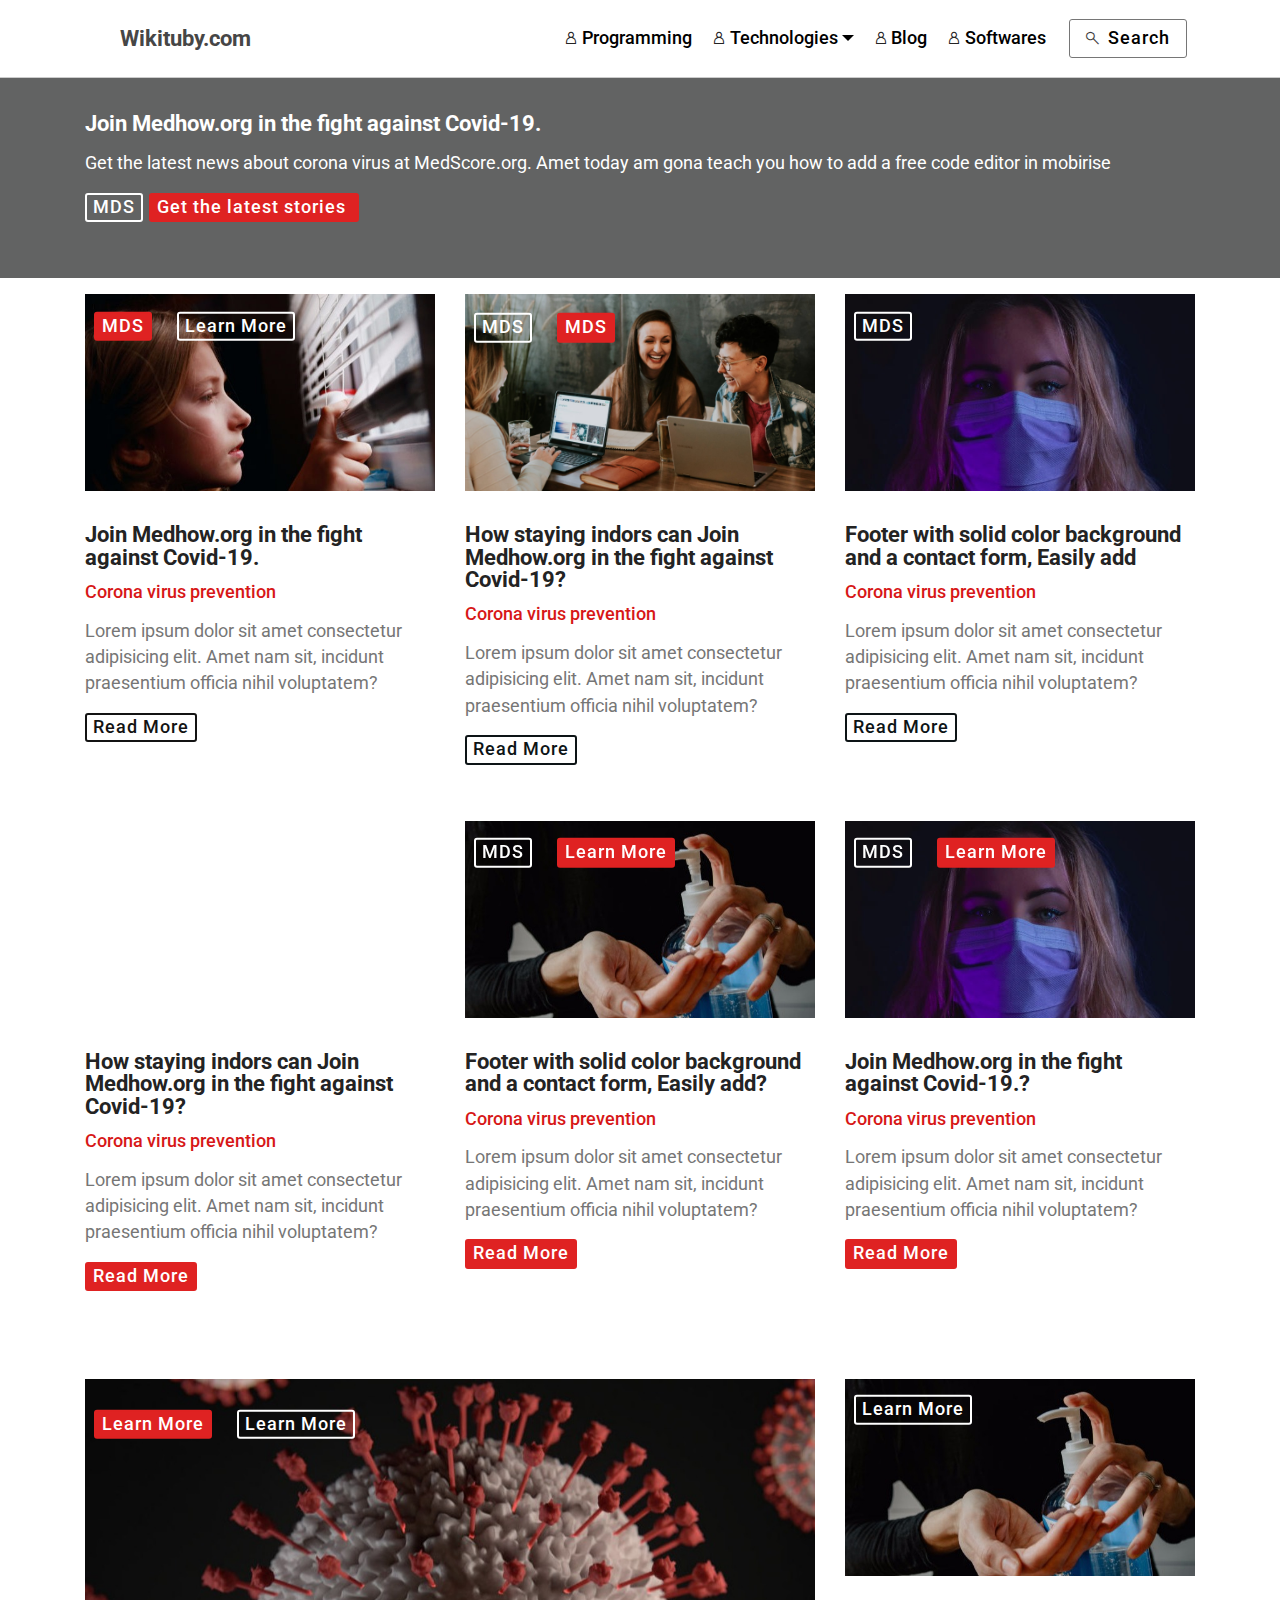
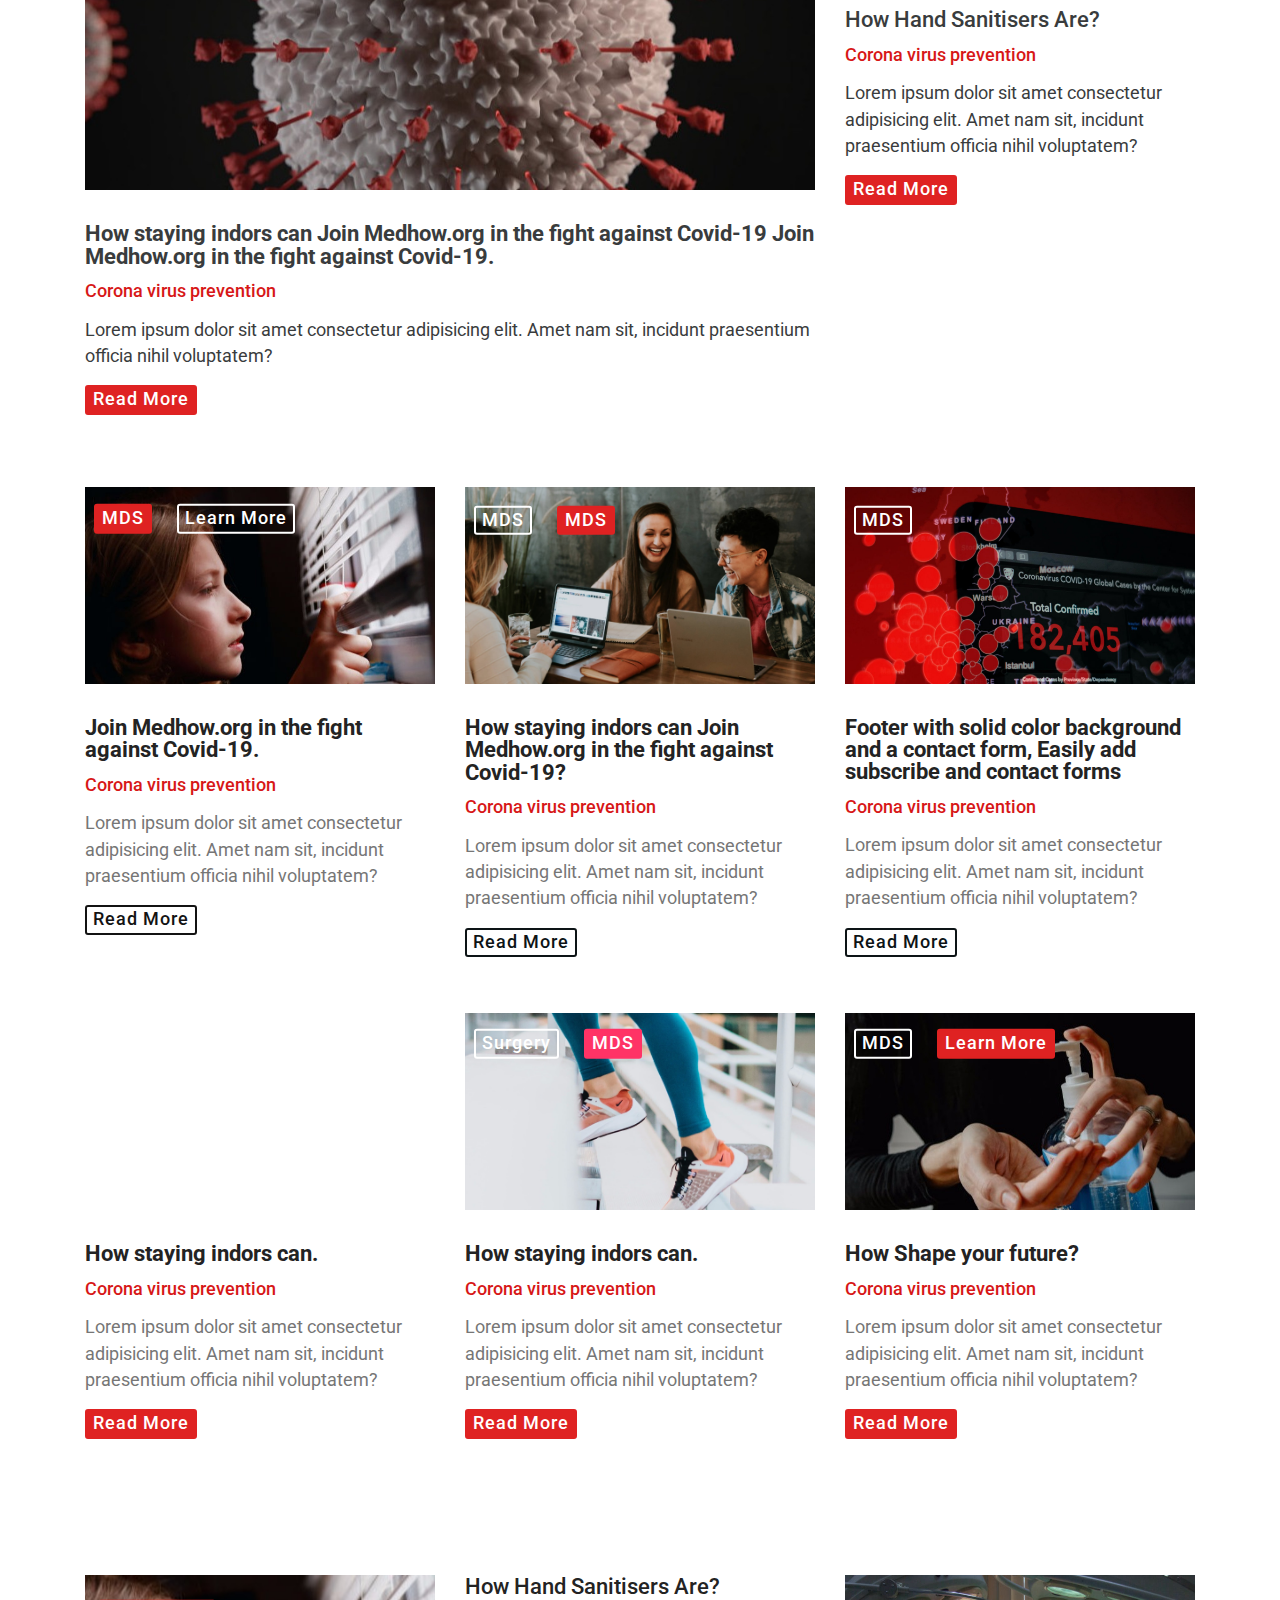
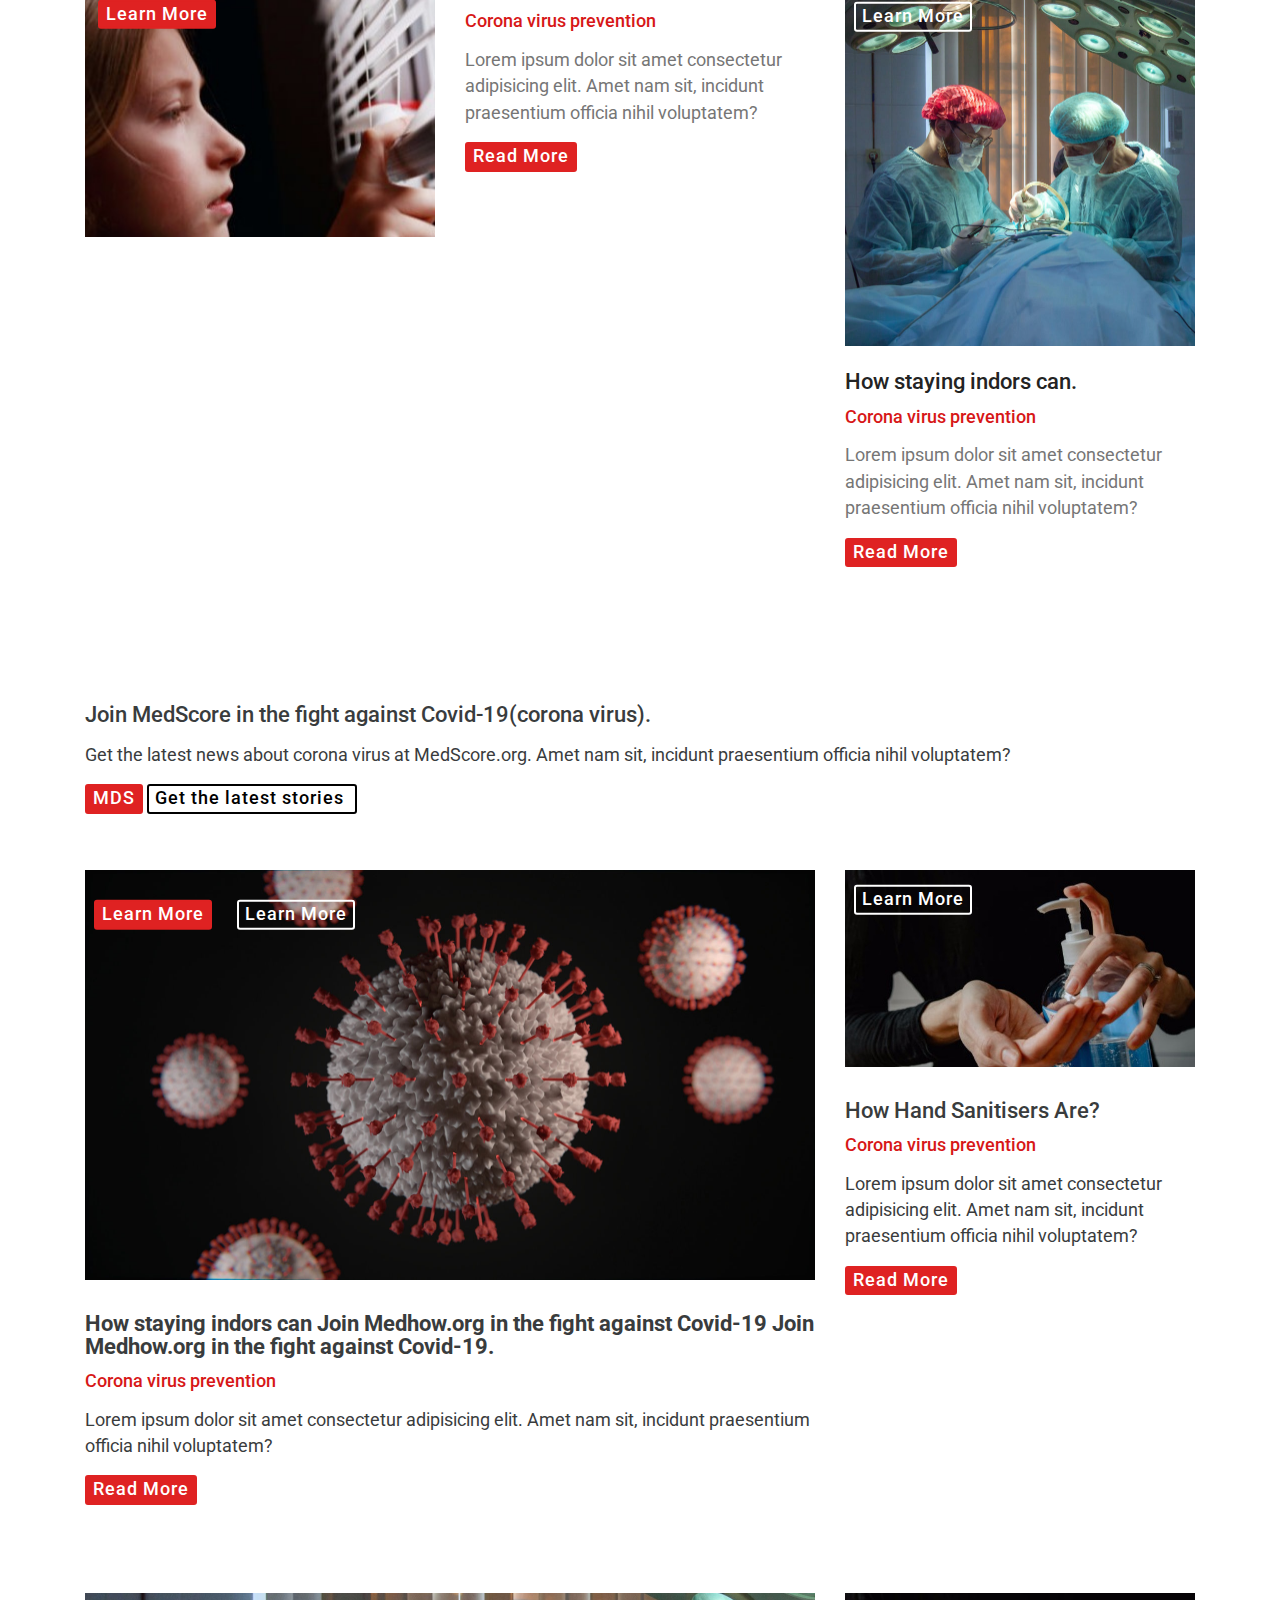
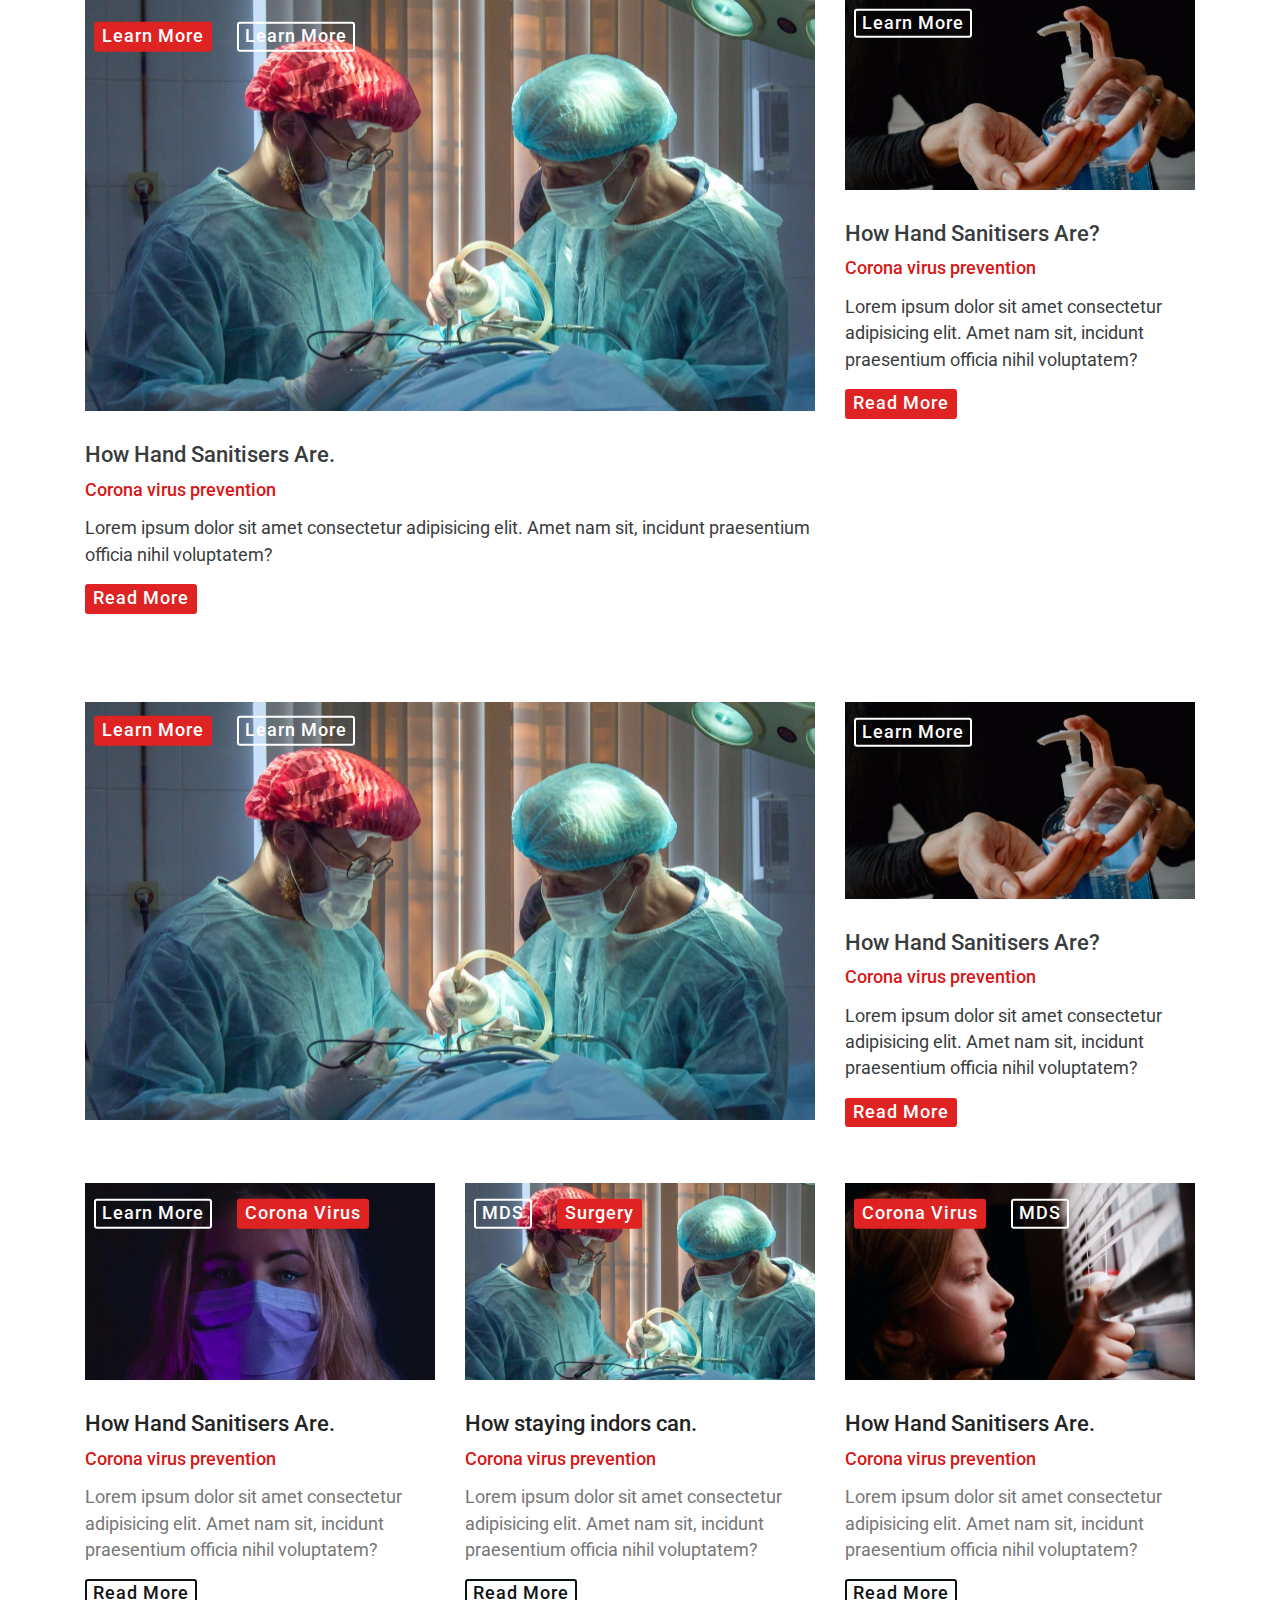
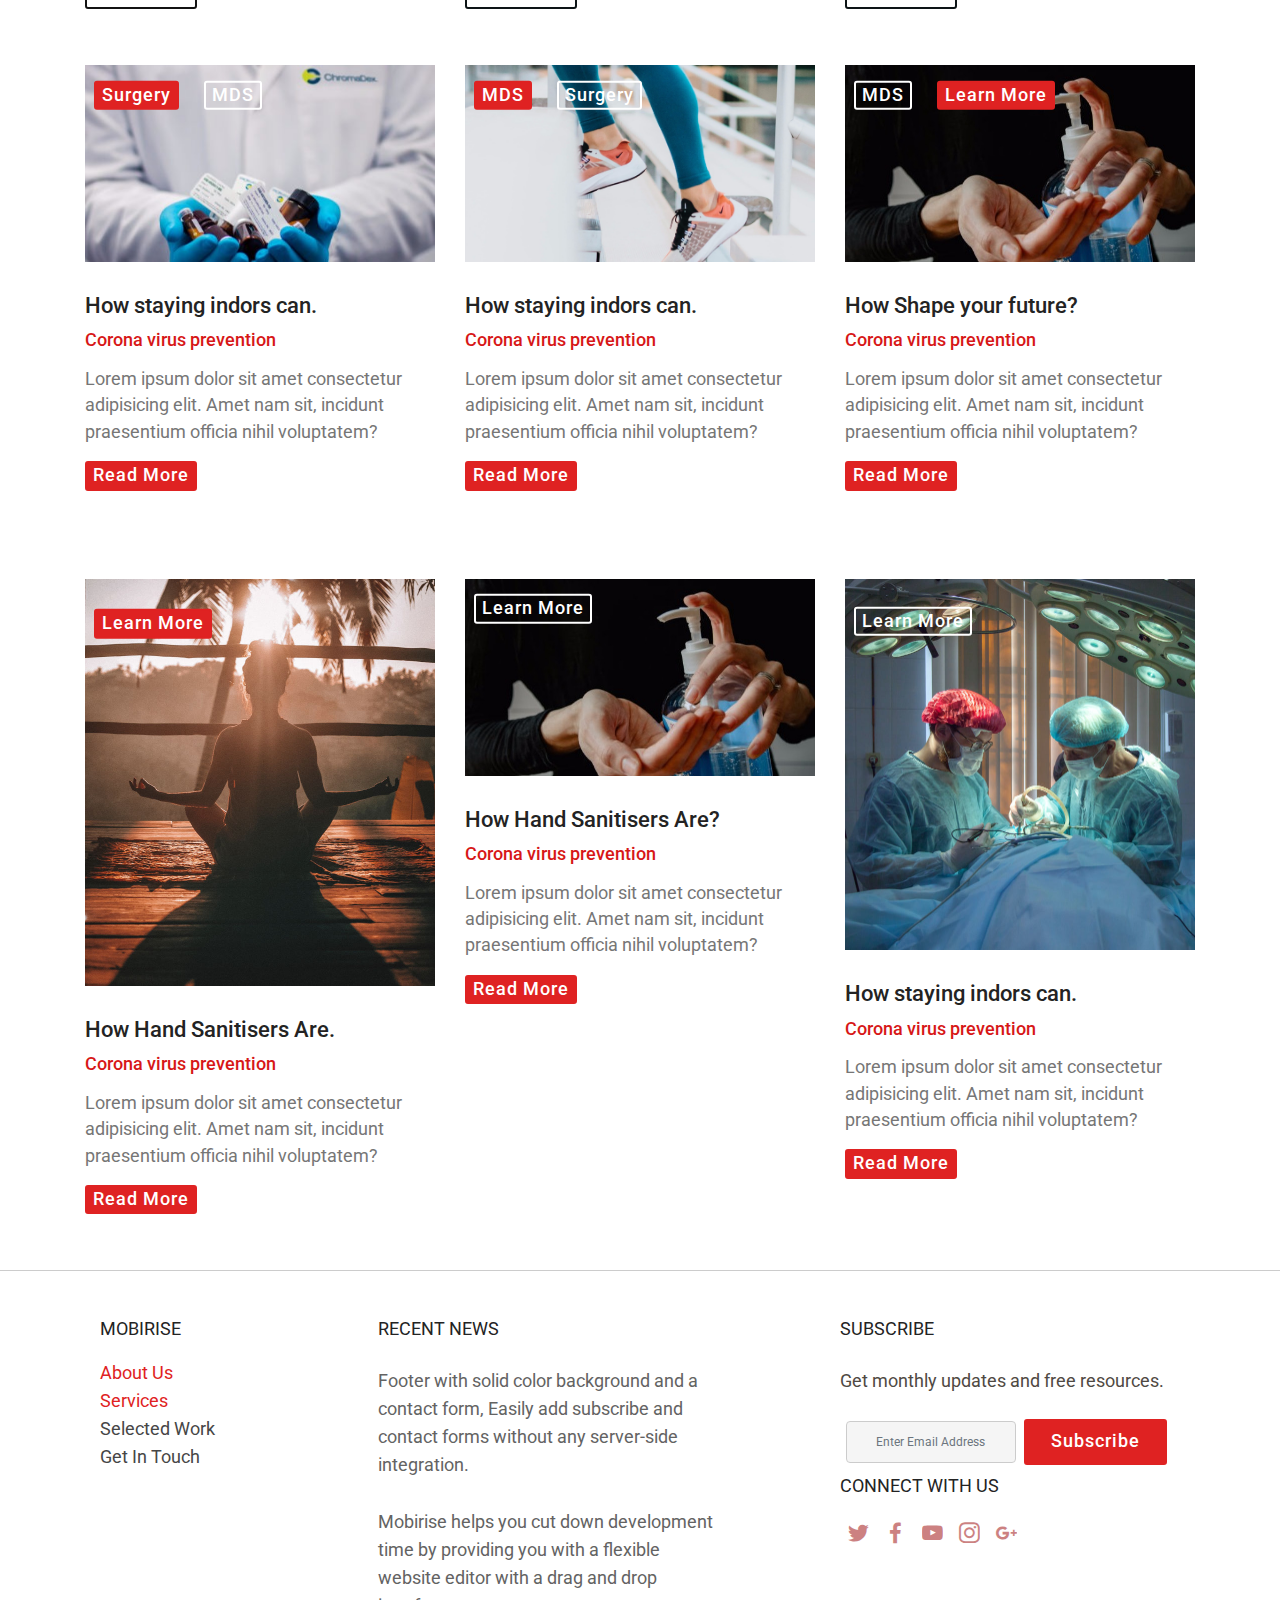
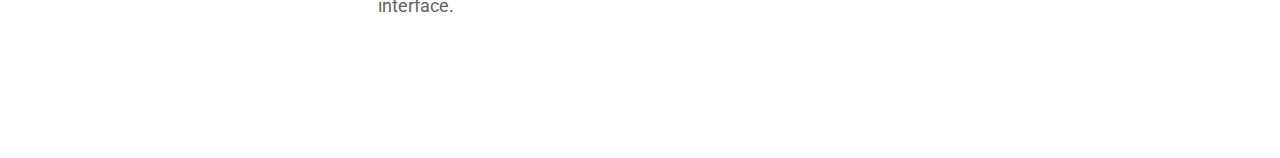
<file: index.html>
<!DOCTYPE html>
<html  >
<head>
  <!-- Site made with Mobirise Website Builder v4.12.4, https://mobirise.com -->
  <meta charset="UTF-8">
  <meta http-equiv="X-UA-Compatible" content="IE=edge">
  <meta name="generator" content="Mobirise v4.12.4, mobirise.com">
  <meta name="viewport" content="width=device-width, initial-scale=1, minimum-scale=1">
  <link rel="shortcut icon" href="assets/images/ftg-3-128x128.png" type="image/x-icon">
  <meta name="description" content="">
  
  
  <title>Home</title>
  <link rel="stylesheet" href="assets/web/assets/mobirise-icons2/mobirise2.css">
  <link rel="stylesheet" href="assets/bootstrap/css/bootstrap.min.css">
  <link rel="stylesheet" href="assets/bootstrap/css/bootstrap-grid.min.css">
  <link rel="stylesheet" href="assets/bootstrap/css/bootstrap-reboot.min.css">
  <link rel="stylesheet" href="assets/socicon/css/styles.css">
  <link rel="stylesheet" href="assets/dropdown/css/style.css">
  <link rel="stylesheet" href="assets/tether/tether.min.css">
  <link rel="stylesheet" href="assets/theme/css/style.css">
  <link rel="preload" as="style" href="assets/mobirise/css/mbr-additional.css"><link rel="stylesheet" href="assets/mobirise/css/mbr-additional.css" type="text/css">
  
  
  
</head>
<body>
  <section class="features19 cid-sjpPN3O5Yp" id="features19-xq">
    
      
    <div class="container"> 
        <div class="row">
            <div class="item features-image col-lg-12 col-md-18 col-sm-36">
                <div class="item-wrapper">
                  
                  
                  
                  
                    <div class="item-content">
                        <h4 class="item-title mbr-fonts-style pb-3 display-1"><strong>Join Medhow.org in the fight against Covid-19.</strong></h4>
                        
                        <p class="item-text display-7" style="color:white;">Get the latest news about corona virus at MedScore.org. Amet
                            today am gona teach you how to add a free code editor in mobirise<br></p>
                    </div>
                     <div class="item-footer pb-2"><a href="" class="btn item-btn btn-white-outline display-4" target="_blank" style="padding-top:4px;padding-right:6px;padding-left:6px;padding-bottom:4px;margin-right:6px;">MDS</a><a href="" class="btn item-btn btn-secondary display-4" target="_blank" style="padding-top:4px;padding-right:6px;padding-left:6px;padding-bottom:4px;">Get the latest stories&nbsp;</a></div> 
                </div>
            </div>
            
           
        </div>
    </div>
</section>

<section class="engine"><a href="https://mobirise.info/q">responsive website templates</a></section><section class="menu cid-sjpPN5rw0N" once="menu" id="menu1-xr">

    

    <nav class="navbar navbar-expand beta-menu navbar-dropdown align-items-center navbar-fixed-top navbar-toggleable-sm" style="border-bottom:1px solid #cccccc">
      
       <button class="navbar-toggler navbar-toggler-right" type="button" data-toggle="" data-target="#navbarSupportedContent" aria-controls="navbarSupportedContent" aria-expanded="false" aria-label="Toggle navigation">
           <a href="search.html"> <div class="mobi-mbri mobi-mbri-search mbr-iconfont mbr-iconfont-btn" style="color:#5b5b5b;font-size:17px;left:20px;">
                <span></span>
                <span></span>
                <span></span>
                <span></span>
            </div></a>
        </button>
      
      
       <button class="navbar-toggler navbar-toggler-left navbar-toggler-right" type="button" data-toggle="collapse" data-target="#navbarSupportedContent" aria-controls="navbarSupportedContent" aria-expanded="false" aria-label="Toggle navigation">
            <div class="hamburger">
                <span></span>
                <span></span>
                <span></span>
                <span></span>
            </div>
        </button>
      
      
        <div class="menu-logo">
            <div class="navbar-brand navbar-toggler-center">
               
               
                <span class="navbar-caption-wrap"><a class="navbar-caption text-warning display-1" href="index.html" style="margin-left:40px;">Wikituby.com</a></span>
            </div>
        </div>
        <div class="collapse navbar-collapse" id="navbarSupportedContent">
            <ul class="navbar-nav nav-dropdown" data-app-modern-menu="true"><li class="nav-item"><a class="nav-link link text-black display-4" href="page12.html" aria-expanded="false"><span class="mobi-mbri mobi-mbri-user mbr-iconfont mbr-iconfont-btn" style="font-size: 12px; color: rgb(35, 35, 35);"></span>Programming</a></li><li class="nav-item dropdown"><a class="nav-link link dropdown-toggle text-black display-4" href="page12.html" data-toggle="dropdown-submenu" aria-expanded="false"><span class="mobi-mbri mobi-mbri-user mbr-iconfont mbr-iconfont-btn" style="font-size: 12px; color: rgb(35, 35, 35);"></span>Technologies</a><div class="dropdown-menu"><a class="dropdown-item text-black display-4" href="page12.html" style="text-align:left;">Bootstrap</a><a class="dropdown-item text-black display-4" href="page12.html" aria-expanded="false">Wordpress</a><div class="dropdown"><a class="dropdown-item dropdown-toggle text-black display-4" href="page12.html" aria-expanded="false" data-toggle="dropdown-submenu">Blogger</a><div class="dropdown-menu dropdown-submenu"><a class="dropdown-item text-black display-4" href="page12.html" aria-expanded="false">New Item</a></div></div><a class="dropdown-item text-black display-4" href="page12.html" aria-expanded="false">New Item</a></div></li><li class="nav-item"><a class="nav-link link text-black display-4" href="page12.html" aria-expanded="false"><span class="mobi-mbri mobi-mbri-user mbr-iconfont mbr-iconfont-btn" style="font-size: 12px; color: rgb(35, 35, 35);"></span>Blog</a></li><li class="nav-item"><a class="nav-link link text-black display-4" href="page12.html" aria-expanded="false"><span class="mobi-mbri mobi-mbri-user mbr-iconfont mbr-iconfont-btn" style="font-size: 12px; color: rgb(35, 35, 35);"></span>Softwares</a></li></ul>
            <div class="navbar-buttons mbr-section-btn"><a class="btn btn-sm btn-black-outline display-4" href="Search.html" style="border:1px solid #767676;padding-right:16px;padding-left:16px;padding-top:10px;padding-bottom:10px;"><span class="mobi-mbri mobi-mbri-search mbr-iconfont mbr-iconfont-btn" style="font-size: 13px; color: rgb(62, 62, 62);"></span>Search</a></div>
          
          
        </div>
    </nav>
</section>

<section class="features19 cid-sjpPN6Cghq" id="features19-xs">
    
      
    <div class="container"> 
        <div class="row">
            
            <div class="item features-image col-lg-4 col-md-6 col-sm-12">
                <div class="item-wrapper">
                  
                  
                    <div class="item-img card-img">
                      
                     
                        <div class="mbr-section-btn text-left"><a href="https://mobirise.co" class="btn btn-secondary display-4" style="padding-top:4px;padding-right:6px;padding-left:6px;padding-bottom:4px;">MDS</a> <a href="https://mobirise.co" class="btn btn-white-outline display-4" style="padding-top:4px;padding-right:6px;padding-left:6px;padding-bottom:4px;">Learn More</a></div> 
                   
                     
                        <a href="page6.html"><img src="assets/images/sharon-mccutcheon-dw6fp74ahiu-unsplash-2-700x467.jpeg" alt="" title="" data-slide-to="6"></a>
                    </div>
                  
                  
                    <div class="item-content">
                        <h4 class="item-title mbr-fonts-style pb-3 display-5"><strong>Join Medhow.org in the fight against Covid-19.</strong></h4>
                        <h5 class="item-subtitle mbr-fonts-style pb-3 display-7">Corona virus prevention</h5>
                        <p class="item-text display-7">Lorem ipsum dolor sit amet consectetur adipisicing elit. Amet
                            nam sit, incidunt praesentium officia nihil voluptatem?<br></p>
                    </div>
                     <div class="item-footer pb-2"><a href="" class="btn item-btn btn-warning-outline display-4" target="_blank" style="padding-top:4px;padding-right:6px;padding-left:6px;padding-bottom:4px;">Read More</a></div>
                </div>
            </div><div class="item features-image col-lg-4 col-md-6 col-sm-12">
                <div class="item-wrapper">
                  
                  
                    <div class="item-img card-img">
                      
                     
                        <div class="mbr-section-btn text-left"><a href="https://mobirise.co" class="btn btn-white-outline display-4" style="padding-top:4px;padding-right:6px;padding-left:6px;padding-bottom:4px;">MDS</a> <a href="https://mobirise.co" class="btn btn-secondary display-4" style="padding-top:4px;padding-right:6px;padding-left:6px;padding-bottom:4px;">MDS</a></div> 
                   
                     
                        <img src="assets/images/brooke-cagle-g1kr4ozfoac-unsplash-1-2000x1333.jpeg" alt="" title="" data-slide-to="1">
                    </div>
                  
                  
                    <div class="item-content">
                        <h4 class="item-title mbr-fonts-style pb-3 display-5"><strong>How staying indors can Join Medhow.org in the fight against Covid-19?</strong></h4>
                        <h5 class="item-subtitle mbr-fonts-style pb-3 display-7">Corona virus prevention</h5>
                        <p class="item-text display-7">Lorem ipsum dolor sit amet consectetur adipisicing elit. Amet
                            nam sit, incidunt praesentium officia nihil voluptatem?<br></p>
                    </div>
                     <div class="item-footer pb-2"><a href="" class="btn item-btn btn-info-outline display-4" target="_blank" style="padding-top:4px;padding-right:6px;padding-left:6px;padding-bottom:4px;">Read More</a></div>
                </div>
            </div><div class="item features-image col-lg-4 col-md-6 col-sm-12">
                <div class="item-wrapper">
                     <div class="item-img card-img">
                      
                       <div class="mbr-section-btn text-left"><a href="https://mobirise.co" class="btn btn-white-outline display-4" style="padding-top:4px;padding-right:6px;padding-left:6px;padding-bottom:4px;">MDS</a></div> 
                        <a href="page6.html"><img src="assets/images/luke-jones-ympc-avl-7g-unsplash-700x736.jpeg" alt="" title="" data-slide-to="2"></a>
                    </div>
                    <div class="item-content">
                        <h4 class="item-title mbr-fonts-style pb-3 display-5"><strong>Footer with solid color background and a contact form, Easily add</strong></h4>
                        <h5 class="item-subtitle mbr-fonts-style pb-3 display-7">Corona virus prevention</h5>
                        <p class="item-text display-7">Lorem ipsum dolor sit amet consectetur adipisicing elit. Amet
                            nam sit, incidunt praesentium officia nihil voluptatem?<br></p>
                    </div>
                     <div class="item-footer pb-2"><a href="page6.html" class="btn item-btn btn-info-outline display-4" target="_blank" style="padding-top:4px;padding-right:6px;padding-left:6px;padding-bottom:4px;">Read More</a></div>
                </div>
            </div><div class="item features-image col-lg-4 col-md-6 col-sm-12">
                <div class="item-wrapper">
                       
                  <figure class="mbr-figure align-center">
                    
                      <div class="mbr-section-btn text-left"><a href="https://mobirise.co" class="btn btn-white-outline display-4" style="padding-top:4px;padding-right:6px;padding-left:6px;padding-bottom:4px;">MDS</a></div> 
        <div class="video-block">
            <div><iframe class="mbr-embedded-video" src="https://www.youtube.com/embed/uNCr7NdOJgw?rel=0&amp;amp;showinfo=0&amp;autoplay=0&amp;loop=0" width="1280" height="720" frameborder="0" allowfullscreen></iframe></div>
        </div>
    </figure>
                    <div class="item-content">
                        <h4 class="item-title mbr-fonts-style pb-3 display-5"><strong>How staying indors can Join Medhow.org in the fight against Covid-19?</strong></h4>
                        <h5 class="item-subtitle mbr-fonts-style pb-3 display-7">Corona virus prevention</h5>
                        <p class="item-text display-7">Lorem ipsum dolor sit amet consectetur adipisicing elit. Amet
                            nam sit, incidunt praesentium officia nihil voluptatem?<br></p>
                    </div>
                     <div class="item-footer pb-2"><a href="" class="btn item-btn btn-secondary display-4" target="_blank" style="padding-top:4px;padding-right:6px;padding-left:6px;padding-bottom:4px;">Read More</a></div>
                </div>
            </div><div class="item features-image col-lg-4 col-md-6 col-sm-12">
                <div class="item-wrapper">
                    <div class="item-img card-img">
                      <div class="mbr-section-btn text-left"><a href="https://mobirise.co" class="btn btn-white-outline display-4" style="padding-top:4px;padding-right:6px;padding-left:6px;padding-bottom:4px;">MDS</a> <a href="https://mobirise.co" class="btn btn-secondary display-4" style="padding-top:4px;padding-right:6px;padding-left:6px;padding-bottom:4px;">Learn More</a></div> 
                        <img src="assets/images/kelly-sikkema-tdtwc11xjuu-unsplash-2-700x461.jpeg" alt="" title="" data-slide-to="4">
                    </div>
                    <div class="item-content">
                        <h4 class="item-title mbr-fonts-style pb-3 display-5"><strong>Footer with solid color background and a contact form, Easily add?</strong></h4>
                        <h5 class="item-subtitle mbr-fonts-style pb-3 display-7">Corona virus prevention</h5>
                        <p class="item-text display-7">Lorem ipsum dolor sit amet consectetur adipisicing elit. Amet
                            nam sit, incidunt praesentium officia nihil voluptatem?&nbsp;<br></p>
                    </div>
                    <div class="item-footer pb-2"><a href="" class="btn item-btn btn-secondary display-4" target="_blank" style="padding-top:4px;padding-right:6px;padding-left:6px;padding-bottom:4px;">Read More</a></div>
                </div>
              
         
              
              
              
              
              
              
            </div><div class="item features-image col-lg-4 col-md-6 col-sm-12">
                <div class="item-wrapper">
                    <div class="item-img card-img">
                      <div class="mbr-section-btn text-left"><a href="https://mobirise.co" class="btn btn-white-outline display-4" style="padding-top:4px;padding-right:6px;padding-left:6px;padding-bottom:4px;">MDS</a> <a href="https://mobirise.co" class="btn btn-secondary display-4" style="padding-top:4px;padding-right:6px;padding-left:6px;padding-bottom:4px;">Learn More</a></div> 
                        <img src="assets/images/luke-jones-ympc-avl-7g-unsplash-700x736.jpeg" alt="" title="" data-slide-to="5">
                    </div>
                    <div class="item-content">
                        <h4 class="item-title mbr-fonts-style pb-3 display-5"><strong>Join Medhow.org in the fight against Covid-19.?</strong></h4>
                        <h5 class="item-subtitle mbr-fonts-style pb-3 display-7">Corona virus prevention</h5>
                        <p class="item-text display-7">Lorem ipsum dolor sit amet consectetur adipisicing elit. Amet
                            nam sit, incidunt praesentium officia nihil voluptatem?&nbsp;<br></p>
                    </div>
                    <div class="item-footer pb-2"><a href="" class="btn item-btn btn-secondary display-4" target="_blank" style="padding-top:4px;padding-right:6px;padding-left:6px;padding-bottom:4px;">Read More</a></div>
                </div>
              
         
              
              
              
              
              
              
            </div>
            
        </div>
    </div>
</section>

<section class="features19 cid-sjpPN9bIbI" id="features19-xt">
    
      
    <div class="container"> 
        <div class="row">
            
            <div class="item features-image col-lg-8 col-md-12 col-sm-24">
                <div class="item-wrapper">
                  
                  
                    <div class="item-img card-img">
                     
                     
                        <div class="mbr-section-btn text-left"><a href="https://mobirise.co" class="btn btn-secondary display-4" style="padding-top:4px;padding-right:6px;padding-left:6px;padding-bottom:4px;">Learn More</a> <a href="https://mobirise.co" class="btn btn-white-outline display-4" style="padding-top:4px;padding-right:6px;padding-left:6px;padding-bottom:4px;">Learn More</a></div> 
                     
                        <img src="assets/images/viktor-forgacs-fcdqdjum6b4-unsplash-1-1460x821.jpeg" alt="" title="" data-slide-to="0">
                    </div>
                  
                  
                    <div class="item-content">
                        <h4 class="item-title mbr-fonts-style pb-3 display-5"><strong>How staying indors can Join Medhow.org in the fight against Covid-19 Join Medhow.org in the fight against Covid-19.</strong></h4>
                        <h5 class="item-subtitle mbr-fonts-style pb-3 display-7">Corona virus prevention</h5>
                        <p class="item-text display-7" style="color:#393c3d">Lorem ipsum dolor sit amet consectetur adipisicing elit. Amet
                            nam sit, incidunt praesentium officia nihil voluptatem?<br></p>
                    </div>
                 <div class="item-footer pb-2"><a href="" class="btn item-btn btn-secondary display-4" target="_blank" style="padding-top:4px;padding-right:6px;padding-left:6px;padding-bottom:4px;">Read More</a></div>
                </div>
            </div><div class="item features-image col-lg-4 col-md-6 col-sm-12">
                <div class="item-wrapper">
                    <div class="item-img card-img">
                      <div class="mbr-section-btn text-left"><a href="https://mobirise.co" class="btn btn-white-outline display-4" style="padding-top:4px;padding-right:6px;padding-left:6px;padding-bottom:4px;">Learn More</a></div> 
                        <img src="assets/images/kelly-sikkema-tdtwc11xjuu-unsplash-2-700x461.jpeg" alt="" title="" data-slide-to="1">
                    </div>
                    <div class="item-content">
                        <h4 class="item-title mbr-fonts-style pb-3 display-5">How Hand Sanitisers Are?</h4>
                        <h5 class="item-subtitle mbr-fonts-style pb-3 display-7">Corona virus prevention</h5>
                        <p class="item-text display-7" style="color:#393c3d">Lorem ipsum dolor sit amet consectetur adipisicing elit. Amet
                            nam sit, incidunt praesentium officia nihil voluptatem?&nbsp;<br></p>
                    </div>
                    <div class="item-footer pb-2"><a href="" class="btn item-btn btn-secondary display-4" target="_blank" style="padding-top:4px;padding-right:6px;padding-left:6px;padding-bottom:4px;">Read More</a></div>
                </div>
            </div>
            
        </div>
    </div>
</section>

<section class="features19 cid-sjpPNayhwZ" id="features19-xu">
    
      
    <div class="container"> 
        <div class="row">
            
            <div class="item features-image col-lg-4 col-md-6 col-sm-12">
                <div class="item-wrapper">
                  
                  
                    <div class="item-img card-img">
                      
                     
                        <div class="mbr-section-btn text-left"><a href="https://mobirise.co" class="btn btn-secondary display-4" style="padding-top:4px;padding-right:6px;padding-left:6px;padding-bottom:4px;">MDS</a> <a href="https://mobirise.co" class="btn btn-white-outline display-4" style="padding-top:4px;padding-right:6px;padding-left:6px;padding-bottom:4px;">Learn More</a></div> 
                   
                     
                        <a href="page6.html"><img src="assets/images/sharon-mccutcheon-dw6fp74ahiu-unsplash-2-700x467.jpeg" alt="" title="" data-slide-to="6"></a>
                    </div>
                  
                  
                    <div class="item-content">
                        <h4 class="item-title mbr-fonts-style pb-3 display-5"><strong>Join Medhow.org in the fight against Covid-19.</strong></h4>
                        <h5 class="item-subtitle mbr-fonts-style pb-3 display-7">Corona virus prevention</h5>
                        <p class="item-text display-7">Lorem ipsum dolor sit amet consectetur adipisicing elit. Amet
                            nam sit, incidunt praesentium officia nihil voluptatem?<br></p>
                    </div>
                     <div class="item-footer pb-2"><a href="" class="btn item-btn btn-warning-outline display-4" target="_blank" style="padding-top:4px;padding-right:6px;padding-left:6px;padding-bottom:4px;">Read More</a></div>
                </div>
            </div><div class="item features-image col-lg-4 col-md-6 col-sm-12">
                <div class="item-wrapper">
                  
                  
                    <div class="item-img card-img">
                      
                     
                        <div class="mbr-section-btn text-left"><a href="https://mobirise.co" class="btn btn-white-outline display-4" style="padding-top:4px;padding-right:6px;padding-left:6px;padding-bottom:4px;">MDS</a> <a href="https://mobirise.co" class="btn btn-secondary display-4" style="padding-top:4px;padding-right:6px;padding-left:6px;padding-bottom:4px;">MDS</a></div> 
                   
                     
                        <img src="assets/images/brooke-cagle-g1kr4ozfoac-unsplash-1-2000x1333.jpeg" alt="" title="" data-slide-to="1">
                    </div>
                  
                  
                    <div class="item-content">
                        <h4 class="item-title mbr-fonts-style pb-3 display-5"><strong>How staying indors can Join Medhow.org in the fight against Covid-19?</strong></h4>
                        <h5 class="item-subtitle mbr-fonts-style pb-3 display-7">Corona virus prevention</h5>
                        <p class="item-text display-7">Lorem ipsum dolor sit amet consectetur adipisicing elit. Amet
                            nam sit, incidunt praesentium officia nihil voluptatem?<br></p>
                    </div>
                     <div class="item-footer pb-2"><a href="" class="btn item-btn btn-info-outline display-4" target="_blank" style="padding-top:4px;padding-right:6px;padding-left:6px;padding-bottom:4px;">Read More</a></div>
                </div>
            </div><div class="item features-image col-lg-4 col-md-6 col-sm-12">
                <div class="item-wrapper">
                     <div class="item-img card-img">
                      
                       <div class="mbr-section-btn text-left"><a href="https://mobirise.co" class="btn btn-white-outline display-4" style="padding-top:4px;padding-right:6px;padding-left:6px;padding-bottom:4px;">MDS</a></div> 
                        <a href="page6.html"><img src="assets/images/brian-mcgowan-gkpszaelzf8-unsplash-1650x1100.jpeg" alt="" title="" data-slide-to="2"></a>
                    </div>
                    <div class="item-content">
                        <h4 class="item-title mbr-fonts-style pb-3 display-5"><strong>Footer with solid color background and a contact form, Easily add subscribe and contact forms</strong></h4>
                        <h5 class="item-subtitle mbr-fonts-style pb-3 display-7">Corona virus prevention</h5>
                        <p class="item-text display-7">Lorem ipsum dolor sit amet consectetur adipisicing elit. Amet
                            nam sit, incidunt praesentium officia nihil voluptatem?<br></p>
                    </div>
                     <div class="item-footer pb-2"><a href="page6.html" class="btn item-btn btn-info-outline display-4" target="_blank" style="padding-top:4px;padding-right:6px;padding-left:6px;padding-bottom:4px;">Read More</a></div>
                </div>
            </div><div class="item features-image col-lg-4 col-md-6 col-sm-12">
                <div class="item-wrapper">
                       
                  <figure class="mbr-figure align-center">
                    
                      <div class="mbr-section-btn text-left"><a href="https://mobirise.co" class="btn btn-white-outline display-4" style="padding-top:4px;padding-right:6px;padding-left:6px;padding-bottom:4px;">MDS</a></div> 
        <div class="video-block">
            <div><iframe class="mbr-embedded-video" src="https://www.youtube.com/embed/uNCr7NdOJgw?rel=0&amp;amp;showinfo=0&amp;autoplay=0&amp;loop=0" width="1280" height="720" frameborder="0" allowfullscreen></iframe></div>
        </div>
    </figure>
                    <div class="item-content">
                        <h4 class="item-title mbr-fonts-style pb-3 display-5"><strong>How staying indors can.</strong></h4>
                        <h5 class="item-subtitle mbr-fonts-style pb-3 display-7">Corona virus prevention</h5>
                        <p class="item-text display-7">Lorem ipsum dolor sit amet consectetur adipisicing elit. Amet
                            nam sit, incidunt praesentium officia nihil voluptatem?<br></p>
                    </div>
                     <div class="item-footer pb-2"><a href="" class="btn item-btn btn-secondary display-4" target="_blank" style="padding-top:4px;padding-right:6px;padding-left:6px;padding-bottom:4px;">Read More</a></div>
                </div>
            </div><div class="item features-image col-lg-4 col-md-6 col-sm-12">
                <div class="item-wrapper">
                     <div class="item-img card-img">
                      
                       <div class="mbr-section-btn text-left"><a href="https://mobirise.co" class="btn btn-white-outline display-4" style="padding-top:4px;padding-right:6px;padding-left:6px;padding-bottom:4px;">Surgery</a> <a href="https://mobirise.co" class="btn btn-primary display-4" style="padding-top:4px;padding-right:6px;padding-left:6px;padding-bottom:4px;">MDS</a></div> 
                        <img src="assets/images/tyler-nix-y1drf0y3oe0-unsplash-1974x2961.jpeg" alt="" title="" data-slide-to="3">
                    </div>
                    <div class="item-content">
                        <h4 class="item-title mbr-fonts-style pb-3 display-5"><strong>How staying indors can.</strong></h4>
                        <h5 class="item-subtitle mbr-fonts-style pb-3 display-7">Corona virus prevention</h5>
                        <p class="item-text display-7">Lorem ipsum dolor sit amet consectetur adipisicing elit. Amet
                            nam sit, incidunt praesentium officia nihil voluptatem?<br></p>
                    </div>
                     <div class="item-footer pb-2"><a href="" class="btn item-btn btn-secondary display-4" target="_blank" style="padding-top:4px;padding-right:6px;padding-left:6px;padding-bottom:4px;">Read More</a></div>
                </div>
            </div><div class="item features-image col-lg-4 col-md-6 col-sm-12">
                <div class="item-wrapper">
                    <div class="item-img card-img">
                      <div class="mbr-section-btn text-left"><a href="https://mobirise.co" class="btn btn-white-outline display-4" style="padding-top:4px;padding-right:6px;padding-left:6px;padding-bottom:4px;">MDS</a> <a href="https://mobirise.co" class="btn btn-secondary display-4" style="padding-top:4px;padding-right:6px;padding-left:6px;padding-bottom:4px;">Learn More</a></div> 
                        <img src="assets/images/kelly-sikkema-tdtwc11xjuu-unsplash-1-700x461.jpeg" alt="" title="" data-slide-to="4">
                    </div>
                    <div class="item-content">
                        <h4 class="item-title mbr-fonts-style pb-3 display-5"><strong>How Shape your future?</strong></h4>
                        <h5 class="item-subtitle mbr-fonts-style pb-3 display-7">Corona virus prevention</h5>
                        <p class="item-text display-7">Lorem ipsum dolor sit amet consectetur adipisicing elit. Amet
                            nam sit, incidunt praesentium officia nihil voluptatem?&nbsp;<br></p>
                    </div>
                    <div class="item-footer pb-2"><a href="" class="btn item-btn btn-secondary display-4" target="_blank" style="padding-top:4px;padding-right:6px;padding-left:6px;padding-bottom:4px;">Read More</a></div>
                </div>
              
         
              
              
              
              
              
              
            </div>
            
        </div>
    </div>
</section>

<section class="features19 cid-sjpPNdlftu" id="features19-xv">
    
      
    <div class="container"> 
        <div class="row">
            
            <div class="item features-image col-lg-4 col-md-6 col-sm-12">
                <div class="item-wrapper">
                  
                  
                    <div class="item-img card-img">
                     
                     
                        <div class="mbr-section-btn-16 text-left"><a href="https://mobirise.co" class="btn btn-secondary display-4" style="padding-top:4px;padding-right:6px;padding-left:6px;padding-bottom:4px;">Learn More</a></div> 
                     
                        <img src="assets/images/sharon-mccutcheon-dw6fp74ahiu-unsplash-4-700x467.jpeg" alt="" title="" data-slide-to="0">
                    </div>
                  
                    
                </div>
            </div><div class="item features-image col-lg-4 col-md-6 col-sm-12">
                <div class="item-wrapper">
                   
                    <div class="item-content">
                        <h4 class="item-title mbr-fonts-style pb-3 display-5">How Hand Sanitisers Are?</h4>
                        <h5 class="item-subtitle mbr-fonts-style pb-3 display-7">Corona virus prevention</h5>
                        <p class="item-text display-7">Lorem ipsum dolor sit amet consectetur adipisicing elit. Amet
                            nam sit, incidunt praesentium officia nihil voluptatem?&nbsp;<br></p>
                    </div>
                    <div class="item-footer pb-2"><a href="" class="btn item-btn btn-secondary display-4" target="_blank" style="padding-top:4px;padding-right:6px;padding-left:6px;padding-bottom:4px;">Read More</a></div>
                </div>
            </div>
            <div class="item features-image col-lg-4 col-md-6 col-sm-12">
                <div class="item-wrapper">
                    <div class="item-img card-img">
                      
                       <div class="mbr-section-btn text-left"><a href="https://mobirise.co" class="btn btn-white-outline display-4" style="padding-top:4px;padding-right:6px;padding-left:6px;padding-bottom:4px;">Learn More</a></div> 
                        <img src="assets/images/olga-guryanova-tmfeatbss4s-unsplash-700x743.jpg" alt="" title="" data-slide-to="2">
                    </div><br>
                    <div class="item-content">
                        <h4 class="item-title mbr-fonts-style pb-3 display-5">How staying indors can.</h4>
                        <h5 class="item-subtitle mbr-fonts-style pb-3 display-7">Corona virus prevention</h5>
                        <p class="item-text display-7">Lorem ipsum dolor sit amet consectetur adipisicing elit. Amet
                            nam sit, incidunt praesentium officia nihil voluptatem?<br></p>
                    </div>
                     <div class="item-footer pb-2"><a href="" class="btn item-btn btn-secondary display-4" target="_blank" style="padding-top:4px;padding-right:6px;padding-left:6px;padding-bottom:4px;">Read More</a></div>
                </div>
            </div>
        </div>
    </div>
</section>

<section class="features19 cid-sjpPNeB4dN" id="features19-xw">
    
      
    <div class="container"> 
        <div class="row">
            <div class="item features-image col-lg-12 col-md-18 col-sm-36">
                <div class="item-wrapper">
                  
                  
                  
                  
                    <div class="item-content">
                        <h4 class="item-title mbr-fonts-style pb-3 display-5">Join MedScore in the fight against Covid-19(corona virus).</h4>
                        
                        <p class="item-text display-7" style="color:#393c3d;">Get the latest news about corona virus at MedScore.org. Amet
                            nam sit, incidunt praesentium officia nihil voluptatem?<br></p>
                    </div>
      <div class="item-footer pb-2"><a href="" class="btn item-btn btn-secondary display-4" target="_blank" style="padding-top:4px;padding-right:6px;padding-left:6px;padding-bottom:4px;margin-right:4px;">MDS</a><a href="" class="btn item-btn btn-black-outline display-4" target="_blank" style="padding-top:4px;padding-right:6px;padding-left:6px;padding-bottom:4px;">Get the latest stories&nbsp;</a></div> 
                </div>
           
            </div>
            
           
        </div>
    </div>
</section>

<section class="features19 cid-sjpPNfwpDY" id="features19-xx">
    
      
    <div class="container"> 
        <div class="row">
            
            <div class="item features-image col-lg-8 col-md-12 col-sm-24">
                <div class="item-wrapper">
                  
                  
                    <div class="item-img card-img">
                     
                     
                        <div class="mbr-section-btn text-left"><a href="https://mobirise.co" class="btn btn-secondary display-4" style="padding-top:4px;padding-right:6px;padding-left:6px;padding-bottom:4px;">Learn More</a> <a href="https://mobirise.co" class="btn btn-white-outline display-4" style="padding-top:4px;padding-right:6px;padding-left:6px;padding-bottom:4px;">Learn More</a></div> 
                     
                        <img src="assets/images/viktor-forgacs-fcdqdjum6b4-unsplash-1460x821.jpg" alt="" title="" data-slide-to="0">
                    </div>
                  
                  
                    <div class="item-content">
                        <h4 class="item-title mbr-fonts-style pb-3 display-5"><strong>How staying indors can Join Medhow.org in the fight against Covid-19 Join Medhow.org in the fight against Covid-19.</strong></h4>
                        <h5 class="item-subtitle mbr-fonts-style pb-3 display-7">Corona virus prevention</h5>
                        <p class="item-text display-7" style="color:#393c3d">Lorem ipsum dolor sit amet consectetur adipisicing elit. Amet
                            nam sit, incidunt praesentium officia nihil voluptatem?<br></p>
                    </div>
                 <div class="item-footer pb-2"><a href="" class="btn item-btn btn-secondary display-4" target="_blank" style="padding-top:4px;padding-right:6px;padding-left:6px;padding-bottom:4px;">Read More</a></div>
                </div>
            </div><div class="item features-image col-lg-4 col-md-6 col-sm-12">
                <div class="item-wrapper">
                    <div class="item-img card-img">
                      <div class="mbr-section-btn text-left"><a href="https://mobirise.co" class="btn btn-white-outline display-4" style="padding-top:4px;padding-right:6px;padding-left:6px;padding-bottom:4px;">Learn More</a></div> 
                        <img src="assets/images/kelly-sikkema-tdtwc11xjuu-unsplash-1-700x461.jpeg" alt="" title="" data-slide-to="1">
                    </div>
                    <div class="item-content">
                        <h4 class="item-title mbr-fonts-style pb-3 display-5">How Hand Sanitisers Are?</h4>
                        <h5 class="item-subtitle mbr-fonts-style pb-3 display-7">Corona virus prevention</h5>
                        <p class="item-text display-7" style="color:#393c3d">Lorem ipsum dolor sit amet consectetur adipisicing elit. Amet
                            nam sit, incidunt praesentium officia nihil voluptatem?&nbsp;<br></p>
                    </div>
                    <div class="item-footer pb-2"><a href="" class="btn item-btn btn-secondary display-4" target="_blank" style="padding-top:4px;padding-right:6px;padding-left:6px;padding-bottom:4px;">Read More</a></div>
                </div>
            </div>
            
        </div>
    </div>
</section>

<section class="features19 cid-sjpPNh3hFM" id="features19-xy">
    
      
    <div class="container"> 
        <div class="row">
            
            <div class="item features-image col-lg-8 col-md-12 col-sm-24">
                <div class="item-wrapper">
                  
                  
                    <div class="item-img card-img">
                     
                     
                        <div class="mbr-section-btn text-left"><a href="https://mobirise.co" class="btn btn-secondary display-4" style="padding-top:4px;padding-right:6px;padding-left:6px;padding-bottom:4px;">Learn More</a> <a href="https://mobirise.co" class="btn btn-white-outline display-4" style="padding-top:4px;padding-right:6px;padding-left:6px;padding-bottom:4px;">Learn More</a></div> 
                     
                        <img src="assets/images/olga-guryanova-tmfeatbss4s-unsplash-1-1460x1549.jpeg" alt="" title="" data-slide-to="0">
                    </div>
                  
                  
                    <div class="item-content">
                        <h4 class="item-title mbr-fonts-style pb-3 display-5">How Hand Sanitisers Are.</h4>
                        <h5 class="item-subtitle mbr-fonts-style pb-3 display-7">Corona virus prevention</h5>
                        <p class="item-text display-7" style="color:#393c3d">Lorem ipsum dolor sit amet consectetur adipisicing elit. Amet
                            nam sit, incidunt praesentium officia nihil voluptatem?<br></p>
                    </div>
                 <div class="item-footer pb-2"><a href="" class="btn item-btn btn-secondary display-4" target="_blank" style="padding-top:4px;padding-right:6px;padding-left:6px;padding-bottom:4px;">Read More</a></div>
                </div>
            </div><div class="item features-image col-lg-4 col-md-6 col-sm-12">
                <div class="item-wrapper">
                    <div class="item-img card-img">
                      <div class="mbr-section-btn text-left"><a href="https://mobirise.co" class="btn btn-white-outline display-4" style="padding-top:4px;padding-right:6px;padding-left:6px;padding-bottom:4px;">Learn More</a></div> 
                        <img src="assets/images/kelly-sikkema-tdtwc11xjuu-unsplash-1-700x461.jpeg" alt="" title="" data-slide-to="1">
                    </div>
                    <div class="item-content">
                        <h4 class="item-title mbr-fonts-style pb-3 display-5">How Hand Sanitisers Are?</h4>
                        <h5 class="item-subtitle mbr-fonts-style pb-3 display-7">Corona virus prevention</h5>
                        <p class="item-text display-7" style="color:#393c3d">Lorem ipsum dolor sit amet consectetur adipisicing elit. Amet
                            nam sit, incidunt praesentium officia nihil voluptatem?&nbsp;<br></p>
                    </div>
                    <div class="item-footer pb-2"><a href="" class="btn item-btn btn-secondary display-4" target="_blank" style="padding-top:4px;padding-right:6px;padding-left:6px;padding-bottom:4px;">Read More</a></div>
                </div>
            </div>
            
        </div>
    </div>
</section>

<section class="features19 cid-sjpPNiqC3A" id="features19-xz">
    
      
    <div class="container"> 
        <div class="row">
            
            <div class="item features-image col-lg-8 col-md-12 col-sm-24">
                <div class="item-wrapper">
                  
                  
                    <div class="item-img card-img">
                     
                     
                        <div class="mbr-section-btn text-left"><a href="https://mobirise.co" class="btn btn-secondary display-4" style="padding-top:4px;padding-right:6px;padding-left:6px;padding-bottom:4px;">Learn More</a> <a href="https://mobirise.co" class="btn btn-white-outline display-4" style="padding-top:4px;padding-right:6px;padding-left:6px;padding-bottom:4px;">Learn More</a></div> 
                     
                        <img src="assets/images/olga-guryanova-tmfeatbss4s-unsplash-1-1460x1549.jpeg" alt="" title="" data-slide-to="0">
                    </div>
                
                </div>
            </div><div class="item features-image col-lg-4 col-md-6 col-sm-12">
                <div class="item-wrapper">
                    <div class="item-img card-img">
                      <div class="mbr-section-btn text-left"><a href="https://mobirise.co" class="btn btn-white-outline display-4" style="padding-top:4px;padding-right:6px;padding-left:6px;padding-bottom:4px;">Learn More</a></div> 
                        <img src="assets/images/kelly-sikkema-tdtwc11xjuu-unsplash-1-700x461.jpeg" alt="" title="" data-slide-to="1">
                    </div>
                    <div class="item-content">
                        <h4 class="item-title mbr-fonts-style pb-3 display-5">How Hand Sanitisers Are?</h4>
                        <h5 class="item-subtitle mbr-fonts-style pb-3 display-7">Corona virus prevention</h5>
                        <p class="item-text display-7" style="color:#393c3d">Lorem ipsum dolor sit amet consectetur adipisicing elit. Amet
                            nam sit, incidunt praesentium officia nihil voluptatem?&nbsp;<br></p>
                    </div>
                    <div class="item-footer pb-2"><a href="" class="btn item-btn btn-secondary display-4" target="_blank" style="padding-top:4px;padding-right:6px;padding-left:6px;padding-bottom:4px;">Read More</a></div>
                </div>
            </div>
            
        </div>
    </div>
</section>

<section class="features19 cid-sjpPNjCmDw" id="features19-y0">
    
      
    <div class="container"> 
        <div class="row">
            
            <div class="item features-image col-lg-4 col-md-6 col-sm-12">
                <div class="item-wrapper">
                  
                  
                    <div class="item-img card-img">
                      
                     
                        <div class="mbr-section-btn text-left"><a href="https://mobirise.co" class="btn btn-white-outline display-4" style="padding-top:4px;padding-right:6px;padding-left:6px;padding-bottom:4px;">Learn More</a> <a href="https://mobirise.co" class="btn btn-secondary display-4" style="padding-top:4px;padding-right:6px;padding-left:6px;padding-bottom:4px;">Corona Virus</a></div> 
                   
                     
                        <a href="page6.html"><img src="assets/images/luke-jones-ympc-avl-7g-unsplash-700x736.jpeg" alt="" title="" data-slide-to="0"></a>
                    </div>
                  
                  
                    <div class="item-content">
                        <h4 class="item-title mbr-fonts-style pb-3 display-5">How Hand Sanitisers Are.</h4>
                        <h5 class="item-subtitle mbr-fonts-style pb-3 display-7">Corona virus prevention</h5>
                        <p class="item-text display-7">Lorem ipsum dolor sit amet consectetur adipisicing elit. Amet
                            nam sit, incidunt praesentium officia nihil voluptatem?<br></p>
                    </div>
                     <div class="item-footer pb-2"><a href="" class="btn item-btn btn-warning-outline display-4" target="_blank" style="padding-top:4px;padding-right:6px;padding-left:6px;padding-bottom:4px;">Read More</a></div>
                </div>
            </div><div class="item features-image col-lg-4 col-md-6 col-sm-12">
                <div class="item-wrapper">
                     <div class="item-img card-img">
                      
                       <div class="mbr-section-btn text-left"><a href="https://mobirise.co" class="btn btn-white-outline display-4" style="padding-top:4px;padding-right:6px;padding-left:6px;padding-bottom:4px;">MDS</a> <a href="https://mobirise.co" class="btn btn-secondary display-4" style="padding-top:4px;padding-right:6px;padding-left:6px;padding-bottom:4px;">Surgery</a></div> 
                        <a href="page6.html"><img src="assets/images/olga-guryanova-tmfeatbss4s-unsplash-700x743.jpeg" alt="" title="" data-slide-to="1"></a>
                    </div>
                    <div class="item-content">
                        <h4 class="item-title mbr-fonts-style pb-3 display-5">How staying indors can.</h4>
                        <h5 class="item-subtitle mbr-fonts-style pb-3 display-7">Corona virus prevention</h5>
                        <p class="item-text display-7">Lorem ipsum dolor sit amet consectetur adipisicing elit. Amet
                            nam sit, incidunt praesentium officia nihil voluptatem?<br></p>
                    </div>
                     <div class="item-footer pb-2"><a href="page6.html" class="btn item-btn btn-info-outline display-4" target="_blank" style="padding-top:4px;padding-right:6px;padding-left:6px;padding-bottom:4px;">Read More</a></div>
                </div>
            </div><div class="item features-image col-lg-4 col-md-6 col-sm-12">
                <div class="item-wrapper">
                  
                  
                    <div class="item-img card-img">
                      
                     
                        <div class="mbr-section-btn text-left"><a href="https://mobirise.co" class="btn btn-secondary display-4" style="padding-top:4px;padding-right:6px;padding-left:6px;padding-bottom:4px;">Corona Virus</a> <a href="https://mobirise.co" class="btn btn-white-outline display-4" style="padding-top:4px;padding-right:6px;padding-left:6px;padding-bottom:4px;">MDS</a></div> 
                   
                     
                        <img src="assets/images/sharon-mccutcheon-dw6fp74ahiu-unsplash-560x373.jpeg" alt="" title="" data-slide-to="2">
                    </div>
                  
                  
                    <div class="item-content">
                        <h4 class="item-title mbr-fonts-style pb-3 display-5">How Hand Sanitisers Are.</h4>
                        <h5 class="item-subtitle mbr-fonts-style pb-3 display-7">Corona virus prevention</h5>
                        <p class="item-text display-7">Lorem ipsum dolor sit amet consectetur adipisicing elit. Amet
                            nam sit, incidunt praesentium officia nihil voluptatem?<br></p>
                    </div>
                     <div class="item-footer pb-2"><a href="" class="btn item-btn btn-info-outline display-4" target="_blank" style="padding-top:4px;padding-right:6px;padding-left:6px;padding-bottom:4px;">Read More</a></div>
                </div>
            </div><div class="item features-image col-lg-4 col-md-6 col-sm-12">
                <div class="item-wrapper">
                     <div class="item-img card-img">
                      
                       <div class="mbr-section-btn text-left"><a href="https://mobirise.co" class="btn btn-secondary display-4" style="padding-top:4px;padding-right:6px;padding-left:6px;padding-bottom:4px;">Surgery</a> <a href="https://mobirise.co" class="btn btn-white-outline display-4" style="padding-top:4px;padding-right:6px;padding-left:6px;padding-bottom:4px;">MDS</a></div> 
                        <img src="assets/images/kendal-l4ikccachoc-unsplash-560x373.jpeg" alt="" title="" data-slide-to="3">
                    </div>
                    <div class="item-content">
                        <h4 class="item-title mbr-fonts-style pb-3 display-5">How staying indors can.</h4>
                        <h5 class="item-subtitle mbr-fonts-style pb-3 display-7">Corona virus prevention</h5>
                        <p class="item-text display-7">Lorem ipsum dolor sit amet consectetur adipisicing elit. Amet
                            nam sit, incidunt praesentium officia nihil voluptatem?<br></p>
                    </div>
                     <div class="item-footer pb-2"><a href="" class="btn item-btn btn-secondary display-4" target="_blank" style="padding-top:4px;padding-right:6px;padding-left:6px;padding-bottom:4px;">Read More</a></div>
                </div>
            </div><div class="item features-image col-lg-4 col-md-6 col-sm-12">
                <div class="item-wrapper">
                     <div class="item-img card-img">
                      
                       <div class="mbr-section-btn text-left"><a href="https://mobirise.co" class="btn btn-secondary display-4" style="padding-top:4px;padding-right:6px;padding-left:6px;padding-bottom:4px;">MDS</a> <a href="https://mobirise.co" class="btn btn-white-outline display-4" style="padding-top:4px;padding-right:6px;padding-left:6px;padding-bottom:4px;">Surgery</a></div> 
                        <img src="assets/images/tyler-nix-y1drf0y3oe0-unsplash-1974x2961.jpeg" alt="" title="" data-slide-to="4">
                    </div>
                    <div class="item-content">
                        <h4 class="item-title mbr-fonts-style pb-3 display-5">How staying indors can.</h4>
                        <h5 class="item-subtitle mbr-fonts-style pb-3 display-7">Corona virus prevention</h5>
                        <p class="item-text display-7">Lorem ipsum dolor sit amet consectetur adipisicing elit. Amet
                            nam sit, incidunt praesentium officia nihil voluptatem?<br></p>
                    </div>
                     <div class="item-footer pb-2"><a href="" class="btn item-btn btn-secondary display-4" target="_blank" style="padding-top:4px;padding-right:6px;padding-left:6px;padding-bottom:4px;">Read More</a></div>
                </div>
            </div><div class="item features-image col-lg-4 col-md-6 col-sm-12">
                <div class="item-wrapper">
                    <div class="item-img card-img">
                      <div class="mbr-section-btn text-left"><a href="https://mobirise.co" class="btn btn-white-outline display-4" style="padding-top:4px;padding-right:6px;padding-left:6px;padding-bottom:4px;">MDS</a> <a href="https://mobirise.co" class="btn btn-secondary display-4" style="padding-top:4px;padding-right:6px;padding-left:6px;padding-bottom:4px;">Learn More</a></div> 
                        <img src="assets/images/kelly-sikkema-tdtwc11xjuu-unsplash-1-700x461.jpeg" alt="" title="" data-slide-to="5">
                    </div>
                    <div class="item-content">
                        <h4 class="item-title mbr-fonts-style pb-3 display-5">How Shape your future?</h4>
                        <h5 class="item-subtitle mbr-fonts-style pb-3 display-7">Corona virus prevention</h5>
                        <p class="item-text display-7">Lorem ipsum dolor sit amet consectetur adipisicing elit. Amet
                            nam sit, incidunt praesentium officia nihil voluptatem?&nbsp;<br></p>
                    </div>
                    <div class="item-footer pb-2"><a href="" class="btn item-btn btn-secondary display-4" target="_blank" style="padding-top:4px;padding-right:6px;padding-left:6px;padding-bottom:4px;">Read More</a></div>
                </div>
              
         
              
              
              
              
              
              
            </div>
            
        </div>
    </div>
</section>

<section class="features19 cid-sjpPNmZhnn" id="features19-y1">
    
      
    <div class="container"> 
        <div class="row">
            <div class="item features-image col-lg-4 col-md-6 col-sm-12">
                <div class="item-wrapper">
                  
                  
                    <div class="item-img card-img">
                     
                     
                        <div class="mbr-section-btn text-left"><a href="https://mobirise.co" class="btn btn-secondary display-4" style="padding-top:4px;padding-right:6px;padding-left:6px;padding-bottom:4px;">Learn More</a></div> 
                     
                        <img src="assets/images/jared-rice-ntybbu66-si-unsplash-700x814.jpg" alt="" title="">
                    </div>
                  
                  
                    <div class="item-content">
                        <h4 class="item-title mbr-fonts-style pb-3 display-5">How Hand Sanitisers Are.</h4>
                        <h5 class="item-subtitle mbr-fonts-style pb-3 display-7">Corona virus prevention</h5>
                        <p class="item-text display-7">Lorem ipsum dolor sit amet consectetur adipisicing elit. Amet
                            nam sit, incidunt praesentium officia nihil voluptatem?<br></p>
                    </div>
                     <div class="item-footer pb-2"><a href="" class="btn item-btn btn-secondary display-4" target="_blank" style="padding-top:4px;padding-right:6px;padding-left:6px;padding-bottom:4px;">Read More</a></div>
                </div>
            </div>
            <div class="item features-image col-lg-4 col-md-6 col-sm-12">
                <div class="item-wrapper">
                    <div class="item-img card-img">
                      <div class="mbr-section-btn text-left"><a href="https://mobirise.co" class="btn btn-white-outline display-4" style="padding-top:4px;padding-right:6px;padding-left:6px;padding-bottom:4px;">Learn More</a></div> 
                        <img src="assets/images/kelly-sikkema-tdtwc11xjuu-unsplash-1-700x461.jpeg" alt="" title="">
                    </div>
                    <div class="item-content">
                        <h4 class="item-title mbr-fonts-style pb-3 display-5">How Hand Sanitisers Are?</h4>
                        <h5 class="item-subtitle mbr-fonts-style pb-3 display-7">Corona virus prevention</h5>
                        <p class="item-text display-7">Lorem ipsum dolor sit amet consectetur adipisicing elit. Amet
                            nam sit, incidunt praesentium officia nihil voluptatem?&nbsp;<br></p>
                    </div>
                    <div class="item-footer pb-2"><a href="" class="btn item-btn btn-secondary display-4" target="_blank" style="padding-top:4px;padding-right:6px;padding-left:6px;padding-bottom:4px;">Read More</a></div>
                </div>
            </div>
            <div class="item features-image col-lg-4 col-md-6 col-sm-12">
                <div class="item-wrapper">
                    <div class="item-img card-img">
                      
                       <div class="mbr-section-btn text-left"><a href="https://mobirise.co" class="btn btn-white-outline display-4" style="padding-top:4px;padding-right:6px;padding-left:6px;padding-bottom:4px;">Learn More</a></div> 
                        <img src="assets/images/olga-guryanova-tmfeatbss4s-unsplash-700x743.jpg" alt="" title="">
                    </div>
                    <div class="item-content">
                        <h4 class="item-title mbr-fonts-style pb-3 display-5">How staying indors can.</h4>
                        <h5 class="item-subtitle mbr-fonts-style pb-3 display-7">Corona virus prevention</h5>
                        <p class="item-text display-7">Lorem ipsum dolor sit amet consectetur adipisicing elit. Amet
                            nam sit, incidunt praesentium officia nihil voluptatem?<br></p>
                    </div>
                     <div class="item-footer pb-2"><a href="" class="btn item-btn btn-secondary display-4" target="_blank" style="padding-top:4px;padding-right:6px;padding-left:6px;padding-bottom:4px;">Read More</a></div>
                </div>
            </div>
        </div>
    </div>
</section>

<section class="footer4 cid-sjpPNoAVuF" style="border-top:1px solid  #cccccc;" id="footer4-y2">

    

    

    <div class="container">
        <div class="media-container-row content mbr-white">
            <div class="col-md-3 col-sm-4">
               
                <p class="mb-3 mbr-fonts-style foot-title display-7">
                    MOBIRISE
                </p>
                <p class="mbr-text mbr-fonts-style mbr-links-column display-7">
                    <a href="#" class="text-secondary">About Us</a>
                    <br><a href="#" class="text-secondary">Services</a>
                    <br><a href="#" class="text-warning">Selected Work</a>
                    <br><a href="#" class="text-warning">Get In Touch</a>
                </p>
            </div>
            <div class="col-md-4 col-sm-8">
                <p class="mb-4 foot-title mbr-fonts-style display-7">
                    RECENT NEWS
                </p>
                <p class="mbr-text mbr-fonts-style foot-text display-7">
                    Footer with solid color background and a contact form, Easily add subscribe and contact forms without any server-side integration.
                    <br>
                    <br>Mobirise helps you cut down development time by providing you with a flexible website editor with a drag and drop interface.
                </p>
            </div>
            <div class="col-md-4 offset-md-1 col-sm-12">
                <p class="mb-4 foot-title mbr-fonts-style display-7">
                    SUBSCRIBE
                </p>
                <p class="mbr-text mbr-fonts-style form-text display-7">
                    Get monthly updates and free resources.
                </p>
                <div class="media-container-column" data-form-type="formoid">
                    <!---Formbuilder Form--->
                    <form action="https://mobirise.com/" method="POST" class="mbr-form form-with-styler" data-form-title="Mobirise Form"><input type="hidden" name="email" data-form-email="true" value="1LfYgwiSlRvphK9+GPUmxen+FOhaRdySbzwSDao2vDvOv8HgABNA2z4uDHOMOf66E75VpzVRdqFgEZC2nV4ToA5+9cyL4VQltQjkMfZq6Tk19BSmf/9s7gCPPjp5OjtK">
                        <div class="row form-inline justify-content-center">
                            <div hidden="hidden" data-form-alert="" class="alert alert-success col-12">Thanks for filling out the form!</div>
                            <div hidden="hidden" data-form-alert-danger="" class="alert alert-danger col-12">
                                                    </div>
                        </div>
                        <div class="dragArea row form-inline justify-content-center">
                            <div class="col-auto  form-group " data-for="email">
                                <input type="email" name="email" placeholder="Enter Email Address" data-form-field="Email" required="required" class="form-control input-sm input-inverse my-2 display-7" style="border:1px solid  #cccccc;" id="email-footer4-y2">
                            </div>
                            <div class="col-auto  input-group-btn  m-2"><button type="submit" class="btn m-0 btn-secondary display-4">Subscribe</button></div>
                        </div>
                    </form><!---Formbuilder Form--->
                </div>
                <p class="mb-4 mbr-fonts-style foot-title display-7">
                    CONNECT WITH US
                </p>
                <div class="social-list pl-0 mb-0">
                        <div class="soc-item">
                            <a href="https://twitter.com/mobirise" target="_blank">
                                <span class="mbr-iconfont mbr-iconfont-social socicon-twitter socicon" style="color: rgb(155, 6, 6); fill: rgb(155, 6, 6);"></span>
                            </a>
                        </div>
                        <div class="soc-item">
                            <a href="https://www.facebook.com/pages/Mobirise/1616226671953247" target="_blank">
                                <span class="mbr-iconfont mbr-iconfont-social socicon-facebook socicon" style="color: rgb(155, 6, 6); fill: rgb(155, 6, 6);"></span>
                            </a>
                        </div>
                        <div class="soc-item">
                            <a href="https://www.youtube.com/c/mobirise" target="_blank">
                                <span class="mbr-iconfont mbr-iconfont-social socicon-youtube socicon" style="color: rgb(155, 6, 6); fill: rgb(155, 6, 6);"></span>
                            </a>
                        </div>
                        <div class="soc-item">
                            <a href="https://instagram.com/mobirise" target="_blank">
                                <span class="mbr-iconfont mbr-iconfont-social socicon-instagram socicon" style="color: rgb(155, 6, 6); fill: rgb(155, 6, 6);"></span>
                            </a>
                        </div>
                        <div class="soc-item">
                            <a href="https://plus.google.com/u/0/+Mobirise" target="_blank">
                                <span class="mbr-iconfont mbr-iconfont-social socicon-googleplus socicon" style="color: rgb(155, 6, 6); fill: rgb(155, 6, 6);"></span>
                            </a>
                        </div>
                        <div class="soc-item">
                            <a href="https://www.behance.net/Mobirise" target="_blank">
                                <span class="socicon-behance socicon mbr-iconfont mbr-iconfont-social"></span>
                            </a>
                        </div>
                </div>
            </div>
        </div>
        <div class="footer-lower">
            <div class="media-container-row">
                <div class="col-sm-12">
                    <hr>
                </div>
            </div>
            <div class="media-container-row mbr-white">
                <div class="col-sm-12 copyright">
                    <p class="mbr-text mbr-fonts-style display-7">
                        © Copyright 2019 MedScore.org - All Rights Reserved
                    </p>
                </div>
            </div>
        </div>
    </div>
</section>


  <script src="assets/web/assets/jquery/jquery.min.js"></script>
  <script src="assets/popper/popper.min.js"></script>
  <script src="assets/bootstrap/js/bootstrap.min.js"></script>
  <script src="assets/smoothscroll/smooth-scroll.js"></script>
  <script src="assets/dropdown/js/nav-dropdown.js"></script>
  <script src="assets/dropdown/js/navbar-dropdown.js"></script>
  <script src="assets/touchswipe/jquery.touch-swipe.min.js"></script>
  <script src="assets/tether/tether.min.js"></script>
  <script src="assets/theme/js/script.js"></script>
  <script src="assets/formoid/formoid.min.js"></script>
  
  
 <div id="scrollToTop" class="scrollToTop mbr-arrow-up"><a style="text-align: center;"><i class="mbr-arrow-up-icon mbr-arrow-up-icon-cm cm-icon cm-icon-smallarrow-up"></i></a></div>
  </body>
</html>
</file>
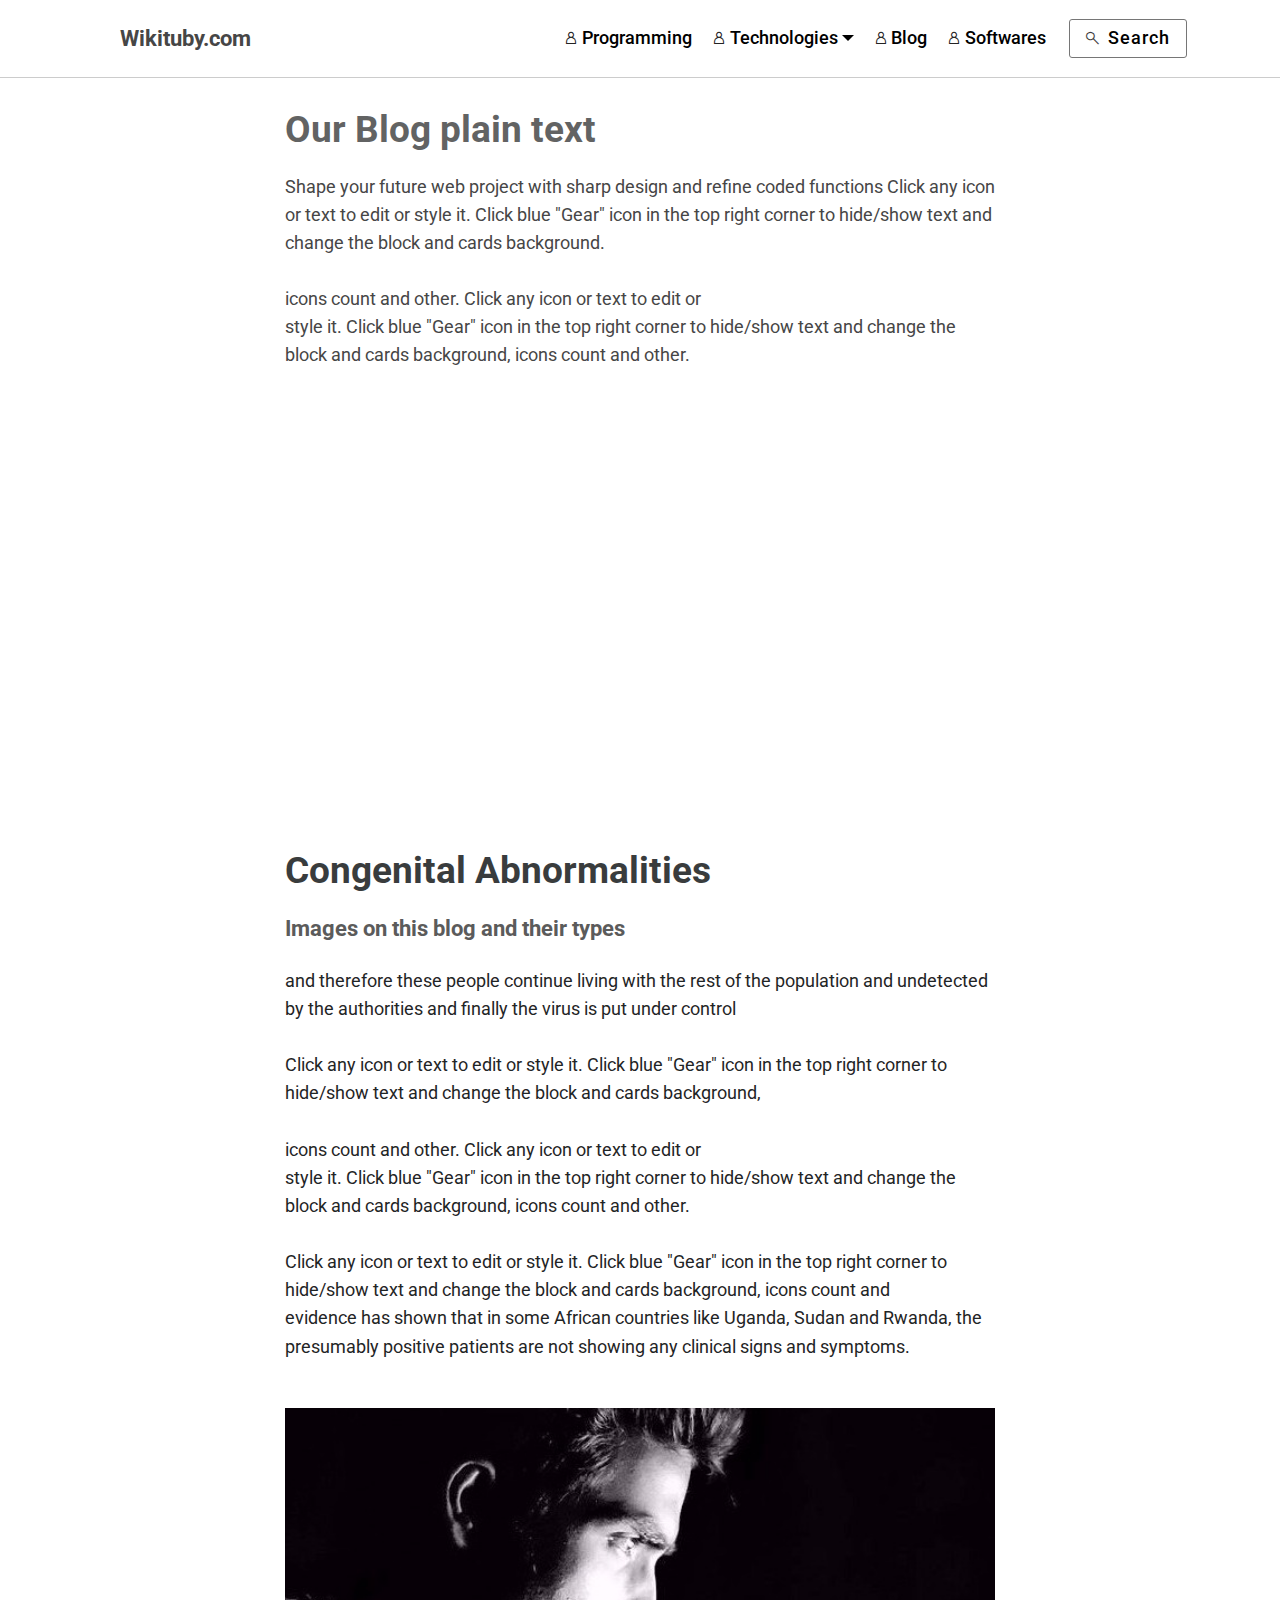
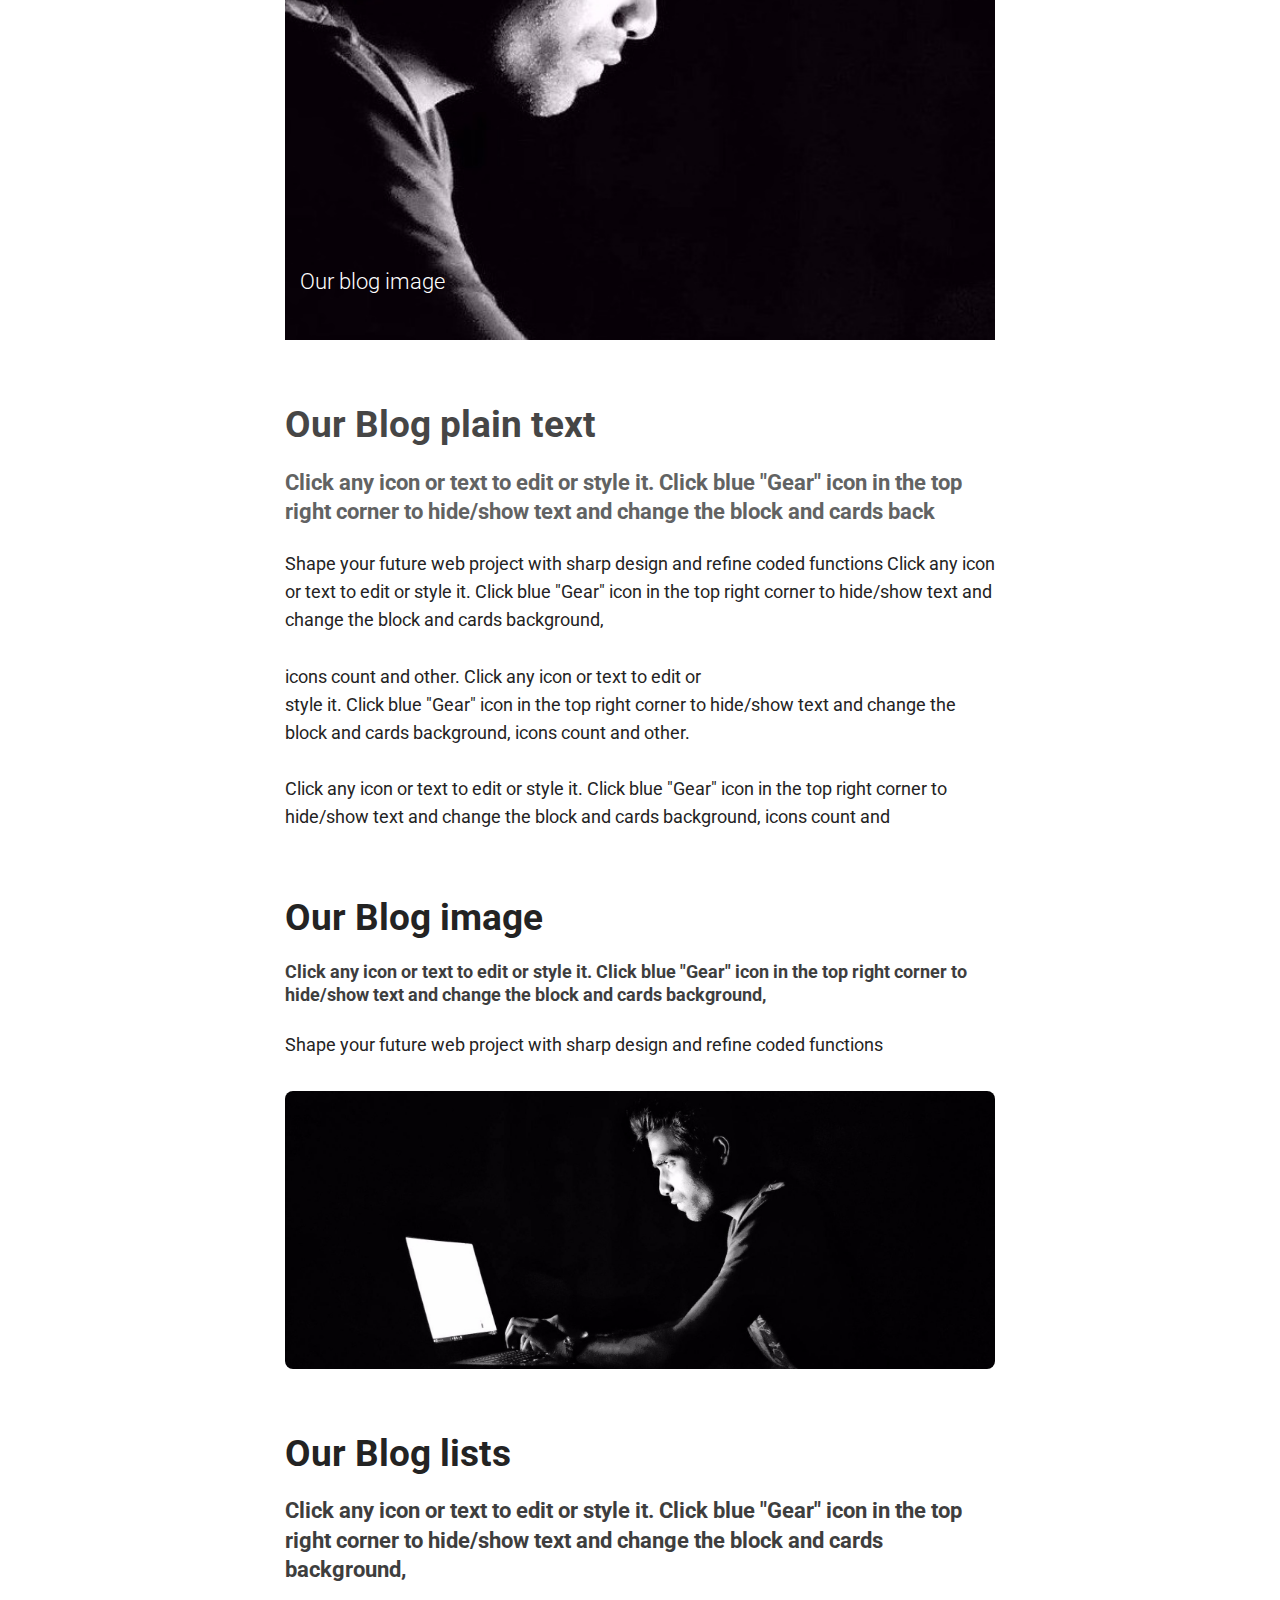
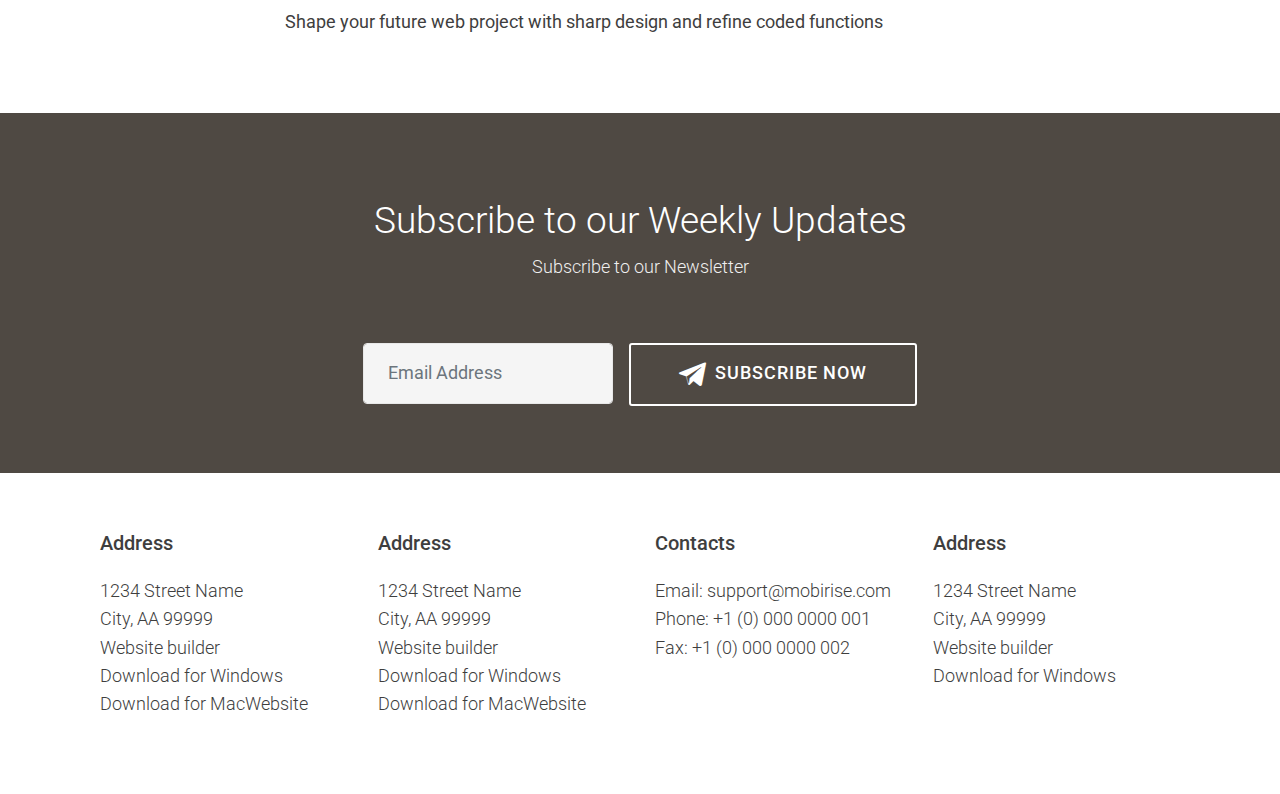
<file: article page.html>
<!DOCTYPE html>
<html  >
<head>
  <!-- Site made with Mobirise Website Builder v4.12.4, https://mobirise.com -->
  <meta charset="UTF-8">
  <meta http-equiv="X-UA-Compatible" content="IE=edge">
  <meta name="generator" content="Mobirise v4.12.4, mobirise.com">
  <meta name="viewport" content="width=device-width, initial-scale=1, minimum-scale=1">
  <link rel="shortcut icon" href="assets/images/ftg-3-128x128.png" type="image/x-icon">
  <meta name="description" content="Article page: here write all the contents of the article">
  
  
  <title>Article page</title>
  <link rel="stylesheet" href="assets/web/assets/mobirise-icons2/mobirise2.css">
  <link rel="stylesheet" href="assets/bootstrap/css/bootstrap.min.css">
  <link rel="stylesheet" href="assets/bootstrap/css/bootstrap-grid.min.css">
  <link rel="stylesheet" href="assets/bootstrap/css/bootstrap-reboot.min.css">
  <link rel="stylesheet" href="assets/tether/tether.min.css">
  <link rel="stylesheet" href="assets/dropdown/css/style.css">
  <link rel="stylesheet" href="assets/socicon/css/styles.css">
  <link rel="stylesheet" href="assets/theme/css/style.css">
  <link rel="preload" as="style" href="assets/mobirise/css/mbr-additional.css"><link rel="stylesheet" href="assets/mobirise/css/mbr-additional.css" type="text/css">
  
  
  
</head>
<body>
  <section class="mbr-section content5 cid-rXWIsB4xXl" id="content5-sn">

    

    

    <div class="container">
        <div class="media-container-row">
            <div class="title col-12 col-md-8">
                <h2 class="align-center mbr-bold mbr-white pb-3 mbr-fonts-style display-2">
                    <br>Our Blog plain text</h2>
                
                <p class="mbr-text align-center mbr-white pb-3 mbr-fonts-style display-7">
                    Shape your future web project with sharp design and refine coded functions Click any icon or text to edit or style it. Click blue "Gear" icon in the top right corner to hide/show text and change the block and cards background.
<br>
<br>icons count and other. Click any icon or text to edit or 
<br>style it. Click blue "Gear" icon in the top right corner to hide/show text and change the block and cards background, icons count and other.&nbsp;</p>
                
            </div>
        </div>
    </div>
</section>

<section class="engine"><a href="https://mobirise.info/r">free bootstrap templates</a></section><section class="cid-s7LH8mEpv0" id="video3-vm">

    
    
    <figure class="mbr-figure align-center container">
        <div class="video-block" style="width: 64%;">
            <div><iframe class="mbr-embedded-video" src="https://www.youtube.com/embed/uNCr7NdOJgw?rel=0&amp;amp;showinfo=0&amp;autoplay=0&amp;loop=0" width="1280" height="720" frameborder="0" allowfullscreen></iframe></div>
        </div>
    </figure>
</section>

<section class="mbr-section content5 cid-rXInAqGTBF" id="content5-rt">

    

    

    <div class="container">
        <div class="media-container-row">
            <div class="title col-12 col-md-8">
                <h2 class="align-center mbr-bold mbr-white pb-3 mbr-fonts-style display-2">
                    <br>Congenital Abnormalities</h2>
                <h3 class="mbr-section-subtitle align-center mbr-light mbr-white pb-3 mbr-fonts-style display-5"><strong>Images on this blog and their types</strong></h3>
                <p class="mbr-text align-center mbr-white pb-3 mbr-fonts-style display-7">and therefore these people continue living with the rest of the population and undetected by the authorities and finally the virus is put under control
<br><br>Click any icon or text to edit or style it. Click blue "Gear" icon in the top right corner to hide/show text and change the block and cards background,
<br>
<br>icons count and other. Click any icon or text to edit or 
<br>style it. Click blue "Gear" icon in the top right corner to hide/show text and change the block and cards background, icons count and other.
<br>
<br>Click any icon or text to edit or style it. Click blue "Gear" icon in the top right corner to hide/show text and change the block and cards background, icons count and&nbsp;<br>evidence has shown that in some African countries like Uganda, Sudan and Rwanda, the presumably positive patients are not showing any clinical signs and symptoms.</p>
                
            </div>
        </div>
    </div>
</section>

<section class="cid-rXInQaHouv" id="image3-rv">

    

    <figure class="mbr-figure container">
            <div class="image-block" style="width: 64%;">
                <img src="assets/images/mbr-6-1920x1280.jpeg" width="1400" alt="Mobirise" title="">
                <figcaption class="mbr-figure-caption mbr-figure-caption-over">
                    <div class="container pb-5 mbr-white align-center mbr-fonts-style display-1">Our blog image</div>
                </figcaption>
            </div>
    </figure>
</section>

<section class="mbr-section content5 cid-rXIPUbpIni" id="content5-s2">

    

    

    <div class="container">
        <div class="media-container-row">
            <div class="title col-12 col-md-8">
                <h2 class="align-center mbr-bold mbr-white pb-3 mbr-fonts-style display-2">
                    <br>Our Blog plain text</h2>
                <h3 class="mbr-section-subtitle align-center mbr-light mbr-white pb-3 mbr-fonts-style display-5"><strong>Click any icon or text to edit or style it. Click blue "Gear" icon in the top right corner to hide/show text and change the block and cards back</strong></h3>
                <p class="mbr-text align-center mbr-white pb-3 mbr-fonts-style display-7">
                    Shape your future web project with sharp design and refine coded functions Click any icon or text to edit or style it. Click blue "Gear" icon in the top right corner to hide/show text and change the block and cards background,
<br>
<br>icons count and other. Click any icon or text to edit or 
<br>style it. Click blue "Gear" icon in the top right corner to hide/show text and change the block and cards background, icons count and other.
<br>
<br>Click any icon or text to edit or style it. Click blue "Gear" icon in the top right corner to hide/show text and change the block and cards background, icons count and&nbsp;</p>
                
            </div>
        </div>
    </div>
</section>

<section class="mbr-section content5 cid-rXwsrTvDTp" id="content5-qe">

    

    

    <div class="container">
        <div class="media-container-row">
            <div class="title col-12 col-md-8">
                <h2 class="align-center mbr-bold mbr-white pb-3 mbr-fonts-style display-2">
                    <br>Our Blog image</h2>
                <h3 class="mbr-section-subtitle align-center mbr-light mbr-white pb-3 mbr-fonts-style display-7"><strong>Click any icon or text to edit or style it. Click blue "Gear" icon in the top right corner to hide/show text and change the block and cards background,</strong><br></h3>
                <p class="mbr-text align-center mbr-white pb-3 mbr-fonts-style display-7">
                    Shape your future web project with sharp design and refine coded functions
                </p>
                
            </div>
        </div>
    </div>
</section>

<section class="cid-rXwqNOpsoZ" id="image3-qb">

    

    <figure class="mbr-figure container">
            <div class="image-block" style="width: 64%;">
                <img src="assets/images/mbr-1-1920x1280.jpeg" width="1400" alt="Mobirise" style="border-radius:8px;" title="">
                <figcaption class="mbr-figure-caption mbr-figure-caption-over">
                    <div class="container pb-5 mbr-white align-center mbr-fonts-style display-1"></div>
                </figcaption>
            </div>
    </figure>
</section>

<section class="mbr-section content5 cid-rXwsAdTSLQ" id="content5-qf">

    

    

    <div class="container">
        <div class="media-container-row">
            <div class="title col-12 col-md-8">
                <h2 class="align-center mbr-bold mbr-white pb-3 mbr-fonts-style display-2">
                    <br>Our Blog lists</h2>
                <h3 class="mbr-section-subtitle align-center mbr-light mbr-white pb-3 mbr-fonts-style display-5"><strong>Click any icon or text to edit or style it. Click blue "Gear" icon in the top right corner to hide/show text and change the block and cards background,</strong><br></h3>
                <p class="mbr-text align-center mbr-white pb-3 mbr-fonts-style display-7">
                    Shape your future web project with sharp design and refine coded functions
                </p>
                
            </div>
        </div>
    </div>
</section>

<section class="mbr-section form3 cid-rXwq5zXOCl" id="form3-q7">

    

    

    <div class="container">
        <div class="row justify-content-center">
            <div class="title col-12 col-lg-8">
                <h2 class="align-center pb-2 mbr-fonts-style display-2">
                    Subscribe to our Weekly Updates</h2>
                <h3 class="mbr-section-subtitle align-center pb-5 mbr-light mbr-fonts-style display-7">
                    Subscribe to our Newsletter
                </h3>
            </div>
        </div>

        <div class="row py-2 justify-content-center">
            <div class="col-12 col-lg-6  col-md-8 " data-form-type="formoid">
                <!---Formbuilder Form--->
                <form action="https://mobirise.com/" method="POST" class="mbr-form form-with-styler" data-form-title="Mobirise Form"><input type="hidden" name="email" data-form-email="true" value="2lD4jpOGUjGmC4UCoxEDl5v3fK2YaSdRJ6xXree1sKcHc8JNfDzk+mz0TfFtaRMrDudueE9vF1kmmUaL0WgbjyhUehtcU+Dk3ZDT64AIXoszts2+0Co6ZpxnGwGYrgGN">
                    <div class="row">
                        <div hidden="hidden" data-form-alert="" class="alert alert-success col-12">Thanks for filling out the form!</div>
                        <div hidden="hidden" data-form-alert-danger="" class="alert alert-danger col-12">
                        </div>
                    </div>
                    <div class="dragArea row">
                        <div class="form-group col" data-for="email">
                            <input type="email" name="email" placeholder="Email Address" data-form-field="Email" required="required" class="form-control display-7" id="email-form3-q7">
                        </div>
                        <div class="col-auto input-group-btn"><button type="submit" class="btn  btn-white-outline display-4"><span class="socicon socicon-telegram mbr-iconfont mbr-iconfont-btn" style="font-size: 27px;"></span>SUBSCRIBE NOW</button></div>
                    </div>
                </form><!---Formbuilder Form--->
            </div>
        </div>
    </div>
</section>

<section class="cid-rXwq5Bzu7v" id="footer1-q8">

    

    

    <div class="container">
        <div class="media-container-row content text-white">
          
             <div class="col-12 col-md-3 mbr-fonts-style display-4">
                <h5 class="pb-3">
                    Address
                </h5>
                <p class="mbr-text">
                    1234 Street Name
                    <br>City, AA 99999<br>Website builder 
<br>Download for Windows 
<br>Download for MacWebsite&nbsp;<br>
                </p>
            </div>
            
            <div class="col-12 col-md-3 mbr-fonts-style display-4">
                <h5 class="pb-3">
                    Address
                </h5>
                <p class="mbr-text">
                    1234 Street Name
                    <br>City, AA 99999<br>Website builder 
<br>Download for Windows 
<br>Download for MacWebsite&nbsp;<br>
                </p>
            </div>
            <div class="col-12 col-md-3 mbr-fonts-style display-4">
                <h5 class="pb-3">
                    Contacts
                </h5>
                <p class="mbr-text">
                    Email: support@mobirise.com
                    <br>Phone: +1 (0) 000 0000 001
                    <br>Fax: +1 (0) 000 0000 002<br>
                </p>
            </div>
             <div class="col-12 col-md-3 mbr-fonts-style display-4">
                <h5 class="pb-3">
                    Address
                </h5>
                <p class="mbr-text">
                    1234 Street Name
                    <br>City, AA 99999<br>Website builder 
<br>Download for Windows <br>
                </p>
            </div>
        </div>
        
    </div>
</section>

<section class="menu cid-s7OsMlncjz" once="menu" id="menu1-vx">

    

    <nav class="navbar navbar-expand beta-menu navbar-dropdown align-items-center navbar-fixed-top navbar-toggleable-sm" style="border-bottom:1px solid #cccccc">
      
       <button class="navbar-toggler navbar-toggler-right" type="button" data-toggle="" data-target="#navbarSupportedContent" aria-controls="navbarSupportedContent" aria-expanded="false" aria-label="Toggle navigation">
           <a href="search.html"> <div class="mobi-mbri mobi-mbri-search mbr-iconfont mbr-iconfont-btn" style="color:#5b5b5b;font-size:17px;left:20px;">
                <span></span>
                <span></span>
                <span></span>
                <span></span>
            </div></a>
        </button>
      
      
       <button class="navbar-toggler navbar-toggler-left navbar-toggler-right" type="button" data-toggle="collapse" data-target="#navbarSupportedContent" aria-controls="navbarSupportedContent" aria-expanded="false" aria-label="Toggle navigation">
            <div class="hamburger">
                <span></span>
                <span></span>
                <span></span>
                <span></span>
            </div>
        </button>
      
      
        <div class="menu-logo">
            <div class="navbar-brand navbar-toggler-center">
               
               
                <span class="navbar-caption-wrap"><a class="navbar-caption text-warning display-1" href="index.html" style="margin-left:40px;">Wikituby.com</a></span>
            </div>
        </div>
        <div class="collapse navbar-collapse" id="navbarSupportedContent">
            <ul class="navbar-nav nav-dropdown" data-app-modern-menu="true"><li class="nav-item"><a class="nav-link link text-black display-4" href="page12.html" aria-expanded="false"><span class="mobi-mbri mobi-mbri-user mbr-iconfont mbr-iconfont-btn" style="font-size: 12px; color: rgb(35, 35, 35);"></span>Programming</a></li><li class="nav-item dropdown"><a class="nav-link link dropdown-toggle text-black display-4" href="page12.html" data-toggle="dropdown-submenu" aria-expanded="false"><span class="mobi-mbri mobi-mbri-user mbr-iconfont mbr-iconfont-btn" style="font-size: 12px; color: rgb(35, 35, 35);"></span>Technologies</a><div class="dropdown-menu"><a class="dropdown-item text-black display-4" href="page12.html" style="text-align:left;">Bootstrap</a><a class="dropdown-item text-black display-4" href="page12.html" aria-expanded="false">Wordpress</a><div class="dropdown"><a class="dropdown-item dropdown-toggle text-black display-4" href="page12.html" aria-expanded="false" data-toggle="dropdown-submenu">Blogger</a><div class="dropdown-menu dropdown-submenu"><a class="dropdown-item text-black display-4" href="page12.html" aria-expanded="false">New Item</a></div></div><a class="dropdown-item text-black display-4" href="page12.html" aria-expanded="false">New Item</a></div></li><li class="nav-item"><a class="nav-link link text-black display-4" href="page12.html" aria-expanded="false"><span class="mobi-mbri mobi-mbri-user mbr-iconfont mbr-iconfont-btn" style="font-size: 12px; color: rgb(35, 35, 35);"></span>Blog</a></li><li class="nav-item"><a class="nav-link link text-black display-4" href="page12.html" aria-expanded="false"><span class="mobi-mbri mobi-mbri-user mbr-iconfont mbr-iconfont-btn" style="font-size: 12px; color: rgb(35, 35, 35);"></span>Softwares</a></li></ul>
            <div class="navbar-buttons mbr-section-btn"><a class="btn btn-sm btn-black-outline display-4" href="Search.html" style="border:1px solid #767676;padding-right:16px;padding-left:16px;padding-top:10px;padding-bottom:10px;"><span class="mobi-mbri mobi-mbri-search mbr-iconfont mbr-iconfont-btn" style="font-size: 13px; color: rgb(62, 62, 62);"></span>Search</a></div>
          
          
        </div>
    </nav>
</section>


  <script src="assets/web/assets/jquery/jquery.min.js"></script>
  <script src="assets/popper/popper.min.js"></script>
  <script src="assets/bootstrap/js/bootstrap.min.js"></script>
  <script src="assets/smoothscroll/smooth-scroll.js"></script>
  <script src="assets/tether/tether.min.js"></script>
  <script src="assets/dropdown/js/nav-dropdown.js"></script>
  <script src="assets/dropdown/js/navbar-dropdown.js"></script>
  <script src="assets/touchswipe/jquery.touch-swipe.min.js"></script>
  <script src="assets/theme/js/script.js"></script>
  <script src="assets/formoid/formoid.min.js"></script>
  
  
 <div id="scrollToTop" class="scrollToTop mbr-arrow-up"><a style="text-align: center;"><i class="mbr-arrow-up-icon mbr-arrow-up-icon-cm cm-icon cm-icon-smallarrow-up"></i></a></div>
  </body>
</html>
</file>
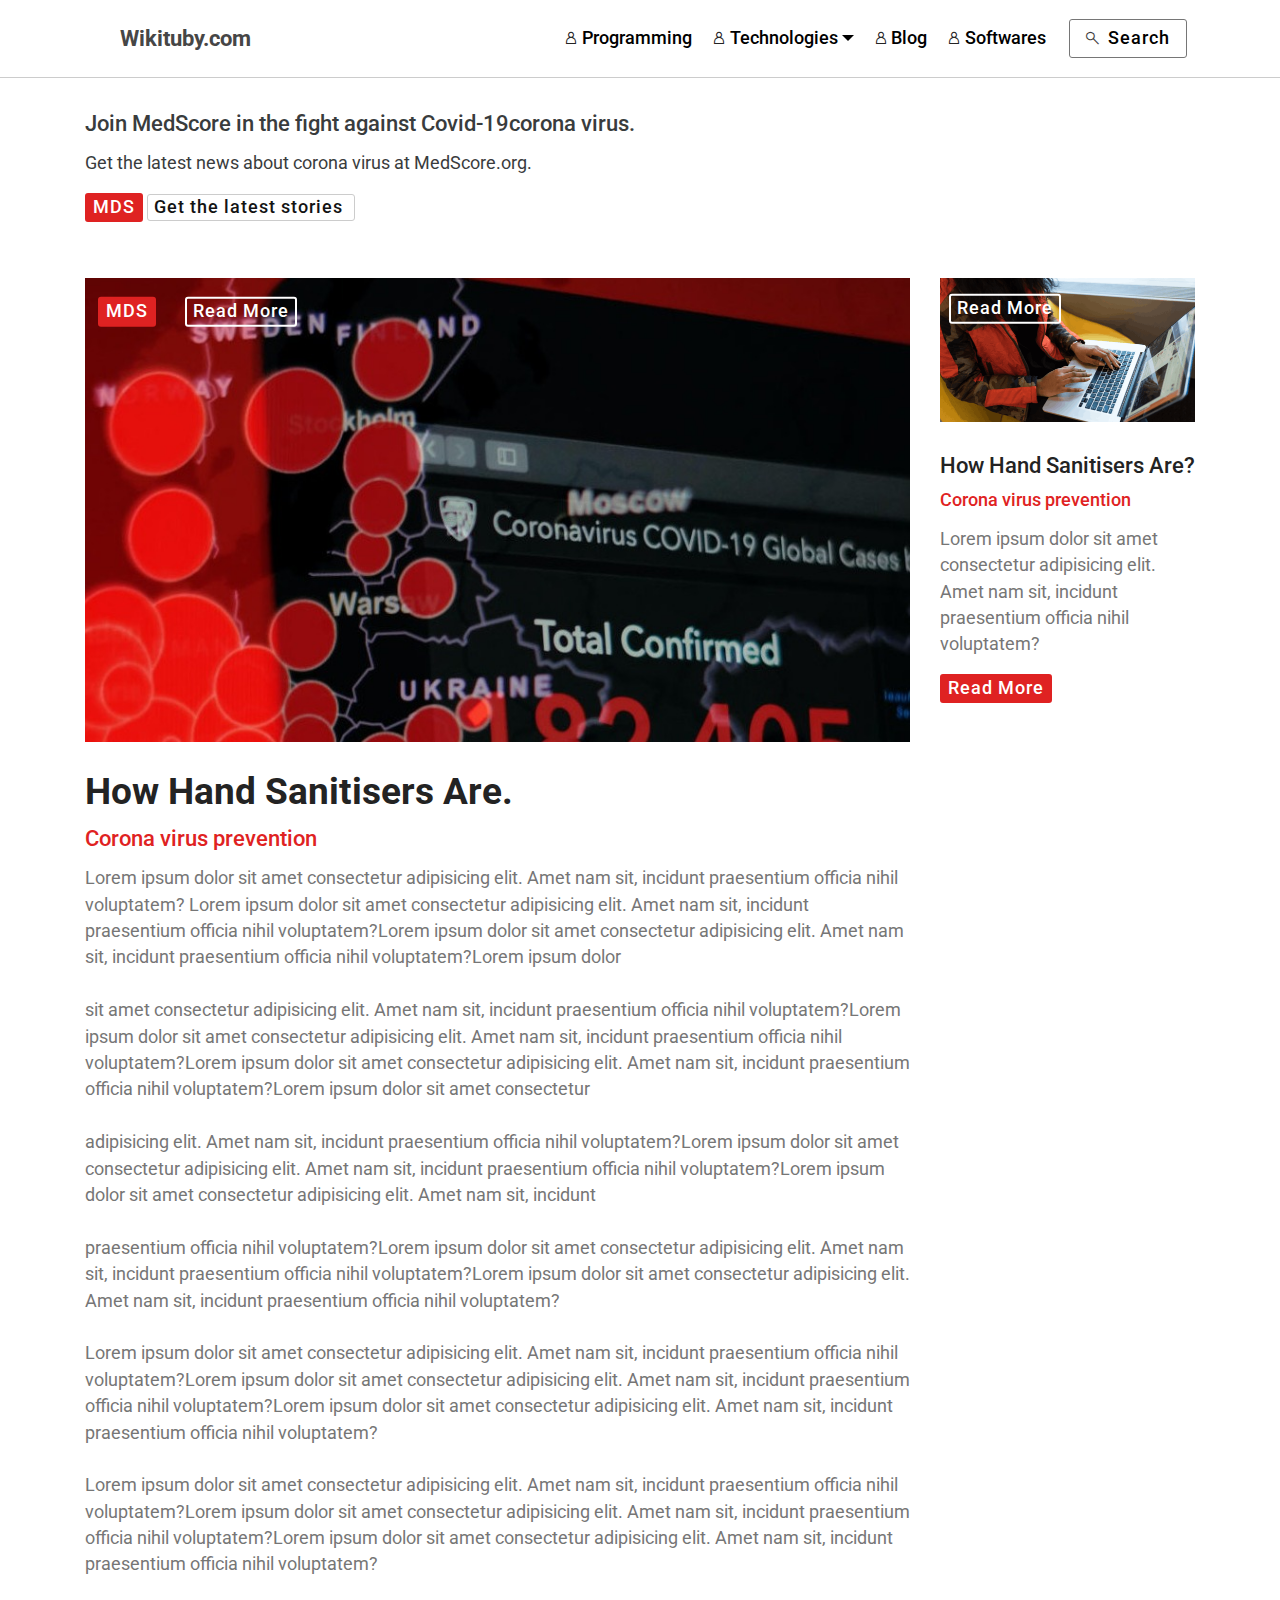
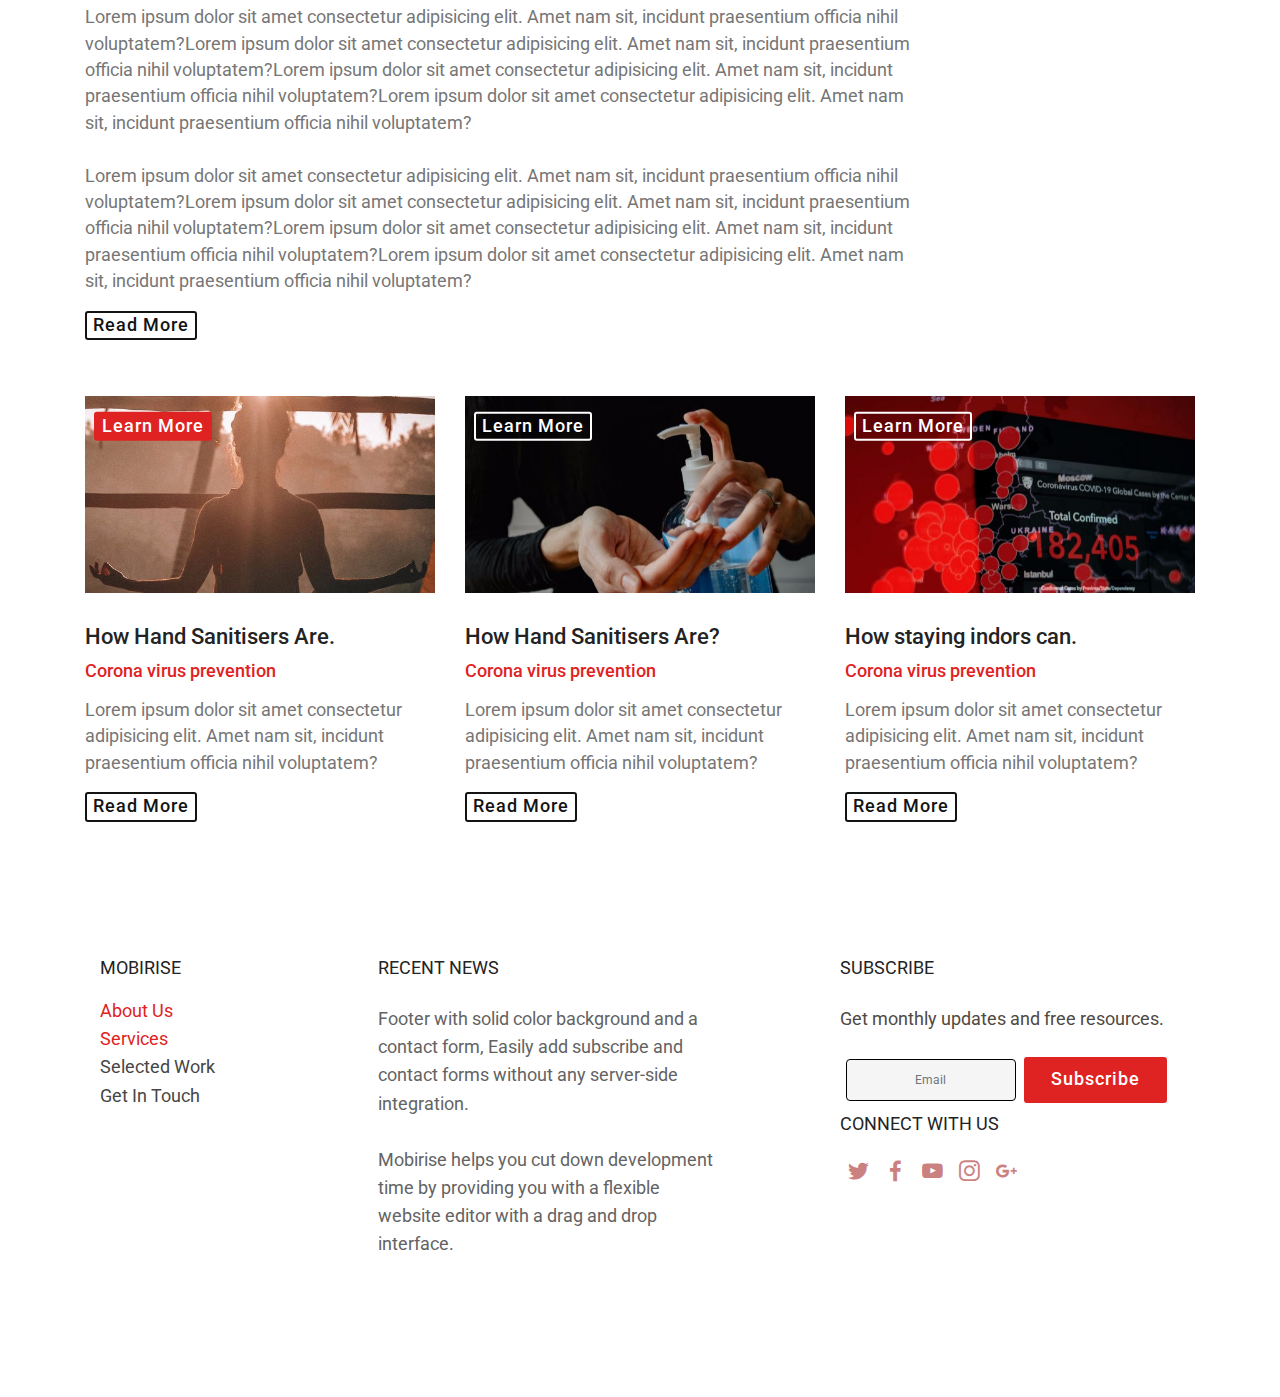
<file: articlesingle.html>
<!DOCTYPE html>
<html  >
<head>
  <!-- Site made with Mobirise Website Builder v4.12.4, https://mobirise.com -->
  <meta charset="UTF-8">
  <meta http-equiv="X-UA-Compatible" content="IE=edge">
  <meta name="generator" content="Mobirise v4.12.4, mobirise.com">
  <meta name="viewport" content="width=device-width, initial-scale=1, minimum-scale=1">
  <link rel="shortcut icon" href="assets/images/ftg-3-128x128.png" type="image/x-icon">
  <meta name="description" content="Single article page with sidebar">
  
  
  <title>Single article page with sidebar</title>
  <link rel="stylesheet" href="assets/web/assets/mobirise-icons2/mobirise2.css">
  <link rel="stylesheet" href="assets/bootstrap/css/bootstrap.min.css">
  <link rel="stylesheet" href="assets/bootstrap/css/bootstrap-grid.min.css">
  <link rel="stylesheet" href="assets/bootstrap/css/bootstrap-reboot.min.css">
  <link rel="stylesheet" href="assets/socicon/css/styles.css">
  <link rel="stylesheet" href="assets/dropdown/css/style.css">
  <link rel="stylesheet" href="assets/tether/tether.min.css">
  <link rel="stylesheet" href="assets/theme/css/style.css">
  <link rel="preload" as="style" href="assets/mobirise/css/mbr-additional.css"><link rel="stylesheet" href="assets/mobirise/css/mbr-additional.css" type="text/css">
  
  
  
</head>
<body>
  <section class="menu cid-s8GyyiIzeW" once="menu" id="menu1-wr">

    

    <nav class="navbar navbar-expand beta-menu navbar-dropdown align-items-center navbar-fixed-top navbar-toggleable-sm" style="border-bottom:1px solid #cccccc">
      
       <button class="navbar-toggler navbar-toggler-right" type="button" data-toggle="" data-target="#navbarSupportedContent" aria-controls="navbarSupportedContent" aria-expanded="false" aria-label="Toggle navigation">
           <a href="search.html"> <div class="mobi-mbri mobi-mbri-search mbr-iconfont mbr-iconfont-btn" style="color:#5b5b5b;font-size:17px;left:20px;">
                <span></span>
                <span></span>
                <span></span>
                <span></span>
            </div></a>
        </button>
      
      
       <button class="navbar-toggler navbar-toggler-left navbar-toggler-right" type="button" data-toggle="collapse" data-target="#navbarSupportedContent" aria-controls="navbarSupportedContent" aria-expanded="false" aria-label="Toggle navigation">
            <div class="hamburger">
                <span></span>
                <span></span>
                <span></span>
                <span></span>
            </div>
        </button>
      
      
        <div class="menu-logo">
            <div class="navbar-brand navbar-toggler-center">
               
               
                <span class="navbar-caption-wrap"><a class="navbar-caption text-warning display-1" href="index.html" style="margin-left:40px;">Wikituby.com</a></span>
            </div>
        </div>
        <div class="collapse navbar-collapse" id="navbarSupportedContent">
            <ul class="navbar-nav nav-dropdown" data-app-modern-menu="true"><li class="nav-item"><a class="nav-link link text-black display-4" href="page12.html" aria-expanded="false"><span class="mobi-mbri mobi-mbri-user mbr-iconfont mbr-iconfont-btn" style="font-size: 12px; color: rgb(35, 35, 35);"></span>Programming</a></li><li class="nav-item dropdown"><a class="nav-link link dropdown-toggle text-black display-4" href="page12.html" data-toggle="dropdown-submenu" aria-expanded="false"><span class="mobi-mbri mobi-mbri-user mbr-iconfont mbr-iconfont-btn" style="font-size: 12px; color: rgb(35, 35, 35);"></span>Technologies</a><div class="dropdown-menu"><a class="dropdown-item text-black display-4" href="page12.html" style="text-align:left;">Bootstrap</a><a class="dropdown-item text-black display-4" href="page12.html" aria-expanded="false">Wordpress</a><div class="dropdown"><a class="dropdown-item dropdown-toggle text-black display-4" href="page12.html" aria-expanded="false" data-toggle="dropdown-submenu">Blogger</a><div class="dropdown-menu dropdown-submenu"><a class="dropdown-item text-black display-4" href="page12.html" aria-expanded="false">New Item</a></div></div><a class="dropdown-item text-black display-4" href="page12.html" aria-expanded="false">New Item</a></div></li><li class="nav-item"><a class="nav-link link text-black display-4" href="page12.html" aria-expanded="false"><span class="mobi-mbri mobi-mbri-user mbr-iconfont mbr-iconfont-btn" style="font-size: 12px; color: rgb(35, 35, 35);"></span>Blog</a></li><li class="nav-item"><a class="nav-link link text-black display-4" href="page12.html" aria-expanded="false"><span class="mobi-mbri mobi-mbri-user mbr-iconfont mbr-iconfont-btn" style="font-size: 12px; color: rgb(35, 35, 35);"></span>Softwares</a></li></ul>
            <div class="navbar-buttons mbr-section-btn"><a class="btn btn-sm btn-black-outline display-4" href="Search.html" style="border:1px solid #767676;padding-right:16px;padding-left:16px;padding-top:10px;padding-bottom:10px;"><span class="mobi-mbri mobi-mbri-search mbr-iconfont mbr-iconfont-btn" style="font-size: 13px; color: rgb(62, 62, 62);"></span>Search</a></div>
          
          
        </div>
    </nav>
</section>

<section class="engine"><a href="https://mobirise.info/k">how to develop your own website</a></section><section class="features19 cid-s7WPoKpxFL" id="features19-w8">
    
      
    <div class="container"> 
        <div class="row">
            <div class="item features-image col-lg-12 col-md-18 col-sm-36">
                <div class="item-wrapper">
                  
                  
                  
                  
                    <div class="item-content">
                        <h4 class="item-title mbr-fonts-style pb-3 display-5">Join MedScore in the fight against Covid-19corona virus.</h4>
                        
                        <p class="item-text display-7" style="color:#393c3d;">Get the latest news about corona virus at MedScore.org.&nbsp;<br></p>
                    </div>
      <div class="item-footer pb-2"><a href="" class="btn item-btn btn-secondary display-4" target="_blank" style="padding-top:4px;padding-right:6px;padding-left:6px;padding-bottom:4px;margin-right:4px;">MDS</a><a href="" class="btn item-btn btn-warning-outline display-4" target="_blank" style="padding-top:4px;padding-right:6px;padding-left:6px;padding-bottom:4px;border:1px solid #cccccc;">Get the latest stories&nbsp;</a></div> 
                </div>
           
            </div>
            
           
        </div>
    </div>
</section>

<section class="features19 cid-s7O9TDdhOS" id="features19-vs">
    
      
    <div class="container"> 
        <div class="row">
            <div class="item features-image col-lg-9 col-md-13 col-sm-25">
                <div class="item-wrapper">
                  
                  
                    <div class="item-img card-img">
                     
                     
                        <div class="mbr-section-btn-tp text-left"><a href="https://mobirise.co" class="btn btn-secondary display-4" style="padding-top:4px;padding-right:6px;padding-left:6px;padding-bottom:4px;">MDS</a> <a href="https://mobirise.co" class="btn btn-white-outline display-4" style="padding-top:4px;padding-right:6px;padding-left:6px;padding-bottom:4px;">Read More</a></div> 
                     
                        <img src="assets/images/brian-mcgowan-gkpszaelzf8-unsplash-1-1650x1100.jpeg" alt="" title="">
                    </div>
                  
                  
                    <div class="item-content">
                        <h4 class="item-title mbr-fonts-style pb-3 display-2"><strong>How Hand Sanitisers Are.</strong></h4>
                        <h5 class="item-subtitle mbr-fonts-style pb-3 display-5">Corona virus prevention</h5>
                        <p class="item-text display-7">Lorem ipsum dolor sit amet consectetur adipisicing elit. Amet
                            nam sit, incidunt praesentium officia nihil voluptatem?&nbsp;Lorem ipsum dolor sit amet consectetur adipisicing elit. Amet nam sit, incidunt praesentium officia nihil voluptatem?Lorem ipsum dolor sit amet consectetur adipisicing elit. Amet nam sit, incidunt praesentium officia nihil voluptatem?Lorem ipsum dolor <br><br>sit amet consectetur adipisicing elit. Amet nam sit, incidunt praesentium officia nihil voluptatem?Lorem ipsum dolor sit amet consectetur adipisicing elit. Amet nam sit, incidunt praesentium officia nihil voluptatem?Lorem ipsum dolor sit amet consectetur adipisicing elit. Amet nam sit, incidunt praesentium officia nihil voluptatem?Lorem ipsum dolor sit amet consectetur <br><br>adipisicing elit. Amet nam sit, incidunt praesentium officia nihil voluptatem?Lorem ipsum dolor sit amet consectetur adipisicing elit. Amet nam sit, incidunt praesentium officia nihil voluptatem?Lorem ipsum dolor sit amet consectetur adipisicing elit. Amet nam sit, incidunt <br><br>praesentium officia nihil voluptatem?Lorem ipsum dolor sit amet consectetur adipisicing elit. Amet nam sit, incidunt praesentium officia nihil voluptatem?Lorem ipsum dolor sit amet consectetur adipisicing elit. Amet nam sit, incidunt praesentium officia nihil voluptatem?<br><br>Lorem ipsum dolor sit amet consectetur adipisicing elit. Amet nam sit, incidunt praesentium officia nihil voluptatem?Lorem ipsum dolor sit amet consectetur adipisicing elit. Amet nam sit, incidunt praesentium officia nihil voluptatem?Lorem ipsum dolor sit amet consectetur adipisicing elit. Amet nam sit, incidunt praesentium officia nihil voluptatem?<br><br>Lorem ipsum dolor sit amet consectetur adipisicing elit. Amet nam sit, incidunt praesentium officia nihil voluptatem?Lorem ipsum dolor sit amet consectetur adipisicing elit. Amet nam sit, incidunt praesentium officia nihil voluptatem?Lorem ipsum dolor sit amet consectetur adipisicing elit. Amet nam sit, incidunt praesentium officia nihil voluptatem?<br><br>Lorem ipsum dolor sit amet consectetur adipisicing elit. Amet nam sit, incidunt praesentium officia nihil voluptatem?Lorem ipsum dolor sit amet consectetur adipisicing elit. Amet nam sit, incidunt praesentium officia nihil voluptatem?Lorem ipsum dolor sit amet consectetur adipisicing elit. Amet nam sit, incidunt praesentium officia nihil voluptatem?Lorem ipsum dolor sit amet consectetur adipisicing elit. Amet nam sit, incidunt praesentium officia nihil voluptatem?<br><br>Lorem ipsum dolor sit amet consectetur adipisicing elit. Amet nam sit, incidunt praesentium officia nihil voluptatem?Lorem ipsum dolor sit amet consectetur adipisicing elit. Amet nam sit, incidunt praesentium officia nihil voluptatem?Lorem ipsum dolor sit amet consectetur adipisicing elit. Amet nam sit, incidunt praesentium officia nihil voluptatem?Lorem ipsum dolor sit amet consectetur adipisicing elit. Amet nam sit, incidunt praesentium officia nihil voluptatem?<br></p>
                    </div>
                     <div class="item-footer pb-2"><a href="" class="btn item-btn btn-warning-outline display-4" target="_blank" style="padding-top:4px;padding-right:6px;padding-left:6px;padding-bottom:4px;">Read More</a></div>
                </div>
            </div>
            <div class="item features-image col-lg-3 col-md-5 col-sm-11">
                <div class="item-wrapper">
                    <div class="item-img card-img">
                      <div class="mbr-section-btn text-left"><a href="https://mobirise.co" class="btn btn-white-outline display-4" style="padding-top:4px;padding-right:6px;padding-left:6px;padding-bottom:4px;">Read More</a></div> 
                        <img src="assets/images/dr.cryton-510x287.png" alt="" title="">
                    </div>
                    <div class="item-content">
                        <h4 class="item-title mbr-fonts-style pb-3 display-5">How Hand Sanitisers Are?</h4>
                        <h5 class="item-subtitle mbr-fonts-style pb-3 display-7">Corona virus prevention</h5>
                        <p class="item-text display-7">Lorem ipsum dolor sit amet consectetur adipisicing elit. Amet
                            nam sit, incidunt praesentium officia nihil voluptatem?&nbsp;<br></p>
                    </div>
                    <div class="item-footer pb-2"><a href="" class="btn item-btn btn-secondary display-4" target="_blank" style="padding-top:4px;padding-right:6px;padding-left:6px;padding-bottom:4px;">Read More</a></div>
                </div>
            </div>
           
        </div>
    </div>
</section>

<section class="features19 cid-s7O9TIbFq0" id="features19-vt">
    
      
    <div class="container"> 
        <div class="row">
            <div class="item features-image col-lg-4 col-md-6 col-sm-12">
                <div class="item-wrapper">
                  
                  
                    <div class="item-img card-img">
                     
                     
                        <div class="mbr-section-btn text-left"><a href="https://mobirise.co" class="btn btn-secondary display-4" style="padding-top:4px;padding-right:6px;padding-left:6px;padding-bottom:4px;">Learn More</a></div> 
                     
                        <img src="assets/images/jared-rice-ntybbu66-si-unsplash-1-700x814.jpeg" alt="" title="">
                    </div>
                  
                  
                    <div class="item-content">
                        <h4 class="item-title mbr-fonts-style pb-3 display-5">How Hand Sanitisers Are.</h4>
                        <h5 class="item-subtitle mbr-fonts-style pb-3 display-7">Corona virus prevention</h5>
                        <p class="item-text display-7">Lorem ipsum dolor sit amet consectetur adipisicing elit. Amet
                            nam sit, incidunt praesentium officia nihil voluptatem?<br></p>
                    </div>
                     <div class="item-footer pb-2"><a href="" class="btn item-btn btn-warning-outline display-4" target="_blank" style="padding-top:4px;padding-right:6px;padding-left:6px;padding-bottom:4px;">Read More</a></div>
                </div>
            </div>
            <div class="item features-image col-lg-4 col-md-6 col-sm-12">
                <div class="item-wrapper">
                    <div class="item-img card-img">
                      <div class="mbr-section-btn text-left"><a href="https://mobirise.co" class="btn btn-white-outline display-4" style="padding-top:4px;padding-right:6px;padding-left:6px;padding-bottom:4px;">Learn More</a></div> 
                        <img src="assets/images/kelly-sikkema-tdtwc11xjuu-unsplash-1-700x461.jpeg" alt="" title="">
                    </div>
                    <div class="item-content">
                        <h4 class="item-title mbr-fonts-style pb-3 display-5">How Hand Sanitisers Are?</h4>
                        <h5 class="item-subtitle mbr-fonts-style pb-3 display-7">Corona virus prevention</h5>
                        <p class="item-text display-7">Lorem ipsum dolor sit amet consectetur adipisicing elit. Amet
                            nam sit, incidunt praesentium officia nihil voluptatem?&nbsp;<br></p>
                    </div>
                    <div class="item-footer pb-2"><a href="" class="btn item-btn btn-warning-outline display-4" target="_blank" style="padding-top:4px;padding-right:6px;padding-left:6px;padding-bottom:4px;">Read More</a></div>
                </div>
            </div>
            <div class="item features-image col-lg-4 col-md-6 col-sm-12">
                <div class="item-wrapper">
                    <div class="item-img card-img">
                      
                       <div class="mbr-section-btn text-left"><a href="https://mobirise.co" class="btn btn-white-outline display-4" style="padding-top:4px;padding-right:6px;padding-left:6px;padding-bottom:4px;">Learn More</a></div> 
                        <img src="assets/images/brian-mcgowan-gkpszaelzf8-unsplash-700x467.jpeg" alt="" title="">
                    </div>
                    <div class="item-content">
                        <h4 class="item-title mbr-fonts-style pb-3 display-5">How staying indors can.</h4>
                        <h5 class="item-subtitle mbr-fonts-style pb-3 display-7">Corona virus prevention</h5>
                        <p class="item-text display-7">Lorem ipsum dolor sit amet consectetur adipisicing elit. Amet
                            nam sit, incidunt praesentium officia nihil voluptatem?<br></p>
                    </div>
                     <div class="item-footer pb-2"><a href="" class="btn item-btn btn-warning-outline display-4" target="_blank" style="padding-top:4px;padding-right:6px;padding-left:6px;padding-bottom:4px;">Read More</a></div>
                </div>
            </div>
        </div>
    </div>
</section>

<section class="footer4 cid-sbdxCWoqOQ" id="footer4-wy">

    

    

    <div class="container">
        <div class="media-container-row content mbr-white">
            <div class="col-md-3 col-sm-4">
               
                <p class="mb-3 mbr-fonts-style foot-title display-7">
                    MOBIRISE
                </p>
                <p class="mbr-text mbr-fonts-style mbr-links-column display-7">
                    <a href="#" class="text-secondary">About Us</a>
                    <br><a href="#" class="text-secondary">Services</a>
                    <br><a href="#" class="text-warning">Selected Work</a>
                    <br><a href="#" class="text-warning">Get In Touch</a>
                </p>
            </div>
            <div class="col-md-4 col-sm-8">
                <p class="mb-4 foot-title mbr-fonts-style display-7">
                    RECENT NEWS
                </p>
                <p class="mbr-text mbr-fonts-style foot-text display-7">
                    Footer with solid color background and a contact form, Easily add subscribe and contact forms without any server-side integration.
                    <br>
                    <br>Mobirise helps you cut down development time by providing you with a flexible website editor with a drag and drop interface.
                </p>
            </div>
            <div class="col-md-4 offset-md-1 col-sm-12">
                <p class="mb-4 foot-title mbr-fonts-style display-7">
                    SUBSCRIBE
                </p>
                <p class="mbr-text mbr-fonts-style form-text display-7">
                    Get monthly updates and free resources.
                </p>
                <div class="media-container-column" data-form-type="formoid">
                    <!---Formbuilder Form--->
                    <form action="https://mobirise.com/" method="POST" class="mbr-form form-with-styler" data-form-title="Mobirise Form"><input type="hidden" name="email" data-form-email="true" value="NEDgY3GaFLQPUwQ78RqVWkCeuQjV4UrpzIim4p33kPryYTW2BQ95HXZpGDf6LvqF3IIG0c0MBiaz3PkJtyoCckIYerFBMETs7vPopcBiSJjGacW+dolfxmap/lCEeRxX">
                        <div class="row form-inline justify-content-center">
                            <div hidden="hidden" data-form-alert="" class="alert alert-success col-12">Thanks for filling out the form!</div>
                            <div hidden="hidden" data-form-alert-danger="" class="alert alert-danger col-12">
                                                    </div>
                        </div>
                        <div class="dragArea row form-inline justify-content-center">
                            <div class="col-auto  form-group " data-for="email">
                                <input type="email" name="email" placeholder="Email" data-form-field="Email" required="required" class="form-control input-sm input-inverse my-2 display-7" style="border: 1px solid black;" id="email-footer4-wy">
                            </div>
                            <div class="col-auto  input-group-btn  m-2"><button type="submit" class="btn m-0 btn-secondary display-4">Subscribe</button></div>
                        </div>
                    </form><!---Formbuilder Form--->
                </div>
                <p class="mb-4 mbr-fonts-style foot-title display-7">
                    CONNECT WITH US
                </p>
                <div class="social-list pl-0 mb-0">
                        <div class="soc-item">
                            <a href="https://twitter.com/mobirise" target="_blank">
                                <span class="mbr-iconfont mbr-iconfont-social socicon-twitter socicon" style="color: rgb(155, 6, 6); fill: rgb(155, 6, 6);"></span>
                            </a>
                        </div>
                        <div class="soc-item">
                            <a href="https://www.facebook.com/pages/Mobirise/1616226671953247" target="_blank">
                                <span class="mbr-iconfont mbr-iconfont-social socicon-facebook socicon" style="color: rgb(155, 6, 6); fill: rgb(155, 6, 6);"></span>
                            </a>
                        </div>
                        <div class="soc-item">
                            <a href="https://www.youtube.com/c/mobirise" target="_blank">
                                <span class="mbr-iconfont mbr-iconfont-social socicon-youtube socicon" style="color: rgb(155, 6, 6); fill: rgb(155, 6, 6);"></span>
                            </a>
                        </div>
                        <div class="soc-item">
                            <a href="https://instagram.com/mobirise" target="_blank">
                                <span class="mbr-iconfont mbr-iconfont-social socicon-instagram socicon" style="color: rgb(155, 6, 6); fill: rgb(155, 6, 6);"></span>
                            </a>
                        </div>
                        <div class="soc-item">
                            <a href="https://plus.google.com/u/0/+Mobirise" target="_blank">
                                <span class="mbr-iconfont mbr-iconfont-social socicon-googleplus socicon" style="color: rgb(155, 6, 6); fill: rgb(155, 6, 6);"></span>
                            </a>
                        </div>
                        <div class="soc-item">
                            <a href="https://www.behance.net/Mobirise" target="_blank">
                                <span class="socicon-behance socicon mbr-iconfont mbr-iconfont-social"></span>
                            </a>
                        </div>
                </div>
            </div>
        </div>
        <div class="footer-lower">
            <div class="media-container-row">
                <div class="col-sm-12">
                    <hr>
                </div>
            </div>
            <div class="media-container-row mbr-white">
                <div class="col-sm-12 copyright">
                    <p class="mbr-text mbr-fonts-style display-7">
                        © Copyright 2019 MedScore.org - All Rights Reserved
                    </p>
                </div>
            </div>
        </div>
    </div>
</section>


  <script src="assets/web/assets/jquery/jquery.min.js"></script>
  <script src="assets/popper/popper.min.js"></script>
  <script src="assets/bootstrap/js/bootstrap.min.js"></script>
  <script src="assets/smoothscroll/smooth-scroll.js"></script>
  <script src="assets/dropdown/js/nav-dropdown.js"></script>
  <script src="assets/dropdown/js/navbar-dropdown.js"></script>
  <script src="assets/touchswipe/jquery.touch-swipe.min.js"></script>
  <script src="assets/tether/tether.min.js"></script>
  <script src="assets/theme/js/script.js"></script>
  <script src="assets/formoid/formoid.min.js"></script>
  
  
 <div id="scrollToTop" class="scrollToTop mbr-arrow-up"><a style="text-align: center;"><i class="mbr-arrow-up-icon mbr-arrow-up-icon-cm cm-icon cm-icon-smallarrow-up"></i></a></div>
  </body>
</html>
</file>
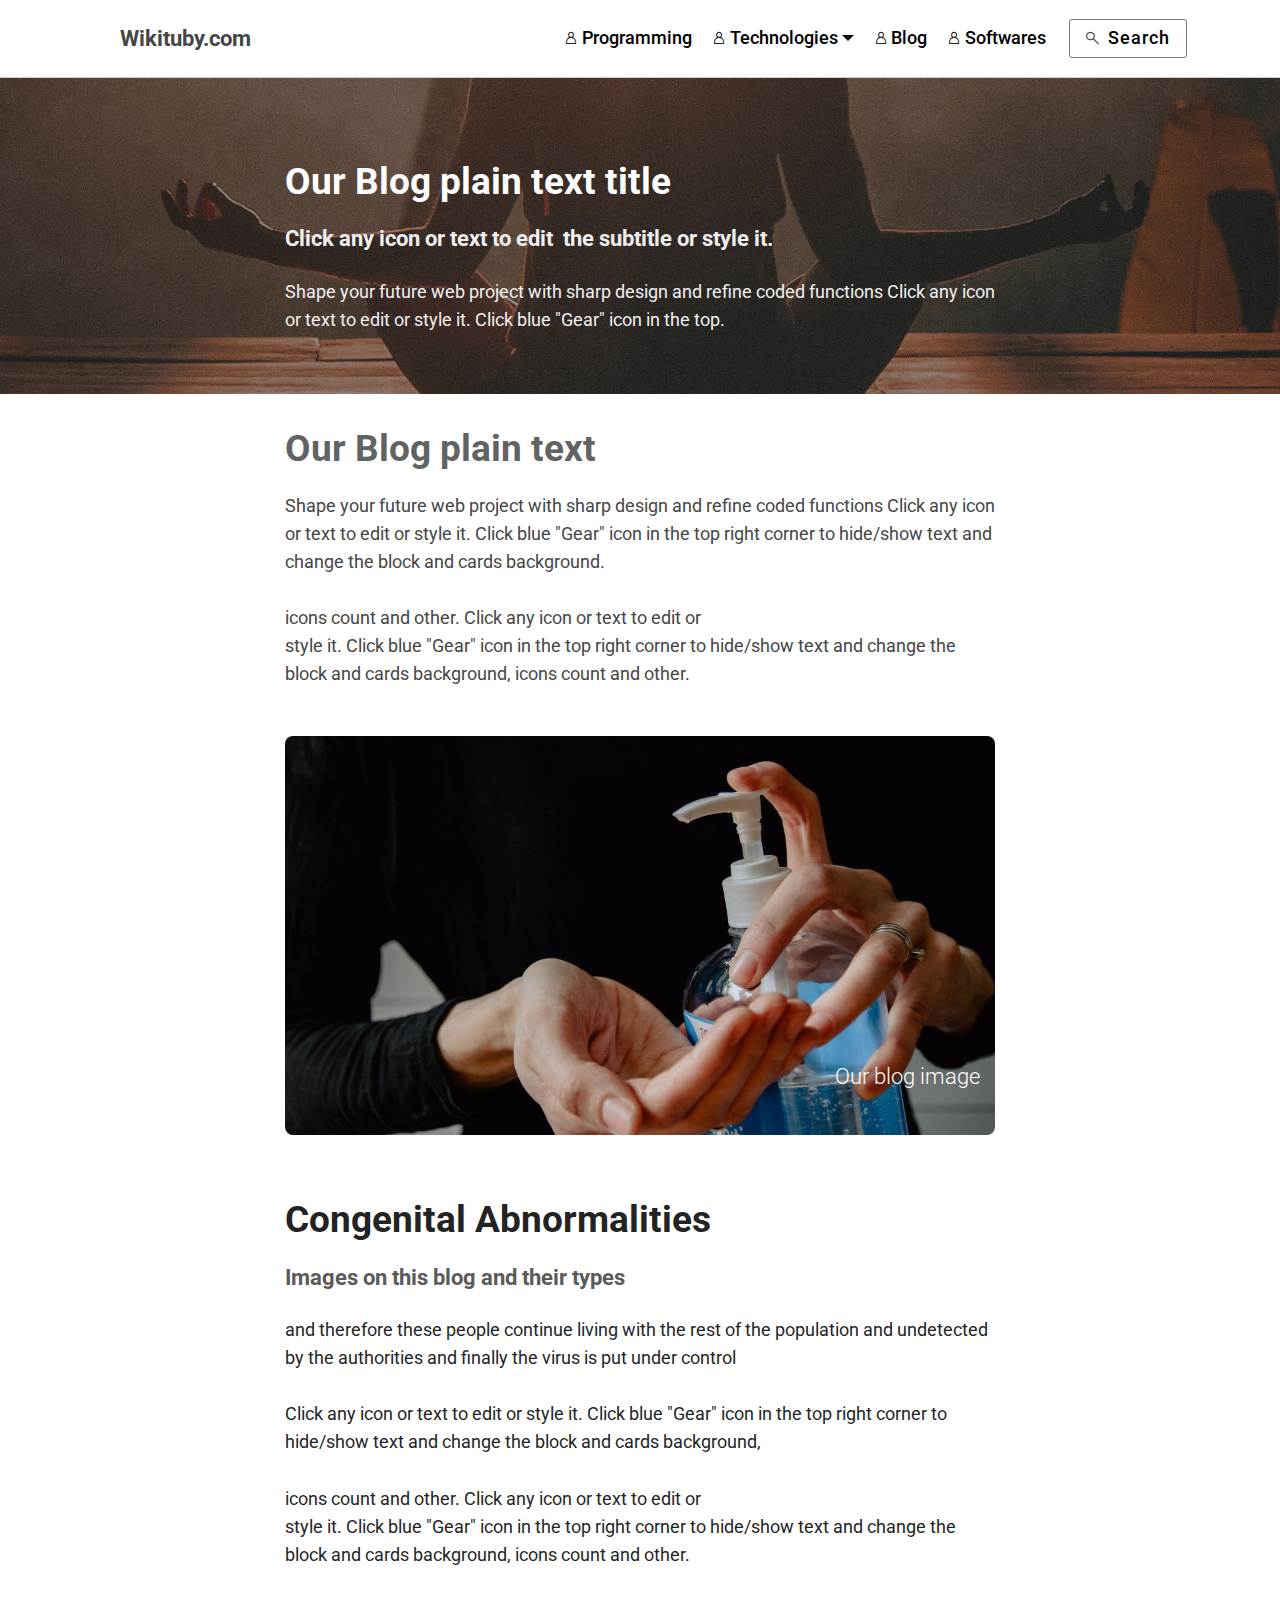
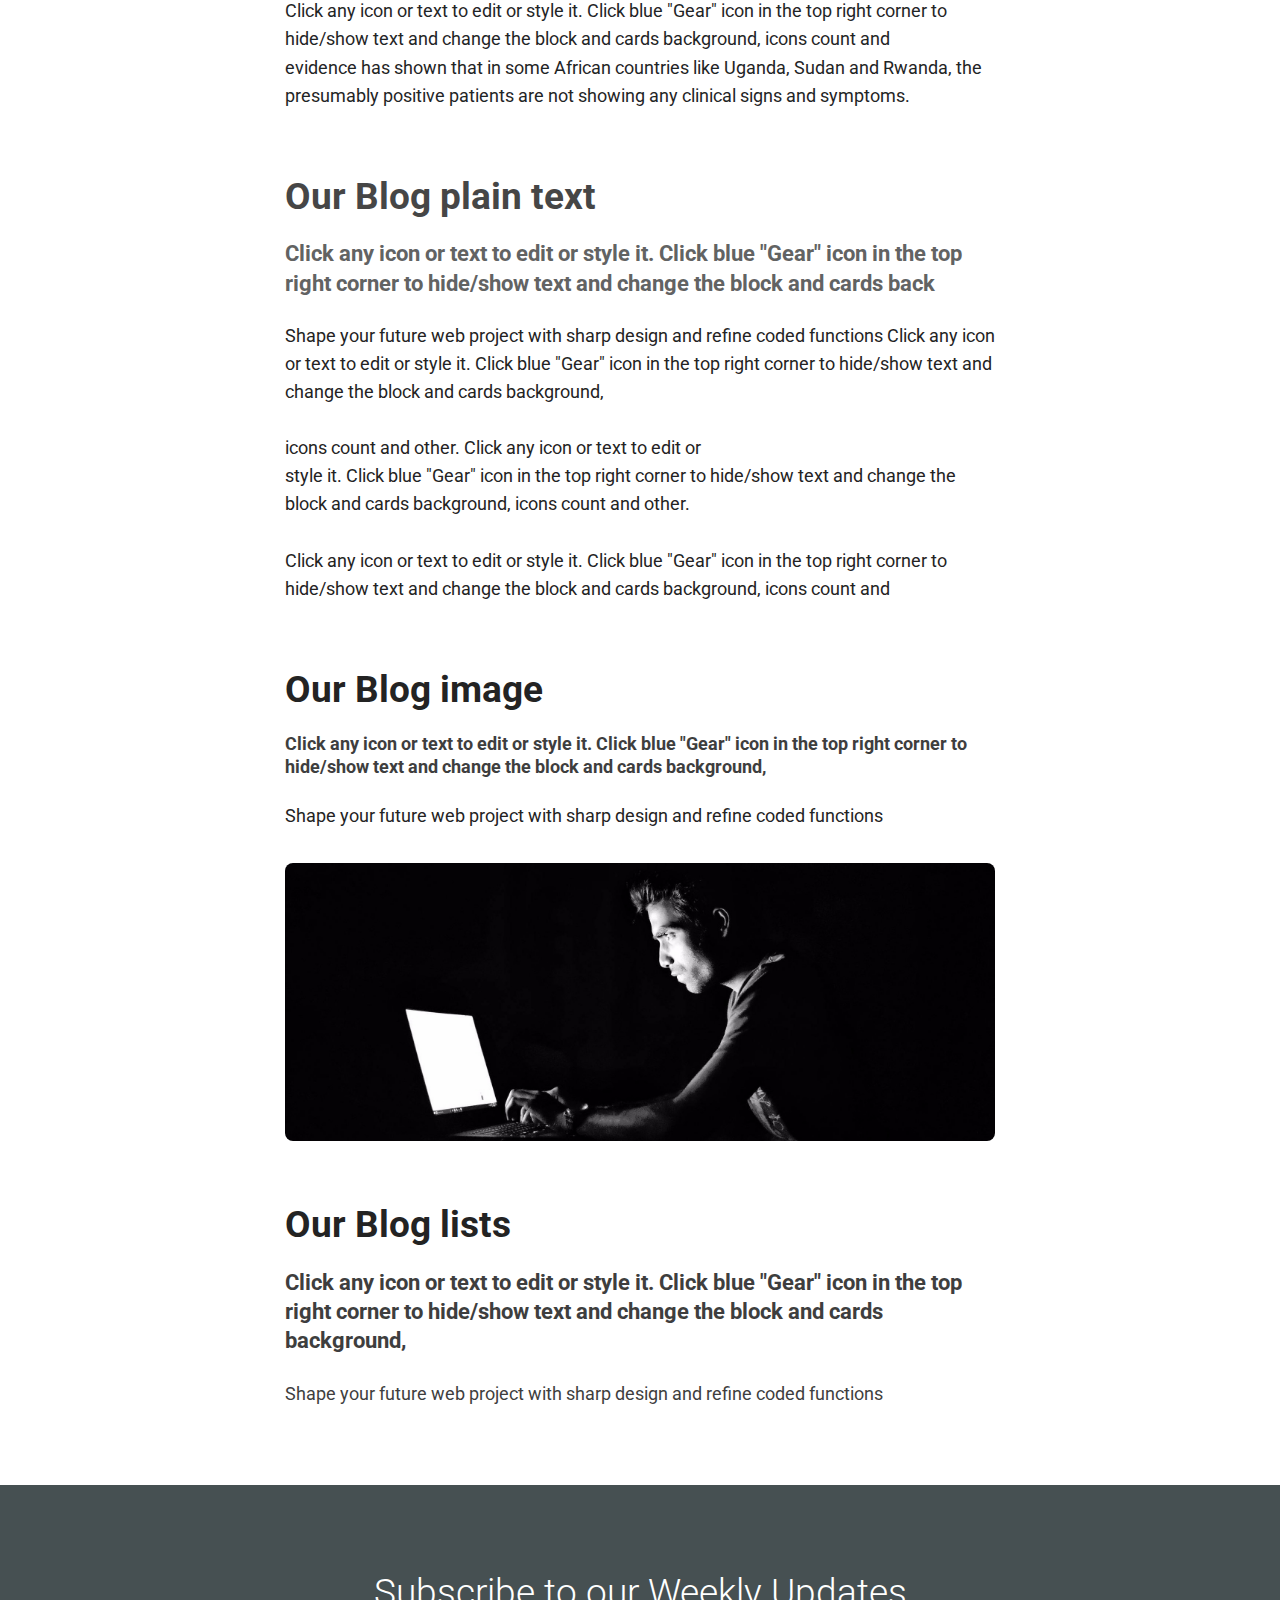
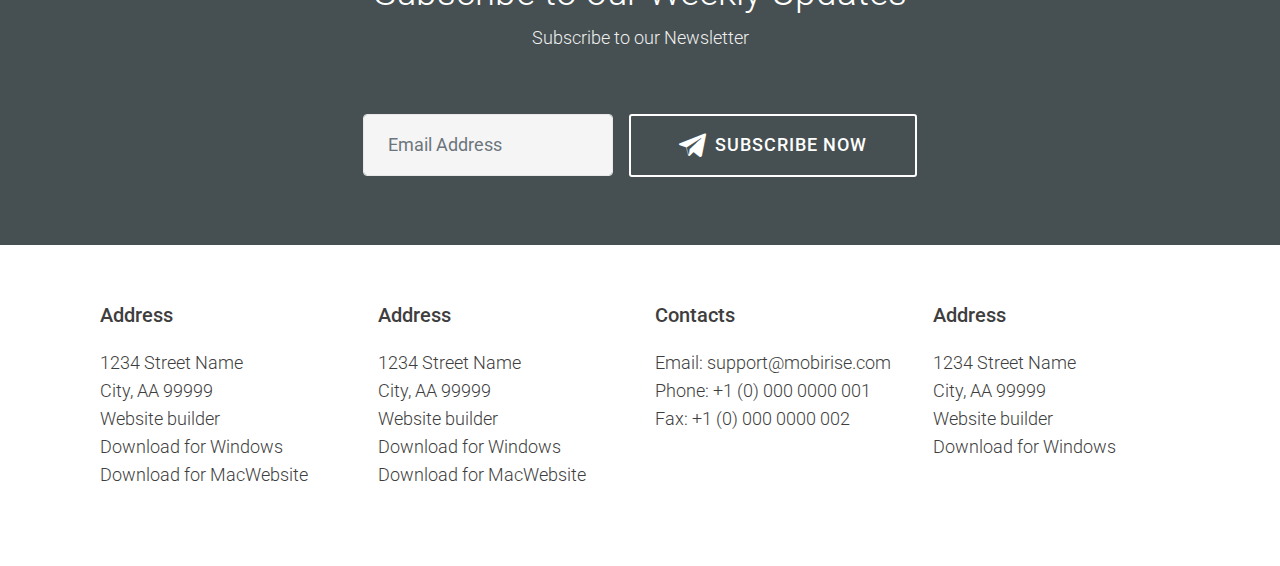
<file: page4.html>
<!DOCTYPE html>
<html  >
<head>
  <!-- Site made with Mobirise Website Builder v4.12.4, https://mobirise.com -->
  <meta charset="UTF-8">
  <meta http-equiv="X-UA-Compatible" content="IE=edge">
  <meta name="generator" content="Mobirise v4.12.4, mobirise.com">
  <meta name="viewport" content="width=device-width, initial-scale=1, minimum-scale=1">
  <link rel="shortcut icon" href="assets/images/ftg-3-128x128.png" type="image/x-icon">
  <meta name="description" content="Article page: here write all the contents of the article">
  
  
  <title>article page 2</title>
  <link rel="stylesheet" href="assets/web/assets/mobirise-icons2/mobirise2.css">
  <link rel="stylesheet" href="assets/bootstrap/css/bootstrap.min.css">
  <link rel="stylesheet" href="assets/bootstrap/css/bootstrap-grid.min.css">
  <link rel="stylesheet" href="assets/bootstrap/css/bootstrap-reboot.min.css">
  <link rel="stylesheet" href="assets/tether/tether.min.css">
  <link rel="stylesheet" href="assets/dropdown/css/style.css">
  <link rel="stylesheet" href="assets/socicon/css/styles.css">
  <link rel="stylesheet" href="assets/theme/css/style.css">
  <link rel="preload" as="style" href="assets/mobirise/css/mbr-additional.css"><link rel="stylesheet" href="assets/mobirise/css/mbr-additional.css" type="text/css">
  
  
  
</head>
<body>
  <section class="mbr-section content5 cid-s7KM5UEW3K" id="content5-v2">

    

    <div class="mbr-overlay" style="opacity: 0.5; background-color: rgb(35, 35, 35);">
    </div>

    <div class="container">
        <div class="media-container-row">
            <div class="title col-12 col-md-8">
                <h2 class="align-center mbr-bold mbr-white pb-3 mbr-fonts-style display-2">
                    <br><br>Our Blog plain text title</h2>
                <h3 class="mbr-section-subtitle align-center mbr-light mbr-white pb-3 mbr-fonts-style display-5"><strong>Click any icon or text to edit &nbsp;the subtitle or style it.</strong></h3>
                <p class="mbr-text align-center mbr-white pb-3 mbr-fonts-style display-7">
                    Shape your future web project with sharp design and refine coded functions Click any icon or text to edit or style it. Click blue "Gear" icon in the top.<br><br></p>
                
            </div>
        </div>
    </div>
</section>

<section class="engine"><a href="https://mobirise.info/h">create your own web page</a></section><section class="mbr-section content5 cid-s7KM61Fc29" id="content5-v3">

    

    

    <div class="container">
        <div class="media-container-row">
            <div class="title col-12 col-md-8">
                <h2 class="align-center mbr-bold mbr-white pb-3 mbr-fonts-style display-2">
                    <br>Our Blog plain text</h2>
                
                <p class="mbr-text align-center mbr-white pb-3 mbr-fonts-style display-7">
                    Shape your future web project with sharp design and refine coded functions Click any icon or text to edit or style it. Click blue "Gear" icon in the top right corner to hide/show text and change the block and cards background.
<br>
<br>icons count and other. Click any icon or text to edit or 
<br>style it. Click blue "Gear" icon in the top right corner to hide/show text and change the block and cards background, icons count and other.&nbsp;</p>
                
            </div>
        </div>
    </div>
</section>

<section class="cid-s7KM66OTRg" id="image3-v4">

    

    <figure class="mbr-figure container">
            <div class="image-block" style="width: 64%;">
                <img src="assets/images/kelly-sikkema-tdtwc11xjuu-unsplash-1420x936.jpeg" width="1400" alt="Mobirise" style="border-radius:8px;" title="">
                <figcaption class="mbr-figure-caption mbr-figure-caption-over">
                    <div class="container pb-5 mbr-white align-center mbr-fonts-style display-1">Our blog image</div>
                </figcaption>
            </div>
    </figure>
</section>

<section class="mbr-section content5 cid-s7KM6aMfUw" id="content5-v5">

    

    

    <div class="container">
        <div class="media-container-row">
            <div class="title col-12 col-md-8">
                <h2 class="align-center mbr-bold mbr-white pb-3 mbr-fonts-style display-2">
                    <br>Congenital Abnormalities</h2>
                <h3 class="mbr-section-subtitle align-center mbr-light mbr-white pb-3 mbr-fonts-style display-5"><strong>Images on this blog and their types</strong></h3>
                <p class="mbr-text align-center mbr-white pb-3 mbr-fonts-style display-7">and therefore these people continue living with the rest of the population and undetected by the authorities and finally the virus is put under control
<br><br>Click any icon or text to edit or style it. Click blue "Gear" icon in the top right corner to hide/show text and change the block and cards background,
<br>
<br>icons count and other. Click any icon or text to edit or 
<br>style it. Click blue "Gear" icon in the top right corner to hide/show text and change the block and cards background, icons count and other.
<br>
<br>Click any icon or text to edit or style it. Click blue "Gear" icon in the top right corner to hide/show text and change the block and cards background, icons count and&nbsp;<br>evidence has shown that in some African countries like Uganda, Sudan and Rwanda, the presumably positive patients are not showing any clinical signs and symptoms.</p>
                
            </div>
        </div>
    </div>
</section>

<section class="mbr-section content5 cid-s7KM6eK0wq" id="content5-v6">

    

    

    <div class="container">
        <div class="media-container-row">
            <div class="title col-12 col-md-8">
                <h2 class="align-center mbr-bold mbr-white pb-3 mbr-fonts-style display-2">
                    <br>Our Blog plain text</h2>
                <h3 class="mbr-section-subtitle align-center mbr-light mbr-white pb-3 mbr-fonts-style display-5"><strong>Click any icon or text to edit or style it. Click blue "Gear" icon in the top right corner to hide/show text and change the block and cards back</strong></h3>
                <p class="mbr-text align-center mbr-white pb-3 mbr-fonts-style display-7">
                    Shape your future web project with sharp design and refine coded functions Click any icon or text to edit or style it. Click blue "Gear" icon in the top right corner to hide/show text and change the block and cards background,
<br>
<br>icons count and other. Click any icon or text to edit or 
<br>style it. Click blue "Gear" icon in the top right corner to hide/show text and change the block and cards background, icons count and other.
<br>
<br>Click any icon or text to edit or style it. Click blue "Gear" icon in the top right corner to hide/show text and change the block and cards background, icons count and&nbsp;</p>
                
            </div>
        </div>
    </div>
</section>

<section class="mbr-section content5 cid-s7KM6iMdDM" id="content5-v7">

    

    

    <div class="container">
        <div class="media-container-row">
            <div class="title col-12 col-md-8">
                <h2 class="align-center mbr-bold mbr-white pb-3 mbr-fonts-style display-2">
                    <br>Our Blog image</h2>
                <h3 class="mbr-section-subtitle align-center mbr-light mbr-white pb-3 mbr-fonts-style display-7"><strong>Click any icon or text to edit or style it. Click blue "Gear" icon in the top right corner to hide/show text and change the block and cards background,</strong><br></h3>
                <p class="mbr-text align-center mbr-white pb-3 mbr-fonts-style display-7">
                    Shape your future web project with sharp design and refine coded functions
                </p>
                
            </div>
        </div>
    </div>
</section>

<section class="cid-s7KM6mzT6t" id="image3-v8">

    

    <figure class="mbr-figure container">
            <div class="image-block" style="width: 64%;">
                <img src="assets/images/mbr-1-1920x1280.jpeg" width="1400" alt="Mobirise" style="border-radius:8px;" title="">
                <figcaption class="mbr-figure-caption mbr-figure-caption-over">
                    <div class="container pb-5 mbr-white align-center mbr-fonts-style display-1"></div>
                </figcaption>
            </div>
    </figure>
</section>

<section class="mbr-section content5 cid-s7KM6qcUN2" id="content5-v9">

    

    

    <div class="container">
        <div class="media-container-row">
            <div class="title col-12 col-md-8">
                <h2 class="align-center mbr-bold mbr-white pb-3 mbr-fonts-style display-2">
                    <br>Our Blog lists</h2>
                <h3 class="mbr-section-subtitle align-center mbr-light mbr-white pb-3 mbr-fonts-style display-5"><strong>Click any icon or text to edit or style it. Click blue "Gear" icon in the top right corner to hide/show text and change the block and cards background,</strong><br></h3>
                <p class="mbr-text align-center mbr-white pb-3 mbr-fonts-style display-7">
                    Shape your future web project with sharp design and refine coded functions
                </p>
                
            </div>
        </div>
    </div>
</section>

<section class="mbr-section form3 cid-s7KM6uSh5x" id="form3-va">

    

    

    <div class="container">
        <div class="row justify-content-center">
            <div class="title col-12 col-lg-8">
                <h2 class="align-center pb-2 mbr-fonts-style display-2">
                    Subscribe to our Weekly Updates</h2>
                <h3 class="mbr-section-subtitle align-center pb-5 mbr-light mbr-fonts-style display-7">
                    Subscribe to our Newsletter
                </h3>
            </div>
        </div>

        <div class="row py-2 justify-content-center">
            <div class="col-12 col-lg-6  col-md-8 " data-form-type="formoid">
                <!---Formbuilder Form--->
                <form action="https://mobirise.com/" method="POST" class="mbr-form form-with-styler" data-form-title="Mobirise Form"><input type="hidden" name="email" data-form-email="true" value="Nn65Hy12c0SgP40JgxXQ0U/F8RniYZuCZxHKNbn6VBE9jLLIG1pljtVA7RjhTMlu3TcvaVMzvTCRQBKCJNAvQWVEJaSwcLizAFR+IiSfeye8qUklSYAHug33OONrtAG2">
                    <div class="row">
                        <div hidden="hidden" data-form-alert="" class="alert alert-success col-12">Thanks for filling out the form!</div>
                        <div hidden="hidden" data-form-alert-danger="" class="alert alert-danger col-12">
                        </div>
                    </div>
                    <div class="dragArea row">
                        <div class="form-group col" data-for="email">
                            <input type="email" name="email" placeholder="Email Address" data-form-field="Email" required="required" class="form-control display-7" id="email-form3-va">
                        </div>
                        <div class="col-auto input-group-btn"><button type="submit" class="btn  btn-white-outline display-4"><span class="socicon socicon-telegram mbr-iconfont mbr-iconfont-btn" style="font-size: 27px;"></span>SUBSCRIBE NOW</button></div>
                    </div>
                </form><!---Formbuilder Form--->
            </div>
        </div>
    </div>
</section>

<section class="cid-s7KM6zWmp9" id="footer1-vb">

    

    

    <div class="container">
        <div class="media-container-row content text-white">
          
             <div class="col-12 col-md-3 mbr-fonts-style display-4">
                <h5 class="pb-3">
                    Address
                </h5>
                <p class="mbr-text">
                    1234 Street Name
                    <br>City, AA 99999<br>Website builder 
<br>Download for Windows 
<br>Download for MacWebsite&nbsp;<br>
                </p>
            </div>
            
            <div class="col-12 col-md-3 mbr-fonts-style display-4">
                <h5 class="pb-3">
                    Address
                </h5>
                <p class="mbr-text">
                    1234 Street Name
                    <br>City, AA 99999<br>Website builder 
<br>Download for Windows 
<br>Download for MacWebsite&nbsp;<br>
                </p>
            </div>
            <div class="col-12 col-md-3 mbr-fonts-style display-4">
                <h5 class="pb-3">
                    Contacts
                </h5>
                <p class="mbr-text">
                    Email: support@mobirise.com
                    <br>Phone: +1 (0) 000 0000 001
                    <br>Fax: +1 (0) 000 0000 002<br>
                </p>
            </div>
             <div class="col-12 col-md-3 mbr-fonts-style display-4">
                <h5 class="pb-3">
                    Address
                </h5>
                <p class="mbr-text">
                    1234 Street Name
                    <br>City, AA 99999<br>Website builder 
<br>Download for Windows <br>
                </p>
            </div>
        </div>
        
    </div>
</section>

<section class="menu cid-s7OsMlncjz" once="menu" id="menu1-vx">

    

    <nav class="navbar navbar-expand beta-menu navbar-dropdown align-items-center navbar-fixed-top navbar-toggleable-sm" style="border-bottom:1px solid #cccccc">
      
       <button class="navbar-toggler navbar-toggler-right" type="button" data-toggle="" data-target="#navbarSupportedContent" aria-controls="navbarSupportedContent" aria-expanded="false" aria-label="Toggle navigation">
           <a href="search.html"> <div class="mobi-mbri mobi-mbri-search mbr-iconfont mbr-iconfont-btn" style="color:#5b5b5b;font-size:17px;left:20px;">
                <span></span>
                <span></span>
                <span></span>
                <span></span>
            </div></a>
        </button>
      
      
       <button class="navbar-toggler navbar-toggler-left navbar-toggler-right" type="button" data-toggle="collapse" data-target="#navbarSupportedContent" aria-controls="navbarSupportedContent" aria-expanded="false" aria-label="Toggle navigation">
            <div class="hamburger">
                <span></span>
                <span></span>
                <span></span>
                <span></span>
            </div>
        </button>
      
      
        <div class="menu-logo">
            <div class="navbar-brand navbar-toggler-center">
               
               
                <span class="navbar-caption-wrap"><a class="navbar-caption text-warning display-1" href="index.html" style="margin-left:40px;">Wikituby.com</a></span>
            </div>
        </div>
        <div class="collapse navbar-collapse" id="navbarSupportedContent">
            <ul class="navbar-nav nav-dropdown" data-app-modern-menu="true"><li class="nav-item"><a class="nav-link link text-black display-4" href="page12.html" aria-expanded="false"><span class="mobi-mbri mobi-mbri-user mbr-iconfont mbr-iconfont-btn" style="font-size: 12px; color: rgb(35, 35, 35);"></span>Programming</a></li><li class="nav-item dropdown"><a class="nav-link link dropdown-toggle text-black display-4" href="page12.html" data-toggle="dropdown-submenu" aria-expanded="false"><span class="mobi-mbri mobi-mbri-user mbr-iconfont mbr-iconfont-btn" style="font-size: 12px; color: rgb(35, 35, 35);"></span>Technologies</a><div class="dropdown-menu"><a class="dropdown-item text-black display-4" href="page12.html" style="text-align:left;">Bootstrap</a><a class="dropdown-item text-black display-4" href="page12.html" aria-expanded="false">Wordpress</a><div class="dropdown"><a class="dropdown-item dropdown-toggle text-black display-4" href="page12.html" aria-expanded="false" data-toggle="dropdown-submenu">Blogger</a><div class="dropdown-menu dropdown-submenu"><a class="dropdown-item text-black display-4" href="page12.html" aria-expanded="false">New Item</a></div></div><a class="dropdown-item text-black display-4" href="page12.html" aria-expanded="false">New Item</a></div></li><li class="nav-item"><a class="nav-link link text-black display-4" href="page12.html" aria-expanded="false"><span class="mobi-mbri mobi-mbri-user mbr-iconfont mbr-iconfont-btn" style="font-size: 12px; color: rgb(35, 35, 35);"></span>Blog</a></li><li class="nav-item"><a class="nav-link link text-black display-4" href="page12.html" aria-expanded="false"><span class="mobi-mbri mobi-mbri-user mbr-iconfont mbr-iconfont-btn" style="font-size: 12px; color: rgb(35, 35, 35);"></span>Softwares</a></li></ul>
            <div class="navbar-buttons mbr-section-btn"><a class="btn btn-sm btn-black-outline display-4" href="Search.html" style="border:1px solid #767676;padding-right:16px;padding-left:16px;padding-top:10px;padding-bottom:10px;"><span class="mobi-mbri mobi-mbri-search mbr-iconfont mbr-iconfont-btn" style="font-size: 13px; color: rgb(62, 62, 62);"></span>Search</a></div>
          
          
        </div>
    </nav>
</section>


  <script src="assets/web/assets/jquery/jquery.min.js"></script>
  <script src="assets/popper/popper.min.js"></script>
  <script src="assets/bootstrap/js/bootstrap.min.js"></script>
  <script src="assets/smoothscroll/smooth-scroll.js"></script>
  <script src="assets/tether/tether.min.js"></script>
  <script src="assets/dropdown/js/nav-dropdown.js"></script>
  <script src="assets/dropdown/js/navbar-dropdown.js"></script>
  <script src="assets/touchswipe/jquery.touch-swipe.min.js"></script>
  <script src="assets/theme/js/script.js"></script>
  <script src="assets/formoid/formoid.min.js"></script>
  
  
 <div id="scrollToTop" class="scrollToTop mbr-arrow-up"><a style="text-align: center;"><i class="mbr-arrow-up-icon mbr-arrow-up-icon-cm cm-icon cm-icon-smallarrow-up"></i></a></div>
  </body>
</html>
</file>
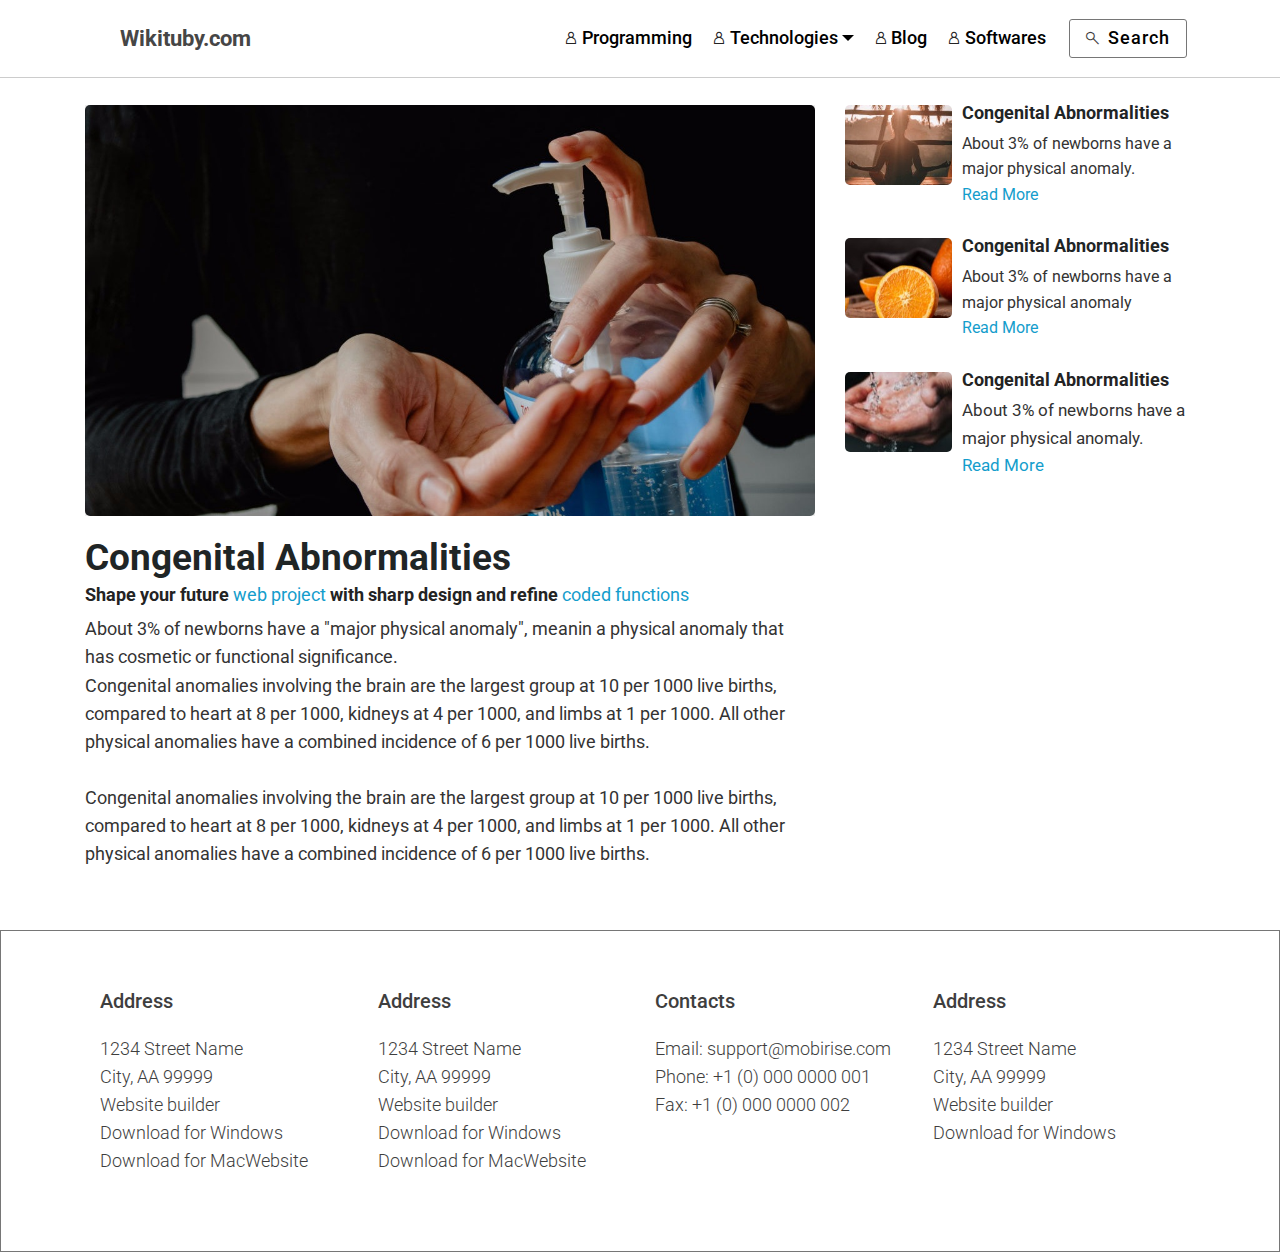
<file: page7.html>
<!DOCTYPE html>
<html  >
<head>
  <!-- Site made with Mobirise Website Builder v4.12.4, https://mobirise.com -->
  <meta charset="UTF-8">
  <meta http-equiv="X-UA-Compatible" content="IE=edge">
  <meta name="generator" content="Mobirise v4.12.4, mobirise.com">
  <meta name="viewport" content="width=device-width, initial-scale=1, minimum-scale=1">
  <link rel="shortcut icon" href="assets/images/ftg-3-128x128.png" type="image/x-icon">
  <meta name="description" content="Single article">
  
  
  <title>with side bar</title>
  <link rel="stylesheet" href="assets/web/assets/mobirise-icons2/mobirise2.css">
  <link rel="stylesheet" href="assets/bootstrap/css/bootstrap.min.css">
  <link rel="stylesheet" href="assets/bootstrap/css/bootstrap-grid.min.css">
  <link rel="stylesheet" href="assets/bootstrap/css/bootstrap-reboot.min.css">
  <link rel="stylesheet" href="assets/tether/tether.min.css">
  <link rel="stylesheet" href="assets/dropdown/css/style.css">
  <link rel="stylesheet" href="assets/socicon/css/styles.css">
  <link rel="stylesheet" href="assets/theme/css/style.css">
  <link rel="preload" as="style" href="assets/mobirise/css/mbr-additional.css"><link rel="stylesheet" href="assets/mobirise/css/mbr-additional.css" type="text/css">
  
  
  
</head>
<body>
  <div class="container cid-s7y96uhlJ8" style="background-color:white;" id="custom-html-un" data-rv-view="40">
  
  
  
  
  <div class="row" style="background-color:white;">
    
    
    
    
    
    
    <div class="col-sm-8" style="background-color:white;">
        <section group="Images &amp; Videos">

    

    <figure class="mbr-figure">
        <div class="image-block" style="width: 100%;">
            <img src="assets/images/kelly-sikkema-tdtwc11xjuu-unsplash-1-1460x962.jpeg" alt="Mobirise" style="border-radius:5px;" title="" media-simple="true">
           
        </div>
    </figure>
</section>
      <section class="engine"><a href="https://mobirise.info/d">free website maker</a></section><br>
      <section class="mbr-section info4" group="Info">

    

    
    <div class="container" style="background-color:white;">
        <div class="justify-content-center row" style="background-color:white;">
            <div class="media-container-column" style="background-color:white;">
                <h2 class="align-right mbr-bold  mbr-fonts-style display-2">Congenital Abnormalities</h2>
                <h3 class="mbr-section-subtitle align-right mbr-light  mbr-fonts-style display-7"><strong>
                    Shape your future <a href="full width.html" class="text-danger">web project</a> with sharp design and refine <a href="Single article.html" class="text-danger">coded functions</a>
                </strong></h3>
                <p class="mbr-text align-right mbr-white mbr-fonts-style display-7">About 3% of newborns have a "major physical anomaly", meanin a physical anomaly that has cosmetic or functional significance. 
<br>Congenital anomalies involving the brain are the largest group at 10 per 1000 live births, compared to heart at 8 per 1000, kidneys at 4 per 1000, and limbs at 1 per 1000. All other physical anomalies have a combined incidence of 6 per 1000 live births. <br><br>
Congenital anomalies involving the brain are the largest group at 10 per 1000 live births, compared to heart at 8 per 1000, kidneys at 4 per 1000, and limbs at 1 per 1000. All other physical anomalies have a combined incidence of 6 per 1000 live births.&nbsp;<br>
</p>
               
            </div>
        </div>
    </div>
</section>
      
  
      
    </div>
   
    
  
    
    
    <div class="col-sm-4">
     
      
      
      
      
      
      
      
      
      
      
      
   
  
  
  
  
   <div class="row no-gutters" style="background-color:white;margin-bottom:15px;">
    
    
    
    
    
    
    <div class="col-sm-4" style="background-color:white;">
        <section group="Images &amp; Videos">

    

    <figure class="mbr-figure" style="background-color:white; padding-right:10px;padding-bottom:10px;">
        <div class="image-block" style="margin-right: 10px; width: 100%;">
            <img src="assets/images/jared-rice-ntybbu66-si-unsplash-214x249.jpeg" alt="Mobirise" style="border-radius:5px;margin-right:10px;" title="" media-simple="true">
           
        </div>
    </figure>
</section>
      
      
    </div>
   
    
  
    
    
    <div class="col-sm-8">
        <section class="mbr-section info4" group="Info">

    

    
    <div class="container">
        <div class="justify-content-center row">
            <div class="media-container-column" style="background-color:white;">
                <h2 class="align-right mbr-bold  mbr-fonts-style display-7">Congenital Abnormalities</h2> 
               
                <p class="mbr-text align-right mbr-white mbr-fonts-style display-7" style="font-size:16px">About 3% of newborns have a major physical anomaly.<br><a href="Single article.html" class="text-danger">Read More</a></p>
               
            </div>
        </div>
    </div>
</section>
     
      
    </div>
   
    
    
    
  </div>
 
  
      

    
    
  
      
      
      
       <div class="row no-gutters" style="background-color:white;margin-bottom:15px;">
    
    
    
    
    
    
    <div class="col-sm-4" style="background-color:white;">
        <section group="Images &amp; Videos">

    

    <figure class="mbr-figure" style="background-color:white; padding-right:10px;padding-bottom:10px;">
        <div class="image-block" style="width: 100%;">
            <img src="assets/images/mae-mu-9002s2vnoay-unsplash-214x321.jpeg" alt="Mobirise" style="border-radius:5px;" title="" media-simple="true">
           
        </div>
    </figure>
</section>
      
      
    </div>
   
    
  
    
    
    <div class="col-sm-8">
        <section class="mbr-section info4" group="Info">

    

    
    <div class="container">
        <div class="justify-content-center row">
            <div class="media-container-column" style="background-color:white;">
                <h2 class="align-right mbr-bold  mbr-fonts-style display-7">Congenital Abnormalities</h2> 
               
                <p class="mbr-text align-right mbr-white mbr-fonts-style display-7" style="font-size:16px">About 3% of newborns have a major physical anomaly<br><a href="blog home.html" class="text-danger">Read More</a></p>
               
            </div>
        </div>
    </div>
</section>
     
      
    </div>
   
    
    
    
  </div>
 
  
      

    
    
      
     <div class="row no-gutters" style="background-color:white;margin-bottom:10px;">
    
    
    
    
    
    
    <div class="col-sm-4" style="background-color:white;">
        <section group="Images &amp; Videos">

    

    <figure class="mbr-figure" style="background-color:white; padding-right:10px;padding-bottom:10px;">
        <div class="image-block" style="margin-right: 10px; width: 100%;">
            <img src="assets/images/nathan-dumlao-x7lyx8yyvug-unsplash-1-214x321.jpeg" alt="Mobirise" style="border-radius:5px;margin-right:10px;" title="" media-simple="true">
           
        </div>
    </figure>
</section>
      
      
    </div>
   
    
  
    
    
    <div class="col-sm-8">
        <section class="mbr-section info4" group="Info">

    

    
    <div class="container">
        <div class="justify-content-center row">
            <div class="media-container-column" style="background-color:white;">
                <h3 class="align-right mbr-bold  mbr-fonts-style display-7">Congenital Abnormalities</h3> 
               
                <p class="mbr-text align-right mbr-white mbr-fonts-style display-7" style="font-size:17px">About 3% of newborns have a major physical anomaly.<br><a href="blog home.html" class="text-danger">Read More</a></p>
               
            </div>
        </div>
    </div>
</section>
     
      
    </div>
   
    
    
    
  </div>
 
  
      

    
      
      
      
      
      
      
      
      
      
      
      
      
      
      
      
      
      
      
      
      
      
      
      
      
      
  
      
    </div>
   
    
    
    
  </div>
 
  
      
    </div>

<section style="border:1px solid #767676;" class="cid-s7y90EFFZ9" id="footer1-um">

    

    

    <div class="container">
        <div class="media-container-row content text-white">
          
             <div class="col-12 col-md-3 mbr-fonts-style display-4">
                <h5 class="pb-3">
                    Address
                </h5>
                <p class="mbr-text">
                    1234 Street Name
                    <br>City, AA 99999<br>Website builder 
<br>Download for Windows 
<br>Download for MacWebsite&nbsp;<br>
                </p>
            </div>
            
            <div class="col-12 col-md-3 mbr-fonts-style display-4">
                <h5 class="pb-3">
                    Address
                </h5>
                <p class="mbr-text">
                    1234 Street Name
                    <br>City, AA 99999<br>Website builder 
<br>Download for Windows 
<br>Download for MacWebsite&nbsp;<br>
                </p>
            </div>
            <div class="col-12 col-md-3 mbr-fonts-style display-4">
                <h5 class="pb-3">
                    Contacts
                </h5>
                <p class="mbr-text">
                    Email: support@mobirise.com
                    <br>Phone: +1 (0) 000 0000 001
                    <br>Fax: +1 (0) 000 0000 002<br>
                </p>
            </div>
             <div class="col-12 col-md-3 mbr-fonts-style display-4">
                <h5 class="pb-3">
                    Address
                </h5>
                <p class="mbr-text">
                    1234 Street Name
                    <br>City, AA 99999<br>Website builder 
<br>Download for Windows <br>
                </p>
            </div>
        </div>
        
    </div>
</section>

<section class="menu cid-s7OsMlncjz" once="menu" id="menu1-vx">

    

    <nav class="navbar navbar-expand beta-menu navbar-dropdown align-items-center navbar-fixed-top navbar-toggleable-sm" style="border-bottom:1px solid #cccccc">
      
       <button class="navbar-toggler navbar-toggler-right" type="button" data-toggle="" data-target="#navbarSupportedContent" aria-controls="navbarSupportedContent" aria-expanded="false" aria-label="Toggle navigation">
           <a href="search.html"> <div class="mobi-mbri mobi-mbri-search mbr-iconfont mbr-iconfont-btn" style="color:#5b5b5b;font-size:17px;left:20px;">
                <span></span>
                <span></span>
                <span></span>
                <span></span>
            </div></a>
        </button>
      
      
       <button class="navbar-toggler navbar-toggler-left navbar-toggler-right" type="button" data-toggle="collapse" data-target="#navbarSupportedContent" aria-controls="navbarSupportedContent" aria-expanded="false" aria-label="Toggle navigation">
            <div class="hamburger">
                <span></span>
                <span></span>
                <span></span>
                <span></span>
            </div>
        </button>
      
      
        <div class="menu-logo">
            <div class="navbar-brand navbar-toggler-center">
               
               
                <span class="navbar-caption-wrap"><a class="navbar-caption text-warning display-1" href="index.html" style="margin-left:40px;">Wikituby.com</a></span>
            </div>
        </div>
        <div class="collapse navbar-collapse" id="navbarSupportedContent">
            <ul class="navbar-nav nav-dropdown" data-app-modern-menu="true"><li class="nav-item"><a class="nav-link link text-black display-4" href="page12.html" aria-expanded="false"><span class="mobi-mbri mobi-mbri-user mbr-iconfont mbr-iconfont-btn" style="font-size: 12px; color: rgb(35, 35, 35);"></span>Programming</a></li><li class="nav-item dropdown"><a class="nav-link link dropdown-toggle text-black display-4" href="page12.html" data-toggle="dropdown-submenu" aria-expanded="false"><span class="mobi-mbri mobi-mbri-user mbr-iconfont mbr-iconfont-btn" style="font-size: 12px; color: rgb(35, 35, 35);"></span>Technologies</a><div class="dropdown-menu"><a class="dropdown-item text-black display-4" href="page12.html" style="text-align:left;">Bootstrap</a><a class="dropdown-item text-black display-4" href="page12.html" aria-expanded="false">Wordpress</a><div class="dropdown"><a class="dropdown-item dropdown-toggle text-black display-4" href="page12.html" aria-expanded="false" data-toggle="dropdown-submenu">Blogger</a><div class="dropdown-menu dropdown-submenu"><a class="dropdown-item text-black display-4" href="page12.html" aria-expanded="false">New Item</a></div></div><a class="dropdown-item text-black display-4" href="page12.html" aria-expanded="false">New Item</a></div></li><li class="nav-item"><a class="nav-link link text-black display-4" href="page12.html" aria-expanded="false"><span class="mobi-mbri mobi-mbri-user mbr-iconfont mbr-iconfont-btn" style="font-size: 12px; color: rgb(35, 35, 35);"></span>Blog</a></li><li class="nav-item"><a class="nav-link link text-black display-4" href="page12.html" aria-expanded="false"><span class="mobi-mbri mobi-mbri-user mbr-iconfont mbr-iconfont-btn" style="font-size: 12px; color: rgb(35, 35, 35);"></span>Softwares</a></li></ul>
            <div class="navbar-buttons mbr-section-btn"><a class="btn btn-sm btn-black-outline display-4" href="Search.html" style="border:1px solid #767676;padding-right:16px;padding-left:16px;padding-top:10px;padding-bottom:10px;"><span class="mobi-mbri mobi-mbri-search mbr-iconfont mbr-iconfont-btn" style="font-size: 13px; color: rgb(62, 62, 62);"></span>Search</a></div>
          
          
        </div>
    </nav>
</section>


  <script src="assets/web/assets/jquery/jquery.min.js"></script>
  <script src="assets/popper/popper.min.js"></script>
  <script src="assets/bootstrap/js/bootstrap.min.js"></script>
  <script src="assets/tether/tether.min.js"></script>
  <script src="assets/smoothscroll/smooth-scroll.js"></script>
  <script src="assets/dropdown/js/nav-dropdown.js"></script>
  <script src="assets/dropdown/js/navbar-dropdown.js"></script>
  <script src="assets/touchswipe/jquery.touch-swipe.min.js"></script>
  <script src="assets/theme/js/script.js"></script>
  
  
 <div id="scrollToTop" class="scrollToTop mbr-arrow-up"><a style="text-align: center;"><i class="mbr-arrow-up-icon mbr-arrow-up-icon-cm cm-icon cm-icon-smallarrow-up"></i></a></div>
  </body>
</html>
</file>
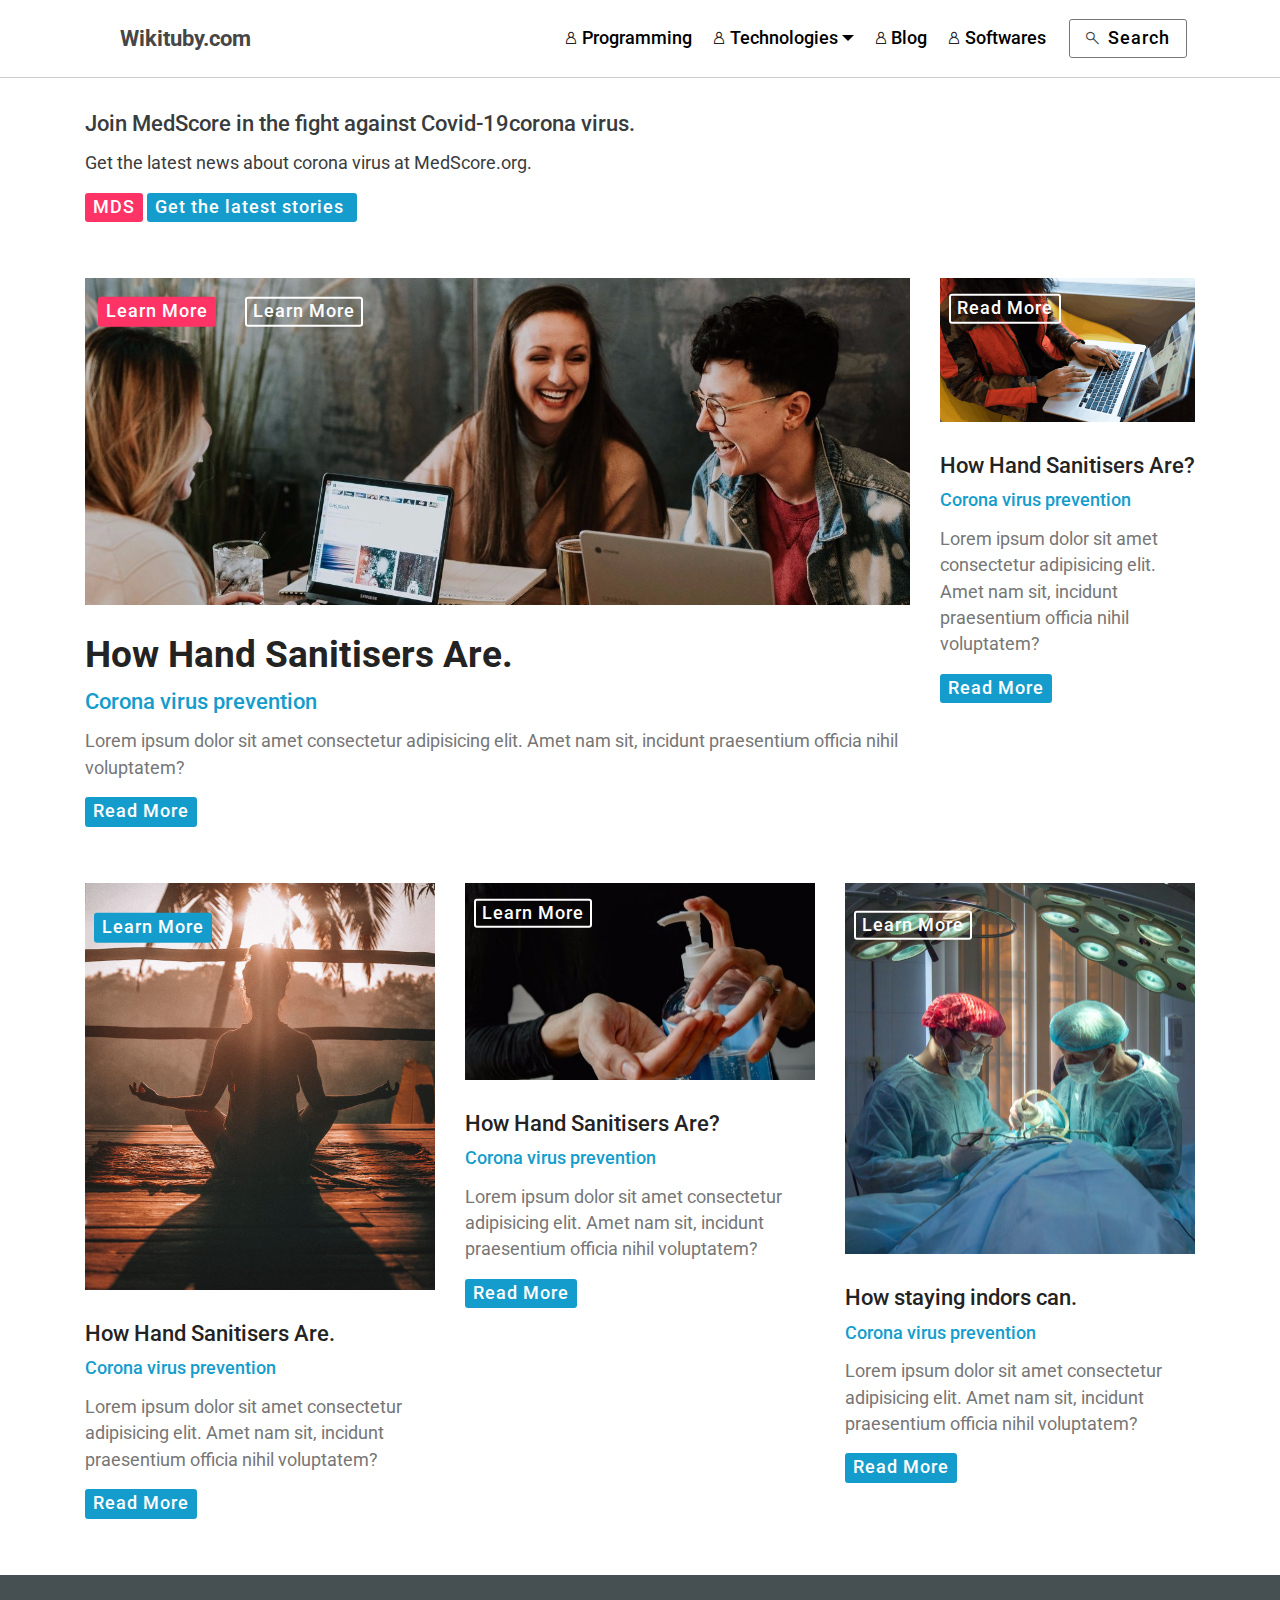
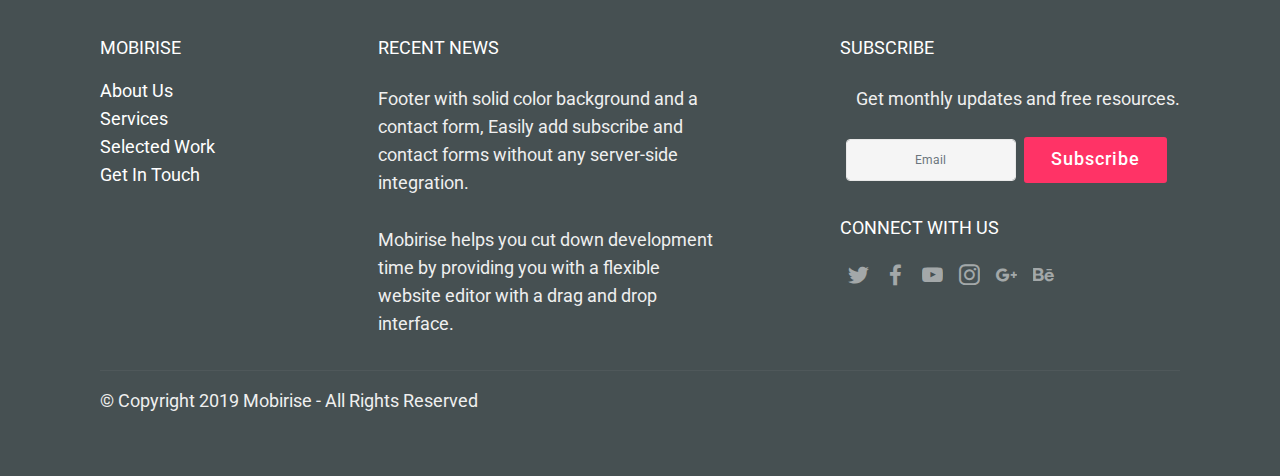
<file: page8.html>
<!DOCTYPE html>
<html  >
<head>
  <!-- Site made with Mobirise Website Builder v4.12.4, https://mobirise.com -->
  <meta charset="UTF-8">
  <meta http-equiv="X-UA-Compatible" content="IE=edge">
  <meta name="generator" content="Mobirise v4.12.4, mobirise.com">
  <meta name="viewport" content="width=device-width, initial-scale=1, minimum-scale=1">
  <link rel="shortcut icon" href="assets/images/ftg-3-128x128.png" type="image/x-icon">
  <meta name="description" content="">
  
  
  <title>Page 8</title>
  <link rel="stylesheet" href="assets/web/assets/mobirise-icons2/mobirise2.css">
  <link rel="stylesheet" href="assets/bootstrap/css/bootstrap.min.css">
  <link rel="stylesheet" href="assets/bootstrap/css/bootstrap-grid.min.css">
  <link rel="stylesheet" href="assets/bootstrap/css/bootstrap-reboot.min.css">
  <link rel="stylesheet" href="assets/tether/tether.min.css">
  <link rel="stylesheet" href="assets/dropdown/css/style.css">
  <link rel="stylesheet" href="assets/socicon/css/styles.css">
  <link rel="stylesheet" href="assets/theme/css/style.css">
  <link rel="preload" as="style" href="assets/mobirise/css/mbr-additional.css"><link rel="stylesheet" href="assets/mobirise/css/mbr-additional.css" type="text/css">
  
  
  
</head>
<body>
  <section class="features19 cid-s8hv23NGDA" id="features19-wl">
    
      
    <div class="container"> 
        <div class="row">
            <div class="item features-image col-lg-12 col-md-18 col-sm-36">
                <div class="item-wrapper">
                  
                  
                  
                  
                    <div class="item-content">
                        <h4 class="item-title mbr-fonts-style pb-3 display-5">Join MedScore in the fight against Covid-19corona virus.</h4>
                        
                        <p class="item-text display-7" style="color:#393c3d;">Get the latest news about corona virus at MedScore.org.&nbsp;<br></p>     
                    </div>
      <div class="item-footer pb-2"><a href="" class="btn item-btn btn-primary display-4" target="_blank" style="padding-top:4px;padding-right:6px;padding-left:6px;padding-bottom:4px;margin-right:4px;">MDS</a><a href="" class="btn item-btn btn-danger display-4" target="_blank" style="padding-top:4px;padding-right:6px;padding-left:6px;padding-bottom:4px;">Get the latest stories&nbsp;</a></div> 
                </div>
           
            </div>
            
           
        </div>
    </div>
</section>

<section class="engine"><a href="https://mobirise.info/r">free bootstrap templates</a></section><section class="features19 cid-s8hv27JdiD" id="features19-wm">
    
      
    <div class="container"> 
        <div class="row">
            <div class="item features-image col-lg-9 col-md-13 col-sm-25">
                <div class="item-wrapper">
                  
                  
                    <div class="item-img card-img">
                     
                     
                        <div class="mbr-section-btn-tp text-left"><a href="https://mobirise.co" class="btn btn-primary display-4" style="padding-top:4px;padding-right:6px;padding-left:6px;padding-bottom:4px;">Learn More</a> <a href="https://mobirise.co" class="btn btn-white-outline display-4" style="padding-top:4px;padding-right:6px;padding-left:6px;padding-bottom:4px;">Learn More</a></div> 
                     
                        <img src="assets/images/brooke-cagle-g1kr4ozfoac-unsplash-1-1650x1100.jpeg" alt="" title="">
                    </div>
                  
                  
                    <div class="item-content">
                        <h4 class="item-title mbr-fonts-style pb-3 display-2"><strong>How Hand Sanitisers Are.</strong></h4>
                        <h5 class="item-subtitle mbr-fonts-style pb-3 display-5">Corona virus prevention</h5>
                        <p class="item-text display-7">Lorem ipsum dolor sit amet consectetur adipisicing elit. Amet
                            nam sit, incidunt praesentium officia nihil voluptatem?<br></p>
                    </div>
                     <div class="item-footer pb-2"><a href="" class="btn item-btn btn-danger display-4" target="_blank" style="padding-top:4px;padding-right:6px;padding-left:6px;padding-bottom:4px;">Read More</a></div>
                </div>
            </div>
            <div class="item features-image col-lg-3 col-md-5 col-sm-11">
                <div class="item-wrapper">
                    <div class="item-img card-img">
                      <div class="mbr-section-btn text-left"><a href="https://mobirise.co" class="btn btn-white-outline display-4" style="padding-top:4px;padding-right:6px;padding-left:6px;padding-bottom:4px;">Read More</a></div> 
                        <img src="assets/images/dr.cryton-510x287.png" alt="" title="">
                    </div>
                    <div class="item-content">
                        <h4 class="item-title mbr-fonts-style pb-3 display-5">How Hand Sanitisers Are?</h4>
                        <h5 class="item-subtitle mbr-fonts-style pb-3 display-7">Corona virus prevention</h5>
                        <p class="item-text display-7">Lorem ipsum dolor sit amet consectetur adipisicing elit. Amet
                            nam sit, incidunt praesentium officia nihil voluptatem?&nbsp;<br></p>
                    </div>
                    <div class="item-footer pb-2"><a href="" class="btn item-btn btn-danger display-4" target="_blank" style="padding-top:4px;padding-right:6px;padding-left:6px;padding-bottom:4px;">Read More</a></div>
                </div>
            </div>
           
        </div>
    </div>
</section>

<section class="features19 cid-s8hv2aU7uu" id="features19-wn">
    
      
    <div class="container"> 
        <div class="row">
            <div class="item features-image col-lg-4 col-md-6 col-sm-12">
                <div class="item-wrapper">
                  
                  
                    <div class="item-img card-img">
                     
                     
                        <div class="mbr-section-btn text-left"><a href="https://mobirise.co" class="btn btn-danger display-4" style="padding-top:4px;padding-right:6px;padding-left:6px;padding-bottom:4px;">Learn More</a></div> 
                     
                        <img src="assets/images/jared-rice-ntybbu66-si-unsplash-700x814.jpg" alt="" title="">
                    </div>
                  
                  
                    <div class="item-content">
                        <h4 class="item-title mbr-fonts-style pb-3 display-5">How Hand Sanitisers Are.</h4>
                        <h5 class="item-subtitle mbr-fonts-style pb-3 display-7">Corona virus prevention</h5>
                        <p class="item-text display-7">Lorem ipsum dolor sit amet consectetur adipisicing elit. Amet
                            nam sit, incidunt praesentium officia nihil voluptatem?<br></p>
                    </div>
                     <div class="item-footer pb-2"><a href="" class="btn item-btn btn-danger display-4" target="_blank" style="padding-top:4px;padding-right:6px;padding-left:6px;padding-bottom:4px;">Read More</a></div>
                </div>
            </div>
            <div class="item features-image col-lg-4 col-md-6 col-sm-12">
                <div class="item-wrapper">
                    <div class="item-img card-img">
                      <div class="mbr-section-btn text-left"><a href="https://mobirise.co" class="btn btn-white-outline display-4" style="padding-top:4px;padding-right:6px;padding-left:6px;padding-bottom:4px;">Learn More</a></div> 
                        <img src="assets/images/kelly-sikkema-tdtwc11xjuu-unsplash-1-700x461.jpeg" alt="" title="">
                    </div>
                    <div class="item-content">
                        <h4 class="item-title mbr-fonts-style pb-3 display-5">How Hand Sanitisers Are?</h4>
                        <h5 class="item-subtitle mbr-fonts-style pb-3 display-7">Corona virus prevention</h5>
                        <p class="item-text display-7">Lorem ipsum dolor sit amet consectetur adipisicing elit. Amet
                            nam sit, incidunt praesentium officia nihil voluptatem?&nbsp;<br></p>
                    </div>
                    <div class="item-footer pb-2"><a href="" class="btn item-btn btn-danger display-4" target="_blank" style="padding-top:4px;padding-right:6px;padding-left:6px;padding-bottom:4px;">Read More</a></div>
                </div>
            </div>
            <div class="item features-image col-lg-4 col-md-6 col-sm-12">
                <div class="item-wrapper">
                    <div class="item-img card-img">
                      
                       <div class="mbr-section-btn text-left"><a href="https://mobirise.co" class="btn btn-white-outline display-4" style="padding-top:4px;padding-right:6px;padding-left:6px;padding-bottom:4px;">Learn More</a></div> 
                        <img src="assets/images/olga-guryanova-tmfeatbss4s-unsplash-700x743.jpg" alt="" title="">
                    </div>
                    <div class="item-content">
                        <h4 class="item-title mbr-fonts-style pb-3 display-5">How staying indors can.</h4>
                        <h5 class="item-subtitle mbr-fonts-style pb-3 display-7">Corona virus prevention</h5>
                        <p class="item-text display-7">Lorem ipsum dolor sit amet consectetur adipisicing elit. Amet
                            nam sit, incidunt praesentium officia nihil voluptatem?<br></p>
                    </div>
                     <div class="item-footer pb-2"><a href="" class="btn item-btn btn-danger display-4" target="_blank" style="padding-top:4px;padding-right:6px;padding-left:6px;padding-bottom:4px;">Read More</a></div>
                </div>
            </div>
        </div>
    </div>
</section>

<section class="footer4 cid-s8hv2edM6O" id="footer4-wo">

    

    

    <div class="container">
        <div class="media-container-row content mbr-white">
            <div class="col-md-3 col-sm-4">
              
                <p class="mb-3 mbr-fonts-style foot-title display-7">
                    MOBIRISE
                </p>
                <p class="mbr-text mbr-fonts-style mbr-links-column display-7">
                    <a href="#" class="text-white">About Us</a>
                    <br><a href="#" class="text-white">Services</a>
                    <br><a href="#" class="text-white">Selected Work</a>
                    <br><a href="#" class="text-white">Get In Touch</a>
                </p>
            </div>
            <div class="col-md-4 col-sm-8">
                <p class="mb-4 foot-title mbr-fonts-style display-7">
                    RECENT NEWS
                </p>
                <p class="mbr-text mbr-fonts-style foot-text display-7">
                    Footer with solid color background and a contact form, Easily add subscribe and contact forms without any server-side integration.
                    <br>
                    <br>Mobirise helps you cut down development time by providing you with a flexible website editor with a drag and drop interface.
                </p>
            </div>
            <div class="col-md-4 offset-md-1 col-sm-12">
                <p class="mb-4 foot-title mbr-fonts-style display-7">
                    SUBSCRIBE
                </p>
                <p class="mbr-text mbr-fonts-style form-text display-7">
                    Get monthly updates and free resources.
                </p>
                <div class="media-container-column" data-form-type="formoid">
                    <!---Formbuilder Form--->
                    <form action="https://mobirise.com/" method="POST" class="mbr-form form-with-styler" data-form-title="Mobirise Form"><input type="hidden" name="email" data-form-email="true" value="6QLJoo6CUWsFWWgpW3gFFWsH1u1dkOG0RU2vldKPYF5hq+TkUbQoBILK+MxNxK24bnjuW5Kp8Wnf6TRHnEZIEbXyZGv63Ju6hbwgJ97lhMwh6+wXonNkrw0mzR88uXFw">
                        <div class="row form-inline justify-content-center">
                            <div hidden="hidden" data-form-alert="" class="alert alert-success col-12">Thanks for filling out the form!</div>
                            <div hidden="hidden" data-form-alert-danger="" class="alert alert-danger col-12">
                                                    </div>
                        </div>
                        <div class="dragArea row form-inline justify-content-center">
                            <div class="col-auto  form-group " data-for="email">
                                <input type="email" name="email" placeholder="Email" data-form-field="Email" required="required" class="form-control input-sm input-inverse my-2 display-7" id="email-footer4-wo">
                            </div>
                            <div class="col-auto  input-group-btn  m-2">
                                <button type="submit" class="btn btn-primary m-0 display-4">Subscribe</button>
                            </div>
                        </div>
                    </form><!---Formbuilder Form--->
                </div><br>
                <p class="mb-4 mbr-fonts-style foot-title display-7">
                    CONNECT WITH US
                </p>
                <div class="social-list pl-0 mb-0">
                        <div class="soc-item">
                            <a href="https://twitter.com/mobirise" target="_blank">
                                <span class="socicon-twitter socicon mbr-iconfont mbr-iconfont-social"></span>
                            </a>
                        </div>
                        <div class="soc-item">
                            <a href="https://www.facebook.com/pages/Mobirise/1616226671953247" target="_blank">
                                <span class="socicon-facebook socicon mbr-iconfont mbr-iconfont-social"></span>
                            </a>
                        </div>
                        <div class="soc-item">
                            <a href="https://www.youtube.com/c/mobirise" target="_blank">
                                <span class="socicon-youtube socicon mbr-iconfont mbr-iconfont-social"></span>
                            </a>
                        </div>
                        <div class="soc-item">
                            <a href="https://instagram.com/mobirise" target="_blank">
                                <span class="socicon-instagram socicon mbr-iconfont mbr-iconfont-social"></span>
                            </a>
                        </div>
                        <div class="soc-item">
                            <a href="https://plus.google.com/u/0/+Mobirise" target="_blank">
                                <span class="socicon-googleplus socicon mbr-iconfont mbr-iconfont-social"></span>
                            </a>
                        </div>
                        <div class="soc-item">
                            <a href="https://www.behance.net/Mobirise" target="_blank">
                                <span class="socicon-behance socicon mbr-iconfont mbr-iconfont-social"></span>
                            </a>
                        </div>
                </div>
            </div>
        </div>
        <div class="footer-lower">
            <div class="media-container-row">
                <div class="col-sm-12">
                    <hr>
                </div>
            </div>
            <div class="media-container-row mbr-white">
                <div class="col-sm-12 copyright">
                    <p class="mbr-text mbr-fonts-style display-7">
                        © Copyright 2019 Mobirise - All Rights Reserved
                    </p>
                </div>
            </div>
        </div>
    </div>
</section>

<section class="menu cid-s8hv2iexym" once="menu" id="menu1-wp">

    

    <nav class="navbar navbar-expand beta-menu navbar-dropdown align-items-center navbar-fixed-top navbar-toggleable-sm" style="border-bottom:1px solid #cccccc">
      
       <button class="navbar-toggler navbar-toggler-right" type="button" data-toggle="" data-target="#navbarSupportedContent" aria-controls="navbarSupportedContent" aria-expanded="false" aria-label="Toggle navigation">
           <a href="search.html"> <div class="mobi-mbri mobi-mbri-search mbr-iconfont mbr-iconfont-btn" style="color:#5b5b5b;font-size:17px;left:20px;">
                <span></span>
                <span></span>
                <span></span>
                <span></span>
            </div></a>
        </button>
      
      
       <button class="navbar-toggler navbar-toggler-left navbar-toggler-right" type="button" data-toggle="collapse" data-target="#navbarSupportedContent" aria-controls="navbarSupportedContent" aria-expanded="false" aria-label="Toggle navigation">
            <div class="hamburger">
                <span></span>
                <span></span>
                <span></span>
                <span></span>
            </div>
        </button>
      
      
        <div class="menu-logo">
            <div class="navbar-brand navbar-toggler-center">
               
               
                <span class="navbar-caption-wrap"><a class="navbar-caption text-warning display-1" href="index.html" style="margin-left:40px;">Wikituby.com</a></span>
            </div>
        </div>
        <div class="collapse navbar-collapse" id="navbarSupportedContent">
            <ul class="navbar-nav nav-dropdown" data-app-modern-menu="true"><li class="nav-item"><a class="nav-link link text-black display-4" href="page12.html" aria-expanded="false"><span class="mobi-mbri mobi-mbri-user mbr-iconfont mbr-iconfont-btn" style="font-size: 12px; color: rgb(35, 35, 35);"></span>Programming</a></li><li class="nav-item dropdown"><a class="nav-link link dropdown-toggle text-black display-4" href="page12.html" data-toggle="dropdown-submenu" aria-expanded="false"><span class="mobi-mbri mobi-mbri-user mbr-iconfont mbr-iconfont-btn" style="font-size: 12px; color: rgb(35, 35, 35);"></span>Technologies</a><div class="dropdown-menu"><a class="dropdown-item text-black display-4" href="page12.html" style="text-align:left;">Bootstrap</a><a class="dropdown-item text-black display-4" href="page12.html" aria-expanded="false">Wordpress</a><div class="dropdown"><a class="dropdown-item dropdown-toggle text-black display-4" href="page12.html" aria-expanded="false" data-toggle="dropdown-submenu">Blogger</a><div class="dropdown-menu dropdown-submenu"><a class="dropdown-item text-black display-4" href="page12.html" aria-expanded="false">New Item</a></div></div><a class="dropdown-item text-black display-4" href="page12.html" aria-expanded="false">New Item</a></div></li><li class="nav-item"><a class="nav-link link text-black display-4" href="page12.html" aria-expanded="false"><span class="mobi-mbri mobi-mbri-user mbr-iconfont mbr-iconfont-btn" style="font-size: 12px; color: rgb(35, 35, 35);"></span>Blog</a></li><li class="nav-item"><a class="nav-link link text-black display-4" href="page12.html" aria-expanded="false"><span class="mobi-mbri mobi-mbri-user mbr-iconfont mbr-iconfont-btn" style="font-size: 12px; color: rgb(35, 35, 35);"></span>Softwares</a></li></ul>
            <div class="navbar-buttons mbr-section-btn"><a class="btn btn-sm btn-black-outline display-4" href="Search.html" style="border:1px solid #767676;padding-right:16px;padding-left:16px;padding-top:10px;padding-bottom:10px;"><span class="mobi-mbri mobi-mbri-search mbr-iconfont mbr-iconfont-btn" style="font-size: 13px; color: rgb(62, 62, 62);"></span>Search</a></div>
          
          
        </div>
    </nav>
</section>


  <script src="assets/web/assets/jquery/jquery.min.js"></script>
  <script src="assets/popper/popper.min.js"></script>
  <script src="assets/bootstrap/js/bootstrap.min.js"></script>
  <script src="assets/smoothscroll/smooth-scroll.js"></script>
  <script src="assets/tether/tether.min.js"></script>
  <script src="assets/dropdown/js/nav-dropdown.js"></script>
  <script src="assets/dropdown/js/navbar-dropdown.js"></script>
  <script src="assets/touchswipe/jquery.touch-swipe.min.js"></script>
  <script src="assets/theme/js/script.js"></script>
  <script src="assets/formoid/formoid.min.js"></script>
  
  
 <div id="scrollToTop" class="scrollToTop mbr-arrow-up"><a style="text-align: center;"><i class="mbr-arrow-up-icon mbr-arrow-up-icon-cm cm-icon cm-icon-smallarrow-up"></i></a></div>
  </body>
</html>
</file>
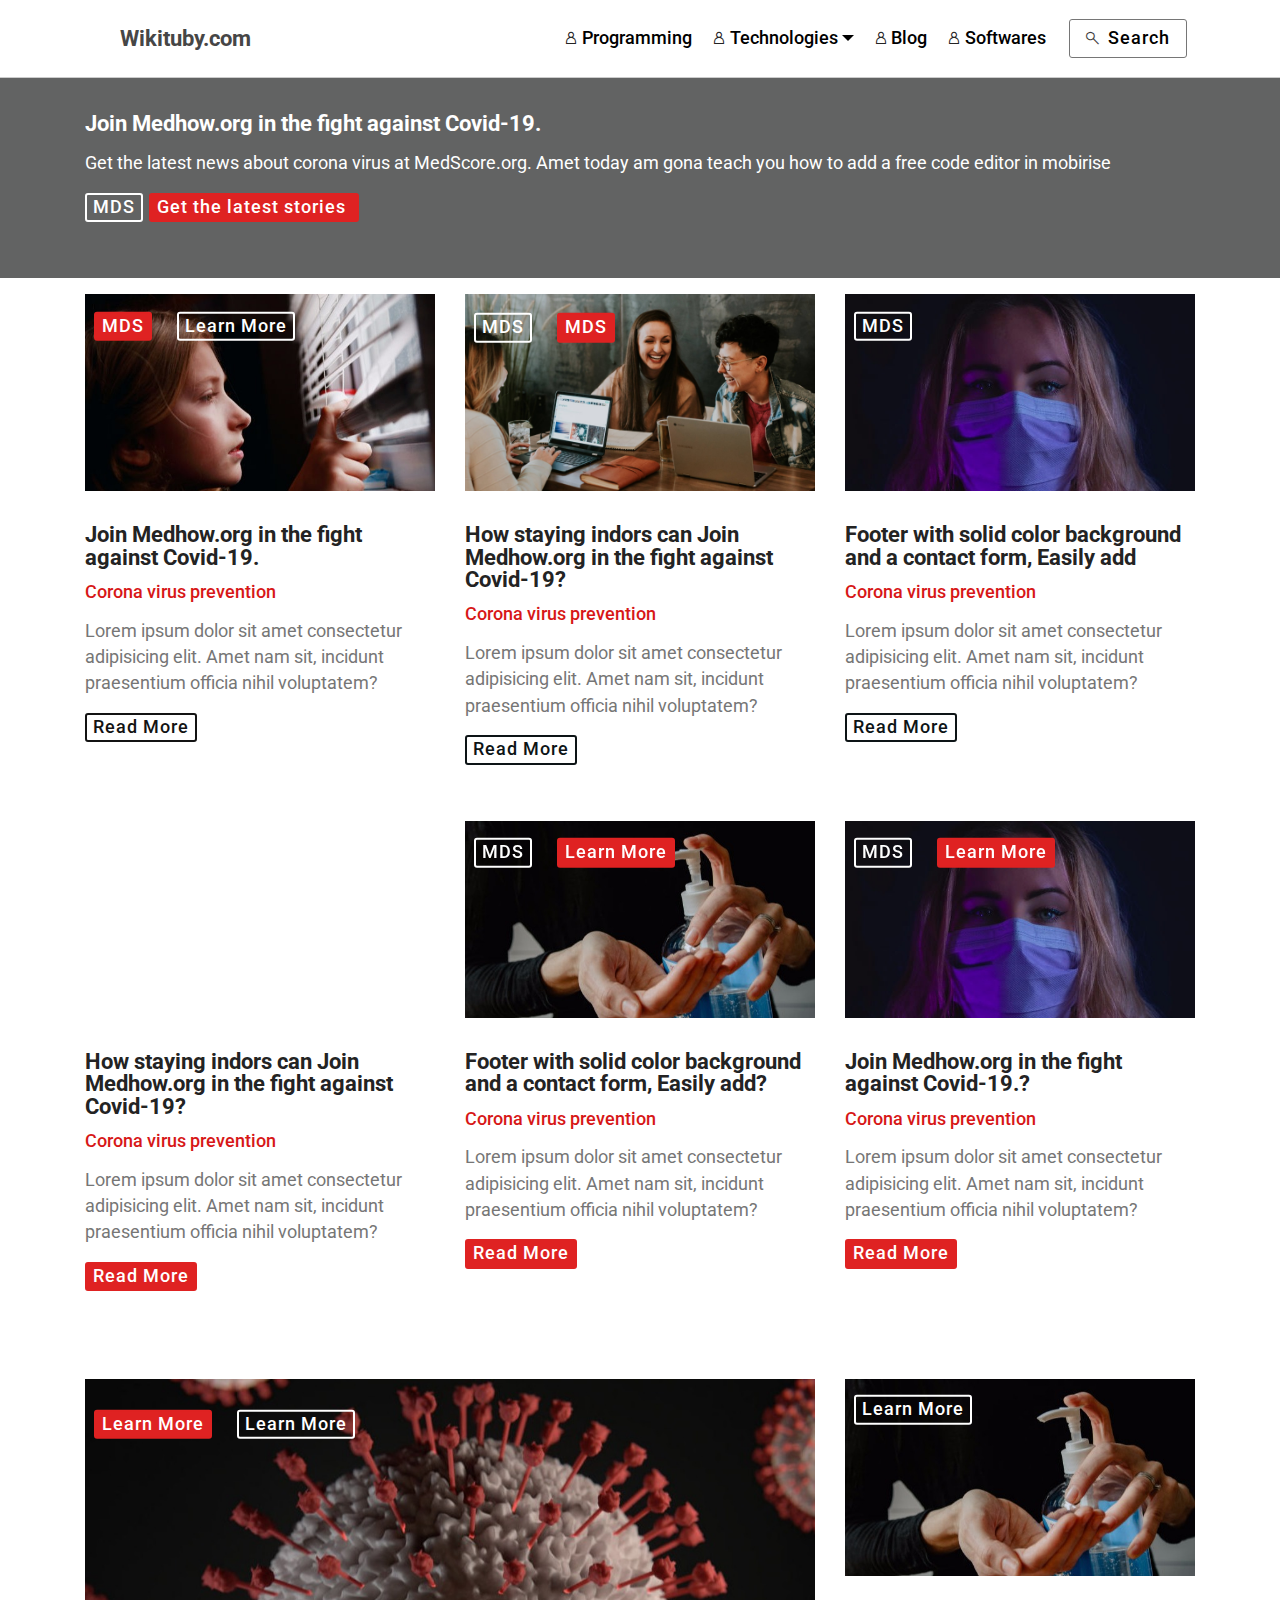
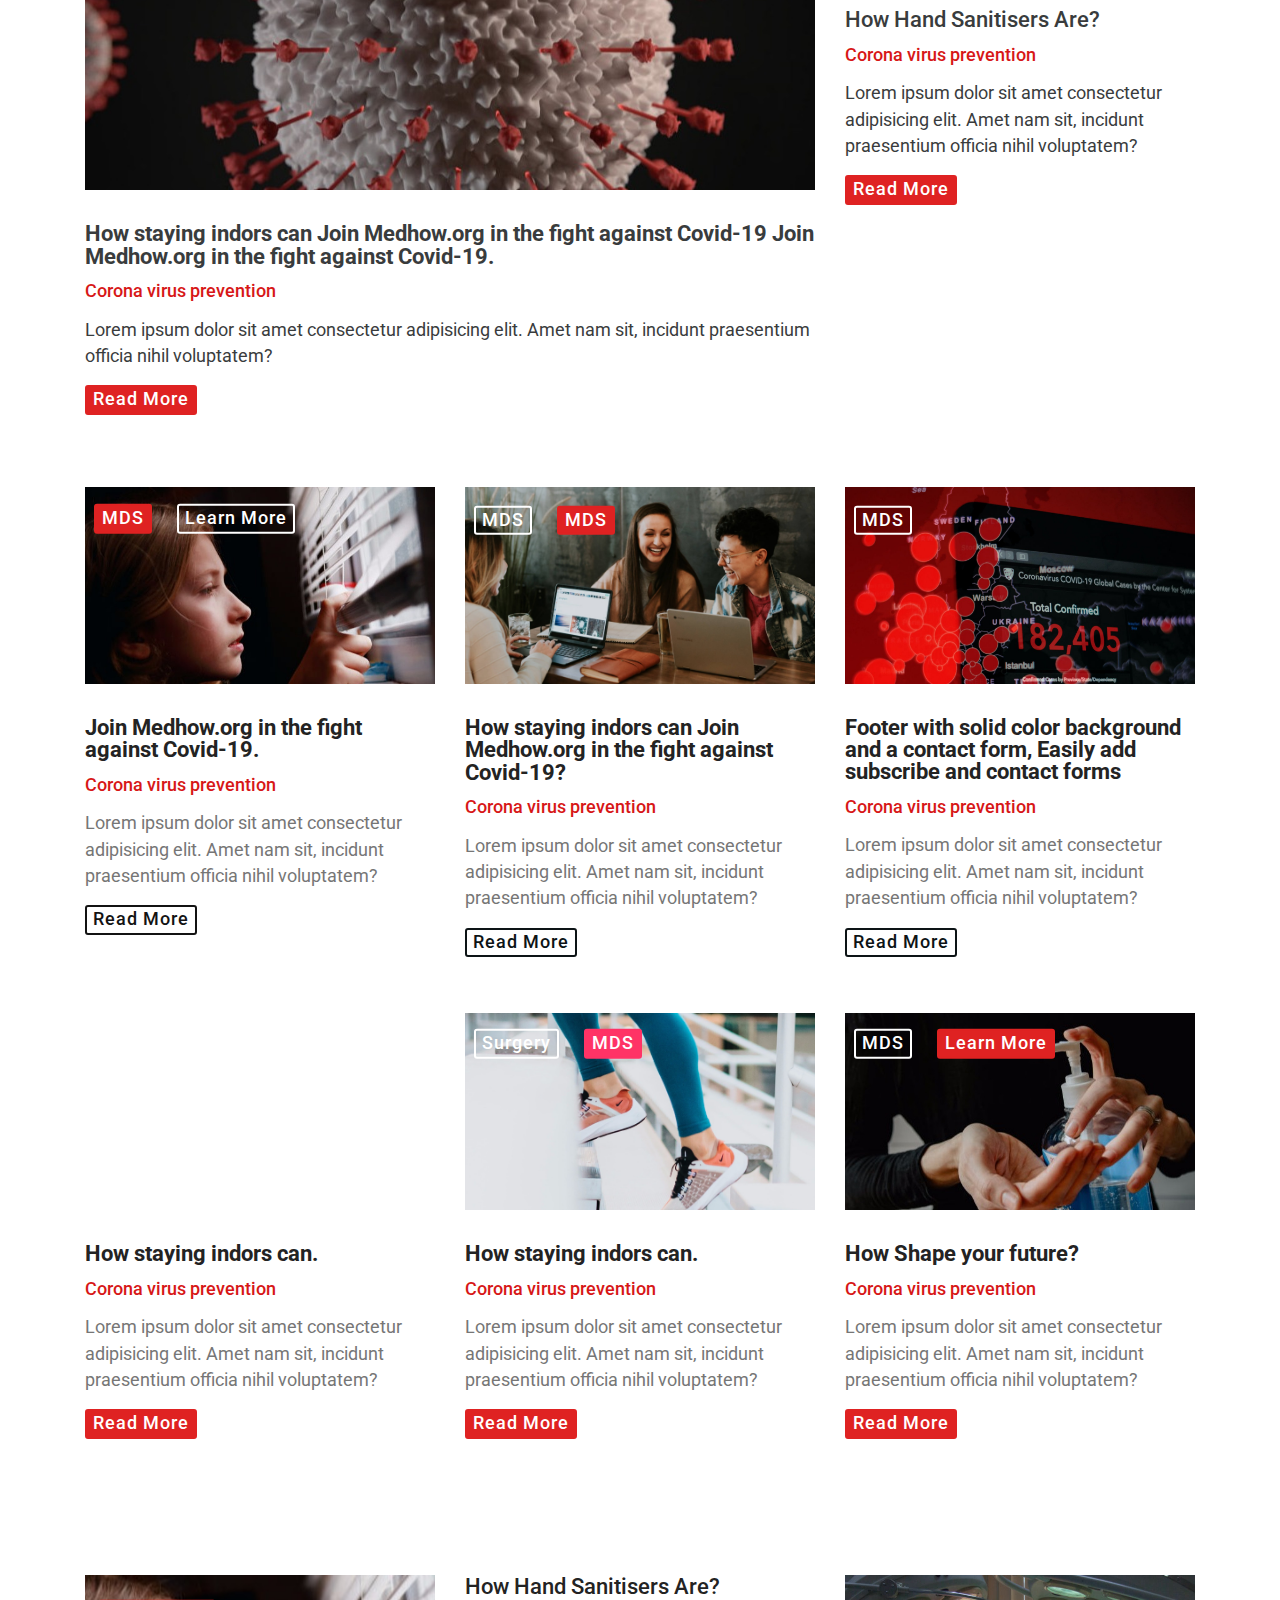
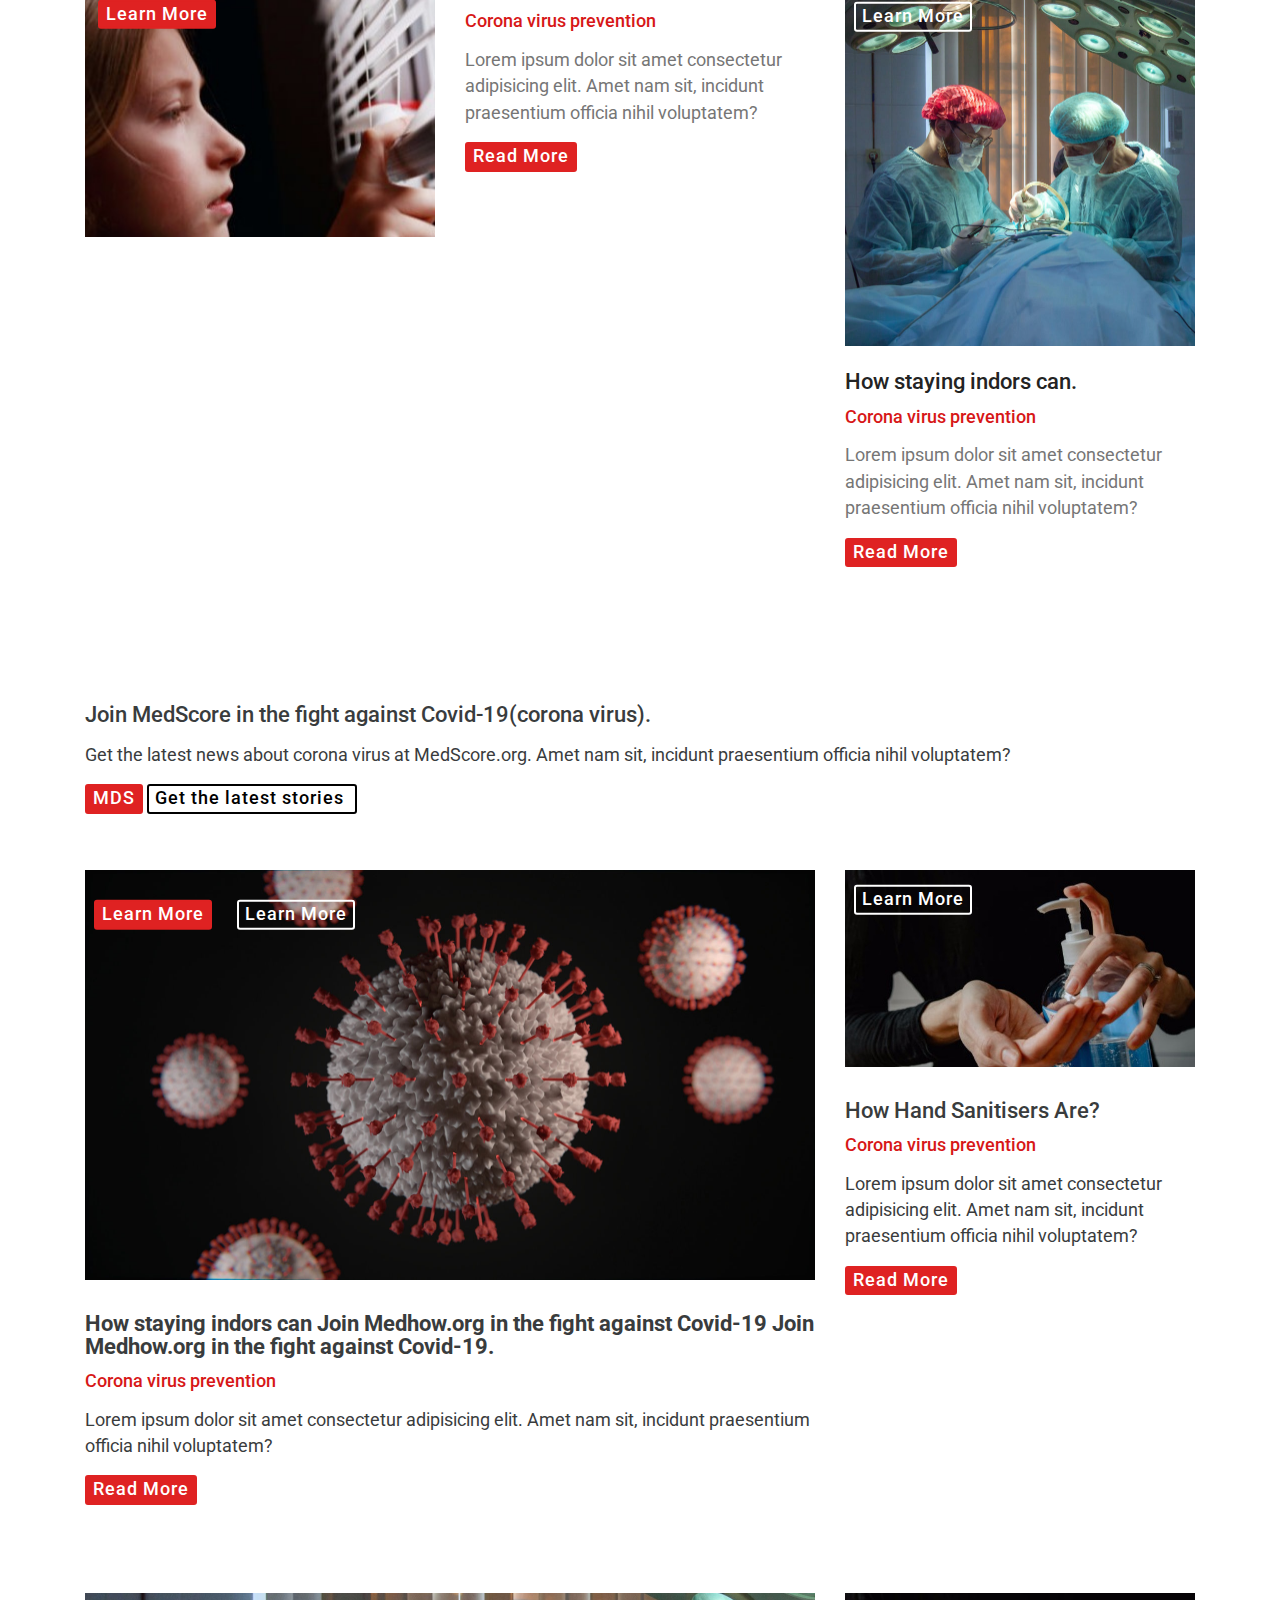
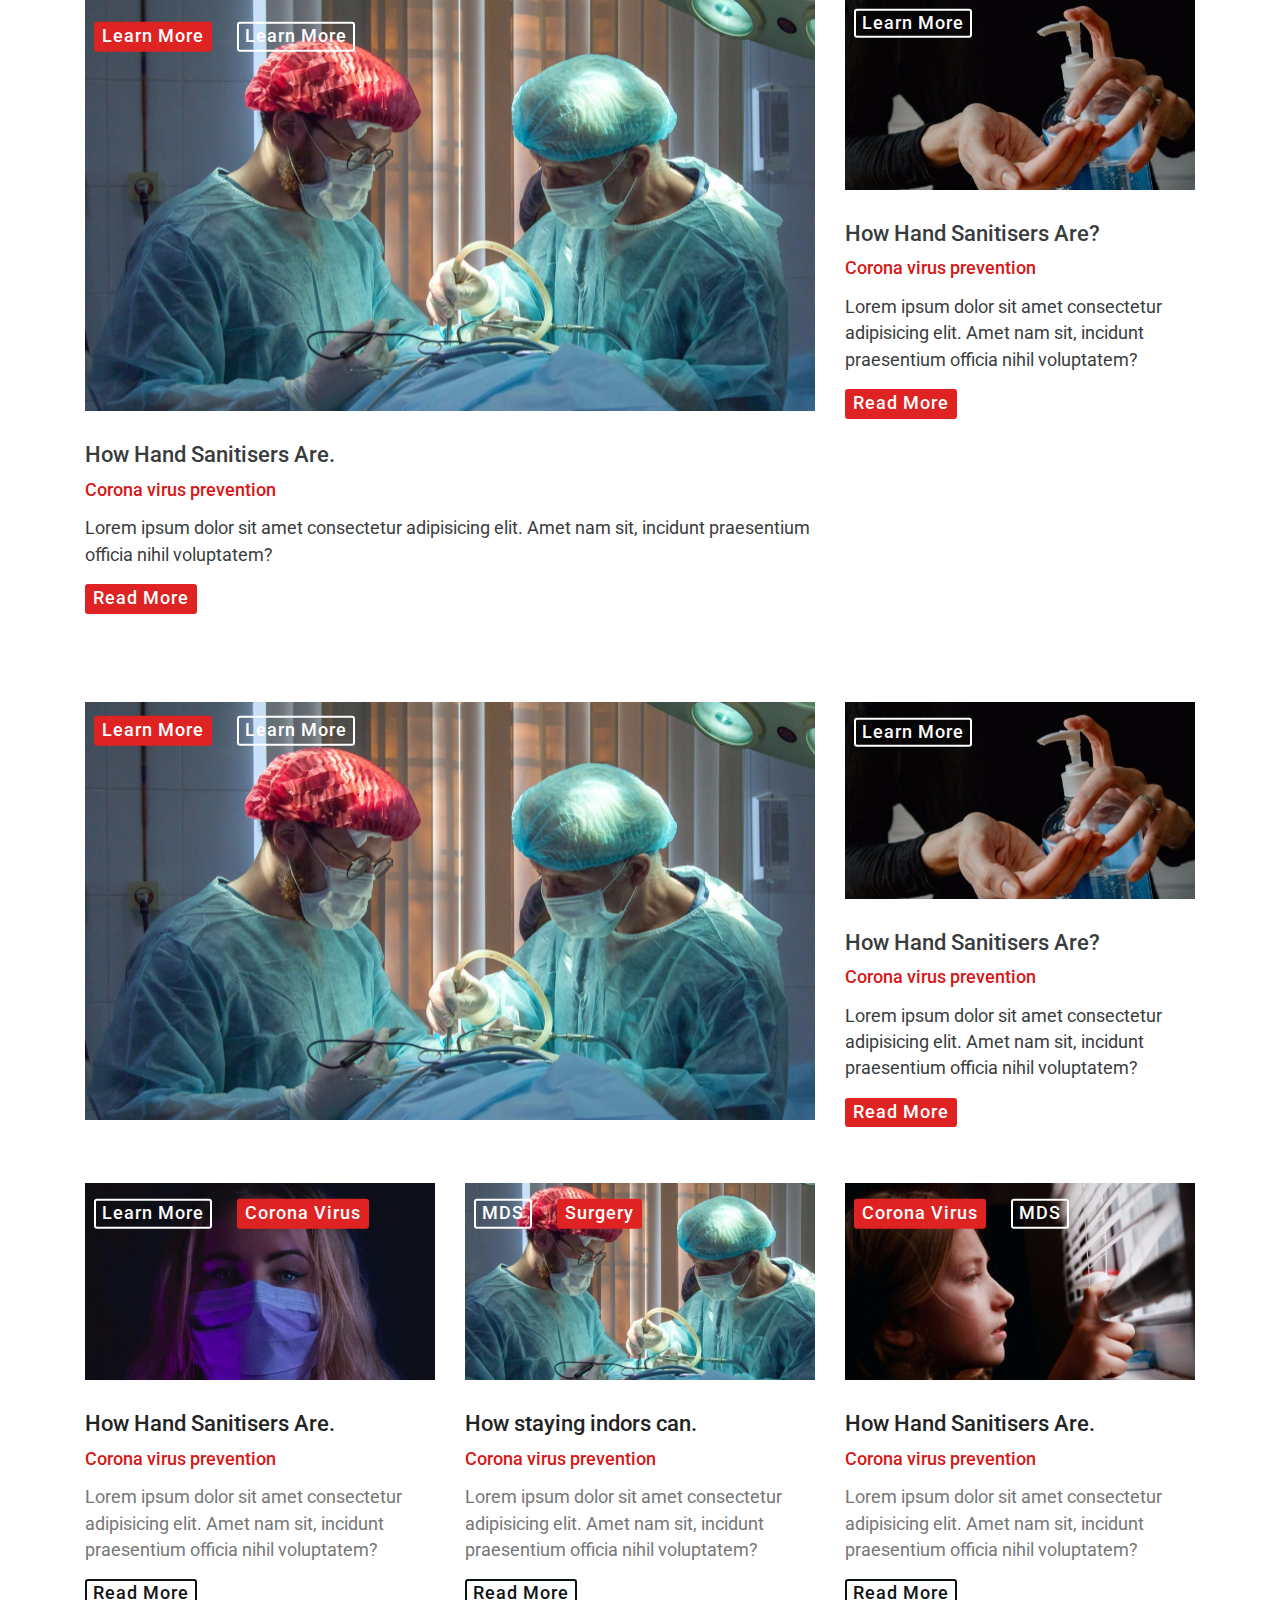
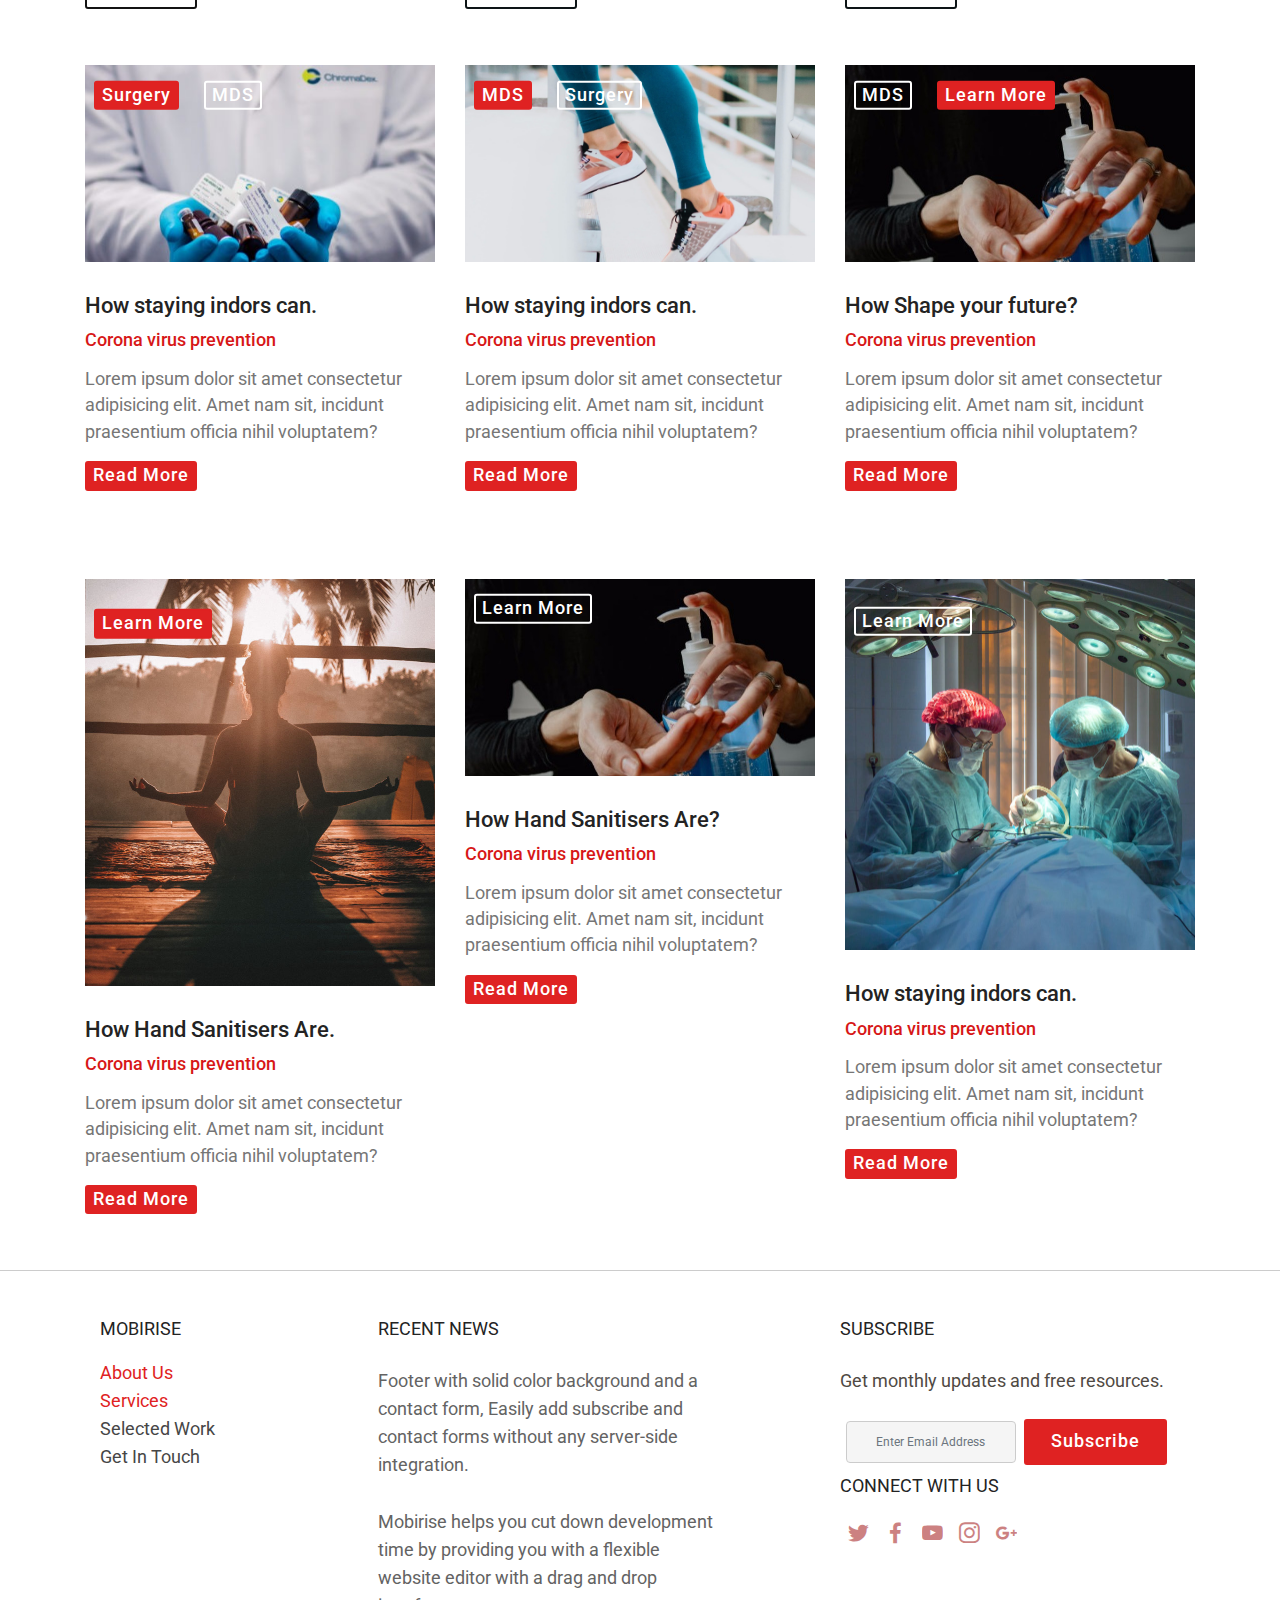
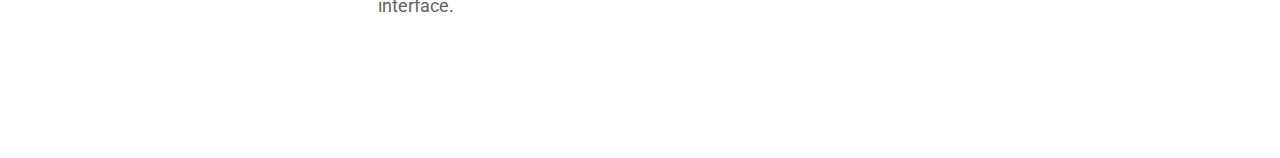
<file: page9.html>
<!DOCTYPE html>
<html  >
<head>
  <!-- Site made with Mobirise Website Builder v4.12.4, https://mobirise.com -->
  <meta charset="UTF-8">
  <meta http-equiv="X-UA-Compatible" content="IE=edge">
  <meta name="generator" content="Mobirise v4.12.4, mobirise.com">
  <meta name="viewport" content="width=device-width, initial-scale=1, minimum-scale=1">
  <link rel="shortcut icon" href="assets/images/ftg-3-128x128.png" type="image/x-icon">
  <meta name="description" content="">
  
  
  <title>Page 9</title>
  <link rel="stylesheet" href="assets/web/assets/mobirise-icons2/mobirise2.css">
  <link rel="stylesheet" href="assets/bootstrap/css/bootstrap.min.css">
  <link rel="stylesheet" href="assets/bootstrap/css/bootstrap-grid.min.css">
  <link rel="stylesheet" href="assets/bootstrap/css/bootstrap-reboot.min.css">
  <link rel="stylesheet" href="assets/socicon/css/styles.css">
  <link rel="stylesheet" href="assets/dropdown/css/style.css">
  <link rel="stylesheet" href="assets/tether/tether.min.css">
  <link rel="stylesheet" href="assets/theme/css/style.css">
  <link rel="preload" as="style" href="assets/mobirise/css/mbr-additional.css"><link rel="stylesheet" href="assets/mobirise/css/mbr-additional.css" type="text/css">
  
  
  
</head>
<body>
  <section class="features19 cid-schrXhncQ6" id="features19-xd">
    
      
    <div class="container"> 
        <div class="row">
            <div class="item features-image col-lg-12 col-md-18 col-sm-36">
                <div class="item-wrapper">
                  
                  
                  
                  
                    <div class="item-content">
                        <h4 class="item-title mbr-fonts-style pb-3 display-1"><strong>Join Medhow.org in the fight against Covid-19.</strong></h4>
                        
                        <p class="item-text display-7" style="color:white;">Get the latest news about corona virus at MedScore.org. Amet
                            today am gona teach you how to add a free code editor in mobirise<br></p>
                    </div>
                     <div class="item-footer pb-2"><a href="" class="btn item-btn btn-white-outline display-4" target="_blank" style="padding-top:4px;padding-right:6px;padding-left:6px;padding-bottom:4px;margin-right:6px;">MDS</a><a href="" class="btn item-btn btn-secondary display-4" target="_blank" style="padding-top:4px;padding-right:6px;padding-left:6px;padding-bottom:4px;">Get the latest stories&nbsp;</a></div> 
                </div>
            </div>
            
           
        </div>
    </div>
</section>

<section class="engine"><a href="https://mobirise.info/b">create a website</a></section><section class="menu cid-schrXkmlNw" once="menu" id="menu1-xe">

    

    <nav class="navbar navbar-expand beta-menu navbar-dropdown align-items-center navbar-fixed-top navbar-toggleable-sm" style="border-bottom:1px solid #cccccc">
      
       <button class="navbar-toggler navbar-toggler-right" type="button" data-toggle="" data-target="#navbarSupportedContent" aria-controls="navbarSupportedContent" aria-expanded="false" aria-label="Toggle navigation">
           <a href="search.html"> <div class="mobi-mbri mobi-mbri-search mbr-iconfont mbr-iconfont-btn" style="color:#5b5b5b;font-size:17px;left:20px;">
                <span></span>
                <span></span>
                <span></span>
                <span></span>
            </div></a>
        </button>
      
      
       <button class="navbar-toggler navbar-toggler-left navbar-toggler-right" type="button" data-toggle="collapse" data-target="#navbarSupportedContent" aria-controls="navbarSupportedContent" aria-expanded="false" aria-label="Toggle navigation">
            <div class="hamburger">
                <span></span>
                <span></span>
                <span></span>
                <span></span>
            </div>
        </button>
      
      
        <div class="menu-logo">
            <div class="navbar-brand navbar-toggler-center">
               
               
                <span class="navbar-caption-wrap"><a class="navbar-caption text-warning display-1" href="index.html" style="margin-left:40px;">Wikituby.com</a></span>
            </div>
        </div>
        <div class="collapse navbar-collapse" id="navbarSupportedContent">
            <ul class="navbar-nav nav-dropdown" data-app-modern-menu="true"><li class="nav-item"><a class="nav-link link text-black display-4" href="page12.html" aria-expanded="false"><span class="mobi-mbri mobi-mbri-user mbr-iconfont mbr-iconfont-btn" style="font-size: 12px; color: rgb(35, 35, 35);"></span>Programming</a></li><li class="nav-item dropdown"><a class="nav-link link dropdown-toggle text-black display-4" href="page12.html" data-toggle="dropdown-submenu" aria-expanded="false"><span class="mobi-mbri mobi-mbri-user mbr-iconfont mbr-iconfont-btn" style="font-size: 12px; color: rgb(35, 35, 35);"></span>Technologies</a><div class="dropdown-menu"><a class="dropdown-item text-black display-4" href="page12.html" style="text-align:left;">Bootstrap</a><a class="dropdown-item text-black display-4" href="page12.html" aria-expanded="false">Wordpress</a><div class="dropdown"><a class="dropdown-item dropdown-toggle text-black display-4" href="page12.html" aria-expanded="false" data-toggle="dropdown-submenu">Blogger</a><div class="dropdown-menu dropdown-submenu"><a class="dropdown-item text-black display-4" href="page12.html" aria-expanded="false">New Item</a></div></div><a class="dropdown-item text-black display-4" href="page12.html" aria-expanded="false">New Item</a></div></li><li class="nav-item"><a class="nav-link link text-black display-4" href="page12.html" aria-expanded="false"><span class="mobi-mbri mobi-mbri-user mbr-iconfont mbr-iconfont-btn" style="font-size: 12px; color: rgb(35, 35, 35);"></span>Blog</a></li><li class="nav-item"><a class="nav-link link text-black display-4" href="page12.html" aria-expanded="false"><span class="mobi-mbri mobi-mbri-user mbr-iconfont mbr-iconfont-btn" style="font-size: 12px; color: rgb(35, 35, 35);"></span>Softwares</a></li></ul>
            <div class="navbar-buttons mbr-section-btn"><a class="btn btn-sm btn-black-outline display-4" href="Search.html" style="border:1px solid #767676;padding-right:16px;padding-left:16px;padding-top:10px;padding-bottom:10px;"><span class="mobi-mbri mobi-mbri-search mbr-iconfont mbr-iconfont-btn" style="font-size: 13px; color: rgb(62, 62, 62);"></span>Search</a></div>
          
          
        </div>
    </nav>
</section>

<section class="features19 cid-schrXniG5u" id="features19-xf">
    
      
    <div class="container"> 
        <div class="row">
            
            <div class="item features-image col-lg-4 col-md-6 col-sm-12">
                <div class="item-wrapper">
                  
                  
                    <div class="item-img card-img">
                      
                     
                        <div class="mbr-section-btn text-left"><a href="https://mobirise.co" class="btn btn-secondary display-4" style="padding-top:4px;padding-right:6px;padding-left:6px;padding-bottom:4px;">MDS</a> <a href="https://mobirise.co" class="btn btn-white-outline display-4" style="padding-top:4px;padding-right:6px;padding-left:6px;padding-bottom:4px;">Learn More</a></div> 
                   
                     
                        <a href="page6.html"><img src="assets/images/sharon-mccutcheon-dw6fp74ahiu-unsplash-2-700x467.jpeg" alt="" title="" data-slide-to="6"></a>
                    </div>
                  
                  
                    <div class="item-content">
                        <h4 class="item-title mbr-fonts-style pb-3 display-5"><strong>Join Medhow.org in the fight against Covid-19.</strong></h4>
                        <h5 class="item-subtitle mbr-fonts-style pb-3 display-7">Corona virus prevention</h5>
                        <p class="item-text display-7">Lorem ipsum dolor sit amet consectetur adipisicing elit. Amet
                            nam sit, incidunt praesentium officia nihil voluptatem?<br></p>
                    </div>
                     <div class="item-footer pb-2"><a href="" class="btn item-btn btn-warning-outline display-4" target="_blank" style="padding-top:4px;padding-right:6px;padding-left:6px;padding-bottom:4px;">Read More</a></div>
                </div>
            </div><div class="item features-image col-lg-4 col-md-6 col-sm-12">
                <div class="item-wrapper">
                  
                  
                    <div class="item-img card-img">
                      
                     
                        <div class="mbr-section-btn text-left"><a href="https://mobirise.co" class="btn btn-white-outline display-4" style="padding-top:4px;padding-right:6px;padding-left:6px;padding-bottom:4px;">MDS</a> <a href="https://mobirise.co" class="btn btn-secondary display-4" style="padding-top:4px;padding-right:6px;padding-left:6px;padding-bottom:4px;">MDS</a></div> 
                   
                     
                        <img src="assets/images/brooke-cagle-g1kr4ozfoac-unsplash-1-2000x1333.jpeg" alt="" title="" data-slide-to="1">
                    </div>
                  
                  
                    <div class="item-content">
                        <h4 class="item-title mbr-fonts-style pb-3 display-5"><strong>How staying indors can Join Medhow.org in the fight against Covid-19?</strong></h4>
                        <h5 class="item-subtitle mbr-fonts-style pb-3 display-7">Corona virus prevention</h5>
                        <p class="item-text display-7">Lorem ipsum dolor sit amet consectetur adipisicing elit. Amet
                            nam sit, incidunt praesentium officia nihil voluptatem?<br></p>
                    </div>
                     <div class="item-footer pb-2"><a href="" class="btn item-btn btn-info-outline display-4" target="_blank" style="padding-top:4px;padding-right:6px;padding-left:6px;padding-bottom:4px;">Read More</a></div>
                </div>
            </div><div class="item features-image col-lg-4 col-md-6 col-sm-12">
                <div class="item-wrapper">
                     <div class="item-img card-img">
                      
                       <div class="mbr-section-btn text-left"><a href="https://mobirise.co" class="btn btn-white-outline display-4" style="padding-top:4px;padding-right:6px;padding-left:6px;padding-bottom:4px;">MDS</a></div> 
                        <a href="page6.html"><img src="assets/images/luke-jones-ympc-avl-7g-unsplash-700x736.jpeg" alt="" title="" data-slide-to="2"></a>
                    </div>
                    <div class="item-content">
                        <h4 class="item-title mbr-fonts-style pb-3 display-5"><strong>Footer with solid color background and a contact form, Easily add</strong></h4>
                        <h5 class="item-subtitle mbr-fonts-style pb-3 display-7">Corona virus prevention</h5>
                        <p class="item-text display-7">Lorem ipsum dolor sit amet consectetur adipisicing elit. Amet
                            nam sit, incidunt praesentium officia nihil voluptatem?<br></p>
                    </div>
                     <div class="item-footer pb-2"><a href="page6.html" class="btn item-btn btn-info-outline display-4" target="_blank" style="padding-top:4px;padding-right:6px;padding-left:6px;padding-bottom:4px;">Read More</a></div>
                </div>
            </div><div class="item features-image col-lg-4 col-md-6 col-sm-12">
                <div class="item-wrapper">
                       
                  <figure class="mbr-figure align-center">
                    
                      <div class="mbr-section-btn text-left"><a href="https://mobirise.co" class="btn btn-white-outline display-4" style="padding-top:4px;padding-right:6px;padding-left:6px;padding-bottom:4px;">MDS</a></div> 
        <div class="video-block">
            <div><iframe class="mbr-embedded-video" src="https://www.youtube.com/embed/uNCr7NdOJgw?rel=0&amp;amp;showinfo=0&amp;autoplay=0&amp;loop=0" width="1280" height="720" frameborder="0" allowfullscreen></iframe></div>
        </div>
    </figure>
                    <div class="item-content">
                        <h4 class="item-title mbr-fonts-style pb-3 display-5"><strong>How staying indors can Join Medhow.org in the fight against Covid-19?</strong></h4>
                        <h5 class="item-subtitle mbr-fonts-style pb-3 display-7">Corona virus prevention</h5>
                        <p class="item-text display-7">Lorem ipsum dolor sit amet consectetur adipisicing elit. Amet
                            nam sit, incidunt praesentium officia nihil voluptatem?<br></p>
                    </div>
                     <div class="item-footer pb-2"><a href="" class="btn item-btn btn-secondary display-4" target="_blank" style="padding-top:4px;padding-right:6px;padding-left:6px;padding-bottom:4px;">Read More</a></div>
                </div>
            </div><div class="item features-image col-lg-4 col-md-6 col-sm-12">
                <div class="item-wrapper">
                    <div class="item-img card-img">
                      <div class="mbr-section-btn text-left"><a href="https://mobirise.co" class="btn btn-white-outline display-4" style="padding-top:4px;padding-right:6px;padding-left:6px;padding-bottom:4px;">MDS</a> <a href="https://mobirise.co" class="btn btn-secondary display-4" style="padding-top:4px;padding-right:6px;padding-left:6px;padding-bottom:4px;">Learn More</a></div> 
                        <img src="assets/images/kelly-sikkema-tdtwc11xjuu-unsplash-2-700x461.jpeg" alt="" title="" data-slide-to="4">
                    </div>
                    <div class="item-content">
                        <h4 class="item-title mbr-fonts-style pb-3 display-5"><strong>Footer with solid color background and a contact form, Easily add?</strong></h4>
                        <h5 class="item-subtitle mbr-fonts-style pb-3 display-7">Corona virus prevention</h5>
                        <p class="item-text display-7">Lorem ipsum dolor sit amet consectetur adipisicing elit. Amet
                            nam sit, incidunt praesentium officia nihil voluptatem?&nbsp;<br></p>
                    </div>
                    <div class="item-footer pb-2"><a href="" class="btn item-btn btn-secondary display-4" target="_blank" style="padding-top:4px;padding-right:6px;padding-left:6px;padding-bottom:4px;">Read More</a></div>
                </div>
              
         
              
              
              
              
              
              
            </div><div class="item features-image col-lg-4 col-md-6 col-sm-12">
                <div class="item-wrapper">
                    <div class="item-img card-img">
                      <div class="mbr-section-btn text-left"><a href="https://mobirise.co" class="btn btn-white-outline display-4" style="padding-top:4px;padding-right:6px;padding-left:6px;padding-bottom:4px;">MDS</a> <a href="https://mobirise.co" class="btn btn-secondary display-4" style="padding-top:4px;padding-right:6px;padding-left:6px;padding-bottom:4px;">Learn More</a></div> 
                        <img src="assets/images/luke-jones-ympc-avl-7g-unsplash-700x736.jpeg" alt="" title="" data-slide-to="5">
                    </div>
                    <div class="item-content">
                        <h4 class="item-title mbr-fonts-style pb-3 display-5"><strong>Join Medhow.org in the fight against Covid-19.?</strong></h4>
                        <h5 class="item-subtitle mbr-fonts-style pb-3 display-7">Corona virus prevention</h5>
                        <p class="item-text display-7">Lorem ipsum dolor sit amet consectetur adipisicing elit. Amet
                            nam sit, incidunt praesentium officia nihil voluptatem?&nbsp;<br></p>
                    </div>
                    <div class="item-footer pb-2"><a href="" class="btn item-btn btn-secondary display-4" target="_blank" style="padding-top:4px;padding-right:6px;padding-left:6px;padding-bottom:4px;">Read More</a></div>
                </div>
              
         
              
              
              
              
              
              
            </div>
            
        </div>
    </div>
</section>

<section class="features19 cid-schrXrUzDt" id="features19-xg">
    
      
    <div class="container"> 
        <div class="row">
            
            <div class="item features-image col-lg-8 col-md-12 col-sm-24">
                <div class="item-wrapper">
                  
                  
                    <div class="item-img card-img">
                     
                     
                        <div class="mbr-section-btn text-left"><a href="https://mobirise.co" class="btn btn-secondary display-4" style="padding-top:4px;padding-right:6px;padding-left:6px;padding-bottom:4px;">Learn More</a> <a href="https://mobirise.co" class="btn btn-white-outline display-4" style="padding-top:4px;padding-right:6px;padding-left:6px;padding-bottom:4px;">Learn More</a></div> 
                     
                        <img src="assets/images/viktor-forgacs-fcdqdjum6b4-unsplash-1-1460x821.jpeg" alt="" title="" data-slide-to="0">
                    </div>
                  
                  
                    <div class="item-content">
                        <h4 class="item-title mbr-fonts-style pb-3 display-5"><strong>How staying indors can Join Medhow.org in the fight against Covid-19 Join Medhow.org in the fight against Covid-19.</strong></h4>
                        <h5 class="item-subtitle mbr-fonts-style pb-3 display-7">Corona virus prevention</h5>
                        <p class="item-text display-7" style="color:#393c3d">Lorem ipsum dolor sit amet consectetur adipisicing elit. Amet
                            nam sit, incidunt praesentium officia nihil voluptatem?<br></p>
                    </div>
                 <div class="item-footer pb-2"><a href="" class="btn item-btn btn-secondary display-4" target="_blank" style="padding-top:4px;padding-right:6px;padding-left:6px;padding-bottom:4px;">Read More</a></div>
                </div>
            </div><div class="item features-image col-lg-4 col-md-6 col-sm-12">
                <div class="item-wrapper">
                    <div class="item-img card-img">
                      <div class="mbr-section-btn text-left"><a href="https://mobirise.co" class="btn btn-white-outline display-4" style="padding-top:4px;padding-right:6px;padding-left:6px;padding-bottom:4px;">Learn More</a></div> 
                        <img src="assets/images/kelly-sikkema-tdtwc11xjuu-unsplash-2-700x461.jpeg" alt="" title="" data-slide-to="1">
                    </div>
                    <div class="item-content">
                        <h4 class="item-title mbr-fonts-style pb-3 display-5">How Hand Sanitisers Are?</h4>
                        <h5 class="item-subtitle mbr-fonts-style pb-3 display-7">Corona virus prevention</h5>
                        <p class="item-text display-7" style="color:#393c3d">Lorem ipsum dolor sit amet consectetur adipisicing elit. Amet
                            nam sit, incidunt praesentium officia nihil voluptatem?&nbsp;<br></p>
                    </div>
                    <div class="item-footer pb-2"><a href="" class="btn item-btn btn-secondary display-4" target="_blank" style="padding-top:4px;padding-right:6px;padding-left:6px;padding-bottom:4px;">Read More</a></div>
                </div>
            </div>
            
        </div>
    </div>
</section>

<section class="features19 cid-schrXuHflf" id="features19-xh">
    
      
    <div class="container"> 
        <div class="row">
            
            <div class="item features-image col-lg-4 col-md-6 col-sm-12">
                <div class="item-wrapper">
                  
                  
                    <div class="item-img card-img">
                      
                     
                        <div class="mbr-section-btn text-left"><a href="https://mobirise.co" class="btn btn-secondary display-4" style="padding-top:4px;padding-right:6px;padding-left:6px;padding-bottom:4px;">MDS</a> <a href="https://mobirise.co" class="btn btn-white-outline display-4" style="padding-top:4px;padding-right:6px;padding-left:6px;padding-bottom:4px;">Learn More</a></div> 
                   
                     
                        <a href="page6.html"><img src="assets/images/sharon-mccutcheon-dw6fp74ahiu-unsplash-2-700x467.jpeg" alt="" title="" data-slide-to="6"></a>
                    </div>
                  
                  
                    <div class="item-content">
                        <h4 class="item-title mbr-fonts-style pb-3 display-5"><strong>Join Medhow.org in the fight against Covid-19.</strong></h4>
                        <h5 class="item-subtitle mbr-fonts-style pb-3 display-7">Corona virus prevention</h5>
                        <p class="item-text display-7">Lorem ipsum dolor sit amet consectetur adipisicing elit. Amet
                            nam sit, incidunt praesentium officia nihil voluptatem?<br></p>
                    </div>
                     <div class="item-footer pb-2"><a href="" class="btn item-btn btn-warning-outline display-4" target="_blank" style="padding-top:4px;padding-right:6px;padding-left:6px;padding-bottom:4px;">Read More</a></div>
                </div>
            </div><div class="item features-image col-lg-4 col-md-6 col-sm-12">
                <div class="item-wrapper">
                  
                  
                    <div class="item-img card-img">
                      
                     
                        <div class="mbr-section-btn text-left"><a href="https://mobirise.co" class="btn btn-white-outline display-4" style="padding-top:4px;padding-right:6px;padding-left:6px;padding-bottom:4px;">MDS</a> <a href="https://mobirise.co" class="btn btn-secondary display-4" style="padding-top:4px;padding-right:6px;padding-left:6px;padding-bottom:4px;">MDS</a></div> 
                   
                     
                        <img src="assets/images/brooke-cagle-g1kr4ozfoac-unsplash-1-2000x1333.jpeg" alt="" title="" data-slide-to="1">
                    </div>
                  
                  
                    <div class="item-content">
                        <h4 class="item-title mbr-fonts-style pb-3 display-5"><strong>How staying indors can Join Medhow.org in the fight against Covid-19?</strong></h4>
                        <h5 class="item-subtitle mbr-fonts-style pb-3 display-7">Corona virus prevention</h5>
                        <p class="item-text display-7">Lorem ipsum dolor sit amet consectetur adipisicing elit. Amet
                            nam sit, incidunt praesentium officia nihil voluptatem?<br></p>
                    </div>
                     <div class="item-footer pb-2"><a href="" class="btn item-btn btn-info-outline display-4" target="_blank" style="padding-top:4px;padding-right:6px;padding-left:6px;padding-bottom:4px;">Read More</a></div>
                </div>
            </div><div class="item features-image col-lg-4 col-md-6 col-sm-12">
                <div class="item-wrapper">
                     <div class="item-img card-img">
                      
                       <div class="mbr-section-btn text-left"><a href="https://mobirise.co" class="btn btn-white-outline display-4" style="padding-top:4px;padding-right:6px;padding-left:6px;padding-bottom:4px;">MDS</a></div> 
                        <a href="page6.html"><img src="assets/images/brian-mcgowan-gkpszaelzf8-unsplash-1650x1100.jpeg" alt="" title="" data-slide-to="2"></a>
                    </div>
                    <div class="item-content">
                        <h4 class="item-title mbr-fonts-style pb-3 display-5"><strong>Footer with solid color background and a contact form, Easily add subscribe and contact forms</strong></h4>
                        <h5 class="item-subtitle mbr-fonts-style pb-3 display-7">Corona virus prevention</h5>
                        <p class="item-text display-7">Lorem ipsum dolor sit amet consectetur adipisicing elit. Amet
                            nam sit, incidunt praesentium officia nihil voluptatem?<br></p>
                    </div>
                     <div class="item-footer pb-2"><a href="page6.html" class="btn item-btn btn-info-outline display-4" target="_blank" style="padding-top:4px;padding-right:6px;padding-left:6px;padding-bottom:4px;">Read More</a></div>
                </div>
            </div><div class="item features-image col-lg-4 col-md-6 col-sm-12">
                <div class="item-wrapper">
                       
                  <figure class="mbr-figure align-center">
                    
                      <div class="mbr-section-btn text-left"><a href="https://mobirise.co" class="btn btn-white-outline display-4" style="padding-top:4px;padding-right:6px;padding-left:6px;padding-bottom:4px;">MDS</a></div> 
        <div class="video-block">
            <div><iframe class="mbr-embedded-video" src="https://www.youtube.com/embed/uNCr7NdOJgw?rel=0&amp;amp;showinfo=0&amp;autoplay=0&amp;loop=0" width="1280" height="720" frameborder="0" allowfullscreen></iframe></div>
        </div>
    </figure>
                    <div class="item-content">
                        <h4 class="item-title mbr-fonts-style pb-3 display-5"><strong>How staying indors can.</strong></h4>
                        <h5 class="item-subtitle mbr-fonts-style pb-3 display-7">Corona virus prevention</h5>
                        <p class="item-text display-7">Lorem ipsum dolor sit amet consectetur adipisicing elit. Amet
                            nam sit, incidunt praesentium officia nihil voluptatem?<br></p>
                    </div>
                     <div class="item-footer pb-2"><a href="" class="btn item-btn btn-secondary display-4" target="_blank" style="padding-top:4px;padding-right:6px;padding-left:6px;padding-bottom:4px;">Read More</a></div>
                </div>
            </div><div class="item features-image col-lg-4 col-md-6 col-sm-12">
                <div class="item-wrapper">
                     <div class="item-img card-img">
                      
                       <div class="mbr-section-btn text-left"><a href="https://mobirise.co" class="btn btn-white-outline display-4" style="padding-top:4px;padding-right:6px;padding-left:6px;padding-bottom:4px;">Surgery</a> <a href="https://mobirise.co" class="btn btn-primary display-4" style="padding-top:4px;padding-right:6px;padding-left:6px;padding-bottom:4px;">MDS</a></div> 
                        <img src="assets/images/tyler-nix-y1drf0y3oe0-unsplash-1974x2961.jpeg" alt="" title="" data-slide-to="3">
                    </div>
                    <div class="item-content">
                        <h4 class="item-title mbr-fonts-style pb-3 display-5"><strong>How staying indors can.</strong></h4>
                        <h5 class="item-subtitle mbr-fonts-style pb-3 display-7">Corona virus prevention</h5>
                        <p class="item-text display-7">Lorem ipsum dolor sit amet consectetur adipisicing elit. Amet
                            nam sit, incidunt praesentium officia nihil voluptatem?<br></p>
                    </div>
                     <div class="item-footer pb-2"><a href="" class="btn item-btn btn-secondary display-4" target="_blank" style="padding-top:4px;padding-right:6px;padding-left:6px;padding-bottom:4px;">Read More</a></div>
                </div>
            </div><div class="item features-image col-lg-4 col-md-6 col-sm-12">
                <div class="item-wrapper">
                    <div class="item-img card-img">
                      <div class="mbr-section-btn text-left"><a href="https://mobirise.co" class="btn btn-white-outline display-4" style="padding-top:4px;padding-right:6px;padding-left:6px;padding-bottom:4px;">MDS</a> <a href="https://mobirise.co" class="btn btn-secondary display-4" style="padding-top:4px;padding-right:6px;padding-left:6px;padding-bottom:4px;">Learn More</a></div> 
                        <img src="assets/images/kelly-sikkema-tdtwc11xjuu-unsplash-1-700x461.jpeg" alt="" title="" data-slide-to="4">
                    </div>
                    <div class="item-content">
                        <h4 class="item-title mbr-fonts-style pb-3 display-5"><strong>How Shape your future?</strong></h4>
                        <h5 class="item-subtitle mbr-fonts-style pb-3 display-7">Corona virus prevention</h5>
                        <p class="item-text display-7">Lorem ipsum dolor sit amet consectetur adipisicing elit. Amet
                            nam sit, incidunt praesentium officia nihil voluptatem?&nbsp;<br></p>
                    </div>
                    <div class="item-footer pb-2"><a href="" class="btn item-btn btn-secondary display-4" target="_blank" style="padding-top:4px;padding-right:6px;padding-left:6px;padding-bottom:4px;">Read More</a></div>
                </div>
              
         
              
              
              
              
              
              
            </div>
            
        </div>
    </div>
</section>

<section class="features19 cid-schrXzmaDz" id="features19-xi">
    
      
    <div class="container"> 
        <div class="row">
            
            <div class="item features-image col-lg-4 col-md-6 col-sm-12">
                <div class="item-wrapper">
                  
                  
                    <div class="item-img card-img">
                     
                     
                        <div class="mbr-section-btn-16 text-left"><a href="https://mobirise.co" class="btn btn-secondary display-4" style="padding-top:4px;padding-right:6px;padding-left:6px;padding-bottom:4px;">Learn More</a></div> 
                     
                        <img src="assets/images/sharon-mccutcheon-dw6fp74ahiu-unsplash-4-700x467.jpeg" alt="" title="" data-slide-to="0">
                    </div>
                  
                    
                </div>
            </div><div class="item features-image col-lg-4 col-md-6 col-sm-12">
                <div class="item-wrapper">
                   
                    <div class="item-content">
                        <h4 class="item-title mbr-fonts-style pb-3 display-5">How Hand Sanitisers Are?</h4>
                        <h5 class="item-subtitle mbr-fonts-style pb-3 display-7">Corona virus prevention</h5>
                        <p class="item-text display-7">Lorem ipsum dolor sit amet consectetur adipisicing elit. Amet
                            nam sit, incidunt praesentium officia nihil voluptatem?&nbsp;<br></p>
                    </div>
                    <div class="item-footer pb-2"><a href="" class="btn item-btn btn-secondary display-4" target="_blank" style="padding-top:4px;padding-right:6px;padding-left:6px;padding-bottom:4px;">Read More</a></div>
                </div>
            </div>
            <div class="item features-image col-lg-4 col-md-6 col-sm-12">
                <div class="item-wrapper">
                    <div class="item-img card-img">
                      
                       <div class="mbr-section-btn text-left"><a href="https://mobirise.co" class="btn btn-white-outline display-4" style="padding-top:4px;padding-right:6px;padding-left:6px;padding-bottom:4px;">Learn More</a></div> 
                        <img src="assets/images/olga-guryanova-tmfeatbss4s-unsplash-700x743.jpg" alt="" title="" data-slide-to="2">
                    </div><br>
                    <div class="item-content">
                        <h4 class="item-title mbr-fonts-style pb-3 display-5">How staying indors can.</h4>
                        <h5 class="item-subtitle mbr-fonts-style pb-3 display-7">Corona virus prevention</h5>
                        <p class="item-text display-7">Lorem ipsum dolor sit amet consectetur adipisicing elit. Amet
                            nam sit, incidunt praesentium officia nihil voluptatem?<br></p>
                    </div>
                     <div class="item-footer pb-2"><a href="" class="btn item-btn btn-secondary display-4" target="_blank" style="padding-top:4px;padding-right:6px;padding-left:6px;padding-bottom:4px;">Read More</a></div>
                </div>
            </div>
        </div>
    </div>
</section>

<section class="features19 cid-schrXBGWU1" id="features19-xj">
    
      
    <div class="container"> 
        <div class="row">
            <div class="item features-image col-lg-12 col-md-18 col-sm-36">
                <div class="item-wrapper">
                  
                  
                  
                  
                    <div class="item-content">
                        <h4 class="item-title mbr-fonts-style pb-3 display-5">Join MedScore in the fight against Covid-19(corona virus).</h4>
                        
                        <p class="item-text display-7" style="color:#393c3d;">Get the latest news about corona virus at MedScore.org. Amet
                            nam sit, incidunt praesentium officia nihil voluptatem?<br></p>
                    </div>
      <div class="item-footer pb-2"><a href="" class="btn item-btn btn-secondary display-4" target="_blank" style="padding-top:4px;padding-right:6px;padding-left:6px;padding-bottom:4px;margin-right:4px;">MDS</a><a href="" class="btn item-btn btn-black-outline display-4" target="_blank" style="padding-top:4px;padding-right:6px;padding-left:6px;padding-bottom:4px;">Get the latest stories&nbsp;</a></div> 
                </div>
           
            </div>
            
           
        </div>
    </div>
</section>

<section class="features19 cid-schrXDSxmh" id="features19-xk">
    
      
    <div class="container"> 
        <div class="row">
            
            <div class="item features-image col-lg-8 col-md-12 col-sm-24">
                <div class="item-wrapper">
                  
                  
                    <div class="item-img card-img">
                     
                     
                        <div class="mbr-section-btn text-left"><a href="https://mobirise.co" class="btn btn-secondary display-4" style="padding-top:4px;padding-right:6px;padding-left:6px;padding-bottom:4px;">Learn More</a> <a href="https://mobirise.co" class="btn btn-white-outline display-4" style="padding-top:4px;padding-right:6px;padding-left:6px;padding-bottom:4px;">Learn More</a></div> 
                     
                        <img src="assets/images/viktor-forgacs-fcdqdjum6b4-unsplash-1460x821.jpg" alt="" title="" data-slide-to="0">
                    </div>
                  
                  
                    <div class="item-content">
                        <h4 class="item-title mbr-fonts-style pb-3 display-5"><strong>How staying indors can Join Medhow.org in the fight against Covid-19 Join Medhow.org in the fight against Covid-19.</strong></h4>
                        <h5 class="item-subtitle mbr-fonts-style pb-3 display-7">Corona virus prevention</h5>
                        <p class="item-text display-7" style="color:#393c3d">Lorem ipsum dolor sit amet consectetur adipisicing elit. Amet
                            nam sit, incidunt praesentium officia nihil voluptatem?<br></p>
                    </div>
                 <div class="item-footer pb-2"><a href="" class="btn item-btn btn-secondary display-4" target="_blank" style="padding-top:4px;padding-right:6px;padding-left:6px;padding-bottom:4px;">Read More</a></div>
                </div>
            </div><div class="item features-image col-lg-4 col-md-6 col-sm-12">
                <div class="item-wrapper">
                    <div class="item-img card-img">
                      <div class="mbr-section-btn text-left"><a href="https://mobirise.co" class="btn btn-white-outline display-4" style="padding-top:4px;padding-right:6px;padding-left:6px;padding-bottom:4px;">Learn More</a></div> 
                        <img src="assets/images/kelly-sikkema-tdtwc11xjuu-unsplash-1-700x461.jpeg" alt="" title="" data-slide-to="1">
                    </div>
                    <div class="item-content">
                        <h4 class="item-title mbr-fonts-style pb-3 display-5">How Hand Sanitisers Are?</h4>
                        <h5 class="item-subtitle mbr-fonts-style pb-3 display-7">Corona virus prevention</h5>
                        <p class="item-text display-7" style="color:#393c3d">Lorem ipsum dolor sit amet consectetur adipisicing elit. Amet
                            nam sit, incidunt praesentium officia nihil voluptatem?&nbsp;<br></p>
                    </div>
                    <div class="item-footer pb-2"><a href="" class="btn item-btn btn-secondary display-4" target="_blank" style="padding-top:4px;padding-right:6px;padding-left:6px;padding-bottom:4px;">Read More</a></div>
                </div>
            </div>
            
        </div>
    </div>
</section>

<section class="features19 cid-schrXGdQuV" id="features19-xl">
    
      
    <div class="container"> 
        <div class="row">
            
            <div class="item features-image col-lg-8 col-md-12 col-sm-24">
                <div class="item-wrapper">
                  
                  
                    <div class="item-img card-img">
                     
                     
                        <div class="mbr-section-btn text-left"><a href="https://mobirise.co" class="btn btn-secondary display-4" style="padding-top:4px;padding-right:6px;padding-left:6px;padding-bottom:4px;">Learn More</a> <a href="https://mobirise.co" class="btn btn-white-outline display-4" style="padding-top:4px;padding-right:6px;padding-left:6px;padding-bottom:4px;">Learn More</a></div> 
                     
                        <img src="assets/images/olga-guryanova-tmfeatbss4s-unsplash-1-1460x1549.jpeg" alt="" title="" data-slide-to="0">
                    </div>
                  
                  
                    <div class="item-content">
                        <h4 class="item-title mbr-fonts-style pb-3 display-5">How Hand Sanitisers Are.</h4>
                        <h5 class="item-subtitle mbr-fonts-style pb-3 display-7">Corona virus prevention</h5>
                        <p class="item-text display-7" style="color:#393c3d">Lorem ipsum dolor sit amet consectetur adipisicing elit. Amet
                            nam sit, incidunt praesentium officia nihil voluptatem?<br></p>
                    </div>
                 <div class="item-footer pb-2"><a href="" class="btn item-btn btn-secondary display-4" target="_blank" style="padding-top:4px;padding-right:6px;padding-left:6px;padding-bottom:4px;">Read More</a></div>
                </div>
            </div><div class="item features-image col-lg-4 col-md-6 col-sm-12">
                <div class="item-wrapper">
                    <div class="item-img card-img">
                      <div class="mbr-section-btn text-left"><a href="https://mobirise.co" class="btn btn-white-outline display-4" style="padding-top:4px;padding-right:6px;padding-left:6px;padding-bottom:4px;">Learn More</a></div> 
                        <img src="assets/images/kelly-sikkema-tdtwc11xjuu-unsplash-1-700x461.jpeg" alt="" title="" data-slide-to="1">
                    </div>
                    <div class="item-content">
                        <h4 class="item-title mbr-fonts-style pb-3 display-5">How Hand Sanitisers Are?</h4>
                        <h5 class="item-subtitle mbr-fonts-style pb-3 display-7">Corona virus prevention</h5>
                        <p class="item-text display-7" style="color:#393c3d">Lorem ipsum dolor sit amet consectetur adipisicing elit. Amet
                            nam sit, incidunt praesentium officia nihil voluptatem?&nbsp;<br></p>
                    </div>
                    <div class="item-footer pb-2"><a href="" class="btn item-btn btn-secondary display-4" target="_blank" style="padding-top:4px;padding-right:6px;padding-left:6px;padding-bottom:4px;">Read More</a></div>
                </div>
            </div>
            
        </div>
    </div>
</section>

<section class="features19 cid-schrXIuB3N" id="features19-xm">
    
      
    <div class="container"> 
        <div class="row">
            
            <div class="item features-image col-lg-8 col-md-12 col-sm-24">
                <div class="item-wrapper">
                  
                  
                    <div class="item-img card-img">
                     
                     
                        <div class="mbr-section-btn text-left"><a href="https://mobirise.co" class="btn btn-secondary display-4" style="padding-top:4px;padding-right:6px;padding-left:6px;padding-bottom:4px;">Learn More</a> <a href="https://mobirise.co" class="btn btn-white-outline display-4" style="padding-top:4px;padding-right:6px;padding-left:6px;padding-bottom:4px;">Learn More</a></div> 
                     
                        <img src="assets/images/olga-guryanova-tmfeatbss4s-unsplash-1-1460x1549.jpeg" alt="" title="" data-slide-to="0">
                    </div>
                
                </div>
            </div><div class="item features-image col-lg-4 col-md-6 col-sm-12">
                <div class="item-wrapper">
                    <div class="item-img card-img">
                      <div class="mbr-section-btn text-left"><a href="https://mobirise.co" class="btn btn-white-outline display-4" style="padding-top:4px;padding-right:6px;padding-left:6px;padding-bottom:4px;">Learn More</a></div> 
                        <img src="assets/images/kelly-sikkema-tdtwc11xjuu-unsplash-1-700x461.jpeg" alt="" title="" data-slide-to="1">
                    </div>
                    <div class="item-content">
                        <h4 class="item-title mbr-fonts-style pb-3 display-5">How Hand Sanitisers Are?</h4>
                        <h5 class="item-subtitle mbr-fonts-style pb-3 display-7">Corona virus prevention</h5>
                        <p class="item-text display-7" style="color:#393c3d">Lorem ipsum dolor sit amet consectetur adipisicing elit. Amet
                            nam sit, incidunt praesentium officia nihil voluptatem?&nbsp;<br></p>
                    </div>
                    <div class="item-footer pb-2"><a href="" class="btn item-btn btn-secondary display-4" target="_blank" style="padding-top:4px;padding-right:6px;padding-left:6px;padding-bottom:4px;">Read More</a></div>
                </div>
            </div>
            
        </div>
    </div>
</section>

<section class="features19 cid-schrXLaAUj" id="features19-xn">
    
      
    <div class="container"> 
        <div class="row">
            
            <div class="item features-image col-lg-4 col-md-6 col-sm-12">
                <div class="item-wrapper">
                  
                  
                    <div class="item-img card-img">
                      
                     
                        <div class="mbr-section-btn text-left"><a href="https://mobirise.co" class="btn btn-white-outline display-4" style="padding-top:4px;padding-right:6px;padding-left:6px;padding-bottom:4px;">Learn More</a> <a href="https://mobirise.co" class="btn btn-secondary display-4" style="padding-top:4px;padding-right:6px;padding-left:6px;padding-bottom:4px;">Corona Virus</a></div> 
                   
                     
                        <a href="page6.html"><img src="assets/images/luke-jones-ympc-avl-7g-unsplash-700x736.jpeg" alt="" title="" data-slide-to="0"></a>
                    </div>
                  
                  
                    <div class="item-content">
                        <h4 class="item-title mbr-fonts-style pb-3 display-5">How Hand Sanitisers Are.</h4>
                        <h5 class="item-subtitle mbr-fonts-style pb-3 display-7">Corona virus prevention</h5>
                        <p class="item-text display-7">Lorem ipsum dolor sit amet consectetur adipisicing elit. Amet
                            nam sit, incidunt praesentium officia nihil voluptatem?<br></p>
                    </div>
                     <div class="item-footer pb-2"><a href="" class="btn item-btn btn-warning-outline display-4" target="_blank" style="padding-top:4px;padding-right:6px;padding-left:6px;padding-bottom:4px;">Read More</a></div>
                </div>
            </div><div class="item features-image col-lg-4 col-md-6 col-sm-12">
                <div class="item-wrapper">
                     <div class="item-img card-img">
                      
                       <div class="mbr-section-btn text-left"><a href="https://mobirise.co" class="btn btn-white-outline display-4" style="padding-top:4px;padding-right:6px;padding-left:6px;padding-bottom:4px;">MDS</a> <a href="https://mobirise.co" class="btn btn-secondary display-4" style="padding-top:4px;padding-right:6px;padding-left:6px;padding-bottom:4px;">Surgery</a></div> 
                        <a href="page6.html"><img src="assets/images/olga-guryanova-tmfeatbss4s-unsplash-700x743.jpeg" alt="" title="" data-slide-to="1"></a>
                    </div>
                    <div class="item-content">
                        <h4 class="item-title mbr-fonts-style pb-3 display-5">How staying indors can.</h4>
                        <h5 class="item-subtitle mbr-fonts-style pb-3 display-7">Corona virus prevention</h5>
                        <p class="item-text display-7">Lorem ipsum dolor sit amet consectetur adipisicing elit. Amet
                            nam sit, incidunt praesentium officia nihil voluptatem?<br></p>
                    </div>
                     <div class="item-footer pb-2"><a href="page6.html" class="btn item-btn btn-info-outline display-4" target="_blank" style="padding-top:4px;padding-right:6px;padding-left:6px;padding-bottom:4px;">Read More</a></div>
                </div>
            </div><div class="item features-image col-lg-4 col-md-6 col-sm-12">
                <div class="item-wrapper">
                  
                  
                    <div class="item-img card-img">
                      
                     
                        <div class="mbr-section-btn text-left"><a href="https://mobirise.co" class="btn btn-secondary display-4" style="padding-top:4px;padding-right:6px;padding-left:6px;padding-bottom:4px;">Corona Virus</a> <a href="https://mobirise.co" class="btn btn-white-outline display-4" style="padding-top:4px;padding-right:6px;padding-left:6px;padding-bottom:4px;">MDS</a></div> 
                   
                     
                        <img src="assets/images/sharon-mccutcheon-dw6fp74ahiu-unsplash-560x373.jpeg" alt="" title="" data-slide-to="2">
                    </div>
                  
                  
                    <div class="item-content">
                        <h4 class="item-title mbr-fonts-style pb-3 display-5">How Hand Sanitisers Are.</h4>
                        <h5 class="item-subtitle mbr-fonts-style pb-3 display-7">Corona virus prevention</h5>
                        <p class="item-text display-7">Lorem ipsum dolor sit amet consectetur adipisicing elit. Amet
                            nam sit, incidunt praesentium officia nihil voluptatem?<br></p>
                    </div>
                     <div class="item-footer pb-2"><a href="" class="btn item-btn btn-info-outline display-4" target="_blank" style="padding-top:4px;padding-right:6px;padding-left:6px;padding-bottom:4px;">Read More</a></div>
                </div>
            </div><div class="item features-image col-lg-4 col-md-6 col-sm-12">
                <div class="item-wrapper">
                     <div class="item-img card-img">
                      
                       <div class="mbr-section-btn text-left"><a href="https://mobirise.co" class="btn btn-secondary display-4" style="padding-top:4px;padding-right:6px;padding-left:6px;padding-bottom:4px;">Surgery</a> <a href="https://mobirise.co" class="btn btn-white-outline display-4" style="padding-top:4px;padding-right:6px;padding-left:6px;padding-bottom:4px;">MDS</a></div> 
                        <img src="assets/images/kendal-l4ikccachoc-unsplash-560x373.jpeg" alt="" title="" data-slide-to="3">
                    </div>
                    <div class="item-content">
                        <h4 class="item-title mbr-fonts-style pb-3 display-5">How staying indors can.</h4>
                        <h5 class="item-subtitle mbr-fonts-style pb-3 display-7">Corona virus prevention</h5>
                        <p class="item-text display-7">Lorem ipsum dolor sit amet consectetur adipisicing elit. Amet
                            nam sit, incidunt praesentium officia nihil voluptatem?<br></p>
                    </div>
                     <div class="item-footer pb-2"><a href="" class="btn item-btn btn-secondary display-4" target="_blank" style="padding-top:4px;padding-right:6px;padding-left:6px;padding-bottom:4px;">Read More</a></div>
                </div>
            </div><div class="item features-image col-lg-4 col-md-6 col-sm-12">
                <div class="item-wrapper">
                     <div class="item-img card-img">
                      
                       <div class="mbr-section-btn text-left"><a href="https://mobirise.co" class="btn btn-secondary display-4" style="padding-top:4px;padding-right:6px;padding-left:6px;padding-bottom:4px;">MDS</a> <a href="https://mobirise.co" class="btn btn-white-outline display-4" style="padding-top:4px;padding-right:6px;padding-left:6px;padding-bottom:4px;">Surgery</a></div> 
                        <img src="assets/images/tyler-nix-y1drf0y3oe0-unsplash-1974x2961.jpeg" alt="" title="" data-slide-to="4">
                    </div>
                    <div class="item-content">
                        <h4 class="item-title mbr-fonts-style pb-3 display-5">How staying indors can.</h4>
                        <h5 class="item-subtitle mbr-fonts-style pb-3 display-7">Corona virus prevention</h5>
                        <p class="item-text display-7">Lorem ipsum dolor sit amet consectetur adipisicing elit. Amet
                            nam sit, incidunt praesentium officia nihil voluptatem?<br></p>
                    </div>
                     <div class="item-footer pb-2"><a href="" class="btn item-btn btn-secondary display-4" target="_blank" style="padding-top:4px;padding-right:6px;padding-left:6px;padding-bottom:4px;">Read More</a></div>
                </div>
            </div><div class="item features-image col-lg-4 col-md-6 col-sm-12">
                <div class="item-wrapper">
                    <div class="item-img card-img">
                      <div class="mbr-section-btn text-left"><a href="https://mobirise.co" class="btn btn-white-outline display-4" style="padding-top:4px;padding-right:6px;padding-left:6px;padding-bottom:4px;">MDS</a> <a href="https://mobirise.co" class="btn btn-secondary display-4" style="padding-top:4px;padding-right:6px;padding-left:6px;padding-bottom:4px;">Learn More</a></div> 
                        <img src="assets/images/kelly-sikkema-tdtwc11xjuu-unsplash-1-700x461.jpeg" alt="" title="" data-slide-to="5">
                    </div>
                    <div class="item-content">
                        <h4 class="item-title mbr-fonts-style pb-3 display-5">How Shape your future?</h4>
                        <h5 class="item-subtitle mbr-fonts-style pb-3 display-7">Corona virus prevention</h5>
                        <p class="item-text display-7">Lorem ipsum dolor sit amet consectetur adipisicing elit. Amet
                            nam sit, incidunt praesentium officia nihil voluptatem?&nbsp;<br></p>
                    </div>
                    <div class="item-footer pb-2"><a href="" class="btn item-btn btn-secondary display-4" target="_blank" style="padding-top:4px;padding-right:6px;padding-left:6px;padding-bottom:4px;">Read More</a></div>
                </div>
              
         
              
              
              
              
              
              
            </div>
            
        </div>
    </div>
</section>

<section class="features19 cid-schrXPttNl" id="features19-xo">
    
      
    <div class="container"> 
        <div class="row">
            <div class="item features-image col-lg-4 col-md-6 col-sm-12">
                <div class="item-wrapper">
                  
                  
                    <div class="item-img card-img">
                     
                     
                        <div class="mbr-section-btn text-left"><a href="https://mobirise.co" class="btn btn-secondary display-4" style="padding-top:4px;padding-right:6px;padding-left:6px;padding-bottom:4px;">Learn More</a></div> 
                     
                        <img src="assets/images/jared-rice-ntybbu66-si-unsplash-700x814.jpg" alt="" title="">
                    </div>
                  
                  
                    <div class="item-content">
                        <h4 class="item-title mbr-fonts-style pb-3 display-5">How Hand Sanitisers Are.</h4>
                        <h5 class="item-subtitle mbr-fonts-style pb-3 display-7">Corona virus prevention</h5>
                        <p class="item-text display-7">Lorem ipsum dolor sit amet consectetur adipisicing elit. Amet
                            nam sit, incidunt praesentium officia nihil voluptatem?<br></p>
                    </div>
                     <div class="item-footer pb-2"><a href="" class="btn item-btn btn-secondary display-4" target="_blank" style="padding-top:4px;padding-right:6px;padding-left:6px;padding-bottom:4px;">Read More</a></div>
                </div>
            </div>
            <div class="item features-image col-lg-4 col-md-6 col-sm-12">
                <div class="item-wrapper">
                    <div class="item-img card-img">
                      <div class="mbr-section-btn text-left"><a href="https://mobirise.co" class="btn btn-white-outline display-4" style="padding-top:4px;padding-right:6px;padding-left:6px;padding-bottom:4px;">Learn More</a></div> 
                        <img src="assets/images/kelly-sikkema-tdtwc11xjuu-unsplash-1-700x461.jpeg" alt="" title="">
                    </div>
                    <div class="item-content">
                        <h4 class="item-title mbr-fonts-style pb-3 display-5">How Hand Sanitisers Are?</h4>
                        <h5 class="item-subtitle mbr-fonts-style pb-3 display-7">Corona virus prevention</h5>
                        <p class="item-text display-7">Lorem ipsum dolor sit amet consectetur adipisicing elit. Amet
                            nam sit, incidunt praesentium officia nihil voluptatem?&nbsp;<br></p>
                    </div>
                    <div class="item-footer pb-2"><a href="" class="btn item-btn btn-secondary display-4" target="_blank" style="padding-top:4px;padding-right:6px;padding-left:6px;padding-bottom:4px;">Read More</a></div>
                </div>
            </div>
            <div class="item features-image col-lg-4 col-md-6 col-sm-12">
                <div class="item-wrapper">
                    <div class="item-img card-img">
                      
                       <div class="mbr-section-btn text-left"><a href="https://mobirise.co" class="btn btn-white-outline display-4" style="padding-top:4px;padding-right:6px;padding-left:6px;padding-bottom:4px;">Learn More</a></div> 
                        <img src="assets/images/olga-guryanova-tmfeatbss4s-unsplash-700x743.jpg" alt="" title="">
                    </div>
                    <div class="item-content">
                        <h4 class="item-title mbr-fonts-style pb-3 display-5">How staying indors can.</h4>
                        <h5 class="item-subtitle mbr-fonts-style pb-3 display-7">Corona virus prevention</h5>
                        <p class="item-text display-7">Lorem ipsum dolor sit amet consectetur adipisicing elit. Amet
                            nam sit, incidunt praesentium officia nihil voluptatem?<br></p>
                    </div>
                     <div class="item-footer pb-2"><a href="" class="btn item-btn btn-secondary display-4" target="_blank" style="padding-top:4px;padding-right:6px;padding-left:6px;padding-bottom:4px;">Read More</a></div>
                </div>
            </div>
        </div>
    </div>
</section>

<section class="footer4 cid-schrXSqKlU" style="border-top:1px solid  #cccccc;" id="footer4-xp">

    

    

    <div class="container">
        <div class="media-container-row content mbr-white">
            <div class="col-md-3 col-sm-4">
               
                <p class="mb-3 mbr-fonts-style foot-title display-7">
                    MOBIRISE
                </p>
                <p class="mbr-text mbr-fonts-style mbr-links-column display-7">
                    <a href="#" class="text-secondary">About Us</a>
                    <br><a href="#" class="text-secondary">Services</a>
                    <br><a href="#" class="text-warning">Selected Work</a>
                    <br><a href="#" class="text-warning">Get In Touch</a>
                </p>
            </div>
            <div class="col-md-4 col-sm-8">
                <p class="mb-4 foot-title mbr-fonts-style display-7">
                    RECENT NEWS
                </p>
                <p class="mbr-text mbr-fonts-style foot-text display-7">
                    Footer with solid color background and a contact form, Easily add subscribe and contact forms without any server-side integration.
                    <br>
                    <br>Mobirise helps you cut down development time by providing you with a flexible website editor with a drag and drop interface.
                </p>
            </div>
            <div class="col-md-4 offset-md-1 col-sm-12">
                <p class="mb-4 foot-title mbr-fonts-style display-7">
                    SUBSCRIBE
                </p>
                <p class="mbr-text mbr-fonts-style form-text display-7">
                    Get monthly updates and free resources.
                </p>
                <div class="media-container-column" data-form-type="formoid">
                    <!---Formbuilder Form--->
                    <form action="https://mobirise.com/" method="POST" class="mbr-form form-with-styler" data-form-title="Mobirise Form"><input type="hidden" name="email" data-form-email="true" value="rAFZ6kVdqL85VDzK2aknqaDXdiTevPLh/QpB0zEQhifYhA9fulZlqiWD2VB+2WwTcUFS9SfRQuNnniwbk2ula+C01OBBFDbZG/9feYHy0OHy5lAHl7nlhsIcMP4T/ReW">
                        <div class="row form-inline justify-content-center">
                            <div hidden="hidden" data-form-alert="" class="alert alert-success col-12">Thanks for filling out the form!</div>
                            <div hidden="hidden" data-form-alert-danger="" class="alert alert-danger col-12">
                                                    </div>
                        </div>
                        <div class="dragArea row form-inline justify-content-center">
                            <div class="col-auto  form-group " data-for="email">
                                <input type="email" name="email" placeholder="Enter Email Address" data-form-field="Email" required="required" class="form-control input-sm input-inverse my-2 display-7" style="border:1px solid  #cccccc;" id="email-footer4-xp">
                            </div>
                            <div class="col-auto  input-group-btn  m-2"><button type="submit" class="btn m-0 btn-secondary display-4">Subscribe</button></div>
                        </div>
                    </form><!---Formbuilder Form--->
                </div>
                <p class="mb-4 mbr-fonts-style foot-title display-7">
                    CONNECT WITH US
                </p>
                <div class="social-list pl-0 mb-0">
                        <div class="soc-item">
                            <a href="https://twitter.com/mobirise" target="_blank">
                                <span class="mbr-iconfont mbr-iconfont-social socicon-twitter socicon" style="color: rgb(155, 6, 6); fill: rgb(155, 6, 6);"></span>
                            </a>
                        </div>
                        <div class="soc-item">
                            <a href="https://www.facebook.com/pages/Mobirise/1616226671953247" target="_blank">
                                <span class="mbr-iconfont mbr-iconfont-social socicon-facebook socicon" style="color: rgb(155, 6, 6); fill: rgb(155, 6, 6);"></span>
                            </a>
                        </div>
                        <div class="soc-item">
                            <a href="https://www.youtube.com/c/mobirise" target="_blank">
                                <span class="mbr-iconfont mbr-iconfont-social socicon-youtube socicon" style="color: rgb(155, 6, 6); fill: rgb(155, 6, 6);"></span>
                            </a>
                        </div>
                        <div class="soc-item">
                            <a href="https://instagram.com/mobirise" target="_blank">
                                <span class="mbr-iconfont mbr-iconfont-social socicon-instagram socicon" style="color: rgb(155, 6, 6); fill: rgb(155, 6, 6);"></span>
                            </a>
                        </div>
                        <div class="soc-item">
                            <a href="https://plus.google.com/u/0/+Mobirise" target="_blank">
                                <span class="mbr-iconfont mbr-iconfont-social socicon-googleplus socicon" style="color: rgb(155, 6, 6); fill: rgb(155, 6, 6);"></span>
                            </a>
                        </div>
                        <div class="soc-item">
                            <a href="https://www.behance.net/Mobirise" target="_blank">
                                <span class="socicon-behance socicon mbr-iconfont mbr-iconfont-social"></span>
                            </a>
                        </div>
                </div>
            </div>
        </div>
        <div class="footer-lower">
            <div class="media-container-row">
                <div class="col-sm-12">
                    <hr>
                </div>
            </div>
            <div class="media-container-row mbr-white">
                <div class="col-sm-12 copyright">
                    <p class="mbr-text mbr-fonts-style display-7">
                        © Copyright 2019 MedScore.org - All Rights Reserved
                    </p>
                </div>
            </div>
        </div>
    </div>
</section>


  <script src="assets/web/assets/jquery/jquery.min.js"></script>
  <script src="assets/popper/popper.min.js"></script>
  <script src="assets/bootstrap/js/bootstrap.min.js"></script>
  <script src="assets/smoothscroll/smooth-scroll.js"></script>
  <script src="assets/dropdown/js/nav-dropdown.js"></script>
  <script src="assets/dropdown/js/navbar-dropdown.js"></script>
  <script src="assets/touchswipe/jquery.touch-swipe.min.js"></script>
  <script src="assets/tether/tether.min.js"></script>
  <script src="assets/theme/js/script.js"></script>
  <script src="assets/formoid/formoid.min.js"></script>
  
  
 <div id="scrollToTop" class="scrollToTop mbr-arrow-up"><a style="text-align: center;"><i class="mbr-arrow-up-icon mbr-arrow-up-icon-cm cm-icon cm-icon-smallarrow-up"></i></a></div>
  </body>
</html>
</file>
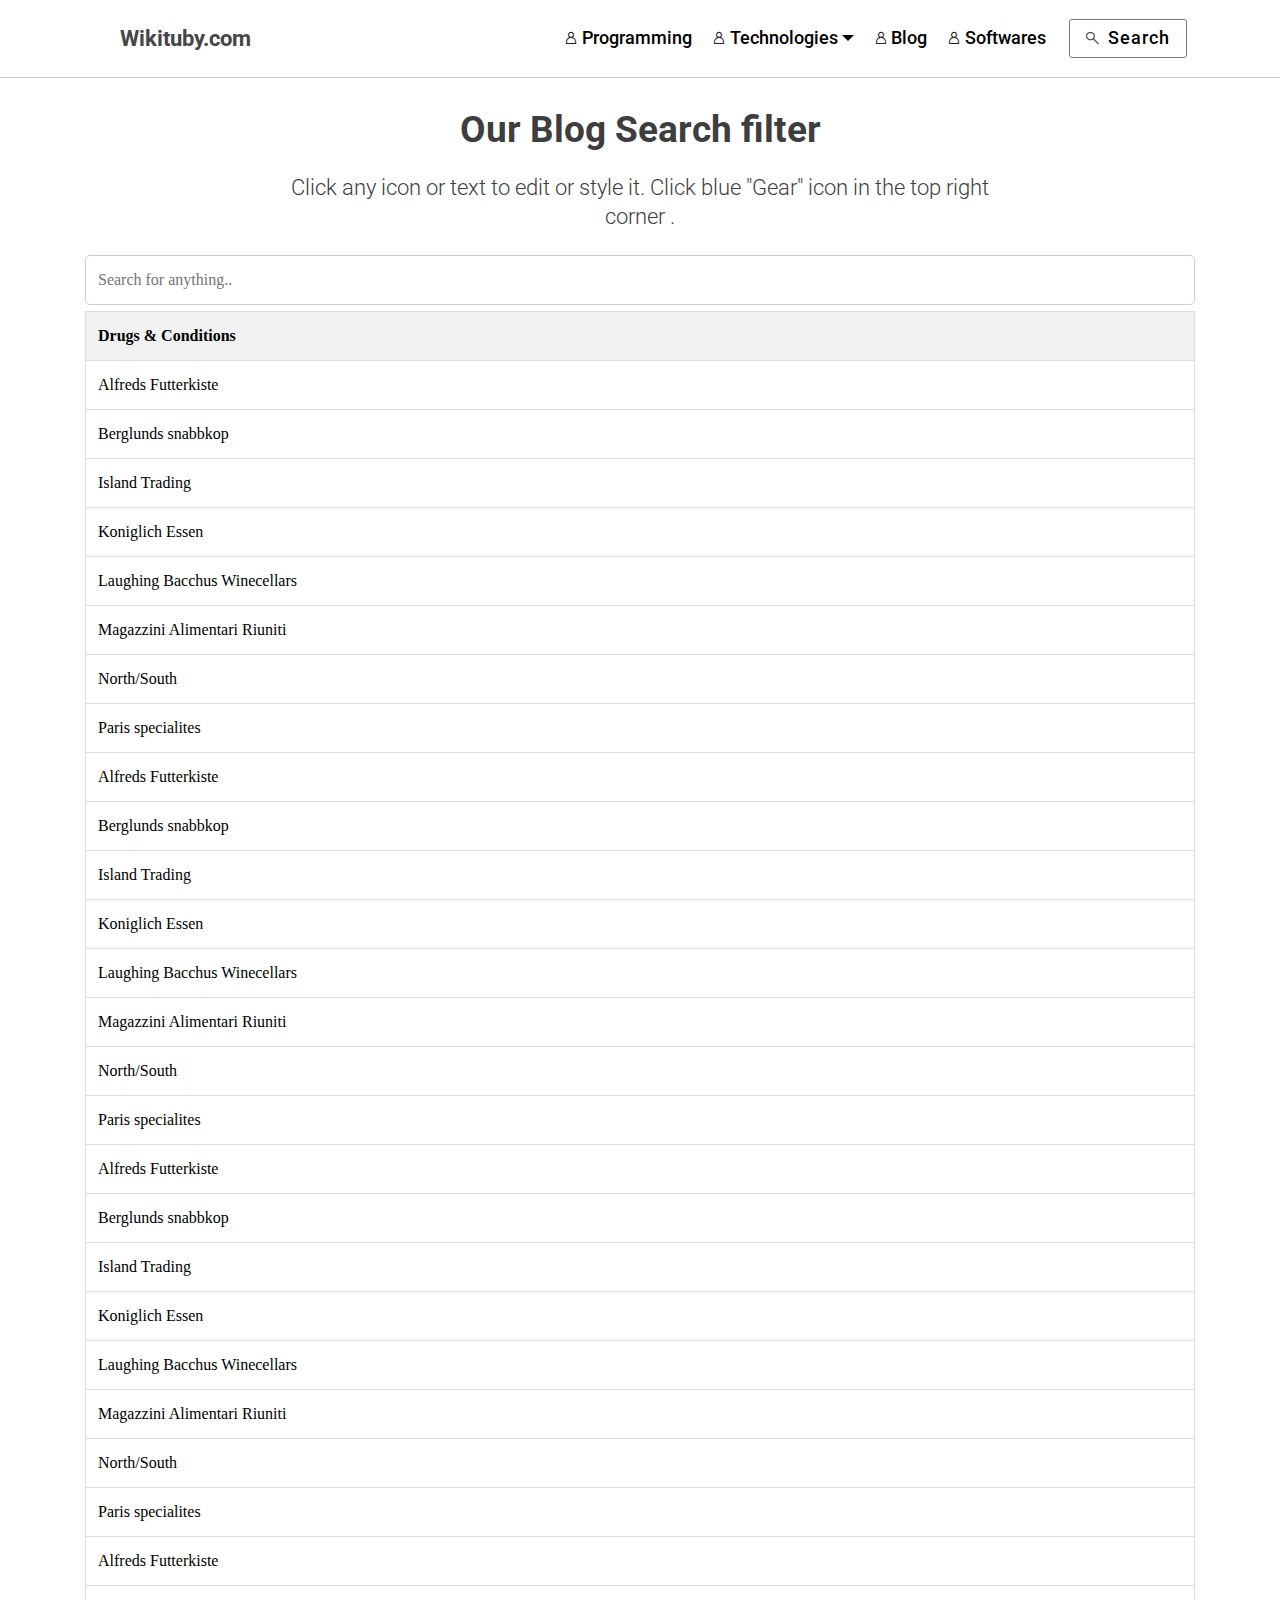
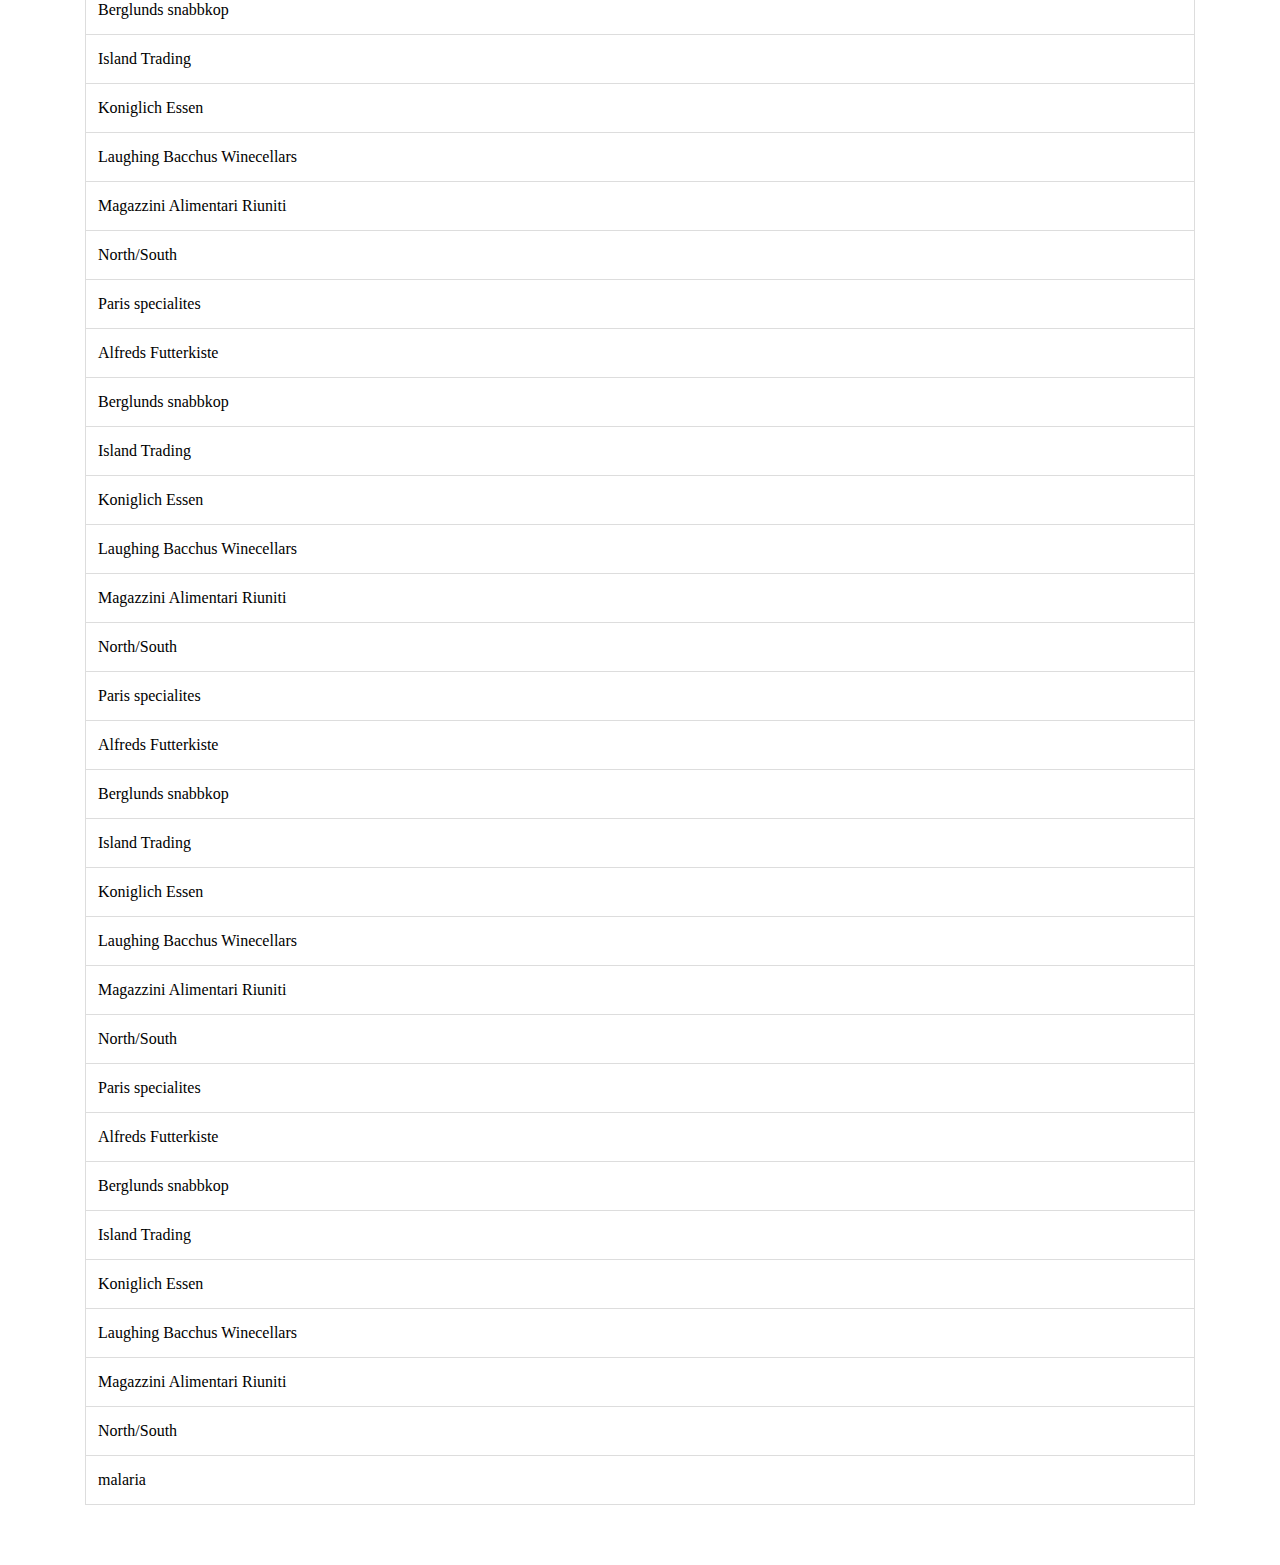
<file: Search.html>
<!DOCTYPE html>
<html  >
<head>
  <!-- Site made with Mobirise Website Builder v4.12.4, https://mobirise.com -->
  <meta charset="UTF-8">
  <meta http-equiv="X-UA-Compatible" content="IE=edge">
  <meta name="generator" content="Mobirise v4.12.4, mobirise.com">
  <meta name="viewport" content="width=device-width, initial-scale=1, minimum-scale=1">
  <link rel="shortcut icon" href="assets/images/ftg-3-128x128.png" type="image/x-icon">
  <meta name="description" content="Search">
  
  
  <title>Search</title>
  <link rel="stylesheet" href="assets/web/assets/mobirise-icons2/mobirise2.css">
  <link rel="stylesheet" href="assets/bootstrap/css/bootstrap.min.css">
  <link rel="stylesheet" href="assets/bootstrap/css/bootstrap-grid.min.css">
  <link rel="stylesheet" href="assets/bootstrap/css/bootstrap-reboot.min.css">
  <link rel="stylesheet" href="assets/tether/tether.min.css">
  <link rel="stylesheet" href="assets/dropdown/css/style.css">
  <link rel="stylesheet" href="assets/theme/css/style.css">
  <link rel="preload" as="style" href="assets/mobirise/css/mbr-additional.css"><link rel="stylesheet" href="assets/mobirise/css/mbr-additional.css" type="text/css">
  
  
  
</head>
<body>
  <section class="mbr-section content5 cid-rXx14fHI5L" id="content5-rl">

    

    

    <div class="container">
        <div class="media-container-row">
            <div class="title col-12 col-md-8">
                <h2 class="align-center mbr-bold mbr-white pb-3 mbr-fonts-style display-2">
                    <br>Our Blog Search filter</h2>
                <h3 class="mbr-section-subtitle align-center mbr-light mbr-white pb-3 mbr-fonts-style display-5">Click any icon or text to edit or style it. Click blue "Gear" icon in the top right corner .<br></h3>
                
                
            </div>
        </div>
    </div>
</section>

<section class="engine"><a href="https://mobirise.info/u">bootstrap responsive templates</a></section><section class="mbr-section article content1 cid-rXx0W1rd20" id="custom-html-rk">

     

    <div class="container" style="color: black;">
        <input type="text" id="myInput" onkeyup="myFunction()" placeholder="Search for anything.." title="Type in a name" style="border-radius:5px;border: 1px solid #cccccc;color:black;font-family:ProductSans-Regular;">
    
   
<table id="myTable">
  <tbody><tr class="header">
    <th style="width:100%;">Drugs &amp; Conditions</th>
   
  </tr>
  <tr>
    <td>Alfreds Futterkiste</td>
   
  </tr>
  <tr>
    <td>Berglunds snabbkop</td>
    
  </tr>
  <tr>
    <td>Island Trading</td>
  
  </tr>
  <tr>
    <td>Koniglich Essen</td>
    
  </tr>
  <tr>
    <td>Laughing Bacchus Winecellars</td>
   
  </tr>
  <tr>
    <td>Magazzini Alimentari Riuniti</td>
   
  </tr>
  <tr>
    <td>North/South</td>
    
  </tr>
  <tr>
    <td>Paris specialites</td>
   
  </tr>
  <tr>
    <td>Alfreds Futterkiste</td>
   
  </tr>
  <tr>
    <td>Berglunds snabbkop</td>
    
  </tr>
  <tr>
    <td>Island Trading</td>
  
  </tr>
  <tr>
    <td>Koniglich Essen</td>
    
  </tr>
  <tr>
    <td>Laughing Bacchus Winecellars</td>
   
  </tr>
  <tr>
    <td>Magazzini Alimentari Riuniti</td>
   
  </tr>
  <tr>
    <td>North/South</td>
    
  </tr>
  <tr>
    <td>Paris specialites</td>
   
  </tr><tr>
    <td>Alfreds Futterkiste</td>
   
  </tr>
  <tr>
    <td>Berglunds snabbkop</td>
    
  </tr>
  <tr>
    <td>Island Trading</td>
  
  </tr>
  <tr>
    <td>Koniglich Essen</td>
    
  </tr>
  <tr>
    <td>Laughing Bacchus Winecellars</td>
   
  </tr>
  <tr>
    <td>Magazzini Alimentari Riuniti</td>
   
  </tr>
  <tr>
    <td>North/South</td>
    
  </tr>
  <tr>
    <td>Paris specialites</td>
   
  </tr>
  <tr>
    <td>Alfreds Futterkiste</td>
   
  </tr>
  <tr>
    <td>Berglunds snabbkop</td>
    
  </tr>
  <tr>
    <td>Island Trading</td>
  
  </tr>
  <tr>
    <td>Koniglich Essen</td>
    
  </tr>
  <tr>
    <td>Laughing Bacchus Winecellars</td>
   
  </tr>
  <tr>
    <td>Magazzini Alimentari Riuniti</td>
   
  </tr>
  <tr>
    <td>North/South</td>
    
  </tr>
  <tr>
    <td>Paris specialites</td>
   
  </tr>
  <tr>
    <td>Alfreds Futterkiste</td>
   
  </tr>
  <tr>
    <td>Berglunds snabbkop</td>
    
  </tr>
  <tr>
    <td>Island Trading</td>
  
  </tr>
  <tr>
    <td>Koniglich Essen</td>
    
  </tr>
  <tr>
    <td>Laughing Bacchus Winecellars</td>
   
  </tr>
  <tr>
    <td>Magazzini Alimentari Riuniti</td>
   
  </tr>
  <tr>
    <td>North/South</td>
    
  </tr>
  <tr>
    <td>Paris specialites</td>
   
  </tr>
  <tr>
    <td>Alfreds Futterkiste</td>
   
  </tr>
  <tr>
    <td>Berglunds snabbkop</td>
    
  </tr>
  <tr>
    <td>Island Trading</td>
  
  </tr>
  <tr>
    <td>Koniglich Essen</td>
    
  </tr>
  <tr>
    <td>Laughing Bacchus Winecellars</td>
   
  </tr>
  <tr>
    <td>Magazzini Alimentari Riuniti</td>
   
  </tr>
  <tr>
    <td>North/South</td>
    
  </tr>
  <tr>
    <td>Paris specialites</td>
   
  </tr>
  <tr>
    <td>Alfreds Futterkiste</td>
   
  </tr>
  <tr>
    <td>Berglunds snabbkop</td>
    
  </tr>
  <tr>
    <td>Island Trading</td>
  
  </tr>
  <tr>
    <td>Koniglich Essen</td>
    
  </tr>
  <tr>
    <td>Laughing Bacchus Winecellars</td>
   
  </tr>
  <tr>
    <td>Magazzini Alimentari Riuniti</td>
   
  </tr>
  <tr>
    <td>North/South</td>
    
  </tr>
  <tr>
    <td>malaria</td>
   
  </tr>
</tbody></table>

<script>
function myFunction() {
  var input, filter, table, tr, td, i, txtValue;
  input = document.getElementById("myInput");
  filter = input.value.toUpperCase();
  table = document.getElementById("myTable");
  tr = table.getElementsByTagName("tr");
  for (i = 0; i < tr.length; i++) {
    td = tr[i].getElementsByTagName("td")[0];
    if (td) {
      txtValue = td.textContent || td.innerText;
      if (txtValue.toUpperCase().indexOf(filter) > -1) {
        tr[i].style.display = "";
      } else {
        tr[i].style.display = "none";
      }
    }       
  }
}
</script>

    </div>
</section>

<section class="menu cid-s7OsMlncjz" once="menu" id="menu1-vx">

    

    <nav class="navbar navbar-expand beta-menu navbar-dropdown align-items-center navbar-fixed-top navbar-toggleable-sm" style="border-bottom:1px solid #cccccc">
      
       <button class="navbar-toggler navbar-toggler-right" type="button" data-toggle="" data-target="#navbarSupportedContent" aria-controls="navbarSupportedContent" aria-expanded="false" aria-label="Toggle navigation">
           <a href="search.html"> <div class="mobi-mbri mobi-mbri-search mbr-iconfont mbr-iconfont-btn" style="color:#5b5b5b;font-size:17px;left:20px;">
                <span></span>
                <span></span>
                <span></span>
                <span></span>
            </div></a>
        </button>
      
      
       <button class="navbar-toggler navbar-toggler-left navbar-toggler-right" type="button" data-toggle="collapse" data-target="#navbarSupportedContent" aria-controls="navbarSupportedContent" aria-expanded="false" aria-label="Toggle navigation">
            <div class="hamburger">
                <span></span>
                <span></span>
                <span></span>
                <span></span>
            </div>
        </button>
      
      
        <div class="menu-logo">
            <div class="navbar-brand navbar-toggler-center">
               
               
                <span class="navbar-caption-wrap"><a class="navbar-caption text-warning display-1" href="index.html" style="margin-left:40px;">Wikituby.com</a></span>
            </div>
        </div>
        <div class="collapse navbar-collapse" id="navbarSupportedContent">
            <ul class="navbar-nav nav-dropdown" data-app-modern-menu="true"><li class="nav-item"><a class="nav-link link text-black display-4" href="page12.html" aria-expanded="false"><span class="mobi-mbri mobi-mbri-user mbr-iconfont mbr-iconfont-btn" style="font-size: 12px; color: rgb(35, 35, 35);"></span>Programming</a></li><li class="nav-item dropdown"><a class="nav-link link dropdown-toggle text-black display-4" href="page12.html" data-toggle="dropdown-submenu" aria-expanded="false"><span class="mobi-mbri mobi-mbri-user mbr-iconfont mbr-iconfont-btn" style="font-size: 12px; color: rgb(35, 35, 35);"></span>Technologies</a><div class="dropdown-menu"><a class="dropdown-item text-black display-4" href="page12.html" style="text-align:left;">Bootstrap</a><a class="dropdown-item text-black display-4" href="page12.html" aria-expanded="false">Wordpress</a><div class="dropdown"><a class="dropdown-item dropdown-toggle text-black display-4" href="page12.html" aria-expanded="false" data-toggle="dropdown-submenu">Blogger</a><div class="dropdown-menu dropdown-submenu"><a class="dropdown-item text-black display-4" href="page12.html" aria-expanded="false">New Item</a></div></div><a class="dropdown-item text-black display-4" href="page12.html" aria-expanded="false">New Item</a></div></li><li class="nav-item"><a class="nav-link link text-black display-4" href="page12.html" aria-expanded="false"><span class="mobi-mbri mobi-mbri-user mbr-iconfont mbr-iconfont-btn" style="font-size: 12px; color: rgb(35, 35, 35);"></span>Blog</a></li><li class="nav-item"><a class="nav-link link text-black display-4" href="page12.html" aria-expanded="false"><span class="mobi-mbri mobi-mbri-user mbr-iconfont mbr-iconfont-btn" style="font-size: 12px; color: rgb(35, 35, 35);"></span>Softwares</a></li></ul>
            <div class="navbar-buttons mbr-section-btn"><a class="btn btn-sm btn-black-outline display-4" href="Search.html" style="border:1px solid #767676;padding-right:16px;padding-left:16px;padding-top:10px;padding-bottom:10px;"><span class="mobi-mbri mobi-mbri-search mbr-iconfont mbr-iconfont-btn" style="font-size: 13px; color: rgb(62, 62, 62);"></span>Search</a></div>
          
          
        </div>
    </nav>
</section>


  <script src="assets/web/assets/jquery/jquery.min.js"></script>
  <script src="assets/popper/popper.min.js"></script>
  <script src="assets/bootstrap/js/bootstrap.min.js"></script>
  <script src="assets/tether/tether.min.js"></script>
  <script src="assets/smoothscroll/smooth-scroll.js"></script>
  <script src="assets/dropdown/js/nav-dropdown.js"></script>
  <script src="assets/dropdown/js/navbar-dropdown.js"></script>
  <script src="assets/touchswipe/jquery.touch-swipe.min.js"></script>
  <script src="assets/theme/js/script.js"></script>
  
  
 <div id="scrollToTop" class="scrollToTop mbr-arrow-up"><a style="text-align: center;"><i class="mbr-arrow-up-icon mbr-arrow-up-icon-cm cm-icon cm-icon-smallarrow-up"></i></a></div>
  </body>
</html>
</file>
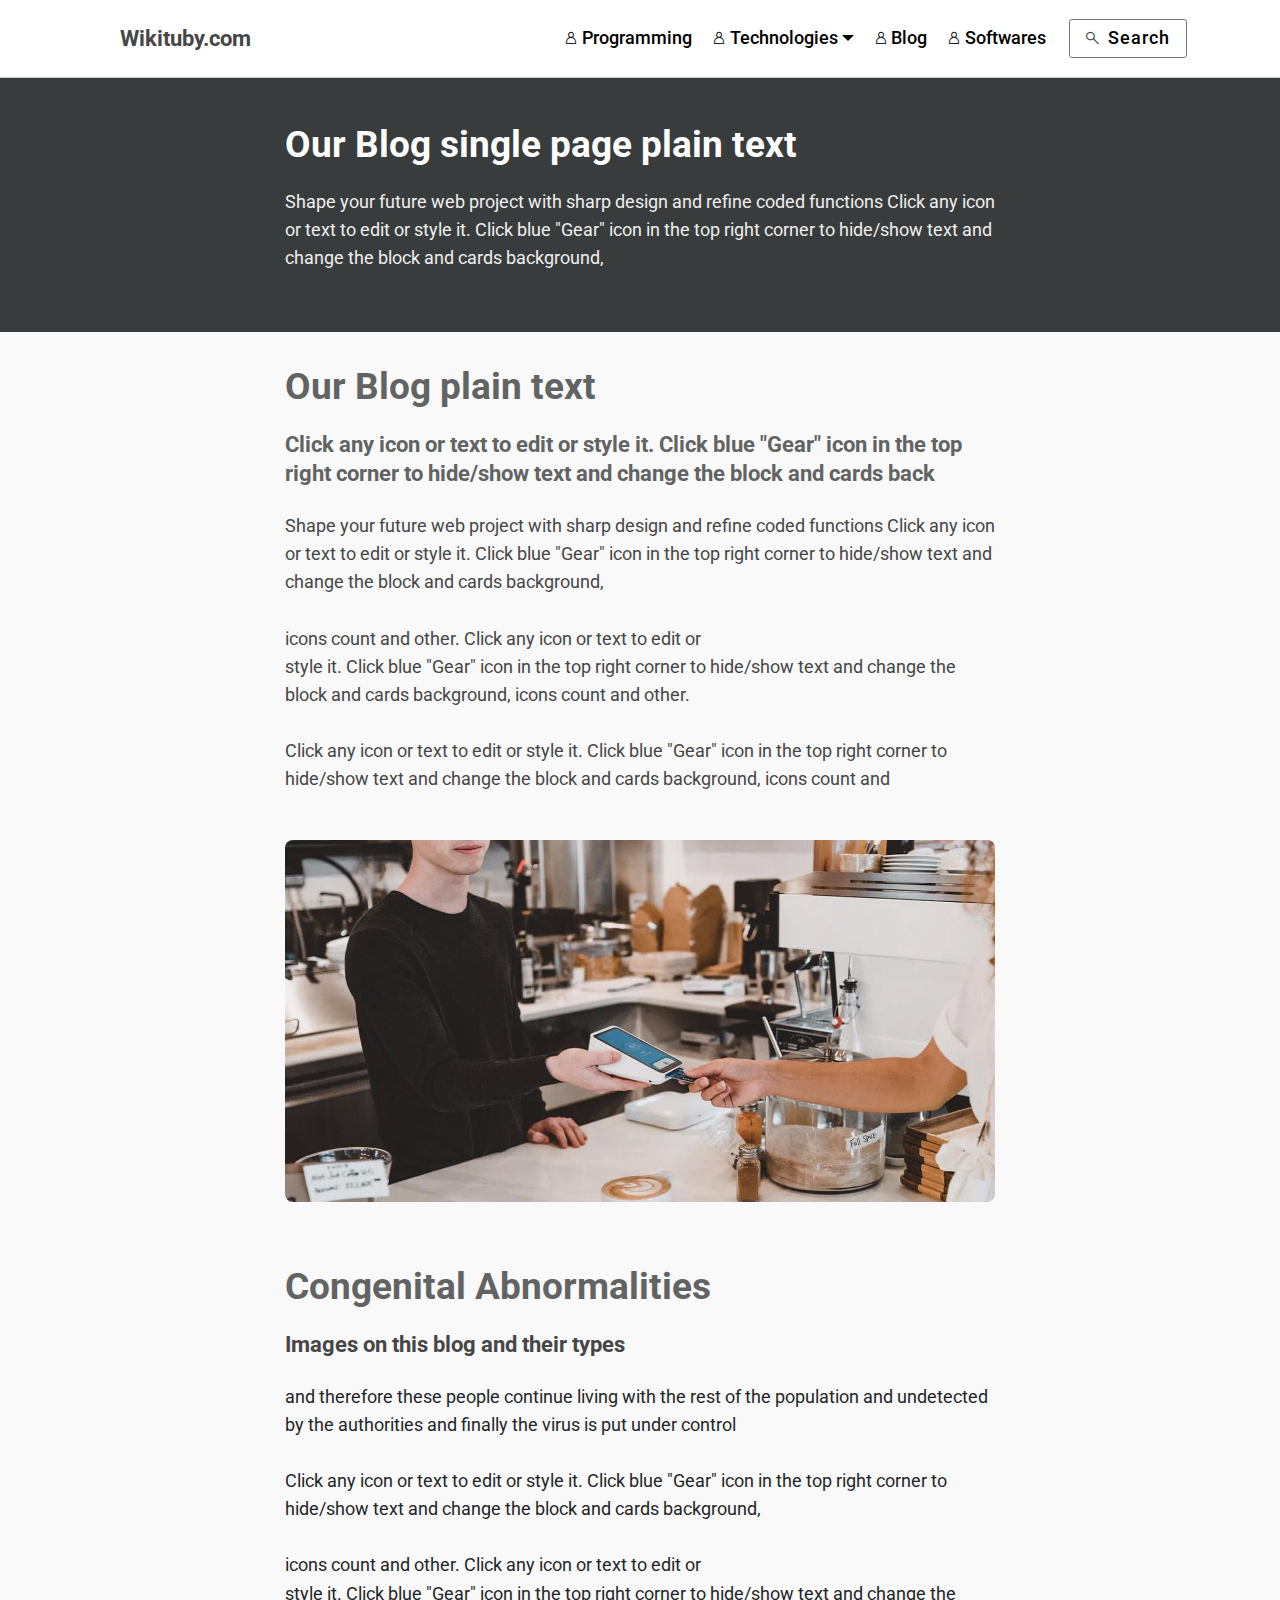
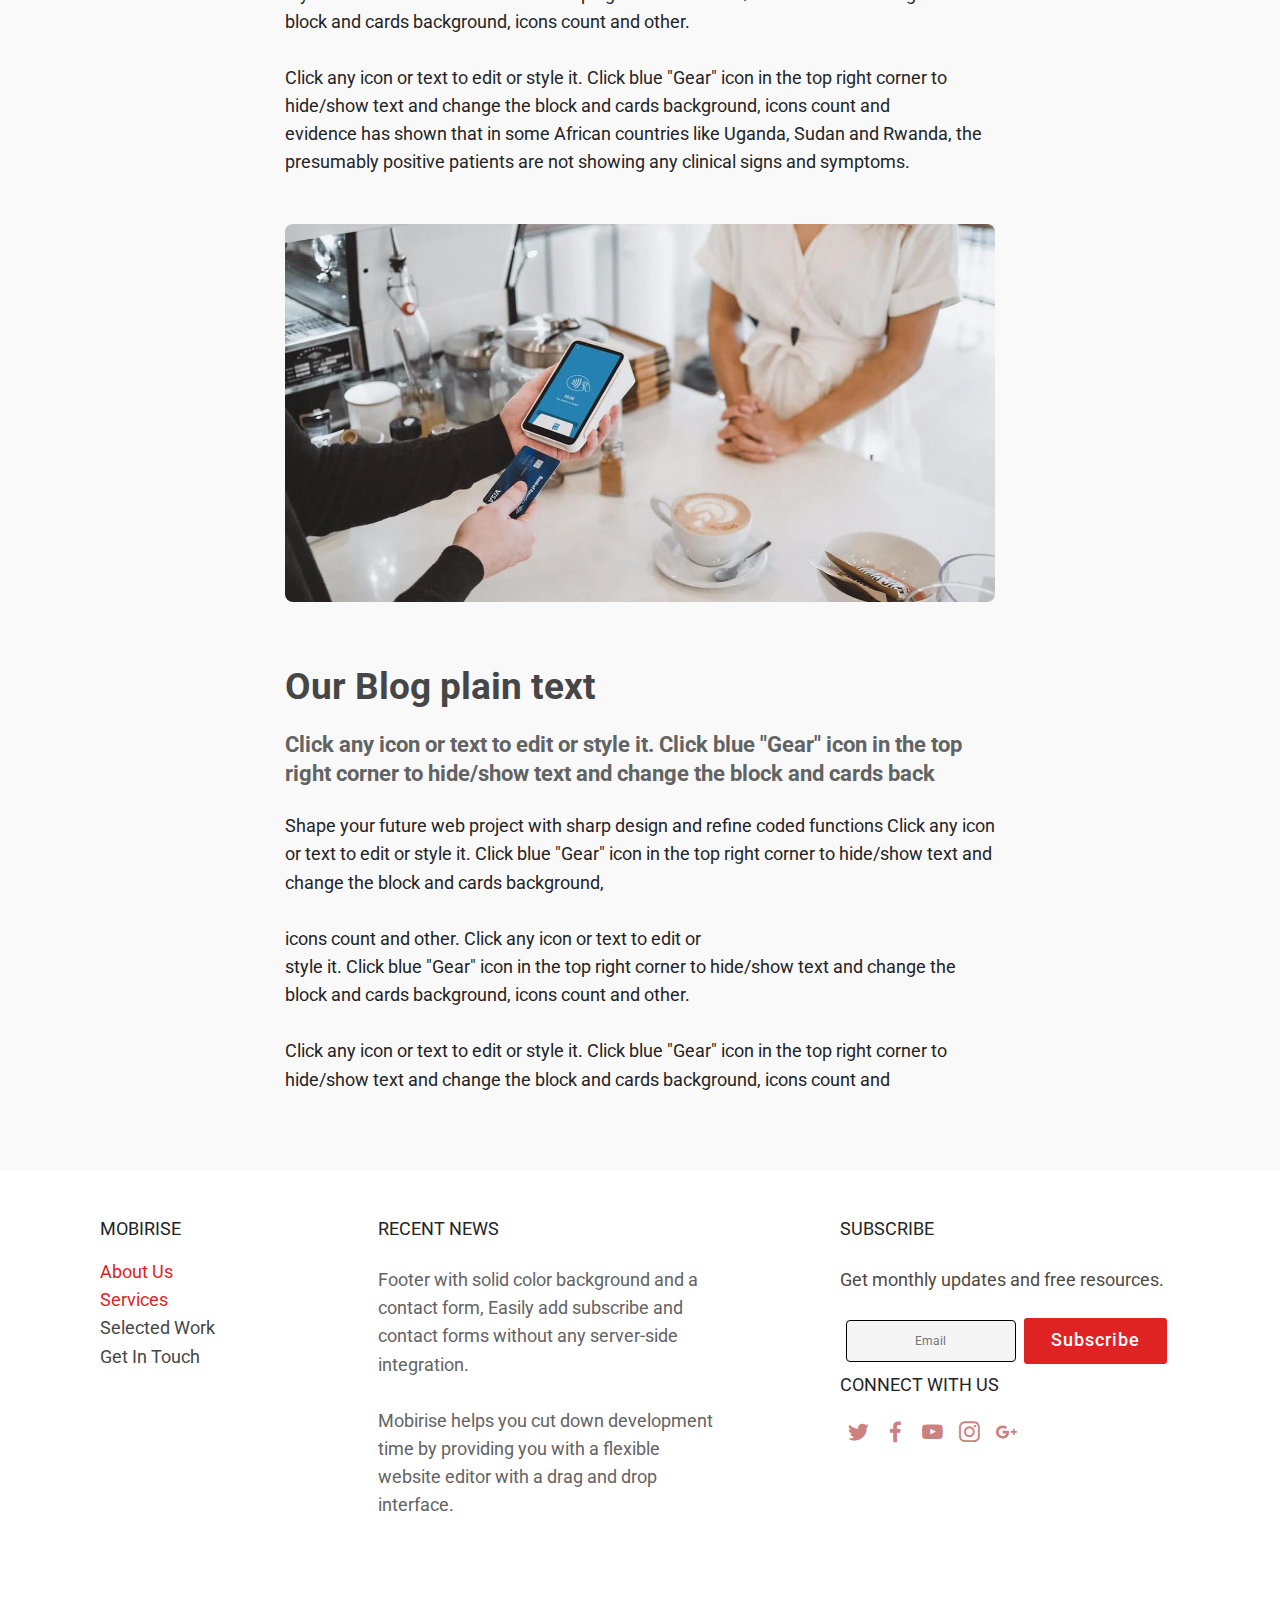
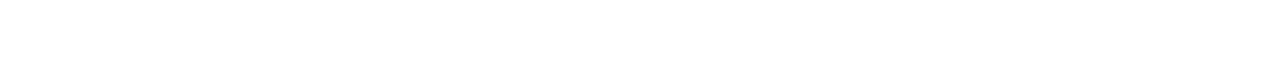
<file: withoutsidebar.html>
<!DOCTYPE html>
<html  >
<head>
  <!-- Site made with Mobirise Website Builder v4.12.4, https://mobirise.com -->
  <meta charset="UTF-8">
  <meta http-equiv="X-UA-Compatible" content="IE=edge">
  <meta name="generator" content="Mobirise v4.12.4, mobirise.com">
  <meta name="viewport" content="width=device-width, initial-scale=1, minimum-scale=1">
  <link rel="shortcut icon" href="assets/images/ftg-3-128x128.png" type="image/x-icon">
  <meta name="description" content="Sigle article page without sidebar">
  
  
  <title>Sigle article page without sidebar</title>
  <link rel="stylesheet" href="assets/web/assets/mobirise-icons2/mobirise2.css">
  <link rel="stylesheet" href="assets/bootstrap/css/bootstrap.min.css">
  <link rel="stylesheet" href="assets/bootstrap/css/bootstrap-grid.min.css">
  <link rel="stylesheet" href="assets/bootstrap/css/bootstrap-reboot.min.css">
  <link rel="stylesheet" href="assets/socicon/css/styles.css">
  <link rel="stylesheet" href="assets/dropdown/css/style.css">
  <link rel="stylesheet" href="assets/tether/tether.min.css">
  <link rel="stylesheet" href="assets/theme/css/style.css">
  <link rel="preload" as="style" href="assets/mobirise/css/mbr-additional.css"><link rel="stylesheet" href="assets/mobirise/css/mbr-additional.css" type="text/css">
  
  
  
</head>
<body>
  <section class="menu cid-sjYqMYJT9I" once="menu" id="menu1-yg">

    

    <nav class="navbar navbar-expand beta-menu navbar-dropdown align-items-center navbar-fixed-top navbar-toggleable-sm" style="border-bottom:1px solid #cccccc">
      
       <button class="navbar-toggler navbar-toggler-right" type="button" data-toggle="" data-target="#navbarSupportedContent" aria-controls="navbarSupportedContent" aria-expanded="false" aria-label="Toggle navigation">
           <a href="search.html"> <div class="mobi-mbri mobi-mbri-search mbr-iconfont mbr-iconfont-btn" style="color:#5b5b5b;font-size:17px;left:20px;">
                <span></span>
                <span></span>
                <span></span>
                <span></span>
            </div></a>
        </button>
      
      
       <button class="navbar-toggler navbar-toggler-left navbar-toggler-right" type="button" data-toggle="collapse" data-target="#navbarSupportedContent" aria-controls="navbarSupportedContent" aria-expanded="false" aria-label="Toggle navigation">
            <div class="hamburger">
                <span></span>
                <span></span>
                <span></span>
                <span></span>
            </div>
        </button>
      
      
        <div class="menu-logo">
            <div class="navbar-brand navbar-toggler-center">
               
               
                <span class="navbar-caption-wrap"><a class="navbar-caption text-warning display-1" href="index.html" style="margin-left:40px;">Wikituby.com</a></span>
            </div>
        </div>
        <div class="collapse navbar-collapse" id="navbarSupportedContent">
            <ul class="navbar-nav nav-dropdown" data-app-modern-menu="true"><li class="nav-item"><a class="nav-link link text-black display-4" href="page12.html" aria-expanded="false"><span class="mobi-mbri mobi-mbri-user mbr-iconfont mbr-iconfont-btn" style="font-size: 12px; color: rgb(35, 35, 35);"></span>Programming</a></li><li class="nav-item dropdown"><a class="nav-link link dropdown-toggle text-black display-4" href="page12.html" data-toggle="dropdown-submenu" aria-expanded="false"><span class="mobi-mbri mobi-mbri-user mbr-iconfont mbr-iconfont-btn" style="font-size: 12px; color: rgb(35, 35, 35);"></span>Technologies</a><div class="dropdown-menu"><a class="dropdown-item text-black display-4" href="page12.html" style="text-align:left;">Bootstrap</a><a class="dropdown-item text-black display-4" href="page12.html" aria-expanded="false">Wordpress</a><div class="dropdown"><a class="dropdown-item dropdown-toggle text-black display-4" href="page12.html" aria-expanded="false" data-toggle="dropdown-submenu">Blogger</a><div class="dropdown-menu dropdown-submenu"><a class="dropdown-item text-black display-4" href="page12.html" aria-expanded="false">New Item</a></div></div><a class="dropdown-item text-black display-4" href="page12.html" aria-expanded="false">New Item</a></div></li><li class="nav-item"><a class="nav-link link text-black display-4" href="page12.html" aria-expanded="false"><span class="mobi-mbri mobi-mbri-user mbr-iconfont mbr-iconfont-btn" style="font-size: 12px; color: rgb(35, 35, 35);"></span>Blog</a></li><li class="nav-item"><a class="nav-link link text-black display-4" href="page12.html" aria-expanded="false"><span class="mobi-mbri mobi-mbri-user mbr-iconfont mbr-iconfont-btn" style="font-size: 12px; color: rgb(35, 35, 35);"></span>Softwares</a></li></ul>
            <div class="navbar-buttons mbr-section-btn"><a class="btn btn-sm btn-black-outline display-4" href="Search.html" style="border:1px solid #767676;padding-right:16px;padding-left:16px;padding-top:10px;padding-bottom:10px;"><span class="mobi-mbri mobi-mbri-search mbr-iconfont mbr-iconfont-btn" style="font-size: 13px; color: rgb(62, 62, 62);"></span>Search</a></div>
          
          
        </div>
    </nav>
</section>

<section class="engine"><a href="https://mobirise.info/q">responsive website templates</a></section><section class="mbr-section content5 cid-sjYp3uy3Pm" id="content5-y9">

    

    

    <div class="container">
        <div class="media-container-row">
            <div class="title col-12 col-md-8">
                <h2 class="align-center mbr-bold mbr-white pb-3 mbr-fonts-style display-2">
                    <br>Our Blog single page plain text</h2>
                
                <p class="mbr-text align-center mbr-white pb-3 mbr-fonts-style display-7">
                    Shape your future web project with sharp design and refine coded functions Click any icon or text to edit or style it. Click blue "Gear" icon in the top right corner to hide/show text and change the block and cards background,
<br><br></p>
                
            </div>
        </div>
    </div>
</section>

<section class="mbr-section content5 cid-sjYp4zM0wm" id="content5-ya">

    

    

    <div class="container">
        <div class="media-container-row">
            <div class="title col-12 col-md-8">
                <h2 class="align-center mbr-bold mbr-white pb-3 mbr-fonts-style display-2">
                    <br>Our Blog plain text</h2>
                <h3 class="mbr-section-subtitle align-center mbr-light mbr-white pb-3 mbr-fonts-style display-5"><strong>Click any icon or text to edit or style it. Click blue "Gear" icon in the top right corner to hide/show text and change the block and cards back</strong></h3>
                <p class="mbr-text align-center mbr-white pb-3 mbr-fonts-style display-7">
                    Shape your future web project with sharp design and refine coded functions Click any icon or text to edit or style it. Click blue "Gear" icon in the top right corner to hide/show text and change the block and cards background,
<br>
<br>icons count and other. Click any icon or text to edit or 
<br>style it. Click blue "Gear" icon in the top right corner to hide/show text and change the block and cards background, icons count and other.
<br>
<br>Click any icon or text to edit or style it. Click blue "Gear" icon in the top right corner to hide/show text and change the block and cards background, icons count and&nbsp;</p>
                
            </div>
        </div>
    </div>
</section>

<section class="cid-sjYp5iAuF0" id="image3-yb">

    

    <figure class="mbr-figure container">
            <div class="image-block" style="width: 64%;">
                <img src="assets/images/05-1-1350x900.jpeg" width="1400" alt="Mobirise" style="border-radius:8px;" title="">
                <figcaption class="mbr-figure-caption mbr-figure-caption-over">
                    <div class="container pb-5 mbr-white align-center mbr-fonts-style display-1"></div>
                </figcaption>
            </div>
    </figure>
</section>

<section class="mbr-section content5 cid-sjYp6y5M0E" id="content5-yc">

    

    

    <div class="container">
        <div class="media-container-row">
            <div class="title col-12 col-md-8">
                <h2 class="align-center mbr-bold mbr-white pb-3 mbr-fonts-style display-2">
                    <br>Congenital Abnormalities</h2>
                <h3 class="mbr-section-subtitle align-center mbr-light mbr-white pb-3 mbr-fonts-style display-5"><strong>Images on this blog and their types</strong></h3>
                <p class="mbr-text align-center mbr-white pb-3 mbr-fonts-style display-7">and therefore these people continue living with the rest of the population and undetected by the authorities and finally the virus is put under control
<br><br>Click any icon or text to edit or style it. Click blue "Gear" icon in the top right corner to hide/show text and change the block and cards background,
<br>
<br>icons count and other. Click any icon or text to edit or 
<br>style it. Click blue "Gear" icon in the top right corner to hide/show text and change the block and cards background, icons count and other.
<br>
<br>Click any icon or text to edit or style it. Click blue "Gear" icon in the top right corner to hide/show text and change the block and cards background, icons count and&nbsp;<br>evidence has shown that in some African countries like Uganda, Sudan and Rwanda, the presumably positive patients are not showing any clinical signs and symptoms.</p>
                
            </div>
        </div>
    </div>
</section>

<section class="cid-sjYp7ZFlnK" id="image3-yd">

    

    <figure class="mbr-figure container">
            <div class="image-block" style="width: 64%;">
                <img src="assets/images/06-1350x900.jpeg" width="1400" alt="Mobirise" style="border-radius:8px;" title="">
                <figcaption class="mbr-figure-caption mbr-figure-caption-over">
                    <div class="container pb-5 mbr-white align-center mbr-fonts-style display-1"></div>
                </figcaption>
            </div>
    </figure>
</section>

<section class="mbr-section content5 cid-sjYp9h1j9T" id="content5-ye">

    

    

    <div class="container">
        <div class="media-container-row">
            <div class="title col-12 col-md-8">
                <h2 class="align-center mbr-bold mbr-white pb-3 mbr-fonts-style display-2">
                    <br>Our Blog plain text</h2>
                <h3 class="mbr-section-subtitle align-center mbr-light mbr-white pb-3 mbr-fonts-style display-5"><strong>Click any icon or text to edit or style it. Click blue "Gear" icon in the top right corner to hide/show text and change the block and cards back</strong></h3>
                <p class="mbr-text align-center mbr-white pb-3 mbr-fonts-style display-7">
                    Shape your future web project with sharp design and refine coded functions Click any icon or text to edit or style it. Click blue "Gear" icon in the top right corner to hide/show text and change the block and cards background,
<br>
<br>icons count and other. Click any icon or text to edit or 
<br>style it. Click blue "Gear" icon in the top right corner to hide/show text and change the block and cards background, icons count and other.
<br>
<br>Click any icon or text to edit or style it. Click blue "Gear" icon in the top right corner to hide/show text and change the block and cards background, icons count and&nbsp;</p>
                
            </div>
        </div>
    </div>
</section>

<section class="footer4 cid-sjYmeEVRXs" id="footer4-y8">

    

    

    <div class="container">
        <div class="media-container-row content mbr-white">
            <div class="col-md-3 col-sm-4">
               
                <p class="mb-3 mbr-fonts-style foot-title display-7">
                    MOBIRISE
                </p>
                <p class="mbr-text mbr-fonts-style mbr-links-column display-7">
                    <a href="#" class="text-secondary">About Us</a>
                    <br><a href="#" class="text-secondary">Services</a>
                    <br><a href="#" class="text-warning">Selected Work</a>
                    <br><a href="#" class="text-warning">Get In Touch</a>
                </p>
            </div>
            <div class="col-md-4 col-sm-8">
                <p class="mb-4 foot-title mbr-fonts-style display-7">
                    RECENT NEWS
                </p>
                <p class="mbr-text mbr-fonts-style foot-text display-7">
                    Footer with solid color background and a contact form, Easily add subscribe and contact forms without any server-side integration.
                    <br>
                    <br>Mobirise helps you cut down development time by providing you with a flexible website editor with a drag and drop interface.
                </p>
            </div>
            <div class="col-md-4 offset-md-1 col-sm-12">
                <p class="mb-4 foot-title mbr-fonts-style display-7">
                    SUBSCRIBE
                </p>
                <p class="mbr-text mbr-fonts-style form-text display-7">
                    Get monthly updates and free resources.
                </p>
                <div class="media-container-column" data-form-type="formoid">
                    <!---Formbuilder Form--->
                    <form action="https://mobirise.com/" method="POST" class="mbr-form form-with-styler" data-form-title="Mobirise Form"><input type="hidden" name="email" data-form-email="true" value="n6BrHgLB0I0aDdZzWZuv5hm58F7UQZ3W0IbDkgX6p+5scQlOlHLokbzy0ZLsPKey078Q1tiHPSrrXpl2nQ36GsKflzCfxbNTR/DWPKKH+EGimRX5qGGXV4W96x9a1RA6">
                        <div class="row form-inline justify-content-center">
                            <div hidden="hidden" data-form-alert="" class="alert alert-success col-12">Thanks for filling out the form!</div>
                            <div hidden="hidden" data-form-alert-danger="" class="alert alert-danger col-12">
                                                    </div>
                        </div>
                        <div class="dragArea row form-inline justify-content-center">
                            <div class="col-auto  form-group " data-for="email">
                                <input type="email" name="email" placeholder="Email" data-form-field="Email" required="required" class="form-control input-sm input-inverse my-2 display-7" style="border: 1px solid black;" id="email-footer4-y8">
                            </div>
                            <div class="col-auto  input-group-btn  m-2"><button type="submit" class="btn m-0 btn-secondary display-4">Subscribe</button></div>
                        </div>
                    </form><!---Formbuilder Form--->
                </div>
                <p class="mb-4 mbr-fonts-style foot-title display-7">
                    CONNECT WITH US
                </p>
                <div class="social-list pl-0 mb-0">
                        <div class="soc-item">
                            <a href="https://twitter.com/mobirise" target="_blank">
                                <span class="mbr-iconfont mbr-iconfont-social socicon-twitter socicon" style="color: rgb(155, 6, 6); fill: rgb(155, 6, 6);"></span>
                            </a>
                        </div>
                        <div class="soc-item">
                            <a href="https://www.facebook.com/pages/Mobirise/1616226671953247" target="_blank">
                                <span class="mbr-iconfont mbr-iconfont-social socicon-facebook socicon" style="color: rgb(155, 6, 6); fill: rgb(155, 6, 6);"></span>
                            </a>
                        </div>
                        <div class="soc-item">
                            <a href="https://www.youtube.com/c/mobirise" target="_blank">
                                <span class="mbr-iconfont mbr-iconfont-social socicon-youtube socicon" style="color: rgb(155, 6, 6); fill: rgb(155, 6, 6);"></span>
                            </a>
                        </div>
                        <div class="soc-item">
                            <a href="https://instagram.com/mobirise" target="_blank">
                                <span class="mbr-iconfont mbr-iconfont-social socicon-instagram socicon" style="color: rgb(155, 6, 6); fill: rgb(155, 6, 6);"></span>
                            </a>
                        </div>
                        <div class="soc-item">
                            <a href="https://plus.google.com/u/0/+Mobirise" target="_blank">
                                <span class="mbr-iconfont mbr-iconfont-social socicon-googleplus socicon" style="color: rgb(155, 6, 6); fill: rgb(155, 6, 6);"></span>
                            </a>
                        </div>
                        <div class="soc-item">
                            <a href="https://www.behance.net/Mobirise" target="_blank">
                                <span class="socicon-behance socicon mbr-iconfont mbr-iconfont-social"></span>
                            </a>
                        </div>
                </div>
            </div>
        </div>
        <div class="footer-lower">
            <div class="media-container-row">
                <div class="col-sm-12">
                    <hr>
                </div>
            </div>
            <div class="media-container-row mbr-white">
                <div class="col-sm-12 copyright">
                    <p class="mbr-text mbr-fonts-style display-7">
                        © Copyright 2019 MedScore.org - All Rights Reserved
                    </p>
                </div>
            </div>
        </div>
    </div>
</section>


  <script src="assets/web/assets/jquery/jquery.min.js"></script>
  <script src="assets/popper/popper.min.js"></script>
  <script src="assets/bootstrap/js/bootstrap.min.js"></script>
  <script src="assets/smoothscroll/smooth-scroll.js"></script>
  <script src="assets/dropdown/js/nav-dropdown.js"></script>
  <script src="assets/dropdown/js/navbar-dropdown.js"></script>
  <script src="assets/touchswipe/jquery.touch-swipe.min.js"></script>
  <script src="assets/tether/tether.min.js"></script>
  <script src="assets/theme/js/script.js"></script>
  <script src="assets/formoid/formoid.min.js"></script>
  
  
 <div id="scrollToTop" class="scrollToTop mbr-arrow-up"><a style="text-align: center;"><i class="mbr-arrow-up-icon mbr-arrow-up-icon-cm cm-icon cm-icon-smallarrow-up"></i></a></div>
  </body>
</html>
</file>
<file: assets/web/assets/mobirise-icons2/mobirise2.css>
@font-face {
  font-family: 'Moririse2';
  font-display: swap;
  src:  url('mobirise2.eot?f2bix4');
  src:  url('mobirise2.eot?f2bix4#iefix') format('embedded-opentype'),
    url('mobirise2.ttf?f2bix4') format('truetype'),
    url('mobirise2.woff?f2bix4') format('woff'),
    url('mobirise2.svg?f2bix4#mobirise2') format('svg');
  font-weight: normal;
  font-style: normal;
}

[class^="mobi-"], [class*=" mobi-"] {
  /* use !important to prevent issues with browser extensions that change fonts */
  font-family: 'Moririse2' !important;
  speak: none;
  font-style: normal;
  font-weight: normal;
  font-variant: normal;
  text-transform: none;
  line-height: 1;

  /* Better Font Rendering =========== */
  -webkit-font-smoothing: antialiased;
  -moz-osx-font-smoothing: grayscale;
}

.mobi-mbri-add-submenu:before {
  content: "\e900";
}
.mobi-mbri-alert:before {
  content: "\e901";
}
.mobi-mbri-align-center:before {
  content: "\e902";
}
.mobi-mbri-align-justify:before {
  content: "\e903";
}
.mobi-mbri-align-left:before {
  content: "\e904";
}
.mobi-mbri-align-right:before {
  content: "\e905";
}
.mobi-mbri-android:before {
  content: "\e906";
}
.mobi-mbri-apple:before {
  content: "\e907";
}
.mobi-mbri-arrow-down:before {
  content: "\e908";
}
.mobi-mbri-arrow-next:before {
  content: "\e909";
}
.mobi-mbri-arrow-prev:before {
  content: "\e90a";
}
.mobi-mbri-arrow-up:before {
  content: "\e90b";
}
.mobi-mbri-bold:before {
  content: "\e90c";
}
.mobi-mbri-bookmark:before {
  content: "\e90d";
}
.mobi-mbri-bootstrap:before {
  content: "\e90e";
}
.mobi-mbri-briefcase:before {
  content: "\e90f";
}
.mobi-mbri-browse:before {
  content: "\e910";
}
.mobi-mbri-bulleted-list:before {
  content: "\e911";
}
.mobi-mbri-calendar:before {
  content: "\e912";
}
.mobi-mbri-camera:before {
  content: "\e913";
}
.mobi-mbri-cart-add:before {
  content: "\e914";
}
.mobi-mbri-cart-full:before {
  content: "\e915";
}
.mobi-mbri-cash:before {
  content: "\e916";
}
.mobi-mbri-change-style:before {
  content: "\e917";
}
.mobi-mbri-chat:before {
  content: "\e918";
}
.mobi-mbri-clock:before {
  content: "\e919";
}
.mobi-mbri-close:before {
  content: "\e91a";
}
.mobi-mbri-cloud:before {
  content: "\e91b";
}
.mobi-mbri-code:before {
  content: "\e91c";
}
.mobi-mbri-contact-form:before {
  content: "\e91d";
}
.mobi-mbri-credit-card:before {
  content: "\e91e";
}
.mobi-mbri-cursor-click:before {
  content: "\e91f";
}
.mobi-mbri-cust-feedback:before {
  content: "\e920";
}
.mobi-mbri-database:before {
  content: "\e921";
}
.mobi-mbri-delivery:before {
  content: "\e922";
}
.mobi-mbri-desktop:before {
  content: "\e923";
}
.mobi-mbri-devices:before {
  content: "\e924";
}
.mobi-mbri-down:before {
  content: "\e925";
}
.mobi-mbri-download-2:before {
  content: "\e926";
}
.mobi-mbri-download:before {
  content: "\e927";
}
.mobi-mbri-drag-n-drop-2:before {
  content: "\e928";
}
.mobi-mbri-drag-n-drop:before {
  content: "\e929";
}
.mobi-mbri-edit-2:before {
  content: "\e92a";
}
.mobi-mbri-edit:before {
  content: "\e92b";
}
.mobi-mbri-error:before {
  content: "\e92c";
}
.mobi-mbri-extension:before {
  content: "\e92d";
}
.mobi-mbri-features:before {
  content: "\e92e";
}
.mobi-mbri-file:before {
  content: "\e92f";
}
.mobi-mbri-flag:before {
  content: "\e930";
}
.mobi-mbri-folder:before {
  content: "\e931";
}
.mobi-mbri-gift:before {
  content: "\e932";
}
.mobi-mbri-github:before {
  content: "\e933";
}
.mobi-mbri-globe-2:before {
  content: "\e934";
}
.mobi-mbri-globe:before {
  content: "\e935";
}
.mobi-mbri-growing-chart:before {
  content: "\e936";
}
.mobi-mbri-hearth:before {
  content: "\e937";
}
.mobi-mbri-help:before {
  content: "\e938";
}
.mobi-mbri-home:before {
  content: "\e939";
}
.mobi-mbri-hot-cup:before {
  content: "\e93a";
}
.mobi-mbri-idea:before {
  content: "\e93b";
}
.mobi-mbri-image-gallery:before {
  content: "\e93c";
}
.mobi-mbri-image-slider:before {
  content: "\e93d";
}
.mobi-mbri-info:before {
  content: "\e93e";
}
.mobi-mbri-italic:before {
  content: "\e93f";
}
.mobi-mbri-key:before {
  content: "\e940";
}
.mobi-mbri-laptop:before {
  content: "\e941";
}
.mobi-mbri-layers:before {
  content: "\e942";
}
.mobi-mbri-left-right:before {
  content: "\e943";
}
.mobi-mbri-left:before {
  content: "\e944";
}
.mobi-mbri-letter:before {
  content: "\e945";
}
.mobi-mbri-like:before {
  content: "\e946";
}
.mobi-mbri-link:before {
  content: "\e947";
}
.mobi-mbri-lock:before {
  content: "\e948";
}
.mobi-mbri-login:before {
  content: "\e949";
}
.mobi-mbri-logout:before {
  content: "\e94a";
}
.mobi-mbri-magic-stick:before {
  content: "\e94b";
}
.mobi-mbri-map-pin:before {
  content: "\e94c";
}
.mobi-mbri-menu:before {
  content: "\e94d";
}
.mobi-mbri-mobile-2:before {
  content: "\e94e";
}
.mobi-mbri-mobile-horizontal:before {
  content: "\e94f";
}
.mobi-mbri-mobile:before {
  content: "\e950";
}
.mobi-mbri-mobirise:before {
  content: "\e951";
}
.mobi-mbri-more-horizontal:before {
  content: "\e952";
}
.mobi-mbri-more-vertical:before {
  content: "\e953";
}
.mobi-mbri-music:before {
  content: "\e954";
}
.mobi-mbri-new-file:before {
  content: "\e955";
}
.mobi-mbri-numbered-list:before {
  content: "\e956";
}
.mobi-mbri-opened-folder:before {
  content: "\e957";
}
.mobi-mbri-pages:before {
  content: "\e958";
}
.mobi-mbri-paper-plane:before {
  content: "\e959";
}
.mobi-mbri-paperclip:before {
  content: "\e95a";
}
.mobi-mbri-phone:before {
  content: "\e95b";
}
.mobi-mbri-photo:before {
  content: "\e95c";
}
.mobi-mbri-photos:before {
  content: "\e95d";
}
.mobi-mbri-pin:before {
  content: "\e95e";
}
.mobi-mbri-play:before {
  content: "\e95f";
}
.mobi-mbri-plus:before {
  content: "\e960";
}
.mobi-mbri-preview:before {
  content: "\e961";
}
.mobi-mbri-print:before {
  content: "\e962";
}
.mobi-mbri-protect:before {
  content: "\e963";
}
.mobi-mbri-question:before {
  content: "\e964";
}
.mobi-mbri-quote-left:before {
  content: "\e965";
}
.mobi-mbri-quote-right:before {
  content: "\e966";
}
.mobi-mbri-redo:before {
  content: "\e967";
}
.mobi-mbri-refresh:before {
  content: "\e968";
}
.mobi-mbri-responsive-2:before {
  content: "\e969";
}
.mobi-mbri-responsive:before {
  content: "\e96a";
}
.mobi-mbri-right:before {
  content: "\e96b";
}
.mobi-mbri-rocket:before {
  content: "\e96c";
}
.mobi-mbri-sad-face:before {
  content: "\e96d";
}
.mobi-mbri-sale:before {
  content: "\e96e";
}
.mobi-mbri-save:before {
  content: "\e96f";
}
.mobi-mbri-search:before {
  content: "\e970";
}
.mobi-mbri-setting-2:before {
  content: "\e971";
}
.mobi-mbri-setting-3:before {
  content: "\e972";
}
.mobi-mbri-setting:before {
  content: "\e973";
}
.mobi-mbri-share:before {
  content: "\e974";
}
.mobi-mbri-shopping-bag:before {
  content: "\e975";
}
.mobi-mbri-shopping-basket:before {
  content: "\e976";
}
.mobi-mbri-shopping-cart:before {
  content: "\e977";
}
.mobi-mbri-sites:before {
  content: "\e978";
}
.mobi-mbri-smile-face:before {
  content: "\e979";
}
.mobi-mbri-speed:before {
  content: "\e97a";
}
.mobi-mbri-star:before {
  content: "\e97b";
}
.mobi-mbri-success:before {
  content: "\e97c";
}
.mobi-mbri-sun:before {
  content: "\e97d";
}
.mobi-mbri-sun2:before {
  content: "\e97e";
}
.mobi-mbri-tablet-vertical:before {
  content: "\e97f";
}
.mobi-mbri-tablet:before {
  content: "\e980";
}
.mobi-mbri-target:before {
  content: "\e981";
}
.mobi-mbri-timer:before {
  content: "\e982";
}
.mobi-mbri-to-ftp:before {
  content: "\e983";
}
.mobi-mbri-to-local-drive:before {
  content: "\e984";
}
.mobi-mbri-touch-swipe:before {
  content: "\e985";
}
.mobi-mbri-touch:before {
  content: "\e986";
}
.mobi-mbri-trash:before {
  content: "\e987";
}
.mobi-mbri-underline:before {
  content: "\e988";
}
.mobi-mbri-undo:before {
  content: "\e989";
}
.mobi-mbri-unlink:before {
  content: "\e98a";
}
.mobi-mbri-unlock:before {
  content: "\e98b";
}
.mobi-mbri-up-down:before {
  content: "\e98c";
}
.mobi-mbri-up:before {
  content: "\e98d";
}
.mobi-mbri-update:before {
  content: "\e98e";
}
.mobi-mbri-upload-2:before {
  content: "\e98f";
}
.mobi-mbri-upload:before {
  content: "\e990";
}
.mobi-mbri-user-2:before {
  content: "\e991";
}
.mobi-mbri-user:before {
  content: "\e992";
}
.mobi-mbri-users:before {
  content: "\e993";
}
.mobi-mbri-video-play:before {
  content: "\e994";
}
.mobi-mbri-video:before {
  content: "\e995";
}
.mobi-mbri-watch:before {
  content: "\e996";
}
.mobi-mbri-website-theme-2:before {
  content: "\e997";
}
.mobi-mbri-website-theme:before {
  content: "\e998";
}
.mobi-mbri-wifi:before {
  content: "\e999";
}
.mobi-mbri-windows:before {
  content: "\e99a";
}
.mobi-mbri-zoom-in:before {
  content: "\e99b";
}
.mobi-mbri-zoom-out:before {
  content: "\e99c";
}
</file>
<file: assets/socicon/css/styles.css>
@charset "UTF-8";

@font-face {
  font-family: 'Socicon';
  src:  url('../fonts/socicon.eot');
  src:  url('../fonts/socicon.eot?#iefix') format('embedded-opentype'),
    url('../fonts/socicon.woff2') format('woff2'),
    url('../fonts/socicon.ttf') format('truetype'),
    url('../fonts/socicon.woff') format('woff'),
    url('../fonts/socicon.svg#socicon') format('svg');
  font-weight: normal;
  font-style: normal;
}

[data-icon]:before {
  font-family: "socicon" !important;
  content: attr(data-icon);
  font-style: normal !important;
  font-weight: normal !important;
  font-variant: normal !important;
  text-transform: none !important;
  speak: none;
  line-height: 1;
  -webkit-font-smoothing: antialiased;
  -moz-osx-font-smoothing: grayscale;
}

[class^="socicon-"], [class*=" socicon-"] {
  /* use !important to prevent issues with browser extensions that change fonts */
  font-family: 'Socicon' !important;
  speak: none;
  font-style: normal;
  font-weight: normal;
  font-variant: normal;
  text-transform: none;
  line-height: 1;

  /* Better Font Rendering =========== */
  -webkit-font-smoothing: antialiased;
  -moz-osx-font-smoothing: grayscale;
}

.socicon-eitaa:before {
  content: "\e97c";
}
.socicon-soroush:before {
  content: "\e97d";
}
.socicon-bale:before {
  content: "\e97e";
}
.socicon-zazzle:before {
  content: "\e97b";
}
.socicon-society6:before {
  content: "\e97a";
}
.socicon-redbubble:before {
  content: "\e979";
}
.socicon-avvo:before {
  content: "\e978";
}
.socicon-stitcher:before {
  content: "\e977";
}
.socicon-googlehangouts:before {
  content: "\e974";
}
.socicon-dlive:before {
  content: "\e975";
}
.socicon-vsco:before {
  content: "\e976";
}
.socicon-flipboard:before {
  content: "\e973";
}
.socicon-ubuntu:before {
  content: "\e958";
}
.socicon-artstation:before {
  content: "\e959";
}
.socicon-invision:before {
  content: "\e95a";
}
.socicon-torial:before {
  content: "\e95b";
}
.socicon-collectorz:before {
  content: "\e95c";
}
.socicon-seenthis:before {
  content: "\e95d";
}
.socicon-googleplaymusic:before {
  content: "\e95e";
}
.socicon-debian:before {
  content: "\e95f";
}
.socicon-filmfreeway:before {
  content: "\e960";
}
.socicon-gnome:before {
  content: "\e961";
}
.socicon-itchio:before {
  content: "\e962";
}
.socicon-jamendo:before {
  content: "\e963";
}
.socicon-mix:before {
  content: "\e964";
}
.socicon-sharepoint:before {
  content: "\e965";
}
.socicon-tinder:before {
  content: "\e966";
}
.socicon-windguru:before {
  content: "\e967";
}
.socicon-cdbaby:before {
  content: "\e968";
}
.socicon-elementaryos:before {
  content: "\e969";
}
.socicon-stage32:before {
  content: "\e96a";
}
.socicon-tiktok:before {
  content: "\e96b";
}
.socicon-gitter:before {
  content: "\e96c";
}
.socicon-letterboxd:before {
  content: "\e96d";
}
.socicon-threema:before {
  content: "\e96e";
}
.socicon-splice:before {
  content: "\e96f";
}
.socicon-metapop:before {
  content: "\e970";
}
.socicon-naver:before {
  content: "\e971";
}
.socicon-remote:before {
  content: "\e972";
}
.socicon-internet:before {
  content: "\e957";
}
.socicon-moddb:before {
  content: "\e94b";
}
.socicon-indiedb:before {
  content: "\e94c";
}
.socicon-traxsource:before {
  content: "\e94d";
}
.socicon-gamefor:before {
  content: "\e94e";
}
.socicon-pixiv:before {
  content: "\e94f";
}
.socicon-myanimelist:before {
  content: "\e950";
}
.socicon-blackberry:before {
  content: "\e951";
}
.socicon-wickr:before {
  content: "\e952";
}
.socicon-spip:before {
  content: "\e953";
}
.socicon-napster:before {
  content: "\e954";
}
.socicon-beatport:before {
  content: "\e955";
}
.socicon-hackerone:before {
  content: "\e956";
}
.socicon-hackernews:before {
  content: "\e946";
}
.socicon-smashwords:before {
  content: "\e947";
}
.socicon-kobo:before {
  content: "\e948";
}
.socicon-bookbub:before {
  content: "\e949";
}
.socicon-mailru:before {
  content: "\e94a";
}
.socicon-gitlab:before {
  content: "\e945";
}
.socicon-instructables:before {
  content: "\e944";
}
.socicon-portfolio:before {
  content: "\e943";
}
.socicon-codered:before {
  content: "\e940";
}
.socicon-origin:before {
  content: "\e941";
}
.socicon-nextdoor:before {
  content: "\e942";
}
.socicon-udemy:before {
  content: "\e93f";
}
.socicon-livemaster:before {
  content: "\e93e";
}
.socicon-crunchbase:before {
  content: "\e93b";
}
.socicon-homefy:before {
  content: "\e93c";
}
.socicon-calendly:before {
  content: "\e93d";
}
.socicon-realtor:before {
  content: "\e90f";
}
.socicon-tidal:before {
  content: "\e910";
}
.socicon-qobuz:before {
  content: "\e911";
}
.socicon-natgeo:before {
  content: "\e912";
}
.socicon-mastodon:before {
  content: "\e913";
}
.socicon-unsplash:before {
  content: "\e914";
}
.socicon-homeadvisor:before {
  content: "\e915";
}
.socicon-angieslist:before {
  content: "\e916";
}
.socicon-codepen:before {
  content: "\e917";
}
.socicon-slack:before {
  content: "\e918";
}
.socicon-openaigym:before {
  content: "\e919";
}
.socicon-logmein:before {
  content: "\e91a";
}
.socicon-fiverr:before {
  content: "\e91b";
}
.socicon-gotomeeting:before {
  content: "\e91c";
}
.socicon-aliexpress:before {
  content: "\e91d";
}
.socicon-guru:before {
  content: "\e91e";
}
.socicon-appstore:before {
  content: "\e91f";
}
.socicon-homes:before {
  content: "\e920";
}
.socicon-zoom:before {
  content: "\e921";
}
.socicon-alibaba:before {
  content: "\e922";
}
.socicon-craigslist:before {
  content: "\e923";
}
.socicon-wix:before {
  content: "\e924";
}
.socicon-redfin:before {
  content: "\e925";
}
.socicon-googlecalendar:before {
  content: "\e926";
}
.socicon-shopify:before {
  content: "\e927";
}
.socicon-freelancer:before {
  content: "\e928";
}
.socicon-seedrs:before {
  content: "\e929";
}
.socicon-bing:before {
  content: "\e92a";
}
.socicon-doodle:before {
  content: "\e92b";
}
.socicon-bonanza:before {
  content: "\e92c";
}
.socicon-squarespace:before {
  content: "\e92d";
}
.socicon-toptal:before {
  content: "\e92e";
}
.socicon-gust:before {
  content: "\e92f";
}
.socicon-ask:before {
  content: "\e930";
}
.socicon-trulia:before {
  content: "\e931";
}
.socicon-loomly:before {
  content: "\e932";
}
.socicon-ghost:before {
  content: "\e933";
}
.socicon-upwork:before {
  content: "\e934";
}
.socicon-fundable:before {
  content: "\e935";
}
.socicon-booking:before {
  content: "\e936";
}
.socicon-googlemaps:before {
  content: "\e937";
}
.socicon-zillow:before {
  content: "\e938";
}
.socicon-niconico:before {
  content: "\e939";
}
.socicon-toneden:before {
  content: "\e93a";
}
.socicon-augment:before {
  content: "\e908";
}
.socicon-bitbucket:before {
  content: "\e909";
}
.socicon-fyuse:before {
  content: "\e90a";
}
.socicon-yt-gaming:before {
  content: "\e90b";
}
.socicon-sketchfab:before {
  content: "\e90c";
}
.socicon-mobcrush:before {
  content: "\e90d";
}
.socicon-microsoft:before {
  content: "\e90e";
}
.socicon-pandora:before {
  content: "\e907";
}
.socicon-messenger:before {
  content: "\e906";
}
.socicon-gamewisp:before {
  content: "\e905";
}
.socicon-bloglovin:before {
  content: "\e904";
}
.socicon-tunein:before {
  content: "\e903";
}
.socicon-gamejolt:before {
  content: "\e901";
}
.socicon-trello:before {
  content: "\e902";
}
.socicon-spreadshirt:before {
  content: "\e900";
}
.socicon-500px:before {
  content: "\e000";
}
.socicon-8tracks:before {
  content: "\e001";
}
.socicon-airbnb:before {
  content: "\e002";
}
.socicon-alliance:before {
  content: "\e003";
}
.socicon-amazon:before {
  content: "\e004";
}
.socicon-amplement:before {
  content: "\e005";
}
.socicon-android:before {
  content: "\e006";
}
.socicon-angellist:before {
  content: "\e007";
}
.socicon-apple:before {
  content: "\e008";
}
.socicon-appnet:before {
  content: "\e009";
}
.socicon-baidu:before {
  content: "\e00a";
}
.socicon-bandcamp:before {
  content: "\e00b";
}
.socicon-battlenet:before {
  content: "\e00c";
}
.socicon-mixer:before {
  content: "\e00d";
}
.socicon-bebee:before {
  content: "\e00e";
}
.socicon-bebo:before {
  content: "\e00f";
}
.socicon-behance:before {
  content: "\e010";
}
.socicon-blizzard:before {
  content: "\e011";
}
.socicon-blogger:before {
  content: "\e012";
}
.socicon-buffer:before {
  content: "\e013";
}
.socicon-chrome:before {
  content: "\e014";
}
.socicon-coderwall:before {
  content: "\e015";
}
.socicon-curse:before {
  content: "\e016";
}
.socicon-dailymotion:before {
  content: "\e017";
}
.socicon-deezer:before {
  content: "\e018";
}
.socicon-delicious:before {
  content: "\e019";
}
.socicon-deviantart:before {
  content: "\e01a";
}
.socicon-diablo:before {
  content: "\e01b";
}
.socicon-digg:before {
  content: "\e01c";
}
.socicon-discord:before {
  content: "\e01d";
}
.socicon-disqus:before {
  content: "\e01e";
}
.socicon-douban:before {
  content: "\e01f";
}
.socicon-draugiem:before {
  content: "\e020";
}
.socicon-dribbble:before {
  content: "\e021";
}
.socicon-drupal:before {
  content: "\e022";
}
.socicon-ebay:before {
  content: "\e023";
}
.socicon-ello:before {
  content: "\e024";
}
.socicon-endomodo:before {
  content: "\e025";
}
.socicon-envato:before {
  content: "\e026";
}
.socicon-etsy:before {
  content: "\e027";
}
.socicon-facebook:before {
  content: "\e028";
}
.socicon-feedburner:before {
  content: "\e029";
}
.socicon-filmweb:before {
  content: "\e02a";
}
.socicon-firefox:before {
  content: "\e02b";
}
.socicon-flattr:before {
  content: "\e02c";
}
.socicon-flickr:before {
  content: "\e02d";
}
.socicon-formulr:before {
  content: "\e02e";
}
.socicon-forrst:before {
  content: "\e02f";
}
.socicon-foursquare:before {
  content: "\e030";
}
.socicon-friendfeed:before {
  content: "\e031";
}
.socicon-github:before {
  content: "\e032";
}
.socicon-goodreads:before {
  content: "\e033";
}
.socicon-google:before {
  content: "\e034";
}
.socicon-googlescholar:before {
  content: "\e035";
}
.socicon-googlegroups:before {
  content: "\e036";
}
.socicon-googlephotos:before {
  content: "\e037";
}
.socicon-googleplus:before {
  content: "\e038";
}
.socicon-grooveshark:before {
  content: "\e039";
}
.socicon-hackerrank:before {
  content: "\e03a";
}
.socicon-hearthstone:before {
  content: "\e03b";
}
.socicon-hellocoton:before {
  content: "\e03c";
}
.socicon-heroes:before {
  content: "\e03d";
}
.socicon-smashcast:before {
  content: "\e03e";
}
.socicon-horde:before {
  content: "\e03f";
}
.socicon-houzz:before {
  content: "\e040";
}
.socicon-icq:before {
  content: "\e041";
}
.socicon-identica:before {
  content: "\e042";
}
.socicon-imdb:before {
  content: "\e043";
}
.socicon-instagram:before {
  content: "\e044";
}
.socicon-issuu:before {
  content: "\e045";
}
.socicon-istock:before {
  content: "\e046";
}
.socicon-itunes:before {
  content: "\e047";
}
.socicon-keybase:before {
  content: "\e048";
}
.socicon-lanyrd:before {
  content: "\e049";
}
.socicon-lastfm:before {
  content: "\e04a";
}
.socicon-line:before {
  content: "\e04b";
}
.socicon-linkedin:before {
  content: "\e04c";
}
.socicon-livejournal:before {
  content: "\e04d";
}
.socicon-lyft:before {
  content: "\e04e";
}
.socicon-macos:before {
  content: "\e04f";
}
.socicon-mail:before {
  content: "\e050";
}
.socicon-medium:before {
  content: "\e051";
}
.socicon-meetup:before {
  content: "\e052";
}
.socicon-mixcloud:before {
  content: "\e053";
}
.socicon-modelmayhem:before {
  content: "\e054";
}
.socicon-mumble:before {
  content: "\e055";
}
.socicon-myspace:before {
  content: "\e056";
}
.socicon-newsvine:before {
  content: "\e057";
}
.socicon-nintendo:before {
  content: "\e058";
}
.socicon-npm:before {
  content: "\e059";
}
.socicon-odnoklassniki:before {
  content: "\e05a";
}
.socicon-openid:before {
  content: "\e05b";
}
.socicon-opera:before {
  content: "\e05c";
}
.socicon-outlook:before {
  content: "\e05d";
}
.socicon-overwatch:before {
  content: "\e05e";
}
.socicon-patreon:before {
  content: "\e05f";
}
.socicon-paypal:before {
  content: "\e060";
}
.socicon-periscope:before {
  content: "\e061";
}
.socicon-persona:before {
  content: "\e062";
}
.socicon-pinterest:before {
  content: "\e063";
}
.socicon-play:before {
  content: "\e064";
}
.socicon-player:before {
  content: "\e065";
}
.socicon-playstation:before {
  content: "\e066";
}
.socicon-pocket:before {
  content: "\e067";
}
.socicon-qq:before {
  content: "\e068";
}
.socicon-quora:before {
  content: "\e069";
}
.socicon-raidcall:before {
  content: "\e06a";
}
.socicon-ravelry:before {
  content: "\e06b";
}
.socicon-reddit:before {
  content: "\e06c";
}
.socicon-renren:before {
  content: "\e06d";
}
.socicon-researchgate:before {
  content: "\e06e";
}
.socicon-residentadvisor:before {
  content: "\e06f";
}
.socicon-reverbnation:before {
  content: "\e070";
}
.socicon-rss:before {
  content: "\e071";
}
.socicon-sharethis:before {
  content: "\e072";
}
.socicon-skype:before {
  content: "\e073";
}
.socicon-slideshare:before {
  content: "\e074";
}
.socicon-smugmug:before {
  content: "\e075";
}
.socicon-snapchat:before {
  content: "\e076";
}
.socicon-songkick:before {
  content: "\e077";
}
.socicon-soundcloud:before {
  content: "\e078";
}
.socicon-spotify:before {
  content: "\e079";
}
.socicon-stackexchange:before {
  content: "\e07a";
}
.socicon-stackoverflow:before {
  content: "\e07b";
}
.socicon-starcraft:before {
  content: "\e07c";
}
.socicon-stayfriends:before {
  content: "\e07d";
}
.socicon-steam:before {
  content: "\e07e";
}
.socicon-storehouse:before {
  content: "\e07f";
}
.socicon-strava:before {
  content: "\e080";
}
.socicon-streamjar:before {
  content: "\e081";
}
.socicon-stumbleupon:before {
  content: "\e082";
}
.socicon-swarm:before {
  content: "\e083";
}
.socicon-teamspeak:before {
  content: "\e084";
}
.socicon-teamviewer:before {
  content: "\e085";
}
.socicon-technorati:before {
  content: "\e086";
}
.socicon-telegram:before {
  content: "\e087";
}
.socicon-tripadvisor:before {
  content: "\e088";
}
.socicon-tripit:before {
  content: "\e089";
}
.socicon-triplej:before {
  content: "\e08a";
}
.socicon-tumblr:before {
  content: "\e08b";
}
.socicon-twitch:before {
  content: "\e08c";
}
.socicon-twitter:before {
  content: "\e08d";
}
.socicon-uber:before {
  content: "\e08e";
}
.socicon-ventrilo:before {
  content: "\e08f";
}
.socicon-viadeo:before {
  content: "\e090";
}
.socicon-viber:before {
  content: "\e091";
}
.socicon-viewbug:before {
  content: "\e092";
}
.socicon-vimeo:before {
  content: "\e093";
}
.socicon-vine:before {
  content: "\e094";
}
.socicon-vkontakte:before {
  content: "\e095";
}
.socicon-warcraft:before {
  content: "\e096";
}
.socicon-wechat:before {
  content: "\e097";
}
.socicon-weibo:before {
  content: "\e098";
}
.socicon-whatsapp:before {
  content: "\e099";
}
.socicon-wikipedia:before {
  content: "\e09a";
}
.socicon-windows:before {
  content: "\e09b";
}
.socicon-wordpress:before {
  content: "\e09c";
}
.socicon-wykop:before {
  content: "\e09d";
}
.socicon-xbox:before {
  content: "\e09e";
}
.socicon-xing:before {
  content: "\e09f";
}
.socicon-yahoo:before {
  content: "\e0a0";
}
.socicon-yammer:before {
  content: "\e0a1";
}
.socicon-yandex:before {
  content: "\e0a2";
}
.socicon-yelp:before {
  content: "\e0a3";
}
.socicon-younow:before {
  content: "\e0a4";
}
.socicon-youtube:before {
  content: "\e0a5";
}
.socicon-zapier:before {
  content: "\e0a6";
}
.socicon-zerply:before {
  content: "\e0a7";
}
.socicon-zomato:before {
  content: "\e0a8";
}
.socicon-zynga:before {
  content: "\e0a9";
}
</file>
<file: assets/dropdown/css/style.css>
.navbar-dropdown {
  left: 0;
  padding: 0;
  position: absolute;
  right: 0;
  top: 0;
  transition: all 0.45s ease;
  z-index: 1030;
  background: #282828; }
  .navbar-dropdown .navbar-logo {
    margin-right: 0.8rem;
    transition: margin 0.3s ease-in-out;
    vertical-align: middle; }
    .navbar-dropdown .navbar-logo img {
      height: 3.125rem;
      transition: all 0.3s ease-in-out; }
    .navbar-dropdown .navbar-logo.mbr-iconfont {
      font-size: 3.125rem;
      line-height: 3.125rem; }
  .navbar-dropdown .navbar-caption {
    font-weight: 700;
    white-space: normal;
    vertical-align: -4px;
    line-height: 3.125rem !important; }
    .navbar-dropdown .navbar-caption, .navbar-dropdown .navbar-caption:hover {
      color: inherit;
      text-decoration: none; }
  .navbar-dropdown .mbr-iconfont + .navbar-caption {
    vertical-align: -1px; }
  .navbar-dropdown.navbar-fixed-top {
    position: fixed; }
  .navbar-dropdown .navbar-brand span {
    vertical-align: -4px; }
  .navbar-dropdown.bg-color.transparent {
    background: none; }
  .navbar-dropdown.navbar-short .navbar-brand {
    padding: 0.625rem 0; }
    .navbar-dropdown.navbar-short .navbar-brand span {
      vertical-align: -1px; }
  .navbar-dropdown.navbar-short .navbar-caption {
    line-height: 2.375rem !important;
    vertical-align: -2px; }
  .navbar-dropdown.navbar-short .navbar-logo {
    margin-right: 0.5rem; }
    .navbar-dropdown.navbar-short .navbar-logo img {
      height: 2.375rem; }
    .navbar-dropdown.navbar-short .navbar-logo.mbr-iconfont {
      font-size: 2.375rem;
      line-height: 2.375rem; }
  .navbar-dropdown.navbar-short .mbr-table-cell {
    height: 3.625rem; }
  .navbar-dropdown .navbar-close {
    left: 0.6875rem;
    position: fixed;
    top: 0.75rem;
    z-index: 1000; }
  .navbar-dropdown .hamburger-icon {
    content: "";
    display: inline-block;
    vertical-align: middle;
    width: 16px;
    -webkit-box-shadow: 0 -6px 0 1px #282828,0 0 0 1px #282828,0 6px 0 1px #282828;
    -moz-box-shadow: 0 -6px 0 1px #282828,0 0 0 1px #282828,0 6px 0 1px #282828;
    box-shadow: 0 -6px 0 1px #282828,0 0 0 1px #282828,0 6px 0 1px #282828; }

.dropdown-menu .dropdown-toggle[data-toggle="dropdown-submenu"]::after {
  border-bottom: 0.35em solid transparent;
  border-left: 0.35em solid;
  border-right: 0;
  border-top: 0.35em solid transparent;
  margin-left: 0.3rem; }

.dropdown-menu .dropdown-item:focus {
  outline: 0; }

.nav-dropdown {
  font-size: 0.75rem;
  font-weight: 500;
  height: auto !important; }
  .nav-dropdown .nav-btn {
    padding-left: 1rem; }
  .nav-dropdown .link {
    margin: .667em 1.667em;
    font-weight: 500;
    padding: 0;
    transition: color .2s ease-in-out; }
    .nav-dropdown .link.dropdown-toggle {
      margin-right: 2.583em; }
      .nav-dropdown .link.dropdown-toggle::after {
        margin-left: .25rem;
        border-top: 0.35em solid;
        border-right: 0.35em solid transparent;
        border-left: 0.35em solid transparent;
        border-bottom: 0; }
      .nav-dropdown .link.dropdown-toggle[aria-expanded="true"] {
        margin: 0;
        padding: 0.667em 3.263em  0.667em 1.667em; }
  .nav-dropdown .link::after,
  .nav-dropdown .dropdown-item::after {
    color: inherit; }
  .nav-dropdown .btn {
    font-size: 0.75rem;
    font-weight: 700;
    letter-spacing: 0;
    margin-bottom: 0;
    padding-left: 1.25rem;
    padding-right: 1.25rem; }
  .nav-dropdown .dropdown-menu {
    border-radius: 0;
    border: 0;
    left: 0;
    margin: 0;
    padding-bottom: 1.25rem;
    padding-top: 1.25rem;
    position: relative; }
  .nav-dropdown .dropdown-submenu {
    margin-left: 0.125rem;
    top: 0; }
  .nav-dropdown .dropdown-item {
    font-weight: 500;
    line-height: 2;
    padding: 0.3846em 4.615em 0.3846em 1.5385em;
    position: relative;
    transition: color .2s ease-in-out, background-color .2s ease-in-out; }
    .nav-dropdown .dropdown-item::after {
      margin-top: -0.3077em;
      position: absolute;
      right: 1.1538em;
      top: 50%; }
    .nav-dropdown .dropdown-item:focus, .nav-dropdown .dropdown-item:hover {
      background: none; }

@media (max-width: 767px) {
  .nav-dropdown.navbar-toggleable-sm {
    bottom: 0;
    display: none;
    left: 0;
    overflow-x: hidden;
    position: fixed;
    top: 0;
    transform: translateX(-100%);
    -ms-transform: translateX(-100%);
    -webkit-transform: translateX(-100%);
    width: 18.75rem;
    z-index: 999; } }
.nav-dropdown.navbar-toggleable-xl {
  bottom: 0;
  display: none;
  left: 0;
  overflow-x: hidden;
  position: fixed;
  top: 0;
  transform: translateX(-100%);
  -ms-transform: translateX(-100%);
  -webkit-transform: translateX(-100%);
  width: 18.75rem;
  z-index: 999; }

.nav-dropdown-sm {
  display: block !important;
  overflow-x: hidden;
  overflow: auto;
  padding-top: 3.875rem; }
  .nav-dropdown-sm::after {
    content: "";
    display: block;
    height: 3rem;
    width: 100%; }
  .nav-dropdown-sm.collapse.in ~ .navbar-close {
    display: block !important; }
  .nav-dropdown-sm.collapsing, .nav-dropdown-sm.collapse.in {
    transform: translateX(0);
    -ms-transform: translateX(0);
    -webkit-transform: translateX(0);
    transition: all 0.25s ease-out;
    -webkit-transition: all 0.25s ease-out;
    background: #282828; }
  .nav-dropdown-sm.collapsing[aria-expanded="false"] {
    transform: translateX(-100%);
    -ms-transform: translateX(-100%);
    -webkit-transform: translateX(-100%); }
  .nav-dropdown-sm .nav-item {
    display: block;
    margin-left: 0 !important;
    padding-left: 0; }
  .nav-dropdown-sm .link,
  .nav-dropdown-sm .dropdown-item {
    border-top: 1px dotted rgba(255, 255, 255, 0.1);
    font-size: 0.8125rem;
    line-height: 1.6;
    margin: 0 !important;
    padding: 0.875rem 2.4rem 0.875rem 1.5625rem !important;
    position: relative;
    white-space: normal; }
    .nav-dropdown-sm .link:focus, .nav-dropdown-sm .link:hover,
    .nav-dropdown-sm .dropdown-item:focus,
    .nav-dropdown-sm .dropdown-item:hover {
      background: rgba(0, 0, 0, 0.2) !important;
      color: #c0a375; }
  .nav-dropdown-sm .nav-btn {
    position: relative;
    padding: 1.5625rem 1.5625rem 0 1.5625rem; }
    .nav-dropdown-sm .nav-btn::before {
      border-top: 1px dotted rgba(255, 255, 255, 0.1);
      content: "";
      left: 0;
      position: absolute;
      top: 0;
      width: 100%; }
    .nav-dropdown-sm .nav-btn + .nav-btn {
      padding-top: 0.625rem; }
      .nav-dropdown-sm .nav-btn + .nav-btn::before {
        display: none; }
  .nav-dropdown-sm .btn {
    padding: 0.625rem 0; }
  .nav-dropdown-sm .dropdown-toggle[data-toggle="dropdown-submenu"]::after {
    margin-left: .25rem;
    border-top: 0.35em solid;
    border-right: 0.35em solid transparent;
    border-left: 0.35em solid transparent;
    border-bottom: 0; }
  .nav-dropdown-sm .dropdown-toggle[data-toggle="dropdown-submenu"][aria-expanded="true"]::after {
    border-top: 0;
    border-right: 0.35em solid transparent;
    border-left: 0.35em solid transparent;
    border-bottom: 0.35em solid; }
  .nav-dropdown-sm .dropdown-menu {
    margin: 0;
    padding: 0;
    position: relative;
    top: 0;
    left: 0;
    width: 100%;
    border: 0;
    float: none;
    border-radius: 0;
    background: none; }
  .nav-dropdown-sm .dropdown-submenu {
    left: 100%;
    margin-left: 0.125rem;
    margin-top: -1.25rem;
    top: 0; }

.navbar-toggleable-sm .nav-dropdown .dropdown-menu {
  position: absolute; }

.navbar-toggleable-sm .nav-dropdown .dropdown-submenu {
  left: 100%;
  margin-left: 0.125rem;
  margin-top: -1.25rem;
  top: 0; }

.navbar-toggleable-sm.opened .nav-dropdown .dropdown-menu {
  position: relative; }

.navbar-toggleable-sm.opened .nav-dropdown .dropdown-submenu {
  left: 0;
  margin-left: 00rem;
  margin-top: 0rem;
  top: 0; }

.is-builder .nav-dropdown.collapsing {
  transition: none !important; }

/*# sourceMappingURL=style.css.map */
</file>
<file: assets/theme/css/style.css>
/*!
 * Mobirise v4 theme (https://mobirise.com/)
 * Copyright 2017 Mobirise
 */
section {
  background-color: #eeeeee;
}

.form-control:focus {
  box-shadow: none;
}

:focus {
  outline: none;
}

body {
  font-style: normal;
  line-height: 1.5;
}

section,
.container,
.container-fluid {
  position: relative;
  word-wrap: break-word;
}

a.mbr-iconfont:hover {
  text-decoration: none;
}

.article .lead p,
.article .lead ul,
.article .lead ol,
.article .lead pre,
.article .lead blockquote {
  margin-bottom: 0;
}

ul,
ol,
pre,
blockquote {
  margin-bottom: 2.3125rem;
}

pre {
  background: #f4f4f4;
  padding: 10px 24px;
  white-space: pre-wrap;
}

.inactive {
  -webkit-user-select: none;
  -moz-user-select: none;
  -ms-user-select: none;
  user-select: none;
  pointer-events: none;
  -webkit-user-drag: none;
  user-drag: none;
}

.mbr-section__comments .row {
  justify-content: center;
  -webkit-justify-content: center;
}

a {
  font-style: normal;
  font-weight: 400;
  cursor: pointer;
}

a, a:hover {
  text-decoration: none;
}

figure {
  margin-bottom: 0;
}

body {
  color: #232323;
}

h1,
h2,
h3,
h4,
h5,
h6,
.h1,
.h2,
.h3,
.h4,
.h5,
.h6,
.display-1,
.display-2,
.display-3,
.display-4 {
  line-height: 1;
  word-break: break-word;
  word-wrap: break-word;
}

.mbr-section-title {
  font-style: normal;
  line-height: 1.2;
}

.mbr-section-subtitle {
  line-height: 1.3;
}

.mbr-text {
  font-style: normal;
  line-height: 1.6;
}

b,
strong {
  font-weight: bold;
}

blockquote {
  padding: 10px 0 10px 20px;
  position: relative;
  border-left: 2px solid;
  border-color: #ff3366;
}

input:-webkit-autofill, input:-webkit-autofill:hover, input:-webkit-autofill:focus, input:-webkit-autofill:active {
  transition-delay: 9999s;
  transition-property: background-color, color;
}

textarea[type='hidden'] {
  display: none;
}

body {
  position: relative;
}

section {
  background-position: 50% 50%;
  background-repeat: no-repeat;
  background-size: cover;
}

section .mbr-background-video,
section .mbr-background-video-preview {
  position: absolute;
  bottom: 0;
  left: 0;
  right: 0;
  top: 0;
}

.hidden {
  visibility: hidden;
}

.mbr-z-index20 {
  z-index: 20;
}

/*! Base colors */
.mbr-white {
  color: #ffffff;
}

.mbr-black {
  color: #000000;
}

.mbr-bg-white {
  background-color: #ffffff;
}

.mbr-bg-black {
  background-color: #000000;
}

/*! Text-aligns */
.align-left {
  text-align: left;
}

.align-center {
  text-align: center;
}

.align-right {
  text-align: right;
}

@media (max-width: 767px) {
  .align-left,
  .align-center,
  .align-right,
  .mbr-section-btn,
  .mbr-section-title {
    text-align: center;
  }
}

/*! Font-weight  */
.mbr-light {
  font-weight: 300;
}

.mbr-regular {
  font-weight: 400;
}

.mbr-semibold {
  font-weight: 500;
}

.mbr-bold {
  font-weight: 700;
}

/*! Media  */
.media-size-item {
  -moz-flex: 1 1 auto;
  -o-flex: 1 1 auto;
  flex: 1 1 auto;
}

.media-content {
  flex-basis: 100%;
}

.media-container-row {
  display: flex;
  flex-direction: row;
  flex-wrap: wrap;
  justify-content: center;
  align-content: center;
  align-items: start;
}

.media-container-row .media-size-item {
  width: 400px;
}

.media-container-column {
  display: flex;
  flex-direction: column;
  flex-wrap: wrap;
  justify-content: center;
  align-content: center;
  align-items: stretch;
}

.media-container-column > * {
  width: 100%;
}

@media (min-width: 992px) {
  .media-container-row {
    flex-wrap: nowrap;
  }
}

figure {
  overflow: hidden;
}

figure[mbr-media-size] {
  transition: width 0.1s;
}

.mbr-figure img,
.mbr-figure iframe {
  display: block;
  width: 100%;
}

.card {
  background-color: transparent;
  border: none;
}

.card-box {
  width: 100%;
}

.card-img {
  text-align: center;
  flex-shrink: 0;
  -webkit-flex-shrink: 0;
}

.media {
  max-width: 100%;
  margin: 0 auto;
}

.mbr-figure {
  -ms-grid-row-align: center;
  align-self: center;
}

.media-container > div {
  max-width: 100%;
}

.mbr-figure img,
.card-img img {
  width: 100%;
}

@media (max-width: 991px) {
  .media-size-item {
    width: auto !important;
  }
  .media {
    width: auto;
  }
  .mbr-figure {
    width: 100% !important;
  }
}

/*! Buttons */
.btn {
  font-weight: 500;
  border-width: 2px;
  font-style: normal;
  letter-spacing: 1px;
  margin: .4rem .8rem;
  white-space: normal;
  transition: all .3s ease-in-out;
  display: inline-flex;
  align-items: center;
  justify-content: center;
  word-break: break-word;
  -webkit-align-items: center;
  -webkit-justify-content: center;
  display: -webkit-inline-flex;
}

.btn-sm {
  font-weight: 500;
  letter-spacing: 1px;
  transition: all .3s ease-in-out;
}

.btn-md {
  font-weight: 500;
  letter-spacing: 1px;
  margin: .4rem .8rem !important;
  transition: all .3s ease-in-out;
}

.btn-lg {
  font-weight: 500;
  letter-spacing: 1px;
  margin: .4rem .8rem !important;
  transition: all .3s ease-in-out;
}

.mbr-section-btn {
  margin-left: -0.25rem;
  margin-right: -0.25rem;
  font-size: 0;
}

nav .mbr-section-btn {
  margin-left: 0rem;
  margin-right: 0rem;
}

.btn-form {
  border-radius: 0;
}

.btn-form:hover {
  cursor: pointer;
}

/*! Btn icon margin */
.btn .mbr-iconfont,
.btn.btn-sm .mbr-iconfont {
  cursor: pointer;
  margin-right: 0.5rem;
}

.btn.btn-md .mbr-iconfont,
.btn.btn-md .mbr-iconfont {
  margin-right: 0.8rem;
}

.mbr-regular {
  font-weight: 400;
}

.mbr-semibold {
  font-weight: 500;
}

.mbr-bold {
  font-weight: 700;
}

[type='submit'] {
  -webkit-appearance: none;
}

/*! Full-screen */
.mbr-fullscreen .mbr-overlay {
  min-height: 100vh;
}

.mbr-fullscreen {
  display: flex;
  display: -moz-flex;
  display: -ms-flex;
  display: -o-flex;
  align-items: center;
  -webkit-align-items: center;
  min-height: 100vh;
  padding-top: 3rem;
  padding-bottom: 3rem;
}

/*! Map */
.map {
  height: 25rem;
  position: relative;
}

.map iframe {
  width: 100%;
  height: 100%;
}

.mbr-overlay {
  background-color: #000;
  bottom: 0;
  left: 0;
  opacity: .5;
  position: absolute;
  right: 0;
  top: 0;
  z-index: 0;
  pointer-events: none;
}

/* Form */
blockquote {
  font-style: italic;
  padding: 10px 0 10px 20px;
  font-size: 1.09rem;
  position: relative;
  border-width: 3px;
}

.form-control {
  background-color: #f5f5f5;
  box-shadow: none;
  color: #565656;
  line-height: 1.43;
  min-height: 3.5em;
  padding: 1.07em .5em;
}

.form-control, .form-control:focus {
  border: 1px solid #e8e8e8;
}

.form-active .form-control:invalid {
  border-color: red;
}

.form-control-label {
  position: relative;
  cursor: pointer;
  margin-bottom: .357em;
  padding: 0;
}

.alert {
  color: #ffffff;
  border-radius: 0;
  border: 0;
  font-size: .875rem;
  line-height: 1.5;
  margin-bottom: 1.875rem;
  padding: 1.25rem;
  position: relative;
}

.alert.alert-form::after {
  background-color: inherit;
  bottom: -7px;
  content: "";
  display: block;
  height: 14px;
  left: 50%;
  margin-left: -7px;
  position: absolute;
  transform: rotate(45deg);
  width: 14px;
  -webkit-transform: rotate(45deg);
}

.form-asterisk {
  font-family: initial;
  position: absolute;
  top: -2px;
  font-weight: normal;
}

/*! Scroll to top arrow */
#scrollToTop a i:before {
  content: '';
  position: absolute;
  height: 40%;
  top: 25%;
  background: #fff;
  width: 2px;
  left: calc(50% - 1px);
}

#scrollToTop a i:after {
  content: '';
  position: absolute;
  display: block;
  border-top: 2px solid #fff;
  border-right: 2px solid #fff;
  width: 40%;
  height: 40%;
  left: 30%;
  bottom: 30%;
  transform: rotate(135deg);
  -webkit-transform: rotate(135deg);
}

.mbr-arrow-up {
  bottom: 25px;
  right: 90px;
  position: fixed;
  text-align: right;
  z-index: 5000;
  color: #ffffff;
  font-size: 32px;
  transform: rotate(180deg);
  -webkit-transform: rotate(180deg);
}

.mbr-arrow-up a {
  background: rgba(0, 0, 0, 0.2);
  border-radius: 3px;
  color: #fff;
  display: inline-block;
  height: 60px;
  width: 60px;
  outline-style: none !important;
  position: relative;
  text-decoration: none;
  transition: all 0.3s ease-in-out;
  cursor: pointer;
  text-align: center;
}

.mbr-arrow-up a:hover {
  background-color: rgba(0, 0, 0, 0.4);
}

.mbr-arrow-up a i {
  line-height: 60px;
}

.mbr-arrow-up-icon {
  display: block;
  color: #fff;
}

.mbr-arrow-up-icon::before {
  content: '\203a';
  display: inline-block;
  font-family: serif;
  font-size: 32px;
  line-height: 1;
  font-style: normal;
  position: relative;
  top: 6px;
  left: -4px;
  -webkit-transform: rotate(-90deg);
  transform: rotate(-90deg);
}

/*! Arrow Down */
.mbr-arrow {
  position: absolute;
  bottom: 45px;
  left: 50%;
  width: 60px;
  height: 60px;
  cursor: pointer;
  background-color: rgba(80, 80, 80, 0.5);
  border-radius: 50%;
  -webkit-transform: translateX(-50%);
  transform: translateX(-50%);
}

.mbr-arrow > a {
  display: inline-block;
  text-decoration: none;
  outline-style: none;
  -webkit-animation: arrowdown 1.7s ease-in-out infinite;
  animation: arrowdown 1.7s ease-in-out infinite;
}

.mbr-arrow > a > i {
  position: absolute;
  top: -2px;
  left: 15px;
  font-size: 2rem;
}

@keyframes arrowdown {
  0% {
    transform: translateY(0px);
    -webkit-transform: translateY(0px);
  }
  50% {
    transform: translateY(-5px);
    -webkit-transform: translateY(-5px);
  }
  100% {
    transform: translateY(0px);
    -webkit-transform: translateY(0px);
  }
}

@-webkit-keyframes arrowdown {
  0% {
    transform: translateY(0px);
    -webkit-transform: translateY(0px);
  }
  50% {
    transform: translateY(-5px);
    -webkit-transform: translateY(-5px);
  }
  100% {
    transform: translateY(0px);
    -webkit-transform: translateY(0px);
  }
}

@media (max-width: 500px) {
  .mbr-arrow-up {
    left: 50%;
    right: auto;
    transform: translateX(-50%) rotate(180deg);
    -webkit-transform: translateX(-50%) rotate(180deg);
  }
}

/*Gradients animation*/
@keyframes gradient-animation {
  from {
    background-position: 0% 100%;
    -webkit-animation-timing-function: ease-in-out;
            animation-timing-function: ease-in-out;
  }
  to {
    background-position: 100% 0%;
    -webkit-animation-timing-function: ease-in-out;
            animation-timing-function: ease-in-out;
  }
}

@-webkit-keyframes gradient-animation {
  from {
    background-position: 0% 100%;
    -webkit-animation-timing-function: ease-in-out;
            animation-timing-function: ease-in-out;
  }
  to {
    background-position: 100% 0%;
    -webkit-animation-timing-function: ease-in-out;
            animation-timing-function: ease-in-out;
  }
}

.bg-gradient {
  background-size: 200% 200%;
  animation: gradient-animation 5s infinite alternate;
  -webkit-animation: gradient-animation 5s infinite alternate;
}

.menu .navbar-brand {
  display: -webkit-flex;
}

.menu .navbar-brand span {
  display: flex;
  display: -webkit-flex;
}

.menu .navbar-brand .navbar-caption-wrap {
  display: -webkit-flex;
}

.menu .navbar-brand .navbar-logo img {
  display: -webkit-flex;
}

@media (min-width: 768px) and (max-width: 1023px) {
  .menu .navbar-toggleable-sm .navbar-nav {
    display: -ms-flexbox;
  }
}

@media (max-width: 1023px) {
  .menu .navbar-collapse {
    max-height: 93.5vh;
  }
  .menu .navbar-collapse.show {
    overflow: auto;
  }
}

@media (min-width: 1024px) {
  .menu .navbar-nav.nav-dropdown {
    display: -webkit-flex;
  }
  .menu .navbar-toggleable-sm .navbar-collapse {
    display: -webkit-flex !important;
  }
  .menu .collapsed .navbar-collapse {
    max-height: 93.5vh;
  }
  .menu .collapsed .navbar-collapse.show {
    overflow: auto;
  }
}

@media (max-width: 767px) {
  .menu .navbar-collapse {
    max-height: 80vh;
  }
}

/* Others*/
.note-check a[data-value=Rubik] {
  font-style: normal;
}

.mbr-arrow a {
  color: #ffffff;
}

@media (max-width: 767px) {
  .mbr-arrow {
    display: none;
  }
}

.navbar {
  display: -webkit-flex;
  -webkit-flex-wrap: wrap;
  -webkit-align-items: center;
  -webkit-justify-content: space-between;
}

.navbar-collapse {
  -webkit-flex-basis: 100%;
  -webkit-flex-grow: 1;
  -webkit-align-items: center;
}

.nav-dropdown .link {
  padding: 0.667em 1.667em !important;
  margin: 0 !important;
}

.nav {
  display: -webkit-flex;
  -webkit-flex-wrap: wrap;
}

.row {
  display: -webkit-flex;
  -webkit-flex-wrap: wrap;
}

.justify-content-center {
  -webkit-justify-content: center;
}

.form-inline {
  display: -webkit-flex;
  -webkit-align-items: center;
}

.card-wrapper {
  -webkit-flex: 1;
}

.carousel-control {
  z-index: 10;
  display: -webkit-flex;
  -webkit-align-items: center;
  -webkit-justify-content: center;
}

.carousel-controls {
  display: -webkit-flex;
}

.media {
  display: -webkit-flex;
}

.form-group:focus {
  outline: none;
}

.jq-selectbox__select {
  padding: 1.07em 0.5em;
  position: absolute;
  top: 0;
  left: 0;
  width: 100%;
}

.jq-selectbox__dropdown {
  position: absolute;
  top: 100%;
  left: 0 !important;
  width: 100% !important;
}

.jq-selectbox__trigger-arrow {
  -webkit-transform: translateY(-50%);
          transform: translateY(-50%);
}

.jq-selectbox li {
  padding: 1.07em 0.5em;
}

input[type='range'] {
  padding-left: 0 !important;
  padding-right: 0 !important;
}

.modal-dialog,
.modal-content {
  height: 100%;
}

.modal-dialog .carousel-inner {
  height: calc(100vh - 1.75rem);
}

@media (max-width: 575px) {
  .modal-dialog .carousel-inner {
    height: calc(100vh - 1rem);
  }
}

.carousel-item {
  text-align: center;
}

.carousel-item img {
  margin: auto;
}

.navbar-toggler {
  align-self: flex-start;
  padding: 0.25rem 0.75rem;
  font-size: 1.25rem;
  line-height: 1;
  background: transparent;
  border: 1px solid transparent;
  border-radius: 0.25rem;
}

.navbar-toggler:focus,
.navbar-toggler:hover {
  text-decoration: none;
}

.navbar-toggler-icon {
  display: inline-block;
  width: 1.5em;
  height: 1.5em;
  vertical-align: middle;
  content: '';
  background: no-repeat center center;
  background-size: 100% 100%;
}

.navbar-toggler-left {
  position: absolute;
  left: 1rem;
}

.navbar-toggler-right {
  position: absolute;
  right: 1rem;
}

@media (max-width: 575px) {
  .navbar-toggleable .navbar-nav .dropdown-menu {
    position: static;
    float: none;
  }
  .navbar-toggleable > .container {
    padding-right: 0;
    padding-left: 0;
  }
}

@media (min-width: 576px) {
  .navbar-toggleable {
    flex-direction: row;
    flex-wrap: nowrap;
    align-items: center;
  }
  .navbar-toggleable .navbar-nav {
    flex-direction: row;
  }
  .navbar-toggleable .navbar-nav .nav-link {
    padding-right: 0.5rem;
    padding-left: 0.5rem;
  }
  .navbar-toggleable > .container {
    display: flex;
    flex-wrap: nowrap;
    align-items: center;
  }
  .navbar-toggleable .navbar-collapse {
    display: flex !important;
    width: 100%;
  }
  .navbar-toggleable .navbar-toggler {
    display: none;
  }
}

@media (max-width: 767px) {
  .navbar-toggleable-sm .navbar-nav .dropdown-menu {
    position: static;
    float: none;
  }
  .navbar-toggleable-sm > .container {
    padding-right: 0;
    padding-left: 0;
  }
}

@media (min-width: 768px) {
  .navbar-toggleable-sm {
    flex-direction: row;
    flex-wrap: nowrap;
    align-items: center;
  }
  .navbar-toggleable-sm .navbar-nav {
    flex-direction: row;
  }
  .navbar-toggleable-sm .navbar-nav .nav-link {
    padding-right: 0.5rem;
    padding-left: 0.5rem;
  }
  .navbar-toggleable-sm > .container {
    display: flex;
    flex-wrap: nowrap;
    align-items: center;
  }
  .navbar-toggleable-sm .navbar-collapse {
    display: none;
    width: 100%;
  }
  .navbar-toggleable-sm .navbar-toggler {
    display: none;
  }
}

@media (max-width: 1023px) {
  .navbar-toggleable-md .navbar-nav .dropdown-menu {
    position: static;
    float: none;
  }
  .navbar-toggleable-md > .container {
    padding-right: 0;
    padding-left: 0;
  }
}

@media (min-width: 1024px) {
  .navbar-toggleable-md {
    flex-direction: row;
    flex-wrap: nowrap;
    align-items: center;
  }
  .navbar-toggleable-md .navbar-nav {
    flex-direction: row;
  }
  .navbar-toggleable-md .navbar-nav .nav-link {
    padding-right: 0.5rem;
    padding-left: 0.5rem;
  }
  .navbar-toggleable-md > .container {
    display: flex;
    flex-wrap: nowrap;
    align-items: center;
  }
  .navbar-toggleable-md .navbar-collapse {
    display: flex !important;
    width: 100%;
  }
  .navbar-toggleable-md .navbar-toggler {
    display: none;
  }
}

@media (max-width: 1199px) {
  .navbar-toggleable-lg .navbar-nav .dropdown-menu {
    position: static;
    float: none;
  }
  .navbar-toggleable-lg > .container {
    padding-right: 0;
    padding-left: 0;
  }
}

@media (min-width: 1200px) {
  .navbar-toggleable-lg {
    flex-direction: row;
    flex-wrap: nowrap;
    align-items: center;
  }
  .navbar-toggleable-lg .navbar-nav {
    flex-direction: row;
  }
  .navbar-toggleable-lg .navbar-nav .nav-link {
    padding-right: 0.5rem;
    padding-left: 0.5rem;
  }
  .navbar-toggleable-lg > .container {
    display: flex;
    flex-wrap: nowrap;
    align-items: center;
  }
  .navbar-toggleable-lg .navbar-collapse {
    display: flex !important;
    width: 100%;
  }
  .navbar-toggleable-lg .navbar-toggler {
    display: none;
  }
}

.navbar-toggleable-xl {
  flex-direction: row;
  flex-wrap: nowrap;
  align-items: center;
}

.navbar-toggleable-xl .navbar-nav .dropdown-menu {
  position: static;
  float: none;
}

.navbar-toggleable-xl > .container {
  padding-right: 0;
  padding-left: 0;
}

.navbar-toggleable-xl .navbar-nav {
  flex-direction: row;
}

.navbar-toggleable-xl .navbar-nav .nav-link {
  padding-right: 0.5rem;
  padding-left: 0.5rem;
}

.navbar-toggleable-xl > .container {
  display: flex;
  flex-wrap: nowrap;
  align-items: center;
}

.navbar-toggleable-xl .navbar-collapse {
  display: flex !important;
  width: 100%;
}

.navbar-toggleable-xl .navbar-toggler {
  display: none;
}

.card-img {
  width: auto;
}

.menu .navbar.collapsed:not(.beta-menu) {
  flex-direction: column;
}

.carousel-item.active,
.carousel-item-next,
.carousel-item-prev {
  display: flex;
}

.note-air-layout .dropup .dropdown-menu,
.note-air-layout .navbar-fixed-bottom .dropdown .dropdown-menu {
  bottom: initial !important;
}

html,
body {
  height: auto;
  min-height: 100vh;
}

.dropup .dropdown-toggle::after {
  display: none;
}
.engine {
	position: absolute;
	text-indent: -2400px;
	text-align: center;
	padding: 0;
	top: 0;
	left: -2400px;
}
</file>
<file: assets/mobirise/css/mbr-additional.css>
@import url(https://fonts.googleapis.com/css?family=Roboto:100,100i,300,300i,400,400i,500,500i,700,700i,900,900i&display=swap);





body {
  font-family: Rubik;
}
.display-1 {
  font-family: 'Roboto', sans-serif;
  font-size: 1.4rem;
  font-display: swap;
}
.display-1 > .mbr-iconfont {
  font-size: 2.24rem;
}
.display-2 {
  font-family: 'Roboto', sans-serif;
  font-size: 2.3rem;
  font-display: swap;
}
.display-2 > .mbr-iconfont {
  font-size: 3.68rem;
}
.display-4 {
  font-family: 'Roboto', sans-serif;
  font-size: 1.1rem;
  font-display: swap;
}
.display-4 > .mbr-iconfont {
  font-size: 1.76rem;
}
.display-5 {
  font-family: 'Roboto', sans-serif;
  font-size: 1.4rem;
  font-display: swap;
}
.display-5 > .mbr-iconfont {
  font-size: 2.24rem;
}
.display-7 {
  font-family: 'Roboto', sans-serif;
  font-size: 1.1rem;
  font-display: swap;
}
.display-7 > .mbr-iconfont {
  font-size: 1.76rem;
}
/* ---- Fluid typography for mobile devices ---- */
/* 1.4 - font scale ratio ( bootstrap == 1.42857 ) */
/* 100vw - current viewport width */
/* (48 - 20)  48 == 48rem == 768px, 20 == 20rem == 320px(minimal supported viewport) */
/* 0.65 - min scale variable, may vary */
@media (max-width: 768px) {
  .display-1 {
    font-size: 1.12rem;
    font-size: calc( 1.14rem + (1.4 - 1.14) * ((100vw - 20rem) / (48 - 20)));
    line-height: calc( 1.4 * (1.14rem + (1.4 - 1.14) * ((100vw - 20rem) / (48 - 20))));
  }
  .display-2 {
    font-size: 1.84rem;
    font-size: calc( 1.455rem + (2.3 - 1.455) * ((100vw - 20rem) / (48 - 20)));
    line-height: calc( 1.4 * (1.455rem + (2.3 - 1.455) * ((100vw - 20rem) / (48 - 20))));
  }
  .display-4 {
    font-size: 0.88rem;
    font-size: calc( 1.0350000000000001rem + (1.1 - 1.0350000000000001) * ((100vw - 20rem) / (48 - 20)));
    line-height: calc( 1.4 * (1.0350000000000001rem + (1.1 - 1.0350000000000001) * ((100vw - 20rem) / (48 - 20))));
  }
  .display-5 {
    font-size: 1.12rem;
    font-size: calc( 1.14rem + (1.4 - 1.14) * ((100vw - 20rem) / (48 - 20)));
    line-height: calc( 1.4 * (1.14rem + (1.4 - 1.14) * ((100vw - 20rem) / (48 - 20))));
  }
}
/* Buttons */
.btn {
  padding: 1rem 3rem;
  border-radius: 3px;
}
.btn-sm {
  padding: 0.6rem 1.5rem;
  border-radius: 3px;
}
.btn-md {
  padding: 1rem 3rem;
  border-radius: 3px;
}
.btn-lg {
  padding: 1.2rem 3.2rem;
  border-radius: 3px;
}
.bg-primary {
  background-color: #ff3366 !important;
}
.bg-success {
  background-color: #cccccc !important;
}
.bg-info {
  background-color: #334d56 !important;
}
.bg-warning {
  background-color: #464646 !important;
}
.bg-danger {
  background-color: #149dcc !important;
}
.btn-primary,
.btn-primary:active {
  background-color: #ff3366 !important;
  border-color: #ff3366 !important;
  color: #ffffff !important;
}
.btn-primary:hover,
.btn-primary:focus,
.btn-primary.focus,
.btn-primary.active {
  color: #ffffff !important;
  background-color: #e50039 !important;
  border-color: #e50039 !important;
}
.btn-primary.disabled,
.btn-primary:disabled {
  color: #ffffff !important;
  background-color: #e50039 !important;
  border-color: #e50039 !important;
}
.btn-secondary,
.btn-secondary:active {
  background-color: #df2222 !important;
  border-color: #df2222 !important;
  color: #ffffff !important;
}
.btn-secondary:hover,
.btn-secondary:focus,
.btn-secondary.focus,
.btn-secondary.active {
  color: #ffffff !important;
  background-color: #9e1717 !important;
  border-color: #9e1717 !important;
}
.btn-secondary.disabled,
.btn-secondary:disabled {
  color: #ffffff !important;
  background-color: #9e1717 !important;
  border-color: #9e1717 !important;
}
.btn-info,
.btn-info:active {
  background-color: #334d56 !important;
  border-color: #334d56 !important;
  color: #ffffff !important;
}
.btn-info:hover,
.btn-info:focus,
.btn-info.focus,
.btn-info.active {
  color: #ffffff !important;
  background-color: #172226 !important;
  border-color: #172226 !important;
}
.btn-info.disabled,
.btn-info:disabled {
  color: #ffffff !important;
  background-color: #172226 !important;
  border-color: #172226 !important;
}
.btn-success,
.btn-success:active {
  background-color: #cccccc !important;
  border-color: #cccccc !important;
  color: #4d4d4d !important;
}
.btn-success:hover,
.btn-success:focus,
.btn-success.focus,
.btn-success.active {
  color: #4d4d4d !important;
  background-color: #a6a6a6 !important;
  border-color: #a6a6a6 !important;
}
.btn-success.disabled,
.btn-success:disabled {
  color: #4d4d4d !important;
  background-color: #a6a6a6 !important;
  border-color: #a6a6a6 !important;
}
.btn-warning,
.btn-warning:active {
  background-color: #464646 !important;
  border-color: #464646 !important;
  color: #ffffff !important;
}
.btn-warning:hover,
.btn-warning:focus,
.btn-warning.focus,
.btn-warning.active {
  color: #ffffff !important;
  background-color: #202020 !important;
  border-color: #202020 !important;
}
.btn-warning.disabled,
.btn-warning:disabled {
  color: #ffffff !important;
  background-color: #202020 !important;
  border-color: #202020 !important;
}
.btn-danger,
.btn-danger:active {
  background-color: #149dcc !important;
  border-color: #149dcc !important;
  color: #ffffff !important;
}
.btn-danger:hover,
.btn-danger:focus,
.btn-danger.focus,
.btn-danger.active {
  color: #ffffff !important;
  background-color: #0d6786 !important;
  border-color: #0d6786 !important;
}
.btn-danger.disabled,
.btn-danger:disabled {
  color: #ffffff !important;
  background-color: #0d6786 !important;
  border-color: #0d6786 !important;
}
.btn-white {
  color: #333333 !important;
}
.btn-white,
.btn-white:active {
  background-color: #ffffff !important;
  border-color: #ffffff !important;
  color: #808080 !important;
}
.btn-white:hover,
.btn-white:focus,
.btn-white.focus,
.btn-white.active {
  color: #808080 !important;
  background-color: #d9d9d9 !important;
  border-color: #d9d9d9 !important;
}
.btn-white.disabled,
.btn-white:disabled {
  color: #808080 !important;
  background-color: #d9d9d9 !important;
  border-color: #d9d9d9 !important;
}
.btn-black,
.btn-black:active {
  background-color: #333333 !important;
  border-color: #333333 !important;
  color: #ffffff !important;
}
.btn-black:hover,
.btn-black:focus,
.btn-black.focus,
.btn-black.active {
  color: #ffffff !important;
  background-color: #0d0d0d !important;
  border-color: #0d0d0d !important;
}
.btn-black.disabled,
.btn-black:disabled {
  color: #ffffff !important;
  background-color: #0d0d0d !important;
  border-color: #0d0d0d !important;
}
.btn-primary-outline,
.btn-primary-outline:active {
  background: none;
  border-color: #cc0033;
  color: #cc0033;
}
.btn-primary-outline:hover,
.btn-primary-outline:focus,
.btn-primary-outline.focus,
.btn-primary-outline.active {
  color: #ffffff;
  background-color: #ff3366;
  border-color: #ff3366;
}
.btn-primary-outline.disabled,
.btn-primary-outline:disabled {
  color: #ffffff !important;
  background-color: #ff3366 !important;
  border-color: #ff3366 !important;
}
.btn-secondary-outline,
.btn-secondary-outline:active {
  background: none;
  border-color: #871414;
  color: #871414;
}
.btn-secondary-outline:hover,
.btn-secondary-outline:focus,
.btn-secondary-outline.focus,
.btn-secondary-outline.active {
  color: #ffffff;
  background-color: #df2222;
  border-color: #df2222;
}
.btn-secondary-outline.disabled,
.btn-secondary-outline:disabled {
  color: #ffffff !important;
  background-color: #df2222 !important;
  border-color: #df2222 !important;
}
.btn-info-outline,
.btn-info-outline:active {
  background: none;
  border-color: #0d1416;
  color: #0d1416;
}
.btn-info-outline:hover,
.btn-info-outline:focus,
.btn-info-outline.focus,
.btn-info-outline.active {
  color: #ffffff;
  background-color: #334d56;
  border-color: #334d56;
}
.btn-info-outline.disabled,
.btn-info-outline:disabled {
  color: #ffffff !important;
  background-color: #334d56 !important;
  border-color: #334d56 !important;
}
.btn-success-outline,
.btn-success-outline:active {
  background: none;
  border-color: #999999;
  color: #999999;
}
.btn-success-outline:hover,
.btn-success-outline:focus,
.btn-success-outline.focus,
.btn-success-outline.active {
  color: #4d4d4d;
  background-color: #cccccc;
  border-color: #cccccc;
}
.btn-success-outline.disabled,
.btn-success-outline:disabled {
  color: #4d4d4d !important;
  background-color: #cccccc !important;
  border-color: #cccccc !important;
}
.btn-warning-outline,
.btn-warning-outline:active {
  background: none;
  border-color: #131313;
  color: #131313;
}
.btn-warning-outline:hover,
.btn-warning-outline:focus,
.btn-warning-outline.focus,
.btn-warning-outline.active {
  color: #ffffff;
  background-color: #464646;
  border-color: #464646;
}
.btn-warning-outline.disabled,
.btn-warning-outline:disabled {
  color: #ffffff !important;
  background-color: #464646 !important;
  border-color: #464646 !important;
}
.btn-danger-outline,
.btn-danger-outline:active {
  background: none;
  border-color: #0b566f;
  color: #0b566f;
}
.btn-danger-outline:hover,
.btn-danger-outline:focus,
.btn-danger-outline.focus,
.btn-danger-outline.active {
  color: #ffffff;
  background-color: #149dcc;
  border-color: #149dcc;
}
.btn-danger-outline.disabled,
.btn-danger-outline:disabled {
  color: #ffffff !important;
  background-color: #149dcc !important;
  border-color: #149dcc !important;
}
.btn-black-outline,
.btn-black-outline:active {
  background: none;
  border-color: #000000;
  color: #000000;
}
.btn-black-outline:hover,
.btn-black-outline:focus,
.btn-black-outline.focus,
.btn-black-outline.active {
  color: #ffffff;
  background-color: #333333;
  border-color: #333333;
}
.btn-black-outline.disabled,
.btn-black-outline:disabled {
  color: #ffffff !important;
  background-color: #333333 !important;
  border-color: #333333 !important;
}
.btn-white-outline,
.btn-white-outline:active,
.btn-white-outline.active {
  background: none;
  border-color: #ffffff;
  color: #ffffff;
}
.btn-white-outline:hover,
.btn-white-outline:focus,
.btn-white-outline.focus {
  color: #333333;
  background-color: #ffffff;
  border-color: #ffffff;
}
.text-primary {
  color: #ff3366 !important;
}
.text-secondary {
  color: #df2222 !important;
}
.text-success {
  color: #cccccc !important;
}
.text-info {
  color: #334d56 !important;
}
.text-warning {
  color: #464646 !important;
}
.text-danger {
  color: #149dcc !important;
}
.text-white {
  color: #ffffff !important;
}
.text-black {
  color: #000000 !important;
}
a.text-primary:hover,
a.text-primary:focus {
  color: #cc0033 !important;
}
a.text-secondary:hover,
a.text-secondary:focus {
  color: #871414 !important;
}
a.text-success:hover,
a.text-success:focus {
  color: #999999 !important;
}
a.text-info:hover,
a.text-info:focus {
  color: #0d1416 !important;
}
a.text-warning:hover,
a.text-warning:focus {
  color: #131313 !important;
}
a.text-danger:hover,
a.text-danger:focus {
  color: #0b566f !important;
}
a.text-white:hover,
a.text-white:focus {
  color: #b3b3b3 !important;
}
a.text-black:hover,
a.text-black:focus {
  color: #4d4d4d !important;
}
.alert-success {
  background-color: #70c770;
}
.alert-info {
  background-color: #334d56;
}
.alert-warning {
  background-color: #464646;
}
.alert-danger {
  background-color: #149dcc;
}
.mbr-section-btn a.btn:not(.btn-form):hover,
.mbr-section-btn a.btn:not(.btn-form):focus {
  box-shadow: none !important;
}
.mbr-gallery-filter li.active .btn {
  background-color: #ff3366;
  border-color: #ff3366;
  color: #ffffff;
}
.mbr-gallery-filter li.active .btn:focus {
  box-shadow: none;
}
a,
a:hover {
  color: #ff3366;
}
.mbr-plan-header.bg-primary .mbr-plan-subtitle,
.mbr-plan-header.bg-primary .mbr-plan-price-desc {
  color: #ffffff;
}
.mbr-plan-header.bg-success .mbr-plan-subtitle,
.mbr-plan-header.bg-success .mbr-plan-price-desc {
  color: #ffffff;
}
.mbr-plan-header.bg-info .mbr-plan-subtitle,
.mbr-plan-header.bg-info .mbr-plan-price-desc {
  color: #6593a4;
}
.mbr-plan-header.bg-warning .mbr-plan-subtitle,
.mbr-plan-header.bg-warning .mbr-plan-price-desc {
  color: #b9b9b9;
}
.mbr-plan-header.bg-danger .mbr-plan-subtitle,
.mbr-plan-header.bg-danger .mbr-plan-price-desc {
  color: #b4e6f8;
}
/* Scroll to top button*/
.form-control {
  font-family: 'Roboto', sans-serif;
  font-size: 1.1rem;
  font-display: swap;
}
.form-control > .mbr-iconfont {
  font-size: 1.76rem;
}
blockquote {
  border-color: #ff3366;
}
/* Forms */
.mbr-form .btn {
  margin: .4rem 0;
}
@media (max-width: 767px) {
  .btn {
    font-size: .75rem !important;
  }
  .btn .mbr-iconfont {
    font-size: 1rem !important;
  }
}
/* Footer */
.mbr-footer-content li::before,
.mbr-footer .mbr-contacts li::before {
  background: #ff3366;
}
.mbr-footer-content li a:hover,
.mbr-footer .mbr-contacts li a:hover {
  color: #ff3366;
}
/* Headers*/
@media screen and (-ms-high-contrast: active), (-ms-high-contrast: none) {
  .card-wrapper {
    flex: auto !important;
  }
}
.jq-selectbox li:hover,
.jq-selectbox li.selected {
  background-color: #ff3366;
  color: #ffffff;
}
.jq-selectbox .jq-selectbox__trigger-arrow,
.jq-number__spin.minus:after,
.jq-number__spin.plus:after {
  transition: 0.4s;
  border-top-color: currentColor;
  border-bottom-color: currentColor;
}
.jq-selectbox:hover .jq-selectbox__trigger-arrow,
.jq-number__spin.minus:hover:after,
.jq-number__spin.plus:hover:after {
  border-top-color: #ff3366;
  border-bottom-color: #ff3366;
}
.xdsoft_datetimepicker .xdsoft_calendar td.xdsoft_default,
.xdsoft_datetimepicker .xdsoft_calendar td.xdsoft_current,
.xdsoft_datetimepicker .xdsoft_timepicker .xdsoft_time_box > div > div.xdsoft_current {
  color: #ffffff !important;
  background-color: #ff3366 !important;
  box-shadow: none !important;
}
.xdsoft_datetimepicker .xdsoft_calendar td:hover,
.xdsoft_datetimepicker .xdsoft_timepicker .xdsoft_time_box > div > div:hover {
  color: #ffffff !important;
  background: #df2222 !important;
  box-shadow: none !important;
}
.lazy-bg {
  background-image: none !important;
}
.lazy-placeholder:not(section),
.lazy-none {
  display: block;
  position: relative;
  padding-bottom: 56.25%;
}
iframe.lazy-placeholder,
.lazy-placeholder:after {
  content: '';
  position: absolute;
  width: 100px;
  height: 100px;
  background: transparent no-repeat center;
  background-size: contain;
  top: 50%;
  left: 50%;
  transform: translateX(-50%) translateY(-50%);
  background-image: url("data:image/svg+xml;charset=UTF-8,%3csvg width='32' height='32' viewBox='0 0 64 64' xmlns='http://www.w3.org/2000/svg' stroke='%23ff3366' %3e%3cg fill='none' fill-rule='evenodd'%3e%3cg transform='translate(16 16)' stroke-width='2'%3e%3ccircle stroke-opacity='.5' cx='16' cy='16' r='16'/%3e%3cpath d='M32 16c0-9.94-8.06-16-16-16'%3e%3canimateTransform attributeName='transform' type='rotate' from='0 16 16' to='360 16 16' dur='1s' repeatCount='indefinite'/%3e%3c/path%3e%3c/g%3e%3c/g%3e%3c/svg%3e");
}
section.lazy-placeholder:after {
  opacity: 0.3;
}
.cid-rXx14fHI5L {
  padding-top: 75px;
  padding-bottom: 0px;
  background-color: #ffffff;
}
.cid-rXx14fHI5L H2 {
  text-align: center;
  color: #3e3e3e;
}
.cid-rXx14fHI5L .mbr-section-subtitle {
  text-align: center;
  color: #3e3e3e;
}
.cid-rXx14fHI5L .mbr-text {
  color: #232323;
  text-align: left;
}
.cid-rXx0W1rd20 {
  padding-top: 0px;
  padding-bottom: 60px;
  background-color: #ffffff;
}
.cid-rXx0W1rd20 .mbr-section {
  text-align: center;
  color: #fff;
}
.cid-rXx0W1rd20 * {
  box-sizing: border-box;
}
.cid-rXx0W1rd20 #myInput {
  width: 100%;
  color: black;
  font-size: 16px;
  font-family: ProductSans-Regular;
  padding: 12px 12px 12px 12px;
  border: 1px solid #ddd;
  margin-bottom: 6px;
}
.cid-rXx0W1rd20 #myTable {
  border-collapse: collapse;
  width: 100%;
  font-family: Tahoma;
  border: 1px solid #ddd;
  font-size: 16px;
  border-radius: 12px;
}
.cid-rXx0W1rd20 #myTable th,
.cid-rXx0W1rd20 #myTable td {
  text-align: left;
  font-family: ProductSans-Regular;
  padding: 12px;
}
.cid-rXx0W1rd20 #myTable tr {
  font-family: ProductSans-Regular;
  border-bottom: 1px solid #ddd;
}
.cid-rXx0W1rd20 #myTable tr.header,
.cid-rXx0W1rd20 #myTable tr:hover {
  font-family: ProductSans-Regular;
  background-color: #f1f1f1;
}
.cid-s7OsMlncjz .navbar {
  background: #ffffff;
  transition: none;
  min-height: 77px;
  padding: .5rem 0;
}
.cid-s7OsMlncjz .navbar-dropdown.bg-color.transparent.opened {
  background: #efefef;
}
.cid-s7OsMlncjz a {
  font-style: normal;
}
.cid-s7OsMlncjz .nav-item span {
  padding-right: 0.4em;
  line-height: 0.5em;
  vertical-align: text-bottom;
  position: relative;
  text-decoration: none;
}
.cid-s7OsMlncjz .nav-item a {
  display: -webkit-flex;
  align-items: center;
  justify-content: center;
  padding: 0.7rem 0 !important;
  margin: 0rem .65rem !important;
  -webkit-align-items: center;
  -webkit-justify-content: center;
}
.cid-s7OsMlncjz .nav-item:focus,
.cid-s7OsMlncjz .nav-link:focus {
  outline: none;
}
.cid-s7OsMlncjz .btn {
  padding: 0.4rem 1.5rem;
  display: -webkit-inline-flex;
  align-items: center;
  -webkit-align-items: center;
}
.cid-s7OsMlncjz .btn .mbr-iconfont {
  font-size: 1.6rem;
}
.cid-s7OsMlncjz .menu-logo {
  margin-right: auto;
}
.cid-s7OsMlncjz .menu-logo .navbar-brand {
  display: flex;
  margin-left: 5rem;
  padding: 0;
  transition: padding .2s;
  min-height: 3.8rem;
  -webkit-align-items: center;
  align-items: center;
}
.cid-s7OsMlncjz .menu-logo .navbar-brand .navbar-caption-wrap {
  display: flex;
  -webkit-align-items: center;
  align-items: center;
  word-break: break-word;
  min-width: 7rem;
  margin: .3rem 0;
}
.cid-s7OsMlncjz .menu-logo .navbar-brand .navbar-caption-wrap .navbar-caption {
  line-height: 1.2rem !important;
  padding-right: 2rem;
}
.cid-s7OsMlncjz .menu-logo .navbar-brand .navbar-logo {
  font-size: 4rem;
  transition: font-size 0.25s;
}
.cid-s7OsMlncjz .menu-logo .navbar-brand .navbar-logo img {
  display: flex;
}
.cid-s7OsMlncjz .menu-logo .navbar-brand .navbar-logo .mbr-iconfont {
  transition: font-size 0.25s;
}
.cid-s7OsMlncjz .menu-logo .navbar-brand .navbar-logo a {
  display: inline-flex;
}
.cid-s7OsMlncjz .navbar-toggleable-sm .navbar-collapse {
  justify-content: flex-end;
  -webkit-justify-content: flex-end;
  padding-right: 5rem;
  width: auto;
}
.cid-s7OsMlncjz .navbar-toggleable-sm .navbar-collapse .navbar-nav {
  flex-wrap: wrap;
  -webkit-flex-wrap: wrap;
  padding-left: 0;
}
.cid-s7OsMlncjz .navbar-toggleable-sm .navbar-collapse .navbar-nav .nav-item {
  -webkit-align-self: left;
  align-self: left;
}
.cid-s7OsMlncjz .navbar-toggleable-sm .navbar-collapse .navbar-buttons {
  padding-left: 0;
  padding-bottom: 0;
}
.cid-s7OsMlncjz .dropdown .dropdown-menu {
  background: #ffffff;
  display: none;
  position: absolute;
  border: 1px solid #cccccc;
  border-radius: 15px;
  min-width: 5rem;
  padding-top: 1.4rem;
  padding-bottom: 1.4rem;
}
.cid-s7OsMlncjz .dropdown .dropdown-menu .dropdown-item {
  width: auto;
  padding: 0.235em 1.5385em 0.235em 1.5385em !important;
}
.cid-s7OsMlncjz .dropdown .dropdown-menu .dropdown-item::after {
  right: 0.5rem;
}
.cid-s7OsMlncjz .dropdown .dropdown-menu .dropdown-submenu {
  margin: 0;
  border: 1px solid #cccccc;
}
.cid-s7OsMlncjz .dropdown.open > .dropdown-menu {
  display: block;
}
.cid-s7OsMlncjz .navbar-toggleable-sm.opened:after {
  position: absolute;
  width: 100vw;
  height: 100vh;
  content: '';
  background-color: rgba(0, 0, 0, 0.1);
  left: 0;
  bottom: 0;
  transform: translateY(100%);
  -webkit-transform: translateY(100%);
  z-index: 1000;
}
.cid-s7OsMlncjz .navbar.navbar-short {
  min-height: 60px;
  transition: all .2s;
}
.cid-s7OsMlncjz .navbar.navbar-short .navbar-toggler-right {
  top: 20px;
}
.cid-s7OsMlncjz .navbar.navbar-short .navbar-logo a {
  font-size: 2.5rem !important;
  line-height: 2.5rem;
  transition: font-size 0.25s;
}
.cid-s7OsMlncjz .navbar.navbar-short .navbar-logo a .mbr-iconfont {
  font-size: 2.5rem !important;
}
.cid-s7OsMlncjz .navbar.navbar-short .navbar-logo a img {
  height: 3rem !important;
}
.cid-s7OsMlncjz .navbar.navbar-short .navbar-brand {
  min-height: 3rem;
}
.cid-s7OsMlncjz button.navbar-toggler {
  width: 31px;
  height: 18px;
  cursor: pointer;
  transition: all .2s;
  top: 1.8rem;
  right: 1rem;
}
.cid-s7OsMlncjz button.navbar-toggler:focus {
  outline: none;
}
.cid-s7OsMlncjz button.navbar-toggler .hamburger span {
  position: absolute;
  right: 0;
  width: 21px;
  height: 2px;
  border-right: 5px;
  background-color: #333333;
}
.cid-s7OsMlncjz button.navbar-toggler .hamburger span:nth-child(1) {
  top: 0;
  transition: all .2s;
}
.cid-s7OsMlncjz button.navbar-toggler .hamburger span:nth-hild(2) {
  top: 8px;
  transition: all .15s;
}
.cid-s7OsMlncjz button.navbar-toggler .hamburger span:nth-child(3) {
  top: 8px;
  transition: all .15s;
}
.cid-s7OsMlncjz button.navbar-toggler .hamburger span:nth-child(4) {
  top: 16px;
  transition: all .2s;
}
.cid-s7OsMlncjz nav.opened .hamburger span:nth-child(1) {
  top: 8px;
  width: 0;
  opacity: 0;
  right: 50%;
  transition: all .2s;
}
.cid-s7OsMlncjz nav.opened .hamburger span:nth-child(2) {
  -webkit-transform: rotate(45deg);
  transform: rotate(45deg);
  transition: all .25s;
}
.cid-s7OsMlncjz nav.opened .hamburger span:nth-child(3) {
  -webkit-transform: rotate(-45deg);
  transform: rotate(-45deg);
  transition: all .25s;
}
.cid-s7OsMlncjz nav.opened .hamburger span:nth-child(4) {
  top: 8px;
  width: 0;
  opacity: 0;
  right: 50%;
  transition: all .2s;
}
.cid-s7OsMlncjz .collapsed.navbar-expand {
  flex-direction: column;
  -webkit-flex-direction: column;
}
.cid-s7OsMlncjz .collapsed .btn {
  display: -webkit-flex;
}
.cid-s7OsMlncjz .collapsed .navbar-collapse {
  display: none !important;
  padding-right: 0 !important;
}
.cid-s7OsMlncjz .collapsed .navbar-collapse.collapsing,
.cid-s7OsMlncjz .collapsed .navbar-collapse.show {
  display: block !important;
}
.cid-s7OsMlncjz .collapsed .navbar-collapse.collapsing .navbar-nav,
.cid-s7OsMlncjz .collapsed .navbar-collapse.show .navbar-nav {
  display: block;
  text-align: center;
}
.cid-s7OsMlncjz .collapsed .navbar-collapse.collapsing .navbar-nav .nav-item,
.cid-s7OsMlncjz .collapsed .navbar-collapse.show .navbar-nav .nav-item {
  clear: both;
}
.cid-s7OsMlncjz .collapsed .navbar-collapse.collapsing .navbar-buttons,
.cid-s7OsMlncjz .collapsed .navbar-collapse.show .navbar-buttons {
  text-align: center;
}
.cid-s7OsMlncjz .collapsed .navbar-collapse.collapsing .navbar-buttons:last-child,
.cid-s7OsMlncjz .collapsed .navbar-collapse.show .navbar-buttons:last-child {
  margin-bottom: 1rem;
}
.cid-s7OsMlncjz .collapsed button.navbar-toggler {
  display: block;
}
.cid-s7OsMlncjz .collapsed .navbar-brand {
  margin-left: 1rem !important;
}
.cid-s7OsMlncjz .collapsed .navbar-toggleable-sm {
  flex-direction: column;
  -webkit-flex-direction: column;
}
.cid-s7OsMlncjz .collapsed .dropdown .dropdown-menu {
  width: 100%;
  text-align: left;
  position: relative;
  opacity: 0;
  overflow: hidden;
  display: block;
  height: 0;
  visibility: hidden;
  padding: 0;
  transition-duration: .5s;
  transition-property: opacity,padding,height;
}
.cid-s7OsMlncjz .collapsed .dropdown.open > .dropdown-menu {
  position: relative;
  opacity: 1;
  height: auto;
  padding: 1.4rem 0;
  visibility: visible;
}
.cid-s7OsMlncjz .collapsed .dropdown .dropdown-submenu {
  left: 0;
  text-align: left;
  width: 100%;
}
.cid-s7OsMlncjz .collapsed .dropdown .dropdown-toggle[data-toggle="dropdown-submenu"]::after {
  margin-top: 0;
  position: inherit;
  right: 0;
  top: 50%;
  display: inline-block;
  width: 0;
  height: 0;
  margin-left: .3em;
  vertical-align: middle;
  content: "";
  border-top: .30em solid;
  border-right: .30em solid transparent;
  border-left: .30em solid transparent;
}
@media (max-width: 1023px) {
  .cid-s7OsMlncjz.navbar-expand {
    flex-direction: column;
    -webkit-flex-direction: column;
  }
  .cid-s7OsMlncjz img {
    height: 3.8rem !important;
  }
  .cid-s7OsMlncjz .btn {
    display: -webkit-flex;
  }
  .cid-s7OsMlncjz button.navbar-toggler {
    display: block;
  }
  .cid-s7OsMlncjz .navbar-brand {
    margin-left: 1rem !important;
  }
  .cid-s7OsMlncjz .navbar-toggleable-sm {
    flex-direction: column;
    -webkit-flex-direction: column;
  }
  .cid-s7OsMlncjz .navbar-collapse {
    display: none !important;
    padding-right: 0 !important;
  }
  .cid-s7OsMlncjz .navbar-collapse.collapsing,
  .cid-s7OsMlncjz .navbar-collapse.show {
    display: block !important;
  }
  .cid-s7OsMlncjz .navbar-collapse.collapsing .navbar-nav,
  .cid-s7OsMlncjz .navbar-collapse.show .navbar-nav {
    display: block;
    text-align: center;
  }
  .cid-s7OsMlncjz .navbar-collapse.collapsing .navbar-nav .nav-item,
  .cid-s7OsMlncjz .navbar-collapse.show .navbar-nav .nav-item {
    clear: both;
  }
  .cid-s7OsMlncjz .navbar-collapse.collapsing .navbar-buttons,
  .cid-s7OsMlncjz .navbar-collapse.show .navbar-buttons {
    text-align: center;
  }
  .cid-s7OsMlncjz .navbar-collapse.collapsing .navbar-buttons:last-child,
  .cid-s7OsMlncjz .navbar-collapse.show .navbar-buttons:last-child {
    margin-bottom: 1rem;
  }
  .cid-s7OsMlncjz .dropdown .dropdown-menu {
    width: 100%;
    position: relative;
    opacity: 0;
    overflow: hidden;
    display: block;
    height: 0;
    visibility: hidden;
    padding: 0;
    transition-duration: .5s;
    transition-property: opacity,padding,height;
  }
  .cid-s7OsMlncjz .dropdown.open > .dropdown-menu {
    position: relative;
    opacity: 1;
    height: auto;
    padding: 1.4rem 0;
    visibility: visible;
  }
  .cid-s7OsMlncjz .dropdown .dropdown-submenu {
    left: 0;
    width: 100%;
  }
  .cid-s7OsMlncjz .dropdown .dropdown-toggle[data-toggle="dropdown-submenu"]::after {
    margin-top: 0;
    position: inherit;
    right: 0;
    top: 50%;
    display: inline-block;
    width: 0;
    height: 0;
    margin-left: .3em;
    vertical-align: middle;
    content: "";
    border-top: .30em solid;
    border-right: .30em solid transparent;
    border-left: .30em solid transparent;
  }
}
@media (min-width: 767px) {
  .cid-s7OsMlncjz .menu-logo {
    flex-shrink: 0;
    -webkit-flex-shrink: 0;
  }
}
.cid-s7OsMlncjz .navbar-collapse {
  flex-basis: auto;
  -webkit-flex-basis: auto;
}
.cid-s7OsMlncjz .nav-link:hover,
.cid-s7OsMlncjz .dropdown-item:hover {
  color: #c1c1c1 !important;
}
.cid-s7y96uhlJ8 {
  padding-top: 105px;
  padding-bottom: 45px;
  background-color: #f9f9f9;
}
.cid-s7y96uhlJ8 H2 {
  text-align: left;
  color: #1f2526;
}
.cid-s7y96uhlJ8 H3 {
  text-align: left;
  color: #232323;
}
.cid-s7y96uhlJ8 .mbr-text,
.cid-s7y96uhlJ8 .mbr-section-btn {
  text-align: left;
  color: #333333;
}
.cid-s7y90EFFZ9 {
  padding-top: 60px;
  padding-bottom: 60px;
  background-color: #ffffff;
}
@media (max-width: 767px) {
  .cid-s7y90EFFZ9 .content {
    text-align: center;
  }
  .cid-s7y90EFFZ9 .content > div:not(:last-child) {
    margin-bottom: 2rem;
  }
}
@media (max-width: 767px) {
  .cid-s7y90EFFZ9 .media-wrap {
    margin-bottom: 1rem;
  }
}
.cid-s7y90EFFZ9 .media-wrap .mbr-iconfont-logo {
  font-size: 7.5rem;
  color: #f36;
}
.cid-s7y90EFFZ9 .media-wrap img {
  height: 6rem;
}
@media (max-width: 767px) {
  .cid-s7y90EFFZ9 .footer-lower .copyright {
    margin-bottom: 1rem;
    text-align: center;
  }
}
.cid-s7y90EFFZ9 .footer-lower hr {
  margin: 1rem 0;
  border-color: #fff;
  opacity: .05;
}
.cid-s7y90EFFZ9 .footer-lower .social-list {
  padding-left: 0;
  margin-bottom: 0;
  list-style: none;
  display: flex;
  -webkit-flex-wrap: wrap;
  flex-wrap: wrap;
  -webkit-justify-content: flex-end;
  justify-content: flex-end;
}
.cid-s7y90EFFZ9 .footer-lower .social-list .mbr-iconfont-social {
  font-size: 1.3rem;
  color: #fff;
}
.cid-s7y90EFFZ9 .footer-lower .social-list .soc-item {
  margin: 0 .5rem;
}
.cid-s7y90EFFZ9 .footer-lower .social-list a {
  margin: 0;
  opacity: .5;
  -webkit-transition: .2s linear;
  transition: .2s linear;
}
.cid-s7y90EFFZ9 .footer-lower .social-list a:hover {
  opacity: 1;
}
@media (max-width: 767px) {
  .cid-s7y90EFFZ9 .footer-lower .social-list {
    -webkit-justify-content: center;
    justify-content: center;
  }
}
.cid-s7y90EFFZ9 P {
  color: #3e3e3e;
  text-align: left;
}
.cid-s7y90EFFZ9 H5 {
  color: #3e3e3e;
  text-align: left;
}
.cid-s7OsMlncjz .navbar {
  background: #ffffff;
  transition: none;
  min-height: 77px;
  padding: .5rem 0;
}
.cid-s7OsMlncjz .navbar-dropdown.bg-color.transparent.opened {
  background: #efefef;
}
.cid-s7OsMlncjz a {
  font-style: normal;
}
.cid-s7OsMlncjz .nav-item span {
  padding-right: 0.4em;
  line-height: 0.5em;
  vertical-align: text-bottom;
  position: relative;
  text-decoration: none;
}
.cid-s7OsMlncjz .nav-item a {
  display: -webkit-flex;
  align-items: center;
  justify-content: center;
  padding: 0.7rem 0 !important;
  margin: 0rem .65rem !important;
  -webkit-align-items: center;
  -webkit-justify-content: center;
}
.cid-s7OsMlncjz .nav-item:focus,
.cid-s7OsMlncjz .nav-link:focus {
  outline: none;
}
.cid-s7OsMlncjz .btn {
  padding: 0.4rem 1.5rem;
  display: -webkit-inline-flex;
  align-items: center;
  -webkit-align-items: center;
}
.cid-s7OsMlncjz .btn .mbr-iconfont {
  font-size: 1.6rem;
}
.cid-s7OsMlncjz .menu-logo {
  margin-right: auto;
}
.cid-s7OsMlncjz .menu-logo .navbar-brand {
  display: flex;
  margin-left: 5rem;
  padding: 0;
  transition: padding .2s;
  min-height: 3.8rem;
  -webkit-align-items: center;
  align-items: center;
}
.cid-s7OsMlncjz .menu-logo .navbar-brand .navbar-caption-wrap {
  display: flex;
  -webkit-align-items: center;
  align-items: center;
  word-break: break-word;
  min-width: 7rem;
  margin: .3rem 0;
}
.cid-s7OsMlncjz .menu-logo .navbar-brand .navbar-caption-wrap .navbar-caption {
  line-height: 1.2rem !important;
  padding-right: 2rem;
}
.cid-s7OsMlncjz .menu-logo .navbar-brand .navbar-logo {
  font-size: 4rem;
  transition: font-size 0.25s;
}
.cid-s7OsMlncjz .menu-logo .navbar-brand .navbar-logo img {
  display: flex;
}
.cid-s7OsMlncjz .menu-logo .navbar-brand .navbar-logo .mbr-iconfont {
  transition: font-size 0.25s;
}
.cid-s7OsMlncjz .menu-logo .navbar-brand .navbar-logo a {
  display: inline-flex;
}
.cid-s7OsMlncjz .navbar-toggleable-sm .navbar-collapse {
  justify-content: flex-end;
  -webkit-justify-content: flex-end;
  padding-right: 5rem;
  width: auto;
}
.cid-s7OsMlncjz .navbar-toggleable-sm .navbar-collapse .navbar-nav {
  flex-wrap: wrap;
  -webkit-flex-wrap: wrap;
  padding-left: 0;
}
.cid-s7OsMlncjz .navbar-toggleable-sm .navbar-collapse .navbar-nav .nav-item {
  -webkit-align-self: left;
  align-self: left;
}
.cid-s7OsMlncjz .navbar-toggleable-sm .navbar-collapse .navbar-buttons {
  padding-left: 0;
  padding-bottom: 0;
}
.cid-s7OsMlncjz .dropdown .dropdown-menu {
  background: #ffffff;
  display: none;
  position: absolute;
  border: 1px solid #cccccc;
  border-radius: 15px;
  min-width: 5rem;
  padding-top: 1.4rem;
  padding-bottom: 1.4rem;
}
.cid-s7OsMlncjz .dropdown .dropdown-menu .dropdown-item {
  width: auto;
  padding: 0.235em 1.5385em 0.235em 1.5385em !important;
}
.cid-s7OsMlncjz .dropdown .dropdown-menu .dropdown-item::after {
  right: 0.5rem;
}
.cid-s7OsMlncjz .dropdown .dropdown-menu .dropdown-submenu {
  margin: 0;
  border: 1px solid #cccccc;
}
.cid-s7OsMlncjz .dropdown.open > .dropdown-menu {
  display: block;
}
.cid-s7OsMlncjz .navbar-toggleable-sm.opened:after {
  position: absolute;
  width: 100vw;
  height: 100vh;
  content: '';
  background-color: rgba(0, 0, 0, 0.1);
  left: 0;
  bottom: 0;
  transform: translateY(100%);
  -webkit-transform: translateY(100%);
  z-index: 1000;
}
.cid-s7OsMlncjz .navbar.navbar-short {
  min-height: 60px;
  transition: all .2s;
}
.cid-s7OsMlncjz .navbar.navbar-short .navbar-toggler-right {
  top: 20px;
}
.cid-s7OsMlncjz .navbar.navbar-short .navbar-logo a {
  font-size: 2.5rem !important;
  line-height: 2.5rem;
  transition: font-size 0.25s;
}
.cid-s7OsMlncjz .navbar.navbar-short .navbar-logo a .mbr-iconfont {
  font-size: 2.5rem !important;
}
.cid-s7OsMlncjz .navbar.navbar-short .navbar-logo a img {
  height: 3rem !important;
}
.cid-s7OsMlncjz .navbar.navbar-short .navbar-brand {
  min-height: 3rem;
}
.cid-s7OsMlncjz button.navbar-toggler {
  width: 31px;
  height: 18px;
  cursor: pointer;
  transition: all .2s;
  top: 1.8rem;
  right: 1rem;
}
.cid-s7OsMlncjz button.navbar-toggler:focus {
  outline: none;
}
.cid-s7OsMlncjz button.navbar-toggler .hamburger span {
  position: absolute;
  right: 0;
  width: 21px;
  height: 2px;
  border-right: 5px;
  background-color: #333333;
}
.cid-s7OsMlncjz button.navbar-toggler .hamburger span:nth-child(1) {
  top: 0;
  transition: all .2s;
}
.cid-s7OsMlncjz button.navbar-toggler .hamburger span:nth-hild(2) {
  top: 8px;
  transition: all .15s;
}
.cid-s7OsMlncjz button.navbar-toggler .hamburger span:nth-child(3) {
  top: 8px;
  transition: all .15s;
}
.cid-s7OsMlncjz button.navbar-toggler .hamburger span:nth-child(4) {
  top: 16px;
  transition: all .2s;
}
.cid-s7OsMlncjz nav.opened .hamburger span:nth-child(1) {
  top: 8px;
  width: 0;
  opacity: 0;
  right: 50%;
  transition: all .2s;
}
.cid-s7OsMlncjz nav.opened .hamburger span:nth-child(2) {
  -webkit-transform: rotate(45deg);
  transform: rotate(45deg);
  transition: all .25s;
}
.cid-s7OsMlncjz nav.opened .hamburger span:nth-child(3) {
  -webkit-transform: rotate(-45deg);
  transform: rotate(-45deg);
  transition: all .25s;
}
.cid-s7OsMlncjz nav.opened .hamburger span:nth-child(4) {
  top: 8px;
  width: 0;
  opacity: 0;
  right: 50%;
  transition: all .2s;
}
.cid-s7OsMlncjz .collapsed.navbar-expand {
  flex-direction: column;
  -webkit-flex-direction: column;
}
.cid-s7OsMlncjz .collapsed .btn {
  display: -webkit-flex;
}
.cid-s7OsMlncjz .collapsed .navbar-collapse {
  display: none !important;
  padding-right: 0 !important;
}
.cid-s7OsMlncjz .collapsed .navbar-collapse.collapsing,
.cid-s7OsMlncjz .collapsed .navbar-collapse.show {
  display: block !important;
}
.cid-s7OsMlncjz .collapsed .navbar-collapse.collapsing .navbar-nav,
.cid-s7OsMlncjz .collapsed .navbar-collapse.show .navbar-nav {
  display: block;
  text-align: center;
}
.cid-s7OsMlncjz .collapsed .navbar-collapse.collapsing .navbar-nav .nav-item,
.cid-s7OsMlncjz .collapsed .navbar-collapse.show .navbar-nav .nav-item {
  clear: both;
}
.cid-s7OsMlncjz .collapsed .navbar-collapse.collapsing .navbar-buttons,
.cid-s7OsMlncjz .collapsed .navbar-collapse.show .navbar-buttons {
  text-align: center;
}
.cid-s7OsMlncjz .collapsed .navbar-collapse.collapsing .navbar-buttons:last-child,
.cid-s7OsMlncjz .collapsed .navbar-collapse.show .navbar-buttons:last-child {
  margin-bottom: 1rem;
}
.cid-s7OsMlncjz .collapsed button.navbar-toggler {
  display: block;
}
.cid-s7OsMlncjz .collapsed .navbar-brand {
  margin-left: 1rem !important;
}
.cid-s7OsMlncjz .collapsed .navbar-toggleable-sm {
  flex-direction: column;
  -webkit-flex-direction: column;
}
.cid-s7OsMlncjz .collapsed .dropdown .dropdown-menu {
  width: 100%;
  text-align: left;
  position: relative;
  opacity: 0;
  overflow: hidden;
  display: block;
  height: 0;
  visibility: hidden;
  padding: 0;
  transition-duration: .5s;
  transition-property: opacity,padding,height;
}
.cid-s7OsMlncjz .collapsed .dropdown.open > .dropdown-menu {
  position: relative;
  opacity: 1;
  height: auto;
  padding: 1.4rem 0;
  visibility: visible;
}
.cid-s7OsMlncjz .collapsed .dropdown .dropdown-submenu {
  left: 0;
  text-align: left;
  width: 100%;
}
.cid-s7OsMlncjz .collapsed .dropdown .dropdown-toggle[data-toggle="dropdown-submenu"]::after {
  margin-top: 0;
  position: inherit;
  right: 0;
  top: 50%;
  display: inline-block;
  width: 0;
  height: 0;
  margin-left: .3em;
  vertical-align: middle;
  content: "";
  border-top: .30em solid;
  border-right: .30em solid transparent;
  border-left: .30em solid transparent;
}
@media (max-width: 1023px) {
  .cid-s7OsMlncjz.navbar-expand {
    flex-direction: column;
    -webkit-flex-direction: column;
  }
  .cid-s7OsMlncjz img {
    height: 3.8rem !important;
  }
  .cid-s7OsMlncjz .btn {
    display: -webkit-flex;
  }
  .cid-s7OsMlncjz button.navbar-toggler {
    display: block;
  }
  .cid-s7OsMlncjz .navbar-brand {
    margin-left: 1rem !important;
  }
  .cid-s7OsMlncjz .navbar-toggleable-sm {
    flex-direction: column;
    -webkit-flex-direction: column;
  }
  .cid-s7OsMlncjz .navbar-collapse {
    display: none !important;
    padding-right: 0 !important;
  }
  .cid-s7OsMlncjz .navbar-collapse.collapsing,
  .cid-s7OsMlncjz .navbar-collapse.show {
    display: block !important;
  }
  .cid-s7OsMlncjz .navbar-collapse.collapsing .navbar-nav,
  .cid-s7OsMlncjz .navbar-collapse.show .navbar-nav {
    display: block;
    text-align: center;
  }
  .cid-s7OsMlncjz .navbar-collapse.collapsing .navbar-nav .nav-item,
  .cid-s7OsMlncjz .navbar-collapse.show .navbar-nav .nav-item {
    clear: both;
  }
  .cid-s7OsMlncjz .navbar-collapse.collapsing .navbar-buttons,
  .cid-s7OsMlncjz .navbar-collapse.show .navbar-buttons {
    text-align: center;
  }
  .cid-s7OsMlncjz .navbar-collapse.collapsing .navbar-buttons:last-child,
  .cid-s7OsMlncjz .navbar-collapse.show .navbar-buttons:last-child {
    margin-bottom: 1rem;
  }
  .cid-s7OsMlncjz .dropdown .dropdown-menu {
    width: 100%;
    position: relative;
    opacity: 0;
    overflow: hidden;
    display: block;
    height: 0;
    visibility: hidden;
    padding: 0;
    transition-duration: .5s;
    transition-property: opacity,padding,height;
  }
  .cid-s7OsMlncjz .dropdown.open > .dropdown-menu {
    position: relative;
    opacity: 1;
    height: auto;
    padding: 1.4rem 0;
    visibility: visible;
  }
  .cid-s7OsMlncjz .dropdown .dropdown-submenu {
    left: 0;
    width: 100%;
  }
  .cid-s7OsMlncjz .dropdown .dropdown-toggle[data-toggle="dropdown-submenu"]::after {
    margin-top: 0;
    position: inherit;
    right: 0;
    top: 50%;
    display: inline-block;
    width: 0;
    height: 0;
    margin-left: .3em;
    vertical-align: middle;
    content: "";
    border-top: .30em solid;
    border-right: .30em solid transparent;
    border-left: .30em solid transparent;
  }
}
@media (min-width: 767px) {
  .cid-s7OsMlncjz .menu-logo {
    flex-shrink: 0;
    -webkit-flex-shrink: 0;
  }
}
.cid-s7OsMlncjz .navbar-collapse {
  flex-basis: auto;
  -webkit-flex-basis: auto;
}
.cid-s7OsMlncjz .nav-link:hover,
.cid-s7OsMlncjz .dropdown-item:hover {
  color: #c1c1c1 !important;
}
.cid-rXWIsB4xXl {
  padding-top: 75px;
  padding-bottom: 0px;
  background-color: #ffffff;
}
.cid-rXWIsB4xXl H2 {
  text-align: left;
  color: #626363;
}
.cid-rXWIsB4xXl .mbr-section-subtitle {
  text-align: left;
  color: #626363;
}
.cid-rXWIsB4xXl .mbr-text {
  color: #464646;
  text-align: left;
}
.cid-s7LH8mEpv0 {
  background: #ffffff;
  padding-top: 0px;
  padding-bottom: 15px;
}
.cid-s7LH8mEpv0 .video-block {
  margin: auto;
}
@media (max-width: 768px) {
  .cid-s7LH8mEpv0 .video-block {
    width: 100% !important;
  }
}
.cid-rXInAqGTBF {
  padding-top: 0px;
  padding-bottom: 0px;
  background-color: #ffffff;
}
.cid-rXInAqGTBF H2 {
  text-align: left;
  color: #393c3d;
}
.cid-rXInAqGTBF .mbr-section-subtitle {
  text-align: left;
  color: #5b5b5b;
}
.cid-rXInAqGTBF .mbr-text {
  color: #1f2526;
  text-align: left;
}
.cid-rXInQaHouv {
  background: #ffffff;
  padding-top: 15px;
  padding-bottom: 30px;
}
.cid-rXInQaHouv .image-block {
  margin: auto;
}
.cid-rXInQaHouv figcaption {
  position: relative;
}
.cid-rXInQaHouv figcaption div {
  position: absolute;
  bottom: 0;
  width: 100%;
}
@media (max-width: 768px) {
  .cid-rXInQaHouv .image-block {
    width: 100% !important;
  }
}
.cid-rXInQaHouv DIV {
  text-align: left;
}
.cid-rXIPUbpIni {
  padding-top: 0px;
  padding-bottom: 0px;
  background-color: #ffffff;
}
.cid-rXIPUbpIni H2 {
  text-align: left;
  color: #464646;
}
.cid-rXIPUbpIni .mbr-section-subtitle {
  text-align: left;
  color: #626363;
}
.cid-rXIPUbpIni .mbr-text {
  color: #232323;
  text-align: left;
}
.cid-rXwsrTvDTp {
  padding-top: 0px;
  padding-bottom: 0px;
  background-color: #ffffff;
}
.cid-rXwsrTvDTp H2 {
  text-align: left;
  color: #232323;
}
.cid-rXwsrTvDTp .mbr-section-subtitle {
  text-align: left;
  color: #3e3e3e;
}
.cid-rXwsrTvDTp .mbr-text {
  color: #232323;
  text-align: left;
}
.cid-rXwqNOpsoZ {
  background: #ffffff;
  padding-top: 0px;
  padding-bottom: 30px;
}
.cid-rXwqNOpsoZ .image-block {
  margin: auto;
}
.cid-rXwqNOpsoZ figcaption {
  position: relative;
}
.cid-rXwqNOpsoZ figcaption div {
  position: absolute;
  bottom: 0;
  width: 100%;
}
@media (max-width: 768px) {
  .cid-rXwqNOpsoZ .image-block {
    width: 100% !important;
  }
}
.cid-rXwsAdTSLQ {
  padding-top: 0px;
  padding-bottom: 45px;
  background-color: #ffffff;
}
.cid-rXwsAdTSLQ H2 {
  text-align: left;
  color: #232323;
}
.cid-rXwsAdTSLQ .mbr-section-subtitle {
  text-align: left;
  color: #3e3e3e;
}
.cid-rXwsAdTSLQ .mbr-text {
  color: #3e3e3e;
  text-align: left;
}
.cid-rXwq5zXOCl {
  padding-top: 90px;
  padding-bottom: 45px;
  background-color: #4f4943;
}
.cid-rXwq5zXOCl .mbr-section-subtitle {
  color: #efefef;
  text-align: center;
}
.cid-rXwq5zXOCl .formoid {
  margin: auto;
}
.cid-rXwq5zXOCl .form-control {
  padding-left: 1.5rem;
  padding-right: 1.5rem;
}
.cid-rXwq5zXOCl .input-group-btn .btn {
  padding-top: 1rem;
  padding-bottom: 1rem;
  margin: 0 !important;
}
.cid-rXwq5zXOCl a:not([href]):not([tabindex]) {
  color: #fff;
}
.cid-rXwq5zXOCl a.btn-white:not([href]):not([tabindex]) {
  color: #333;
}
@media (max-width: 768px) {
  .cid-rXwq5zXOCl .mbr-form .row {
    -webkit-flex-direction: column;
    flex-direction: column;
    -webkit-align-items: center;
    align-items: center;
  }
  .cid-rXwq5zXOCl .form-group,
  .cid-rXwq5zXOCl .input-group-btn,
  .cid-rXwq5zXOCl .input-group-btn .btn {
    max-width: 300px;
    width: 100%;
  }
}
@media (min-width: 769px) {
  .cid-rXwq5zXOCl .mbr-form .row > * {
    padding: 0 0.5rem;
  }
}
.cid-rXwq5zXOCl H2 {
  color: #ffffff;
  text-align: center;
}
.cid-rXwq5Bzu7v {
  padding-top: 60px;
  padding-bottom: 60px;
  background-color: #ffffff;
}
@media (max-width: 767px) {
  .cid-rXwq5Bzu7v .content {
    text-align: center;
  }
  .cid-rXwq5Bzu7v .content > div:not(:last-child) {
    margin-bottom: 2rem;
  }
}
@media (max-width: 767px) {
  .cid-rXwq5Bzu7v .media-wrap {
    margin-bottom: 1rem;
  }
}
.cid-rXwq5Bzu7v .media-wrap .mbr-iconfont-logo {
  font-size: 7.5rem;
  color: #f36;
}
.cid-rXwq5Bzu7v .media-wrap img {
  height: 6rem;
}
@media (max-width: 767px) {
  .cid-rXwq5Bzu7v .footer-lower .copyright {
    margin-bottom: 1rem;
    text-align: center;
  }
}
.cid-rXwq5Bzu7v .footer-lower hr {
  margin: 1rem 0;
  border-color: #fff;
  opacity: .05;
}
.cid-rXwq5Bzu7v .footer-lower .social-list {
  padding-left: 0;
  margin-bottom: 0;
  list-style: none;
  display: flex;
  -webkit-flex-wrap: wrap;
  flex-wrap: wrap;
  -webkit-justify-content: flex-end;
  justify-content: flex-end;
}
.cid-rXwq5Bzu7v .footer-lower .social-list .mbr-iconfont-social {
  font-size: 1.3rem;
  color: #fff;
}
.cid-rXwq5Bzu7v .footer-lower .social-list .soc-item {
  margin: 0 .5rem;
}
.cid-rXwq5Bzu7v .footer-lower .social-list a {
  margin: 0;
  opacity: .5;
  -webkit-transition: .2s linear;
  transition: .2s linear;
}
.cid-rXwq5Bzu7v .footer-lower .social-list a:hover {
  opacity: 1;
}
@media (max-width: 767px) {
  .cid-rXwq5Bzu7v .footer-lower .social-list {
    -webkit-justify-content: center;
    justify-content: center;
  }
}
.cid-rXwq5Bzu7v P {
  color: #3e3e3e;
  text-align: left;
}
.cid-rXwq5Bzu7v H5 {
  color: #3e3e3e;
  text-align: left;
}
.cid-s7OsMlncjz .navbar {
  background: #ffffff;
  transition: none;
  min-height: 77px;
  padding: .5rem 0;
}
.cid-s7OsMlncjz .navbar-dropdown.bg-color.transparent.opened {
  background: #efefef;
}
.cid-s7OsMlncjz a {
  font-style: normal;
}
.cid-s7OsMlncjz .nav-item span {
  padding-right: 0.4em;
  line-height: 0.5em;
  vertical-align: text-bottom;
  position: relative;
  text-decoration: none;
}
.cid-s7OsMlncjz .nav-item a {
  display: -webkit-flex;
  align-items: center;
  justify-content: center;
  padding: 0.7rem 0 !important;
  margin: 0rem .65rem !important;
  -webkit-align-items: center;
  -webkit-justify-content: center;
}
.cid-s7OsMlncjz .nav-item:focus,
.cid-s7OsMlncjz .nav-link:focus {
  outline: none;
}
.cid-s7OsMlncjz .btn {
  padding: 0.4rem 1.5rem;
  display: -webkit-inline-flex;
  align-items: center;
  -webkit-align-items: center;
}
.cid-s7OsMlncjz .btn .mbr-iconfont {
  font-size: 1.6rem;
}
.cid-s7OsMlncjz .menu-logo {
  margin-right: auto;
}
.cid-s7OsMlncjz .menu-logo .navbar-brand {
  display: flex;
  margin-left: 5rem;
  padding: 0;
  transition: padding .2s;
  min-height: 3.8rem;
  -webkit-align-items: center;
  align-items: center;
}
.cid-s7OsMlncjz .menu-logo .navbar-brand .navbar-caption-wrap {
  display: flex;
  -webkit-align-items: center;
  align-items: center;
  word-break: break-word;
  min-width: 7rem;
  margin: .3rem 0;
}
.cid-s7OsMlncjz .menu-logo .navbar-brand .navbar-caption-wrap .navbar-caption {
  line-height: 1.2rem !important;
  padding-right: 2rem;
}
.cid-s7OsMlncjz .menu-logo .navbar-brand .navbar-logo {
  font-size: 4rem;
  transition: font-size 0.25s;
}
.cid-s7OsMlncjz .menu-logo .navbar-brand .navbar-logo img {
  display: flex;
}
.cid-s7OsMlncjz .menu-logo .navbar-brand .navbar-logo .mbr-iconfont {
  transition: font-size 0.25s;
}
.cid-s7OsMlncjz .menu-logo .navbar-brand .navbar-logo a {
  display: inline-flex;
}
.cid-s7OsMlncjz .navbar-toggleable-sm .navbar-collapse {
  justify-content: flex-end;
  -webkit-justify-content: flex-end;
  padding-right: 5rem;
  width: auto;
}
.cid-s7OsMlncjz .navbar-toggleable-sm .navbar-collapse .navbar-nav {
  flex-wrap: wrap;
  -webkit-flex-wrap: wrap;
  padding-left: 0;
}
.cid-s7OsMlncjz .navbar-toggleable-sm .navbar-collapse .navbar-nav .nav-item {
  -webkit-align-self: left;
  align-self: left;
}
.cid-s7OsMlncjz .navbar-toggleable-sm .navbar-collapse .navbar-buttons {
  padding-left: 0;
  padding-bottom: 0;
}
.cid-s7OsMlncjz .dropdown .dropdown-menu {
  background: #ffffff;
  display: none;
  position: absolute;
  border: 1px solid #cccccc;
  border-radius: 15px;
  min-width: 5rem;
  padding-top: 1.4rem;
  padding-bottom: 1.4rem;
}
.cid-s7OsMlncjz .dropdown .dropdown-menu .dropdown-item {
  width: auto;
  padding: 0.235em 1.5385em 0.235em 1.5385em !important;
}
.cid-s7OsMlncjz .dropdown .dropdown-menu .dropdown-item::after {
  right: 0.5rem;
}
.cid-s7OsMlncjz .dropdown .dropdown-menu .dropdown-submenu {
  margin: 0;
  border: 1px solid #cccccc;
}
.cid-s7OsMlncjz .dropdown.open > .dropdown-menu {
  display: block;
}
.cid-s7OsMlncjz .navbar-toggleable-sm.opened:after {
  position: absolute;
  width: 100vw;
  height: 100vh;
  content: '';
  background-color: rgba(0, 0, 0, 0.1);
  left: 0;
  bottom: 0;
  transform: translateY(100%);
  -webkit-transform: translateY(100%);
  z-index: 1000;
}
.cid-s7OsMlncjz .navbar.navbar-short {
  min-height: 60px;
  transition: all .2s;
}
.cid-s7OsMlncjz .navbar.navbar-short .navbar-toggler-right {
  top: 20px;
}
.cid-s7OsMlncjz .navbar.navbar-short .navbar-logo a {
  font-size: 2.5rem !important;
  line-height: 2.5rem;
  transition: font-size 0.25s;
}
.cid-s7OsMlncjz .navbar.navbar-short .navbar-logo a .mbr-iconfont {
  font-size: 2.5rem !important;
}
.cid-s7OsMlncjz .navbar.navbar-short .navbar-logo a img {
  height: 3rem !important;
}
.cid-s7OsMlncjz .navbar.navbar-short .navbar-brand {
  min-height: 3rem;
}
.cid-s7OsMlncjz button.navbar-toggler {
  width: 31px;
  height: 18px;
  cursor: pointer;
  transition: all .2s;
  top: 1.8rem;
  right: 1rem;
}
.cid-s7OsMlncjz button.navbar-toggler:focus {
  outline: none;
}
.cid-s7OsMlncjz button.navbar-toggler .hamburger span {
  position: absolute;
  right: 0;
  width: 21px;
  height: 2px;
  border-right: 5px;
  background-color: #333333;
}
.cid-s7OsMlncjz button.navbar-toggler .hamburger span:nth-child(1) {
  top: 0;
  transition: all .2s;
}
.cid-s7OsMlncjz button.navbar-toggler .hamburger span:nth-hild(2) {
  top: 8px;
  transition: all .15s;
}
.cid-s7OsMlncjz button.navbar-toggler .hamburger span:nth-child(3) {
  top: 8px;
  transition: all .15s;
}
.cid-s7OsMlncjz button.navbar-toggler .hamburger span:nth-child(4) {
  top: 16px;
  transition: all .2s;
}
.cid-s7OsMlncjz nav.opened .hamburger span:nth-child(1) {
  top: 8px;
  width: 0;
  opacity: 0;
  right: 50%;
  transition: all .2s;
}
.cid-s7OsMlncjz nav.opened .hamburger span:nth-child(2) {
  -webkit-transform: rotate(45deg);
  transform: rotate(45deg);
  transition: all .25s;
}
.cid-s7OsMlncjz nav.opened .hamburger span:nth-child(3) {
  -webkit-transform: rotate(-45deg);
  transform: rotate(-45deg);
  transition: all .25s;
}
.cid-s7OsMlncjz nav.opened .hamburger span:nth-child(4) {
  top: 8px;
  width: 0;
  opacity: 0;
  right: 50%;
  transition: all .2s;
}
.cid-s7OsMlncjz .collapsed.navbar-expand {
  flex-direction: column;
  -webkit-flex-direction: column;
}
.cid-s7OsMlncjz .collapsed .btn {
  display: -webkit-flex;
}
.cid-s7OsMlncjz .collapsed .navbar-collapse {
  display: none !important;
  padding-right: 0 !important;
}
.cid-s7OsMlncjz .collapsed .navbar-collapse.collapsing,
.cid-s7OsMlncjz .collapsed .navbar-collapse.show {
  display: block !important;
}
.cid-s7OsMlncjz .collapsed .navbar-collapse.collapsing .navbar-nav,
.cid-s7OsMlncjz .collapsed .navbar-collapse.show .navbar-nav {
  display: block;
  text-align: center;
}
.cid-s7OsMlncjz .collapsed .navbar-collapse.collapsing .navbar-nav .nav-item,
.cid-s7OsMlncjz .collapsed .navbar-collapse.show .navbar-nav .nav-item {
  clear: both;
}
.cid-s7OsMlncjz .collapsed .navbar-collapse.collapsing .navbar-buttons,
.cid-s7OsMlncjz .collapsed .navbar-collapse.show .navbar-buttons {
  text-align: center;
}
.cid-s7OsMlncjz .collapsed .navbar-collapse.collapsing .navbar-buttons:last-child,
.cid-s7OsMlncjz .collapsed .navbar-collapse.show .navbar-buttons:last-child {
  margin-bottom: 1rem;
}
.cid-s7OsMlncjz .collapsed button.navbar-toggler {
  display: block;
}
.cid-s7OsMlncjz .collapsed .navbar-brand {
  margin-left: 1rem !important;
}
.cid-s7OsMlncjz .collapsed .navbar-toggleable-sm {
  flex-direction: column;
  -webkit-flex-direction: column;
}
.cid-s7OsMlncjz .collapsed .dropdown .dropdown-menu {
  width: 100%;
  text-align: left;
  position: relative;
  opacity: 0;
  overflow: hidden;
  display: block;
  height: 0;
  visibility: hidden;
  padding: 0;
  transition-duration: .5s;
  transition-property: opacity,padding,height;
}
.cid-s7OsMlncjz .collapsed .dropdown.open > .dropdown-menu {
  position: relative;
  opacity: 1;
  height: auto;
  padding: 1.4rem 0;
  visibility: visible;
}
.cid-s7OsMlncjz .collapsed .dropdown .dropdown-submenu {
  left: 0;
  text-align: left;
  width: 100%;
}
.cid-s7OsMlncjz .collapsed .dropdown .dropdown-toggle[data-toggle="dropdown-submenu"]::after {
  margin-top: 0;
  position: inherit;
  right: 0;
  top: 50%;
  display: inline-block;
  width: 0;
  height: 0;
  margin-left: .3em;
  vertical-align: middle;
  content: "";
  border-top: .30em solid;
  border-right: .30em solid transparent;
  border-left: .30em solid transparent;
}
@media (max-width: 1023px) {
  .cid-s7OsMlncjz.navbar-expand {
    flex-direction: column;
    -webkit-flex-direction: column;
  }
  .cid-s7OsMlncjz img {
    height: 3.8rem !important;
  }
  .cid-s7OsMlncjz .btn {
    display: -webkit-flex;
  }
  .cid-s7OsMlncjz button.navbar-toggler {
    display: block;
  }
  .cid-s7OsMlncjz .navbar-brand {
    margin-left: 1rem !important;
  }
  .cid-s7OsMlncjz .navbar-toggleable-sm {
    flex-direction: column;
    -webkit-flex-direction: column;
  }
  .cid-s7OsMlncjz .navbar-collapse {
    display: none !important;
    padding-right: 0 !important;
  }
  .cid-s7OsMlncjz .navbar-collapse.collapsing,
  .cid-s7OsMlncjz .navbar-collapse.show {
    display: block !important;
  }
  .cid-s7OsMlncjz .navbar-collapse.collapsing .navbar-nav,
  .cid-s7OsMlncjz .navbar-collapse.show .navbar-nav {
    display: block;
    text-align: center;
  }
  .cid-s7OsMlncjz .navbar-collapse.collapsing .navbar-nav .nav-item,
  .cid-s7OsMlncjz .navbar-collapse.show .navbar-nav .nav-item {
    clear: both;
  }
  .cid-s7OsMlncjz .navbar-collapse.collapsing .navbar-buttons,
  .cid-s7OsMlncjz .navbar-collapse.show .navbar-buttons {
    text-align: center;
  }
  .cid-s7OsMlncjz .navbar-collapse.collapsing .navbar-buttons:last-child,
  .cid-s7OsMlncjz .navbar-collapse.show .navbar-buttons:last-child {
    margin-bottom: 1rem;
  }
  .cid-s7OsMlncjz .dropdown .dropdown-menu {
    width: 100%;
    position: relative;
    opacity: 0;
    overflow: hidden;
    display: block;
    height: 0;
    visibility: hidden;
    padding: 0;
    transition-duration: .5s;
    transition-property: opacity,padding,height;
  }
  .cid-s7OsMlncjz .dropdown.open > .dropdown-menu {
    position: relative;
    opacity: 1;
    height: auto;
    padding: 1.4rem 0;
    visibility: visible;
  }
  .cid-s7OsMlncjz .dropdown .dropdown-submenu {
    left: 0;
    width: 100%;
  }
  .cid-s7OsMlncjz .dropdown .dropdown-toggle[data-toggle="dropdown-submenu"]::after {
    margin-top: 0;
    position: inherit;
    right: 0;
    top: 50%;
    display: inline-block;
    width: 0;
    height: 0;
    margin-left: .3em;
    vertical-align: middle;
    content: "";
    border-top: .30em solid;
    border-right: .30em solid transparent;
    border-left: .30em solid transparent;
  }
}
@media (min-width: 767px) {
  .cid-s7OsMlncjz .menu-logo {
    flex-shrink: 0;
    -webkit-flex-shrink: 0;
  }
}
.cid-s7OsMlncjz .navbar-collapse {
  flex-basis: auto;
  -webkit-flex-basis: auto;
}
.cid-s7OsMlncjz .nav-link:hover,
.cid-s7OsMlncjz .dropdown-item:hover {
  color: #c1c1c1 !important;
}
.cid-s7KM5UEW3K {
  padding-top: 90px;
  padding-bottom: 0px;
  background-image: url("../../../assets/images/jared-rice-ntybbu66-si-unsplash-2000x2325.jpg");
}
.cid-s7KM5UEW3K H2 {
  text-align: left;
  color: #ffffff;
}
.cid-s7KM5UEW3K .mbr-section-subtitle {
  text-align: left;
  color: #efefef;
}
.cid-s7KM5UEW3K .mbr-text {
  color: #efefef;
  text-align: left;
}
.cid-s7KM61Fc29 {
  padding-top: 0px;
  padding-bottom: 0px;
  background-color: #ffffff;
}
.cid-s7KM61Fc29 H2 {
  text-align: left;
  color: #626363;
}
.cid-s7KM61Fc29 .mbr-section-subtitle {
  text-align: left;
  color: #626363;
}
.cid-s7KM61Fc29 .mbr-text {
  color: #464646;
  text-align: left;
}
.cid-s7KM66OTRg {
  background: #ffffff;
  padding-top: 15px;
  padding-bottom: 30px;
}
.cid-s7KM66OTRg .image-block {
  margin: auto;
}
.cid-s7KM66OTRg figcaption {
  position: relative;
}
.cid-s7KM66OTRg figcaption div {
  position: absolute;
  bottom: 0;
  width: 100%;
}
@media (max-width: 768px) {
  .cid-s7KM66OTRg .image-block {
    width: 100% !important;
  }
}
.cid-s7KM66OTRg DIV {
  text-align: right;
}
.cid-s7KM6aMfUw {
  padding-top: 0px;
  padding-bottom: 0px;
  background-color: #ffffff;
}
.cid-s7KM6aMfUw H2 {
  text-align: left;
  color: #232323;
}
.cid-s7KM6aMfUw .mbr-section-subtitle {
  text-align: left;
  color: #5b5b5b;
}
.cid-s7KM6aMfUw .mbr-text {
  color: #1f2526;
  text-align: left;
}
.cid-s7KM6eK0wq {
  padding-top: 0px;
  padding-bottom: 0px;
  background-color: #ffffff;
}
.cid-s7KM6eK0wq H2 {
  text-align: left;
  color: #464646;
}
.cid-s7KM6eK0wq .mbr-section-subtitle {
  text-align: left;
  color: #626363;
}
.cid-s7KM6eK0wq .mbr-text {
  color: #232323;
  text-align: left;
}
.cid-s7KM6iMdDM {
  padding-top: 0px;
  padding-bottom: 0px;
  background-color: #ffffff;
}
.cid-s7KM6iMdDM H2 {
  text-align: left;
  color: #232323;
}
.cid-s7KM6iMdDM .mbr-section-subtitle {
  text-align: left;
  color: #3e3e3e;
}
.cid-s7KM6iMdDM .mbr-text {
  color: #232323;
  text-align: left;
}
.cid-s7KM6mzT6t {
  background: #ffffff;
  padding-top: 0px;
  padding-bottom: 30px;
}
.cid-s7KM6mzT6t .image-block {
  margin: auto;
}
.cid-s7KM6mzT6t figcaption {
  position: relative;
}
.cid-s7KM6mzT6t figcaption div {
  position: absolute;
  bottom: 0;
  width: 100%;
}
@media (max-width: 768px) {
  .cid-s7KM6mzT6t .image-block {
    width: 100% !important;
  }
}
.cid-s7KM6qcUN2 {
  padding-top: 0px;
  padding-bottom: 45px;
  background-color: #ffffff;
}
.cid-s7KM6qcUN2 H2 {
  text-align: left;
  color: #232323;
}
.cid-s7KM6qcUN2 .mbr-section-subtitle {
  text-align: left;
  color: #3e3e3e;
}
.cid-s7KM6qcUN2 .mbr-text {
  color: #3e3e3e;
  text-align: left;
}
.cid-s7KM6uSh5x {
  padding-top: 90px;
  padding-bottom: 45px;
  background-color: #465052;
}
.cid-s7KM6uSh5x .mbr-section-subtitle {
  color: #efefef;
  text-align: center;
}
.cid-s7KM6uSh5x .formoid {
  margin: auto;
}
.cid-s7KM6uSh5x .form-control {
  padding-left: 1.5rem;
  padding-right: 1.5rem;
}
.cid-s7KM6uSh5x .input-group-btn .btn {
  padding-top: 1rem;
  padding-bottom: 1rem;
  margin: 0 !important;
}
.cid-s7KM6uSh5x a:not([href]):not([tabindex]) {
  color: #fff;
}
.cid-s7KM6uSh5x a.btn-white:not([href]):not([tabindex]) {
  color: #333;
}
@media (max-width: 768px) {
  .cid-s7KM6uSh5x .mbr-form .row {
    -webkit-flex-direction: column;
    flex-direction: column;
    -webkit-align-items: center;
    align-items: center;
  }
  .cid-s7KM6uSh5x .form-group,
  .cid-s7KM6uSh5x .input-group-btn,
  .cid-s7KM6uSh5x .input-group-btn .btn {
    max-width: 300px;
    width: 100%;
  }
}
@media (min-width: 769px) {
  .cid-s7KM6uSh5x .mbr-form .row > * {
    padding: 0 0.5rem;
  }
}
.cid-s7KM6uSh5x H2 {
  color: #ffffff;
  text-align: center;
}
.cid-s7KM6zWmp9 {
  padding-top: 60px;
  padding-bottom: 60px;
  background-color: #ffffff;
}
@media (max-width: 767px) {
  .cid-s7KM6zWmp9 .content {
    text-align: center;
  }
  .cid-s7KM6zWmp9 .content > div:not(:last-child) {
    margin-bottom: 2rem;
  }
}
@media (max-width: 767px) {
  .cid-s7KM6zWmp9 .media-wrap {
    margin-bottom: 1rem;
  }
}
.cid-s7KM6zWmp9 .media-wrap .mbr-iconfont-logo {
  font-size: 7.5rem;
  color: #f36;
}
.cid-s7KM6zWmp9 .media-wrap img {
  height: 6rem;
}
@media (max-width: 767px) {
  .cid-s7KM6zWmp9 .footer-lower .copyright {
    margin-bottom: 1rem;
    text-align: center;
  }
}
.cid-s7KM6zWmp9 .footer-lower hr {
  margin: 1rem 0;
  border-color: #fff;
  opacity: .05;
}
.cid-s7KM6zWmp9 .footer-lower .social-list {
  padding-left: 0;
  margin-bottom: 0;
  list-style: none;
  display: flex;
  -webkit-flex-wrap: wrap;
  flex-wrap: wrap;
  -webkit-justify-content: flex-end;
  justify-content: flex-end;
}
.cid-s7KM6zWmp9 .footer-lower .social-list .mbr-iconfont-social {
  font-size: 1.3rem;
  color: #fff;
}
.cid-s7KM6zWmp9 .footer-lower .social-list .soc-item {
  margin: 0 .5rem;
}
.cid-s7KM6zWmp9 .footer-lower .social-list a {
  margin: 0;
  opacity: .5;
  -webkit-transition: .2s linear;
  transition: .2s linear;
}
.cid-s7KM6zWmp9 .footer-lower .social-list a:hover {
  opacity: 1;
}
@media (max-width: 767px) {
  .cid-s7KM6zWmp9 .footer-lower .social-list {
    -webkit-justify-content: center;
    justify-content: center;
  }
}
.cid-s7KM6zWmp9 P {
  color: #3e3e3e;
  text-align: left;
}
.cid-s7KM6zWmp9 H5 {
  color: #3e3e3e;
  text-align: left;
}
.cid-s7OsMlncjz .navbar {
  background: #ffffff;
  transition: none;
  min-height: 77px;
  padding: .5rem 0;
}
.cid-s7OsMlncjz .navbar-dropdown.bg-color.transparent.opened {
  background: #efefef;
}
.cid-s7OsMlncjz a {
  font-style: normal;
}
.cid-s7OsMlncjz .nav-item span {
  padding-right: 0.4em;
  line-height: 0.5em;
  vertical-align: text-bottom;
  position: relative;
  text-decoration: none;
}
.cid-s7OsMlncjz .nav-item a {
  display: -webkit-flex;
  align-items: center;
  justify-content: center;
  padding: 0.7rem 0 !important;
  margin: 0rem .65rem !important;
  -webkit-align-items: center;
  -webkit-justify-content: center;
}
.cid-s7OsMlncjz .nav-item:focus,
.cid-s7OsMlncjz .nav-link:focus {
  outline: none;
}
.cid-s7OsMlncjz .btn {
  padding: 0.4rem 1.5rem;
  display: -webkit-inline-flex;
  align-items: center;
  -webkit-align-items: center;
}
.cid-s7OsMlncjz .btn .mbr-iconfont {
  font-size: 1.6rem;
}
.cid-s7OsMlncjz .menu-logo {
  margin-right: auto;
}
.cid-s7OsMlncjz .menu-logo .navbar-brand {
  display: flex;
  margin-left: 5rem;
  padding: 0;
  transition: padding .2s;
  min-height: 3.8rem;
  -webkit-align-items: center;
  align-items: center;
}
.cid-s7OsMlncjz .menu-logo .navbar-brand .navbar-caption-wrap {
  display: flex;
  -webkit-align-items: center;
  align-items: center;
  word-break: break-word;
  min-width: 7rem;
  margin: .3rem 0;
}
.cid-s7OsMlncjz .menu-logo .navbar-brand .navbar-caption-wrap .navbar-caption {
  line-height: 1.2rem !important;
  padding-right: 2rem;
}
.cid-s7OsMlncjz .menu-logo .navbar-brand .navbar-logo {
  font-size: 4rem;
  transition: font-size 0.25s;
}
.cid-s7OsMlncjz .menu-logo .navbar-brand .navbar-logo img {
  display: flex;
}
.cid-s7OsMlncjz .menu-logo .navbar-brand .navbar-logo .mbr-iconfont {
  transition: font-size 0.25s;
}
.cid-s7OsMlncjz .menu-logo .navbar-brand .navbar-logo a {
  display: inline-flex;
}
.cid-s7OsMlncjz .navbar-toggleable-sm .navbar-collapse {
  justify-content: flex-end;
  -webkit-justify-content: flex-end;
  padding-right: 5rem;
  width: auto;
}
.cid-s7OsMlncjz .navbar-toggleable-sm .navbar-collapse .navbar-nav {
  flex-wrap: wrap;
  -webkit-flex-wrap: wrap;
  padding-left: 0;
}
.cid-s7OsMlncjz .navbar-toggleable-sm .navbar-collapse .navbar-nav .nav-item {
  -webkit-align-self: left;
  align-self: left;
}
.cid-s7OsMlncjz .navbar-toggleable-sm .navbar-collapse .navbar-buttons {
  padding-left: 0;
  padding-bottom: 0;
}
.cid-s7OsMlncjz .dropdown .dropdown-menu {
  background: #ffffff;
  display: none;
  position: absolute;
  border: 1px solid #cccccc;
  border-radius: 15px;
  min-width: 5rem;
  padding-top: 1.4rem;
  padding-bottom: 1.4rem;
}
.cid-s7OsMlncjz .dropdown .dropdown-menu .dropdown-item {
  width: auto;
  padding: 0.235em 1.5385em 0.235em 1.5385em !important;
}
.cid-s7OsMlncjz .dropdown .dropdown-menu .dropdown-item::after {
  right: 0.5rem;
}
.cid-s7OsMlncjz .dropdown .dropdown-menu .dropdown-submenu {
  margin: 0;
  border: 1px solid #cccccc;
}
.cid-s7OsMlncjz .dropdown.open > .dropdown-menu {
  display: block;
}
.cid-s7OsMlncjz .navbar-toggleable-sm.opened:after {
  position: absolute;
  width: 100vw;
  height: 100vh;
  content: '';
  background-color: rgba(0, 0, 0, 0.1);
  left: 0;
  bottom: 0;
  transform: translateY(100%);
  -webkit-transform: translateY(100%);
  z-index: 1000;
}
.cid-s7OsMlncjz .navbar.navbar-short {
  min-height: 60px;
  transition: all .2s;
}
.cid-s7OsMlncjz .navbar.navbar-short .navbar-toggler-right {
  top: 20px;
}
.cid-s7OsMlncjz .navbar.navbar-short .navbar-logo a {
  font-size: 2.5rem !important;
  line-height: 2.5rem;
  transition: font-size 0.25s;
}
.cid-s7OsMlncjz .navbar.navbar-short .navbar-logo a .mbr-iconfont {
  font-size: 2.5rem !important;
}
.cid-s7OsMlncjz .navbar.navbar-short .navbar-logo a img {
  height: 3rem !important;
}
.cid-s7OsMlncjz .navbar.navbar-short .navbar-brand {
  min-height: 3rem;
}
.cid-s7OsMlncjz button.navbar-toggler {
  width: 31px;
  height: 18px;
  cursor: pointer;
  transition: all .2s;
  top: 1.8rem;
  right: 1rem;
}
.cid-s7OsMlncjz button.navbar-toggler:focus {
  outline: none;
}
.cid-s7OsMlncjz button.navbar-toggler .hamburger span {
  position: absolute;
  right: 0;
  width: 21px;
  height: 2px;
  border-right: 5px;
  background-color: #333333;
}
.cid-s7OsMlncjz button.navbar-toggler .hamburger span:nth-child(1) {
  top: 0;
  transition: all .2s;
}
.cid-s7OsMlncjz button.navbar-toggler .hamburger span:nth-hild(2) {
  top: 8px;
  transition: all .15s;
}
.cid-s7OsMlncjz button.navbar-toggler .hamburger span:nth-child(3) {
  top: 8px;
  transition: all .15s;
}
.cid-s7OsMlncjz button.navbar-toggler .hamburger span:nth-child(4) {
  top: 16px;
  transition: all .2s;
}
.cid-s7OsMlncjz nav.opened .hamburger span:nth-child(1) {
  top: 8px;
  width: 0;
  opacity: 0;
  right: 50%;
  transition: all .2s;
}
.cid-s7OsMlncjz nav.opened .hamburger span:nth-child(2) {
  -webkit-transform: rotate(45deg);
  transform: rotate(45deg);
  transition: all .25s;
}
.cid-s7OsMlncjz nav.opened .hamburger span:nth-child(3) {
  -webkit-transform: rotate(-45deg);
  transform: rotate(-45deg);
  transition: all .25s;
}
.cid-s7OsMlncjz nav.opened .hamburger span:nth-child(4) {
  top: 8px;
  width: 0;
  opacity: 0;
  right: 50%;
  transition: all .2s;
}
.cid-s7OsMlncjz .collapsed.navbar-expand {
  flex-direction: column;
  -webkit-flex-direction: column;
}
.cid-s7OsMlncjz .collapsed .btn {
  display: -webkit-flex;
}
.cid-s7OsMlncjz .collapsed .navbar-collapse {
  display: none !important;
  padding-right: 0 !important;
}
.cid-s7OsMlncjz .collapsed .navbar-collapse.collapsing,
.cid-s7OsMlncjz .collapsed .navbar-collapse.show {
  display: block !important;
}
.cid-s7OsMlncjz .collapsed .navbar-collapse.collapsing .navbar-nav,
.cid-s7OsMlncjz .collapsed .navbar-collapse.show .navbar-nav {
  display: block;
  text-align: center;
}
.cid-s7OsMlncjz .collapsed .navbar-collapse.collapsing .navbar-nav .nav-item,
.cid-s7OsMlncjz .collapsed .navbar-collapse.show .navbar-nav .nav-item {
  clear: both;
}
.cid-s7OsMlncjz .collapsed .navbar-collapse.collapsing .navbar-buttons,
.cid-s7OsMlncjz .collapsed .navbar-collapse.show .navbar-buttons {
  text-align: center;
}
.cid-s7OsMlncjz .collapsed .navbar-collapse.collapsing .navbar-buttons:last-child,
.cid-s7OsMlncjz .collapsed .navbar-collapse.show .navbar-buttons:last-child {
  margin-bottom: 1rem;
}
.cid-s7OsMlncjz .collapsed button.navbar-toggler {
  display: block;
}
.cid-s7OsMlncjz .collapsed .navbar-brand {
  margin-left: 1rem !important;
}
.cid-s7OsMlncjz .collapsed .navbar-toggleable-sm {
  flex-direction: column;
  -webkit-flex-direction: column;
}
.cid-s7OsMlncjz .collapsed .dropdown .dropdown-menu {
  width: 100%;
  text-align: left;
  position: relative;
  opacity: 0;
  overflow: hidden;
  display: block;
  height: 0;
  visibility: hidden;
  padding: 0;
  transition-duration: .5s;
  transition-property: opacity,padding,height;
}
.cid-s7OsMlncjz .collapsed .dropdown.open > .dropdown-menu {
  position: relative;
  opacity: 1;
  height: auto;
  padding: 1.4rem 0;
  visibility: visible;
}
.cid-s7OsMlncjz .collapsed .dropdown .dropdown-submenu {
  left: 0;
  text-align: left;
  width: 100%;
}
.cid-s7OsMlncjz .collapsed .dropdown .dropdown-toggle[data-toggle="dropdown-submenu"]::after {
  margin-top: 0;
  position: inherit;
  right: 0;
  top: 50%;
  display: inline-block;
  width: 0;
  height: 0;
  margin-left: .3em;
  vertical-align: middle;
  content: "";
  border-top: .30em solid;
  border-right: .30em solid transparent;
  border-left: .30em solid transparent;
}
@media (max-width: 1023px) {
  .cid-s7OsMlncjz.navbar-expand {
    flex-direction: column;
    -webkit-flex-direction: column;
  }
  .cid-s7OsMlncjz img {
    height: 3.8rem !important;
  }
  .cid-s7OsMlncjz .btn {
    display: -webkit-flex;
  }
  .cid-s7OsMlncjz button.navbar-toggler {
    display: block;
  }
  .cid-s7OsMlncjz .navbar-brand {
    margin-left: 1rem !important;
  }
  .cid-s7OsMlncjz .navbar-toggleable-sm {
    flex-direction: column;
    -webkit-flex-direction: column;
  }
  .cid-s7OsMlncjz .navbar-collapse {
    display: none !important;
    padding-right: 0 !important;
  }
  .cid-s7OsMlncjz .navbar-collapse.collapsing,
  .cid-s7OsMlncjz .navbar-collapse.show {
    display: block !important;
  }
  .cid-s7OsMlncjz .navbar-collapse.collapsing .navbar-nav,
  .cid-s7OsMlncjz .navbar-collapse.show .navbar-nav {
    display: block;
    text-align: center;
  }
  .cid-s7OsMlncjz .navbar-collapse.collapsing .navbar-nav .nav-item,
  .cid-s7OsMlncjz .navbar-collapse.show .navbar-nav .nav-item {
    clear: both;
  }
  .cid-s7OsMlncjz .navbar-collapse.collapsing .navbar-buttons,
  .cid-s7OsMlncjz .navbar-collapse.show .navbar-buttons {
    text-align: center;
  }
  .cid-s7OsMlncjz .navbar-collapse.collapsing .navbar-buttons:last-child,
  .cid-s7OsMlncjz .navbar-collapse.show .navbar-buttons:last-child {
    margin-bottom: 1rem;
  }
  .cid-s7OsMlncjz .dropdown .dropdown-menu {
    width: 100%;
    position: relative;
    opacity: 0;
    overflow: hidden;
    display: block;
    height: 0;
    visibility: hidden;
    padding: 0;
    transition-duration: .5s;
    transition-property: opacity,padding,height;
  }
  .cid-s7OsMlncjz .dropdown.open > .dropdown-menu {
    position: relative;
    opacity: 1;
    height: auto;
    padding: 1.4rem 0;
    visibility: visible;
  }
  .cid-s7OsMlncjz .dropdown .dropdown-submenu {
    left: 0;
    width: 100%;
  }
  .cid-s7OsMlncjz .dropdown .dropdown-toggle[data-toggle="dropdown-submenu"]::after {
    margin-top: 0;
    position: inherit;
    right: 0;
    top: 50%;
    display: inline-block;
    width: 0;
    height: 0;
    margin-left: .3em;
    vertical-align: middle;
    content: "";
    border-top: .30em solid;
    border-right: .30em solid transparent;
    border-left: .30em solid transparent;
  }
}
@media (min-width: 767px) {
  .cid-s7OsMlncjz .menu-logo {
    flex-shrink: 0;
    -webkit-flex-shrink: 0;
  }
}
.cid-s7OsMlncjz .navbar-collapse {
  flex-basis: auto;
  -webkit-flex-basis: auto;
}
.cid-s7OsMlncjz .nav-link:hover,
.cid-s7OsMlncjz .dropdown-item:hover {
  color: #c1c1c1 !important;
}
.cid-s8hv23NGDA {
  padding-top: 5rem;
  padding-bottom: 0rem;
  background-color: #ffffff;
}
.cid-s8hv23NGDA .mbr-section-btn {
  position: absolute;
  transition: opacity .3s;
  width: 100%;
  left: 0;
  top: 7%;
  height: auto;
  transform: translateY(-50%);
}
.cid-s8hv23NGDA .mbr-section-btn-pt {
  position: absolute;
  transition: opacity .3s;
  width: 100%;
  top: 400;
  left: 0;
  height: auto;
  transform: translateY(-50%);
}
.cid-s8hv23NGDA p {
  color: #767676;
}
.cid-s8hv23NGDA .item:focus,
.cid-s8hv23NGDA span:focus {
  outline: none;
}
.cid-s8hv23NGDA .item {
  padding-bottom: 3rem;
  cursor: pointer;
}
.cid-s8hv23NGDA .item-wrapper {
  position: relative;
}
.cid-s8hv23NGDA .item-btn,
.cid-s8hv23NGDA h4,
.cid-s8hv23NGDA h5 {
  margin: 0;
}
.cid-s8hv23NGDA .item-content {
  padding-top: 2rem;
}
.cid-s8hv23NGDA .item-subtitle {
  color: #55b4d4;
}
.cid-s8hv23NGDA .item-title {
  color: #393c3d;
}
.cid-s8hv23NGDA item-text {
  color: #393c3d;
}
.cid-s8hv27JdiD {
  padding-top: 0rem;
  padding-bottom: 0rem;
  background-color: #ffffff;
}
.cid-s8hv27JdiD .mbr-section-btn {
  position: absolute;
  transition: opacity .3s;
  width: 100%;
  left: 0;
  top: 7%;
  height: auto;
  transform: translateY(-50%);
}
.cid-s8hv27JdiD .mbr-section-btn-tp {
  position: absolute;
  transition: opacity .3s;
  width: 100%;
  left: 0;
  top: 6%;
  height: auto;
  transform: translateY(-50%);
}
.cid-s8hv27JdiD p {
  color: #767676;
}
.cid-s8hv27JdiD .item:focus,
.cid-s8hv27JdiD span:focus {
  outline: none;
}
.cid-s8hv27JdiD .item {
  padding-bottom: 3rem;
  cursor: pointer;
}
.cid-s8hv27JdiD .item-wrapper {
  position: relative;
}
.cid-s8hv27JdiD .item-btn,
.cid-s8hv27JdiD h4,
.cid-s8hv27JdiD h5 {
  margin: 0;
}
.cid-s8hv27JdiD .item-content {
  padding-top: 2rem;
}
.cid-s8hv27JdiD .item-subtitle {
  color: #149dcc;
}
.cid-s8hv2aU7uu {
  padding-top: 0rem;
  padding-bottom: 0rem;
  background-color: #ffffff;
}
.cid-s8hv2aU7uu .mbr-section-btn {
  position: absolute;
  transition: opacity .3s;
  width: 100%;
  left: 0;
  top: 7%;
  height: auto;
  transform: translateY(-50%);
}
.cid-s8hv2aU7uu p {
  color: #767676;
}
.cid-s8hv2aU7uu .item:focus,
.cid-s8hv2aU7uu span:focus {
  outline: none;
}
.cid-s8hv2aU7uu .item {
  padding-bottom: 3rem;
  cursor: pointer;
}
.cid-s8hv2aU7uu .item-wrapper {
  position: relative;
}
.cid-s8hv2aU7uu .item-btn,
.cid-s8hv2aU7uu h4,
.cid-s8hv2aU7uu h5 {
  margin: 0;
}
.cid-s8hv2aU7uu .item-content {
  padding-top: 2rem;
}
.cid-s8hv2aU7uu .item-subtitle {
  color: #149dcc;
}
.cid-s8hv2edM6O {
  padding-top: 60px;
  padding-bottom: 45px;
  background-color: #465052;
}
@media (max-width: 767px) {
  .cid-s8hv2edM6O .content {
    text-align: center;
  }
  .cid-s8hv2edM6O .content > div:not(:last-child) {
    margin-bottom: 2rem;
  }
}
.cid-s8hv2edM6O .img-logo img {
  height: 6rem;
}
.cid-s8hv2edM6O .form-group,
.cid-s8hv2edM6O .input-group-btn {
  padding: 0;
}
.cid-s8hv2edM6O .form-control {
  font-size: .75rem;
  text-align: center;
  min-width: 150px;
}
.cid-s8hv2edM6O .input-group-btn .btn {
  padding: .75rem 1.5625rem !important;
  margin-left: .625rem;
  text-transform: none;
  color: #fff;
  text-align: center;
}
.cid-s8hv2edM6O .social-list {
  padding-left: 0;
  margin-bottom: 0;
  list-style: none;
  display: flex;
  -webkit-flex-wrap: wrap;
  flex-wrap: wrap;
}
.cid-s8hv2edM6O .social-list .mbr-iconfont-social {
  font-size: 1.3rem;
  color: #fff;
}
.cid-s8hv2edM6O .social-list .soc-item {
  margin: 0 .5rem;
}
.cid-s8hv2edM6O .social-list a {
  margin: 0;
  opacity: .5;
  -webkit-transition: .2s linear;
  transition: .2s linear;
}
.cid-s8hv2edM6O .social-list a:hover {
  opacity: 1;
}
@media (max-width: 767px) {
  .cid-s8hv2edM6O .social-list {
    -webkit-justify-content: center;
    justify-content: center;
  }
}
@media (max-width: 767px) {
  .cid-s8hv2edM6O .footer-lower .copyright {
    margin-bottom: 1rem;
    text-align: center;
  }
}
.cid-s8hv2edM6O .footer-lower hr {
  margin: 1rem 0;
  border-color: #fff;
  opacity: .05;
}
.cid-s8hv2edM6O .form-group {
  margin: 0;
}
@media (max-width: 767px) {
  .cid-s8hv2edM6O .foot-logo {
    text-align: center !important;
  }
  .cid-s8hv2edM6O .foot-title {
    text-align: center !important;
  }
  .cid-s8hv2edM6O .mbr-text {
    text-align: center !important;
  }
  .cid-s8hv2edM6O .form-group {
    margin: 0;
  }
}
.cid-s8hv2edM6O .foot-logo {
  text-align: left;
}
.cid-s8hv2edM6O .foot-title {
  text-align: left;
  color: #ffffff;
}
.cid-s8hv2edM6O .form-text {
  text-align: right;
  color: #efefef;
}
.cid-s8hv2edM6O .foot-text {
  color: #efefef;
}
.cid-s8hv2edM6O .copyright > p {
  color: #efefef;
}
.cid-s8hv2iexym .navbar {
  background: #ffffff;
  transition: none;
  min-height: 77px;
  padding: .5rem 0;
}
.cid-s8hv2iexym .navbar-dropdown.bg-color.transparent.opened {
  background: #efefef;
}
.cid-s8hv2iexym a {
  font-style: normal;
}
.cid-s8hv2iexym .nav-item span {
  padding-right: 0.4em;
  line-height: 0.5em;
  vertical-align: text-bottom;
  position: relative;
  text-decoration: none;
}
.cid-s8hv2iexym .nav-item a {
  display: -webkit-flex;
  align-items: center;
  justify-content: center;
  padding: 0.7rem 0 !important;
  margin: 0rem .65rem !important;
  -webkit-align-items: center;
  -webkit-justify-content: center;
}
.cid-s8hv2iexym .nav-item:focus,
.cid-s8hv2iexym .nav-link:focus {
  outline: none;
}
.cid-s8hv2iexym .btn {
  padding: 0.4rem 1.5rem;
  display: -webkit-inline-flex;
  align-items: center;
  -webkit-align-items: center;
}
.cid-s8hv2iexym .btn .mbr-iconfont {
  font-size: 1.6rem;
}
.cid-s8hv2iexym .menu-logo {
  margin-right: auto;
}
.cid-s8hv2iexym .menu-logo .navbar-brand {
  display: flex;
  margin-left: 5rem;
  padding: 0;
  transition: padding .2s;
  min-height: 3.8rem;
  -webkit-align-items: center;
  align-items: center;
}
.cid-s8hv2iexym .menu-logo .navbar-brand .navbar-caption-wrap {
  display: flex;
  -webkit-align-items: center;
  align-items: center;
  word-break: break-word;
  min-width: 7rem;
  margin: .3rem 0;
}
.cid-s8hv2iexym .menu-logo .navbar-brand .navbar-caption-wrap .navbar-caption {
  line-height: 1.2rem !important;
  padding-right: 2rem;
}
.cid-s8hv2iexym .menu-logo .navbar-brand .navbar-logo {
  font-size: 4rem;
  transition: font-size 0.25s;
}
.cid-s8hv2iexym .menu-logo .navbar-brand .navbar-logo img {
  display: flex;
}
.cid-s8hv2iexym .menu-logo .navbar-brand .navbar-logo .mbr-iconfont {
  transition: font-size 0.25s;
}
.cid-s8hv2iexym .menu-logo .navbar-brand .navbar-logo a {
  display: inline-flex;
}
.cid-s8hv2iexym .navbar-toggleable-sm .navbar-collapse {
  justify-content: flex-end;
  -webkit-justify-content: flex-end;
  padding-right: 5rem;
  width: auto;
}
.cid-s8hv2iexym .navbar-toggleable-sm .navbar-collapse .navbar-nav {
  flex-wrap: wrap;
  -webkit-flex-wrap: wrap;
  padding-left: 0;
}
.cid-s8hv2iexym .navbar-toggleable-sm .navbar-collapse .navbar-nav .nav-item {
  -webkit-align-self: left;
  align-self: left;
}
.cid-s8hv2iexym .navbar-toggleable-sm .navbar-collapse .navbar-buttons {
  padding-left: 0;
  padding-bottom: 0;
}
.cid-s8hv2iexym .dropdown .dropdown-menu {
  background: #ffffff;
  display: none;
  position: absolute;
  border: 1px solid #cccccc;
  border-radius: 15px;
  min-width: 5rem;
  padding-top: 1.4rem;
  padding-bottom: 1.4rem;
}
.cid-s8hv2iexym .dropdown .dropdown-menu .dropdown-item {
  width: auto;
  padding: 0.235em 1.5385em 0.235em 1.5385em !important;
}
.cid-s8hv2iexym .dropdown .dropdown-menu .dropdown-item::after {
  right: 0.5rem;
}
.cid-s8hv2iexym .dropdown .dropdown-menu .dropdown-submenu {
  margin: 0;
  border: 1px solid #cccccc;
}
.cid-s8hv2iexym .dropdown.open > .dropdown-menu {
  display: block;
}
.cid-s8hv2iexym .navbar-toggleable-sm.opened:after {
  position: absolute;
  width: 100vw;
  height: 100vh;
  content: '';
  background-color: rgba(0, 0, 0, 0.1);
  left: 0;
  bottom: 0;
  transform: translateY(100%);
  -webkit-transform: translateY(100%);
  z-index: 1000;
}
.cid-s8hv2iexym .navbar.navbar-short {
  min-height: 60px;
  transition: all .2s;
}
.cid-s8hv2iexym .navbar.navbar-short .navbar-toggler-right {
  top: 20px;
}
.cid-s8hv2iexym .navbar.navbar-short .navbar-logo a {
  font-size: 2.5rem !important;
  line-height: 2.5rem;
  transition: font-size 0.25s;
}
.cid-s8hv2iexym .navbar.navbar-short .navbar-logo a .mbr-iconfont {
  font-size: 2.5rem !important;
}
.cid-s8hv2iexym .navbar.navbar-short .navbar-logo a img {
  height: 3rem !important;
}
.cid-s8hv2iexym .navbar.navbar-short .navbar-brand {
  min-height: 3rem;
}
.cid-s8hv2iexym button.navbar-toggler {
  width: 31px;
  height: 18px;
  cursor: pointer;
  transition: all .2s;
  top: 1.8rem;
  right: 1rem;
}
.cid-s8hv2iexym button.navbar-toggler:focus {
  outline: none;
}
.cid-s8hv2iexym button.navbar-toggler .hamburger span {
  position: absolute;
  right: 0;
  width: 21px;
  height: 2px;
  border-right: 5px;
  background-color: #333333;
}
.cid-s8hv2iexym button.navbar-toggler .hamburger span:nth-child(1) {
  top: 0;
  transition: all .2s;
}
.cid-s8hv2iexym button.navbar-toggler .hamburger span:nth-hild(2) {
  top: 8px;
  transition: all .15s;
}
.cid-s8hv2iexym button.navbar-toggler .hamburger span:nth-child(3) {
  top: 8px;
  transition: all .15s;
}
.cid-s8hv2iexym button.navbar-toggler .hamburger span:nth-child(4) {
  top: 16px;
  transition: all .2s;
}
.cid-s8hv2iexym nav.opened .hamburger span:nth-child(1) {
  top: 8px;
  width: 0;
  opacity: 0;
  right: 50%;
  transition: all .2s;
}
.cid-s8hv2iexym nav.opened .hamburger span:nth-child(2) {
  -webkit-transform: rotate(45deg);
  transform: rotate(45deg);
  transition: all .25s;
}
.cid-s8hv2iexym nav.opened .hamburger span:nth-child(3) {
  -webkit-transform: rotate(-45deg);
  transform: rotate(-45deg);
  transition: all .25s;
}
.cid-s8hv2iexym nav.opened .hamburger span:nth-child(4) {
  top: 8px;
  width: 0;
  opacity: 0;
  right: 50%;
  transition: all .2s;
}
.cid-s8hv2iexym .collapsed.navbar-expand {
  flex-direction: column;
  -webkit-flex-direction: column;
}
.cid-s8hv2iexym .collapsed .btn {
  display: -webkit-flex;
}
.cid-s8hv2iexym .collapsed .navbar-collapse {
  display: none !important;
  padding-right: 0 !important;
}
.cid-s8hv2iexym .collapsed .navbar-collapse.collapsing,
.cid-s8hv2iexym .collapsed .navbar-collapse.show {
  display: block !important;
}
.cid-s8hv2iexym .collapsed .navbar-collapse.collapsing .navbar-nav,
.cid-s8hv2iexym .collapsed .navbar-collapse.show .navbar-nav {
  display: block;
  text-align: center;
}
.cid-s8hv2iexym .collapsed .navbar-collapse.collapsing .navbar-nav .nav-item,
.cid-s8hv2iexym .collapsed .navbar-collapse.show .navbar-nav .nav-item {
  clear: both;
}
.cid-s8hv2iexym .collapsed .navbar-collapse.collapsing .navbar-buttons,
.cid-s8hv2iexym .collapsed .navbar-collapse.show .navbar-buttons {
  text-align: center;
}
.cid-s8hv2iexym .collapsed .navbar-collapse.collapsing .navbar-buttons:last-child,
.cid-s8hv2iexym .collapsed .navbar-collapse.show .navbar-buttons:last-child {
  margin-bottom: 1rem;
}
.cid-s8hv2iexym .collapsed button.navbar-toggler {
  display: block;
}
.cid-s8hv2iexym .collapsed .navbar-brand {
  margin-left: 1rem !important;
}
.cid-s8hv2iexym .collapsed .navbar-toggleable-sm {
  flex-direction: column;
  -webkit-flex-direction: column;
}
.cid-s8hv2iexym .collapsed .dropdown .dropdown-menu {
  width: 100%;
  text-align: left;
  position: relative;
  opacity: 0;
  overflow: hidden;
  display: block;
  height: 0;
  visibility: hidden;
  padding: 0;
  transition-duration: .5s;
  transition-property: opacity,padding,height;
}
.cid-s8hv2iexym .collapsed .dropdown.open > .dropdown-menu {
  position: relative;
  opacity: 1;
  height: auto;
  padding: 1.4rem 0;
  visibility: visible;
}
.cid-s8hv2iexym .collapsed .dropdown .dropdown-submenu {
  left: 0;
  text-align: left;
  width: 100%;
}
.cid-s8hv2iexym .collapsed .dropdown .dropdown-toggle[data-toggle="dropdown-submenu"]::after {
  margin-top: 0;
  position: inherit;
  right: 0;
  top: 50%;
  display: inline-block;
  width: 0;
  height: 0;
  margin-left: .3em;
  vertical-align: middle;
  content: "";
  border-top: .30em solid;
  border-right: .30em solid transparent;
  border-left: .30em solid transparent;
}
@media (max-width: 1023px) {
  .cid-s8hv2iexym.navbar-expand {
    flex-direction: column;
    -webkit-flex-direction: column;
  }
  .cid-s8hv2iexym img {
    height: 3.8rem !important;
  }
  .cid-s8hv2iexym .btn {
    display: -webkit-flex;
  }
  .cid-s8hv2iexym button.navbar-toggler {
    display: block;
  }
  .cid-s8hv2iexym .navbar-brand {
    margin-left: 1rem !important;
  }
  .cid-s8hv2iexym .navbar-toggleable-sm {
    flex-direction: column;
    -webkit-flex-direction: column;
  }
  .cid-s8hv2iexym .navbar-collapse {
    display: none !important;
    padding-right: 0 !important;
  }
  .cid-s8hv2iexym .navbar-collapse.collapsing,
  .cid-s8hv2iexym .navbar-collapse.show {
    display: block !important;
  }
  .cid-s8hv2iexym .navbar-collapse.collapsing .navbar-nav,
  .cid-s8hv2iexym .navbar-collapse.show .navbar-nav {
    display: block;
    text-align: center;
  }
  .cid-s8hv2iexym .navbar-collapse.collapsing .navbar-nav .nav-item,
  .cid-s8hv2iexym .navbar-collapse.show .navbar-nav .nav-item {
    clear: both;
  }
  .cid-s8hv2iexym .navbar-collapse.collapsing .navbar-buttons,
  .cid-s8hv2iexym .navbar-collapse.show .navbar-buttons {
    text-align: center;
  }
  .cid-s8hv2iexym .navbar-collapse.collapsing .navbar-buttons:last-child,
  .cid-s8hv2iexym .navbar-collapse.show .navbar-buttons:last-child {
    margin-bottom: 1rem;
  }
  .cid-s8hv2iexym .dropdown .dropdown-menu {
    width: 100%;
    position: relative;
    opacity: 0;
    overflow: hidden;
    display: block;
    height: 0;
    visibility: hidden;
    padding: 0;
    transition-duration: .5s;
    transition-property: opacity,padding,height;
  }
  .cid-s8hv2iexym .dropdown.open > .dropdown-menu {
    position: relative;
    opacity: 1;
    height: auto;
    padding: 1.4rem 0;
    visibility: visible;
  }
  .cid-s8hv2iexym .dropdown .dropdown-submenu {
    left: 0;
    width: 100%;
  }
  .cid-s8hv2iexym .dropdown .dropdown-toggle[data-toggle="dropdown-submenu"]::after {
    margin-top: 0;
    position: inherit;
    right: 0;
    top: 50%;
    display: inline-block;
    width: 0;
    height: 0;
    margin-left: .3em;
    vertical-align: middle;
    content: "";
    border-top: .30em solid;
    border-right: .30em solid transparent;
    border-left: .30em solid transparent;
  }
}
@media (min-width: 767px) {
  .cid-s8hv2iexym .menu-logo {
    flex-shrink: 0;
    -webkit-flex-shrink: 0;
  }
}
.cid-s8hv2iexym .navbar-collapse {
  flex-basis: auto;
  -webkit-flex-basis: auto;
}
.cid-s8hv2iexym .nav-link:hover,
.cid-s8hv2iexym .dropdown-item:hover {
  color: #c1c1c1 !important;
}
.cid-schrXhncQ6 {
  padding-top: 5rem;
  padding-bottom: 0rem;
  background-color: #626363;
}
.cid-schrXhncQ6 .mbr-section-btn {
  position: absolute;
  transition: opacity .3s;
  width: 100%;
  left: 0;
  top: 7%;
  height: auto;
  transform: translateY(-50%);
}
.cid-schrXhncQ6 p {
  color: #767676;
}
.cid-schrXhncQ6 .item:focus,
.cid-schrXhncQ6 span:focus {
  outline: none;
}
.cid-schrXhncQ6 .item {
  padding-bottom: 3rem;
  cursor: pointer;
}
.cid-schrXhncQ6 .item-wrapper {
  position: relative;
}
.cid-schrXhncQ6 .item-btn,
.cid-schrXhncQ6 h4,
.cid-schrXhncQ6 h5 {
  margin: 0;
}
.cid-schrXhncQ6 .item-content {
  padding-top: 2rem;
}
.cid-schrXhncQ6 .item-subtitle {
  color: #55b4d4;
}
.cid-schrXhncQ6 .item-title {
  color: #ffffff;
}
.cid-schrXhncQ6 item-text {
  color: #ffffff;
}
.cid-schrXkmlNw .navbar {
  background: #ffffff;
  transition: none;
  min-height: 77px;
  padding: .5rem 0;
}
.cid-schrXkmlNw .navbar-dropdown.bg-color.transparent.opened {
  background: #efefef;
}
.cid-schrXkmlNw a {
  font-style: normal;
}
.cid-schrXkmlNw .nav-item span {
  padding-right: 0.4em;
  line-height: 0.5em;
  vertical-align: text-bottom;
  position: relative;
  text-decoration: none;
}
.cid-schrXkmlNw .nav-item a {
  display: -webkit-flex;
  align-items: center;
  justify-content: center;
  padding: 0.7rem 0 !important;
  margin: 0rem .65rem !important;
  -webkit-align-items: center;
  -webkit-justify-content: center;
}
.cid-schrXkmlNw .nav-item:focus,
.cid-schrXkmlNw .nav-link:focus {
  outline: none;
}
.cid-schrXkmlNw .btn {
  padding: 0.4rem 1.5rem;
  display: -webkit-inline-flex;
  align-items: center;
  -webkit-align-items: center;
}
.cid-schrXkmlNw .btn .mbr-iconfont {
  font-size: 1.6rem;
}
.cid-schrXkmlNw .menu-logo {
  margin-right: auto;
}
.cid-schrXkmlNw .menu-logo .navbar-brand {
  display: flex;
  margin-left: 5rem;
  padding: 0;
  transition: padding .2s;
  min-height: 3.8rem;
  -webkit-align-items: center;
  align-items: center;
}
.cid-schrXkmlNw .menu-logo .navbar-brand .navbar-caption-wrap {
  display: flex;
  -webkit-align-items: center;
  align-items: center;
  word-break: break-word;
  min-width: 7rem;
  margin: .3rem 0;
}
.cid-schrXkmlNw .menu-logo .navbar-brand .navbar-caption-wrap .navbar-caption {
  line-height: 1.2rem !important;
  padding-right: 2rem;
}
.cid-schrXkmlNw .menu-logo .navbar-brand .navbar-logo {
  font-size: 4rem;
  transition: font-size 0.25s;
}
.cid-schrXkmlNw .menu-logo .navbar-brand .navbar-logo img {
  display: flex;
}
.cid-schrXkmlNw .menu-logo .navbar-brand .navbar-logo .mbr-iconfont {
  transition: font-size 0.25s;
}
.cid-schrXkmlNw .menu-logo .navbar-brand .navbar-logo a {
  display: inline-flex;
}
.cid-schrXkmlNw .navbar-toggleable-sm .navbar-collapse {
  justify-content: flex-end;
  -webkit-justify-content: flex-end;
  padding-right: 5rem;
  width: auto;
}
.cid-schrXkmlNw .navbar-toggleable-sm .navbar-collapse .navbar-nav {
  flex-wrap: wrap;
  -webkit-flex-wrap: wrap;
  padding-left: 0;
}
.cid-schrXkmlNw .navbar-toggleable-sm .navbar-collapse .navbar-nav .nav-item {
  -webkit-align-self: left;
  align-self: left;
}
.cid-schrXkmlNw .navbar-toggleable-sm .navbar-collapse .navbar-buttons {
  padding-left: 0;
  padding-bottom: 0;
}
.cid-schrXkmlNw .dropdown .dropdown-menu {
  background: #ffffff;
  display: none;
  position: absolute;
  border: 1px solid #cccccc;
  border-radius: 15px;
  min-width: 5rem;
  padding-top: 1.4rem;
  padding-bottom: 1.4rem;
}
.cid-schrXkmlNw .dropdown .dropdown-menu .dropdown-item {
  width: auto;
  padding: 0.235em 1.5385em 0.235em 1.5385em !important;
}
.cid-schrXkmlNw .dropdown .dropdown-menu .dropdown-item::after {
  right: 0.5rem;
}
.cid-schrXkmlNw .dropdown .dropdown-menu .dropdown-submenu {
  margin: 0;
  border: 1px solid #cccccc;
}
.cid-schrXkmlNw .dropdown.open > .dropdown-menu {
  display: block;
}
.cid-schrXkmlNw .navbar-toggleable-sm.opened:after {
  position: absolute;
  width: 100vw;
  height: 100vh;
  content: '';
  background-color: rgba(0, 0, 0, 0.1);
  left: 0;
  bottom: 0;
  transform: translateY(100%);
  -webkit-transform: translateY(100%);
  z-index: 1000;
}
.cid-schrXkmlNw .navbar.navbar-short {
  min-height: 60px;
  transition: all .2s;
}
.cid-schrXkmlNw .navbar.navbar-short .navbar-toggler-right {
  top: 20px;
}
.cid-schrXkmlNw .navbar.navbar-short .navbar-logo a {
  font-size: 2.5rem !important;
  line-height: 2.5rem;
  transition: font-size 0.25s;
}
.cid-schrXkmlNw .navbar.navbar-short .navbar-logo a .mbr-iconfont {
  font-size: 2.5rem !important;
}
.cid-schrXkmlNw .navbar.navbar-short .navbar-logo a img {
  height: 3rem !important;
}
.cid-schrXkmlNw .navbar.navbar-short .navbar-brand {
  min-height: 3rem;
}
.cid-schrXkmlNw button.navbar-toggler {
  width: 31px;
  height: 18px;
  cursor: pointer;
  transition: all .2s;
  top: 1.8rem;
  right: 1rem;
}
.cid-schrXkmlNw button.navbar-toggler:focus {
  outline: none;
}
.cid-schrXkmlNw button.navbar-toggler .hamburger span {
  position: absolute;
  right: 0;
  width: 21px;
  height: 2px;
  border-right: 5px;
  background-color: #333333;
}
.cid-schrXkmlNw button.navbar-toggler .hamburger span:nth-child(1) {
  top: 0;
  transition: all .2s;
}
.cid-schrXkmlNw button.navbar-toggler .hamburger span:nth-hild(2) {
  top: 8px;
  transition: all .15s;
}
.cid-schrXkmlNw button.navbar-toggler .hamburger span:nth-child(3) {
  top: 8px;
  transition: all .15s;
}
.cid-schrXkmlNw button.navbar-toggler .hamburger span:nth-child(4) {
  top: 16px;
  transition: all .2s;
}
.cid-schrXkmlNw nav.opened .hamburger span:nth-child(1) {
  top: 8px;
  width: 0;
  opacity: 0;
  right: 50%;
  transition: all .2s;
}
.cid-schrXkmlNw nav.opened .hamburger span:nth-child(2) {
  -webkit-transform: rotate(45deg);
  transform: rotate(45deg);
  transition: all .25s;
}
.cid-schrXkmlNw nav.opened .hamburger span:nth-child(3) {
  -webkit-transform: rotate(-45deg);
  transform: rotate(-45deg);
  transition: all .25s;
}
.cid-schrXkmlNw nav.opened .hamburger span:nth-child(4) {
  top: 8px;
  width: 0;
  opacity: 0;
  right: 50%;
  transition: all .2s;
}
.cid-schrXkmlNw .collapsed.navbar-expand {
  flex-direction: column;
  -webkit-flex-direction: column;
}
.cid-schrXkmlNw .collapsed .btn {
  display: -webkit-flex;
}
.cid-schrXkmlNw .collapsed .navbar-collapse {
  display: none !important;
  padding-right: 0 !important;
}
.cid-schrXkmlNw .collapsed .navbar-collapse.collapsing,
.cid-schrXkmlNw .collapsed .navbar-collapse.show {
  display: block !important;
}
.cid-schrXkmlNw .collapsed .navbar-collapse.collapsing .navbar-nav,
.cid-schrXkmlNw .collapsed .navbar-collapse.show .navbar-nav {
  display: block;
  text-align: center;
}
.cid-schrXkmlNw .collapsed .navbar-collapse.collapsing .navbar-nav .nav-item,
.cid-schrXkmlNw .collapsed .navbar-collapse.show .navbar-nav .nav-item {
  clear: both;
}
.cid-schrXkmlNw .collapsed .navbar-collapse.collapsing .navbar-buttons,
.cid-schrXkmlNw .collapsed .navbar-collapse.show .navbar-buttons {
  text-align: center;
}
.cid-schrXkmlNw .collapsed .navbar-collapse.collapsing .navbar-buttons:last-child,
.cid-schrXkmlNw .collapsed .navbar-collapse.show .navbar-buttons:last-child {
  margin-bottom: 1rem;
}
.cid-schrXkmlNw .collapsed button.navbar-toggler {
  display: block;
}
.cid-schrXkmlNw .collapsed .navbar-brand {
  margin-left: 1rem !important;
}
.cid-schrXkmlNw .collapsed .navbar-toggleable-sm {
  flex-direction: column;
  -webkit-flex-direction: column;
}
.cid-schrXkmlNw .collapsed .dropdown .dropdown-menu {
  width: 100%;
  text-align: left;
  position: relative;
  opacity: 0;
  overflow: hidden;
  display: block;
  height: 0;
  visibility: hidden;
  padding: 0;
  transition-duration: .5s;
  transition-property: opacity,padding,height;
}
.cid-schrXkmlNw .collapsed .dropdown.open > .dropdown-menu {
  position: relative;
  opacity: 1;
  height: auto;
  padding: 1.4rem 0;
  visibility: visible;
}
.cid-schrXkmlNw .collapsed .dropdown .dropdown-submenu {
  left: 0;
  text-align: left;
  width: 100%;
}
.cid-schrXkmlNw .collapsed .dropdown .dropdown-toggle[data-toggle="dropdown-submenu"]::after {
  margin-top: 0;
  position: inherit;
  right: 0;
  top: 50%;
  display: inline-block;
  width: 0;
  height: 0;
  margin-left: .3em;
  vertical-align: middle;
  content: "";
  border-top: .30em solid;
  border-right: .30em solid transparent;
  border-left: .30em solid transparent;
}
@media (max-width: 1023px) {
  .cid-schrXkmlNw.navbar-expand {
    flex-direction: column;
    -webkit-flex-direction: column;
  }
  .cid-schrXkmlNw img {
    height: 3.8rem !important;
  }
  .cid-schrXkmlNw .btn {
    display: -webkit-flex;
  }
  .cid-schrXkmlNw button.navbar-toggler {
    display: block;
  }
  .cid-schrXkmlNw .navbar-brand {
    margin-left: 1rem !important;
  }
  .cid-schrXkmlNw .navbar-toggleable-sm {
    flex-direction: column;
    -webkit-flex-direction: column;
  }
  .cid-schrXkmlNw .navbar-collapse {
    display: none !important;
    padding-right: 0 !important;
  }
  .cid-schrXkmlNw .navbar-collapse.collapsing,
  .cid-schrXkmlNw .navbar-collapse.show {
    display: block !important;
  }
  .cid-schrXkmlNw .navbar-collapse.collapsing .navbar-nav,
  .cid-schrXkmlNw .navbar-collapse.show .navbar-nav {
    display: block;
    text-align: center;
  }
  .cid-schrXkmlNw .navbar-collapse.collapsing .navbar-nav .nav-item,
  .cid-schrXkmlNw .navbar-collapse.show .navbar-nav .nav-item {
    clear: both;
  }
  .cid-schrXkmlNw .navbar-collapse.collapsing .navbar-buttons,
  .cid-schrXkmlNw .navbar-collapse.show .navbar-buttons {
    text-align: center;
  }
  .cid-schrXkmlNw .navbar-collapse.collapsing .navbar-buttons:last-child,
  .cid-schrXkmlNw .navbar-collapse.show .navbar-buttons:last-child {
    margin-bottom: 1rem;
  }
  .cid-schrXkmlNw .dropdown .dropdown-menu {
    width: 100%;
    position: relative;
    opacity: 0;
    overflow: hidden;
    display: block;
    height: 0;
    visibility: hidden;
    padding: 0;
    transition-duration: .5s;
    transition-property: opacity,padding,height;
  }
  .cid-schrXkmlNw .dropdown.open > .dropdown-menu {
    position: relative;
    opacity: 1;
    height: auto;
    padding: 1.4rem 0;
    visibility: visible;
  }
  .cid-schrXkmlNw .dropdown .dropdown-submenu {
    left: 0;
    width: 100%;
  }
  .cid-schrXkmlNw .dropdown .dropdown-toggle[data-toggle="dropdown-submenu"]::after {
    margin-top: 0;
    position: inherit;
    right: 0;
    top: 50%;
    display: inline-block;
    width: 0;
    height: 0;
    margin-left: .3em;
    vertical-align: middle;
    content: "";
    border-top: .30em solid;
    border-right: .30em solid transparent;
    border-left: .30em solid transparent;
  }
}
@media (min-width: 767px) {
  .cid-schrXkmlNw .menu-logo {
    flex-shrink: 0;
    -webkit-flex-shrink: 0;
  }
}
.cid-schrXkmlNw .navbar-collapse {
  flex-basis: auto;
  -webkit-flex-basis: auto;
}
.cid-schrXkmlNw .nav-link:hover,
.cid-schrXkmlNw .dropdown-item:hover {
  color: #c1c1c1 !important;
}
.cid-schrXniG5u {
  padding-top: 1rem;
  padding-bottom: 2rem;
  background-color: #ffffff;
}
.cid-schrXniG5u .mbr-section-btn {
  position: absolute;
  transition: opacity .3s;
  width: 100%;
  left: 0;
  top: 7%;
  height: auto;
  transform: translateY(-50%);
}
.cid-schrXniG5u .mbr-section-btn-tp {
  position: absolute;
  transition: opacity .3s;
  width: 100%;
  left: 0;
  top: 5%;
  height: auto;
  transform: translateY(-50%);
}
.cid-schrXniG5u p {
  color: #767676;
}
.cid-schrXniG5u .item:focus,
.cid-schrXniG5u span:focus {
  outline: none;
}
.cid-schrXniG5u .item {
  padding-bottom: 3rem;
  cursor: pointer;
}
.cid-schrXniG5u .item-wrapper {
  position: relative;
}
.cid-schrXniG5u .item-btn,
.cid-schrXniG5u h4,
.cid-schrXniG5u h5 {
  margin: 0;
}
.cid-schrXniG5u .item-content {
  padding-top: 2rem;
}
.cid-schrXniG5u .item-subtitle {
  color: #d71717;
}
.cid-schrXrUzDt {
  padding-top: 0rem;
  padding-bottom: 1rem;
  background-color: #ffffff;
}
.cid-schrXrUzDt .mbr-section-btn {
  position: absolute;
  transition: opacity .3s;
  width: 100%;
  left: 0;
  top: 7%;
  height: auto;
  transform: translateY(-50%);
}
.cid-schrXrUzDt p {
  color: #767676;
}
.cid-schrXrUzDt .item:focus,
.cid-schrXrUzDt span:focus {
  outline: none;
}
.cid-schrXrUzDt .item {
  padding-bottom: 3rem;
  cursor: pointer;
}
.cid-schrXrUzDt .item-wrapper {
  position: relative;
}
.cid-schrXrUzDt .item-btn,
.cid-schrXrUzDt h4,
.cid-schrXrUzDt h5 {
  margin: 0;
}
.cid-schrXrUzDt .item-content {
  padding-top: 2rem;
}
.cid-schrXrUzDt .item-subtitle {
  color: #d71717;
}
.cid-schrXrUzDt .item-title {
  color: #393c3d;
}
.cid-schrXrUzDt item-text {
  color: #393c3d;
}
.cid-schrXuHflf {
  padding-top: 0rem;
  padding-bottom: 2rem;
  background-color: #ffffff;
}
.cid-schrXuHflf .mbr-section-btn {
  position: absolute;
  transition: opacity .3s;
  width: 100%;
  left: 0;
  top: 7%;
  height: auto;
  transform: translateY(-50%);
}
.cid-schrXuHflf .mbr-section-btn-tp {
  position: absolute;
  transition: opacity .3s;
  width: 100%;
  left: 0;
  top: 5%;
  height: auto;
  transform: translateY(-50%);
}
.cid-schrXuHflf p {
  color: #767676;
}
.cid-schrXuHflf .item:focus,
.cid-schrXuHflf span:focus {
  outline: none;
}
.cid-schrXuHflf .item {
  padding-bottom: 3rem;
  cursor: pointer;
}
.cid-schrXuHflf .item-wrapper {
  position: relative;
}
.cid-schrXuHflf .item-btn,
.cid-schrXuHflf h4,
.cid-schrXuHflf h5 {
  margin: 0;
}
.cid-schrXuHflf .item-content {
  padding-top: 2rem;
}
.cid-schrXuHflf .item-subtitle {
  color: #d71717;
}
.cid-schrXzmaDz {
  padding-top: 3rem;
  padding-bottom: 0rem;
  background-color: #ffffff;
}
.cid-schrXzmaDz .mbr-section-btn {
  position: absolute;
  transition: opacity .3s;
  width: 100%;
  left: 0;
  top: 7%;
  height: auto;
  transform: translateY(-50%);
}
.cid-schrXzmaDz .mbr-section-btn-16 {
  position: absolute;
  transition: opacity .3s;
  width: 100%;
  left: 0;
  top: 15%;
  height: auto;
  transform: translateY(-50%);
}
.cid-schrXzmaDz p {
  color: #767676;
}
.cid-schrXzmaDz .item:focus,
.cid-schrXzmaDz span:focus {
  outline: none;
}
.cid-schrXzmaDz .item {
  padding-bottom: 3rem;
  cursor: pointer;
}
.cid-schrXzmaDz .item-wrapper {
  position: relative;
}
.cid-schrXzmaDz .item-btn,
.cid-schrXzmaDz h4,
.cid-schrXzmaDz h5 {
  margin: 0;
}
.cid-schrXzmaDz .item-content {
  padding-top: 0rem;
}
.cid-schrXzmaDz .item-subtitle {
  color: #d71717;
}
.cid-schrXBGWU1 {
  padding-top: 3rem;
  padding-bottom: 0rem;
  background-color: #ffffff;
}
.cid-schrXBGWU1 .mbr-section-btn {
  position: absolute;
  transition: opacity .3s;
  width: 100%;
  left: 0;
  top: 7%;
  height: auto;
  transform: translateY(-50%);
}
.cid-schrXBGWU1 .mbr-section-btn-pt {
  position: absolute;
  transition: opacity .3s;
  width: 100%;
  top: 400;
  left: 0;
  height: auto;
  transform: translateY(-50%);
}
.cid-schrXBGWU1 p {
  color: #767676;
}
.cid-schrXBGWU1 .item:focus,
.cid-schrXBGWU1 span:focus {
  outline: none;
}
.cid-schrXBGWU1 .item {
  padding-bottom: 3rem;
  cursor: pointer;
}
.cid-schrXBGWU1 .item-wrapper {
  position: relative;
}
.cid-schrXBGWU1 .item-btn,
.cid-schrXBGWU1 h4,
.cid-schrXBGWU1 h5 {
  margin: 0;
}
.cid-schrXBGWU1 .item-content {
  padding-top: 2rem;
}
.cid-schrXBGWU1 .item-subtitle {
  color: #55b4d4;
}
.cid-schrXBGWU1 .item-title {
  color: #393c3d;
}
.cid-schrXBGWU1 item-text {
  color: #393c3d;
}
.cid-schrXDSxmh {
  padding-top: 0rem;
  padding-bottom: 2rem;
  background-color: #ffffff;
}
.cid-schrXDSxmh .mbr-section-btn {
  position: absolute;
  transition: opacity .3s;
  width: 100%;
  left: 0;
  top: 7%;
  height: auto;
  transform: translateY(-50%);
}
.cid-schrXDSxmh p {
  color: #767676;
}
.cid-schrXDSxmh .item:focus,
.cid-schrXDSxmh span:focus {
  outline: none;
}
.cid-schrXDSxmh .item {
  padding-bottom: 3rem;
  cursor: pointer;
}
.cid-schrXDSxmh .item-wrapper {
  position: relative;
}
.cid-schrXDSxmh .item-btn,
.cid-schrXDSxmh h4,
.cid-schrXDSxmh h5 {
  margin: 0;
}
.cid-schrXDSxmh .item-content {
  padding-top: 2rem;
}
.cid-schrXDSxmh .item-subtitle {
  color: #d71717;
}
.cid-schrXDSxmh .item-title {
  color: #393c3d;
}
.cid-schrXDSxmh item-text {
  color: #393c3d;
}
.cid-schrXGdQuV {
  padding-top: 0rem;
  padding-bottom: 2rem;
  background-color: #ffffff;
}
.cid-schrXGdQuV .mbr-section-btn {
  position: absolute;
  transition: opacity .3s;
  width: 100%;
  left: 0;
  top: 7%;
  height: auto;
  transform: translateY(-50%);
}
.cid-schrXGdQuV p {
  color: #767676;
}
.cid-schrXGdQuV .item:focus,
.cid-schrXGdQuV span:focus {
  outline: none;
}
.cid-schrXGdQuV .item {
  padding-bottom: 3rem;
  cursor: pointer;
}
.cid-schrXGdQuV .item-wrapper {
  position: relative;
}
.cid-schrXGdQuV .item-btn,
.cid-schrXGdQuV h4,
.cid-schrXGdQuV h5 {
  margin: 0;
}
.cid-schrXGdQuV .item-content {
  padding-top: 2rem;
}
.cid-schrXGdQuV .item-subtitle {
  color: #d71717;
}
.cid-schrXGdQuV .item-title {
  color: #393c3d;
}
.cid-schrXGdQuV item-text {
  color: #393c3d;
}
.cid-schrXIuB3N {
  padding-top: 0rem;
  padding-bottom: 0rem;
  background-color: #ffffff;
}
.cid-schrXIuB3N .mbr-section-btn {
  position: absolute;
  transition: opacity .3s;
  width: 100%;
  left: 0;
  top: 7%;
  height: auto;
  transform: translateY(-50%);
}
.cid-schrXIuB3N p {
  color: #767676;
}
.cid-schrXIuB3N .item:focus,
.cid-schrXIuB3N span:focus {
  outline: none;
}
.cid-schrXIuB3N .item {
  padding-bottom: 3rem;
  cursor: pointer;
}
.cid-schrXIuB3N .item-wrapper {
  position: relative;
}
.cid-schrXIuB3N .item-btn,
.cid-schrXIuB3N h4,
.cid-schrXIuB3N h5 {
  margin: 0;
}
.cid-schrXIuB3N .item-content {
  padding-top: 2rem;
}
.cid-schrXIuB3N .item-subtitle {
  color: #d71717;
}
.cid-schrXIuB3N .item-title {
  color: #393c3d;
}
.cid-schrXIuB3N item-text {
  color: #393c3d;
}
.cid-schrXLaAUj {
  padding-top: 0rem;
  padding-bottom: 2rem;
  background-color: #ffffff;
}
.cid-schrXLaAUj .mbr-section-btn {
  position: absolute;
  transition: opacity .3s;
  width: 100%;
  left: 0;
  top: 7%;
  height: auto;
  transform: translateY(-50%);
}
.cid-schrXLaAUj .mbr-section-btn-tp {
  position: absolute;
  transition: opacity .3s;
  width: 100%;
  left: 0;
  top: 5%;
  height: auto;
  transform: translateY(-50%);
}
.cid-schrXLaAUj p {
  color: #767676;
}
.cid-schrXLaAUj .item:focus,
.cid-schrXLaAUj span:focus {
  outline: none;
}
.cid-schrXLaAUj .item {
  padding-bottom: 3rem;
  cursor: pointer;
}
.cid-schrXLaAUj .item-wrapper {
  position: relative;
}
.cid-schrXLaAUj .item-btn,
.cid-schrXLaAUj h4,
.cid-schrXLaAUj h5 {
  margin: 0;
}
.cid-schrXLaAUj .item-content {
  padding-top: 2rem;
}
.cid-schrXLaAUj .item-subtitle {
  color: #d71717;
}
.cid-schrXPttNl {
  padding-top: 0rem;
  padding-bottom: 0rem;
  background-color: #ffffff;
}
.cid-schrXPttNl .mbr-section-btn {
  position: absolute;
  transition: opacity .3s;
  width: 100%;
  left: 0;
  top: 7%;
  height: auto;
  transform: translateY(-50%);
}
.cid-schrXPttNl p {
  color: #767676;
}
.cid-schrXPttNl .item:focus,
.cid-schrXPttNl span:focus {
  outline: none;
}
.cid-schrXPttNl .item {
  padding-bottom: 3rem;
  cursor: pointer;
}
.cid-schrXPttNl .item-wrapper {
  position: relative;
}
.cid-schrXPttNl .item-btn,
.cid-schrXPttNl h4,
.cid-schrXPttNl h5 {
  margin: 0;
}
.cid-schrXPttNl .item-content {
  padding-top: 2rem;
}
.cid-schrXPttNl .item-subtitle {
  color: #d71717;
}
.cid-schrXSqKlU {
  padding-top: 45px;
  padding-bottom: 45px;
  background-color: #ffffff;
}
@media (max-width: 767px) {
  .cid-schrXSqKlU .content {
    text-align: center;
  }
  .cid-schrXSqKlU .content > div:not(:last-child) {
    margin-bottom: 2rem;
  }
}
.cid-schrXSqKlU .img-logo img {
  height: 6rem;
}
.cid-schrXSqKlU .form-group,
.cid-schrXSqKlU .input-group-btn {
  padding: 0;
}
.cid-schrXSqKlU .form-control {
  font-size: .75rem;
  text-align: center;
  min-width: 150px;
}
.cid-schrXSqKlU .input-group-btn .btn {
  padding: .75rem 1.5625rem !important;
  margin-left: .625rem;
  text-transform: none;
  color: #fff;
  text-align: center;
}
.cid-schrXSqKlU .social-list {
  padding-left: 0;
  margin-bottom: 0;
  list-style: none;
  display: flex;
  -webkit-flex-wrap: wrap;
  flex-wrap: wrap;
}
.cid-schrXSqKlU .social-list .mbr-iconfont-social {
  font-size: 1.3rem;
  color: #fff;
}
.cid-schrXSqKlU .social-list .soc-item {
  margin: 0 .5rem;
}
.cid-schrXSqKlU .social-list a {
  margin: 0;
  opacity: .5;
  -webkit-transition: .2s linear;
  transition: .2s linear;
}
.cid-schrXSqKlU .social-list a:hover {
  opacity: 1;
}
@media (max-width: 767px) {
  .cid-schrXSqKlU .social-list {
    -webkit-justify-content: center;
    justify-content: center;
  }
}
@media (max-width: 767px) {
  .cid-schrXSqKlU .footer-lower .copyright {
    margin-bottom: 1rem;
    text-align: center;
  }
}
.cid-schrXSqKlU .footer-lower hr {
  margin: 1rem 0;
  border-color: #fff;
  opacity: .05;
}
.cid-schrXSqKlU .form-group {
  margin: 0;
}
@media (max-width: 767px) {
  .cid-schrXSqKlU .foot-logo {
    text-align: center !important;
  }
  .cid-schrXSqKlU .foot-title {
    text-align: center !important;
  }
  .cid-schrXSqKlU .mbr-text {
    text-align: center !important;
  }
  .cid-schrXSqKlU .form-group {
    margin: 0;
  }
}
.cid-schrXSqKlU .foot-title {
  color: #232323;
  text-align: left;
}
.cid-schrXSqKlU .foot-text {
  color: #636363;
  text-align: left;
}
.cid-schrXSqKlU .form-text {
  color: #4f4943;
}
.cid-schrXSqKlU .foot-logo {
  text-align: right;
}
.cid-s7OsMlncjz .navbar {
  background: #ffffff;
  transition: none;
  min-height: 77px;
  padding: .5rem 0;
}
.cid-s7OsMlncjz .navbar-dropdown.bg-color.transparent.opened {
  background: #efefef;
}
.cid-s7OsMlncjz a {
  font-style: normal;
}
.cid-s7OsMlncjz .nav-item span {
  padding-right: 0.4em;
  line-height: 0.5em;
  vertical-align: text-bottom;
  position: relative;
  text-decoration: none;
}
.cid-s7OsMlncjz .nav-item a {
  display: -webkit-flex;
  align-items: center;
  justify-content: center;
  padding: 0.7rem 0 !important;
  margin: 0rem .65rem !important;
  -webkit-align-items: center;
  -webkit-justify-content: center;
}
.cid-s7OsMlncjz .nav-item:focus,
.cid-s7OsMlncjz .nav-link:focus {
  outline: none;
}
.cid-s7OsMlncjz .btn {
  padding: 0.4rem 1.5rem;
  display: -webkit-inline-flex;
  align-items: center;
  -webkit-align-items: center;
}
.cid-s7OsMlncjz .btn .mbr-iconfont {
  font-size: 1.6rem;
}
.cid-s7OsMlncjz .menu-logo {
  margin-right: auto;
}
.cid-s7OsMlncjz .menu-logo .navbar-brand {
  display: flex;
  margin-left: 5rem;
  padding: 0;
  transition: padding .2s;
  min-height: 3.8rem;
  -webkit-align-items: center;
  align-items: center;
}
.cid-s7OsMlncjz .menu-logo .navbar-brand .navbar-caption-wrap {
  display: flex;
  -webkit-align-items: center;
  align-items: center;
  word-break: break-word;
  min-width: 7rem;
  margin: .3rem 0;
}
.cid-s7OsMlncjz .menu-logo .navbar-brand .navbar-caption-wrap .navbar-caption {
  line-height: 1.2rem !important;
  padding-right: 2rem;
}
.cid-s7OsMlncjz .menu-logo .navbar-brand .navbar-logo {
  font-size: 4rem;
  transition: font-size 0.25s;
}
.cid-s7OsMlncjz .menu-logo .navbar-brand .navbar-logo img {
  display: flex;
}
.cid-s7OsMlncjz .menu-logo .navbar-brand .navbar-logo .mbr-iconfont {
  transition: font-size 0.25s;
}
.cid-s7OsMlncjz .menu-logo .navbar-brand .navbar-logo a {
  display: inline-flex;
}
.cid-s7OsMlncjz .navbar-toggleable-sm .navbar-collapse {
  justify-content: flex-end;
  -webkit-justify-content: flex-end;
  padding-right: 5rem;
  width: auto;
}
.cid-s7OsMlncjz .navbar-toggleable-sm .navbar-collapse .navbar-nav {
  flex-wrap: wrap;
  -webkit-flex-wrap: wrap;
  padding-left: 0;
}
.cid-s7OsMlncjz .navbar-toggleable-sm .navbar-collapse .navbar-nav .nav-item {
  -webkit-align-self: left;
  align-self: left;
}
.cid-s7OsMlncjz .navbar-toggleable-sm .navbar-collapse .navbar-buttons {
  padding-left: 0;
  padding-bottom: 0;
}
.cid-s7OsMlncjz .dropdown .dropdown-menu {
  background: #ffffff;
  display: none;
  position: absolute;
  border: 1px solid #cccccc;
  border-radius: 15px;
  min-width: 5rem;
  padding-top: 1.4rem;
  padding-bottom: 1.4rem;
}
.cid-s7OsMlncjz .dropdown .dropdown-menu .dropdown-item {
  width: auto;
  padding: 0.235em 1.5385em 0.235em 1.5385em !important;
}
.cid-s7OsMlncjz .dropdown .dropdown-menu .dropdown-item::after {
  right: 0.5rem;
}
.cid-s7OsMlncjz .dropdown .dropdown-menu .dropdown-submenu {
  margin: 0;
  border: 1px solid #cccccc;
}
.cid-s7OsMlncjz .dropdown.open > .dropdown-menu {
  display: block;
}
.cid-s7OsMlncjz .navbar-toggleable-sm.opened:after {
  position: absolute;
  width: 100vw;
  height: 100vh;
  content: '';
  background-color: rgba(0, 0, 0, 0.1);
  left: 0;
  bottom: 0;
  transform: translateY(100%);
  -webkit-transform: translateY(100%);
  z-index: 1000;
}
.cid-s7OsMlncjz .navbar.navbar-short {
  min-height: 60px;
  transition: all .2s;
}
.cid-s7OsMlncjz .navbar.navbar-short .navbar-toggler-right {
  top: 20px;
}
.cid-s7OsMlncjz .navbar.navbar-short .navbar-logo a {
  font-size: 2.5rem !important;
  line-height: 2.5rem;
  transition: font-size 0.25s;
}
.cid-s7OsMlncjz .navbar.navbar-short .navbar-logo a .mbr-iconfont {
  font-size: 2.5rem !important;
}
.cid-s7OsMlncjz .navbar.navbar-short .navbar-logo a img {
  height: 3rem !important;
}
.cid-s7OsMlncjz .navbar.navbar-short .navbar-brand {
  min-height: 3rem;
}
.cid-s7OsMlncjz button.navbar-toggler {
  width: 31px;
  height: 18px;
  cursor: pointer;
  transition: all .2s;
  top: 1.8rem;
  right: 1rem;
}
.cid-s7OsMlncjz button.navbar-toggler:focus {
  outline: none;
}
.cid-s7OsMlncjz button.navbar-toggler .hamburger span {
  position: absolute;
  right: 0;
  width: 21px;
  height: 2px;
  border-right: 5px;
  background-color: #333333;
}
.cid-s7OsMlncjz button.navbar-toggler .hamburger span:nth-child(1) {
  top: 0;
  transition: all .2s;
}
.cid-s7OsMlncjz button.navbar-toggler .hamburger span:nth-hild(2) {
  top: 8px;
  transition: all .15s;
}
.cid-s7OsMlncjz button.navbar-toggler .hamburger span:nth-child(3) {
  top: 8px;
  transition: all .15s;
}
.cid-s7OsMlncjz button.navbar-toggler .hamburger span:nth-child(4) {
  top: 16px;
  transition: all .2s;
}
.cid-s7OsMlncjz nav.opened .hamburger span:nth-child(1) {
  top: 8px;
  width: 0;
  opacity: 0;
  right: 50%;
  transition: all .2s;
}
.cid-s7OsMlncjz nav.opened .hamburger span:nth-child(2) {
  -webkit-transform: rotate(45deg);
  transform: rotate(45deg);
  transition: all .25s;
}
.cid-s7OsMlncjz nav.opened .hamburger span:nth-child(3) {
  -webkit-transform: rotate(-45deg);
  transform: rotate(-45deg);
  transition: all .25s;
}
.cid-s7OsMlncjz nav.opened .hamburger span:nth-child(4) {
  top: 8px;
  width: 0;
  opacity: 0;
  right: 50%;
  transition: all .2s;
}
.cid-s7OsMlncjz .collapsed.navbar-expand {
  flex-direction: column;
  -webkit-flex-direction: column;
}
.cid-s7OsMlncjz .collapsed .btn {
  display: -webkit-flex;
}
.cid-s7OsMlncjz .collapsed .navbar-collapse {
  display: none !important;
  padding-right: 0 !important;
}
.cid-s7OsMlncjz .collapsed .navbar-collapse.collapsing,
.cid-s7OsMlncjz .collapsed .navbar-collapse.show {
  display: block !important;
}
.cid-s7OsMlncjz .collapsed .navbar-collapse.collapsing .navbar-nav,
.cid-s7OsMlncjz .collapsed .navbar-collapse.show .navbar-nav {
  display: block;
  text-align: center;
}
.cid-s7OsMlncjz .collapsed .navbar-collapse.collapsing .navbar-nav .nav-item,
.cid-s7OsMlncjz .collapsed .navbar-collapse.show .navbar-nav .nav-item {
  clear: both;
}
.cid-s7OsMlncjz .collapsed .navbar-collapse.collapsing .navbar-buttons,
.cid-s7OsMlncjz .collapsed .navbar-collapse.show .navbar-buttons {
  text-align: center;
}
.cid-s7OsMlncjz .collapsed .navbar-collapse.collapsing .navbar-buttons:last-child,
.cid-s7OsMlncjz .collapsed .navbar-collapse.show .navbar-buttons:last-child {
  margin-bottom: 1rem;
}
.cid-s7OsMlncjz .collapsed button.navbar-toggler {
  display: block;
}
.cid-s7OsMlncjz .collapsed .navbar-brand {
  margin-left: 1rem !important;
}
.cid-s7OsMlncjz .collapsed .navbar-toggleable-sm {
  flex-direction: column;
  -webkit-flex-direction: column;
}
.cid-s7OsMlncjz .collapsed .dropdown .dropdown-menu {
  width: 100%;
  text-align: left;
  position: relative;
  opacity: 0;
  overflow: hidden;
  display: block;
  height: 0;
  visibility: hidden;
  padding: 0;
  transition-duration: .5s;
  transition-property: opacity,padding,height;
}
.cid-s7OsMlncjz .collapsed .dropdown.open > .dropdown-menu {
  position: relative;
  opacity: 1;
  height: auto;
  padding: 1.4rem 0;
  visibility: visible;
}
.cid-s7OsMlncjz .collapsed .dropdown .dropdown-submenu {
  left: 0;
  text-align: left;
  width: 100%;
}
.cid-s7OsMlncjz .collapsed .dropdown .dropdown-toggle[data-toggle="dropdown-submenu"]::after {
  margin-top: 0;
  position: inherit;
  right: 0;
  top: 50%;
  display: inline-block;
  width: 0;
  height: 0;
  margin-left: .3em;
  vertical-align: middle;
  content: "";
  border-top: .30em solid;
  border-right: .30em solid transparent;
  border-left: .30em solid transparent;
}
@media (max-width: 1023px) {
  .cid-s7OsMlncjz.navbar-expand {
    flex-direction: column;
    -webkit-flex-direction: column;
  }
  .cid-s7OsMlncjz img {
    height: 3.8rem !important;
  }
  .cid-s7OsMlncjz .btn {
    display: -webkit-flex;
  }
  .cid-s7OsMlncjz button.navbar-toggler {
    display: block;
  }
  .cid-s7OsMlncjz .navbar-brand {
    margin-left: 1rem !important;
  }
  .cid-s7OsMlncjz .navbar-toggleable-sm {
    flex-direction: column;
    -webkit-flex-direction: column;
  }
  .cid-s7OsMlncjz .navbar-collapse {
    display: none !important;
    padding-right: 0 !important;
  }
  .cid-s7OsMlncjz .navbar-collapse.collapsing,
  .cid-s7OsMlncjz .navbar-collapse.show {
    display: block !important;
  }
  .cid-s7OsMlncjz .navbar-collapse.collapsing .navbar-nav,
  .cid-s7OsMlncjz .navbar-collapse.show .navbar-nav {
    display: block;
    text-align: center;
  }
  .cid-s7OsMlncjz .navbar-collapse.collapsing .navbar-nav .nav-item,
  .cid-s7OsMlncjz .navbar-collapse.show .navbar-nav .nav-item {
    clear: both;
  }
  .cid-s7OsMlncjz .navbar-collapse.collapsing .navbar-buttons,
  .cid-s7OsMlncjz .navbar-collapse.show .navbar-buttons {
    text-align: center;
  }
  .cid-s7OsMlncjz .navbar-collapse.collapsing .navbar-buttons:last-child,
  .cid-s7OsMlncjz .navbar-collapse.show .navbar-buttons:last-child {
    margin-bottom: 1rem;
  }
  .cid-s7OsMlncjz .dropdown .dropdown-menu {
    width: 100%;
    position: relative;
    opacity: 0;
    overflow: hidden;
    display: block;
    height: 0;
    visibility: hidden;
    padding: 0;
    transition-duration: .5s;
    transition-property: opacity,padding,height;
  }
  .cid-s7OsMlncjz .dropdown.open > .dropdown-menu {
    position: relative;
    opacity: 1;
    height: auto;
    padding: 1.4rem 0;
    visibility: visible;
  }
  .cid-s7OsMlncjz .dropdown .dropdown-submenu {
    left: 0;
    width: 100%;
  }
  .cid-s7OsMlncjz .dropdown .dropdown-toggle[data-toggle="dropdown-submenu"]::after {
    margin-top: 0;
    position: inherit;
    right: 0;
    top: 50%;
    display: inline-block;
    width: 0;
    height: 0;
    margin-left: .3em;
    vertical-align: middle;
    content: "";
    border-top: .30em solid;
    border-right: .30em solid transparent;
    border-left: .30em solid transparent;
  }
}
@media (min-width: 767px) {
  .cid-s7OsMlncjz .menu-logo {
    flex-shrink: 0;
    -webkit-flex-shrink: 0;
  }
}
.cid-s7OsMlncjz .navbar-collapse {
  flex-basis: auto;
  -webkit-flex-basis: auto;
}
.cid-s7OsMlncjz .nav-link:hover,
.cid-s7OsMlncjz .dropdown-item:hover {
  color: #c1c1c1 !important;
}
.cid-s7UJ5yHxon {
  padding-top: 60px;
  padding-bottom: 15px;
  background-color: #0f7699;
}
.cid-s7UJ5yHxon .mbr-section-subtitle {
  color: #767676;
}
.cid-schm6QnzUI {
  padding-top: 0rem;
  padding-bottom: 0rem;
  background-color: #626363;
}
.cid-schm6QnzUI .mbr-section-btn {
  position: absolute;
  transition: opacity .3s;
  width: 100%;
  left: 0;
  top: 7%;
  height: auto;
  transform: translateY(-50%);
}
.cid-schm6QnzUI p {
  color: #767676;
}
.cid-schm6QnzUI .item:focus,
.cid-schm6QnzUI span:focus {
  outline: none;
}
.cid-schm6QnzUI .item {
  padding-bottom: 3rem;
  cursor: pointer;
}
.cid-schm6QnzUI .item-wrapper {
  position: relative;
}
.cid-schm6QnzUI .item-btn,
.cid-schm6QnzUI h4,
.cid-schm6QnzUI h5 {
  margin: 0;
}
.cid-schm6QnzUI .item-content {
  padding-top: 2rem;
}
.cid-schm6QnzUI .item-subtitle {
  color: #55b4d4;
}
.cid-schm6QnzUI .item-title {
  color: #ffffff;
}
.cid-schm6QnzUI item-text {
  color: #ffffff;
}
.cid-schmyR3ywC {
  padding-top: 1rem;
  padding-bottom: 2rem;
  background-color: #ffffff;
}
.cid-schmyR3ywC .mbr-section-btn {
  position: absolute;
  transition: opacity .3s;
  width: 100%;
  left: 0;
  top: 7%;
  height: auto;
  transform: translateY(-50%);
}
.cid-schmyR3ywC .mbr-section-btn-tp {
  position: absolute;
  transition: opacity .3s;
  width: 100%;
  left: 0;
  top: 5%;
  height: auto;
  transform: translateY(-50%);
}
.cid-schmyR3ywC p {
  color: #767676;
}
.cid-schmyR3ywC .item:focus,
.cid-schmyR3ywC span:focus {
  outline: none;
}
.cid-schmyR3ywC .item {
  padding-bottom: 3rem;
  cursor: pointer;
}
.cid-schmyR3ywC .item-wrapper {
  position: relative;
}
.cid-schmyR3ywC .item-btn,
.cid-schmyR3ywC h4,
.cid-schmyR3ywC h5 {
  margin: 0;
}
.cid-schmyR3ywC .item-content {
  padding-top: 2rem;
}
.cid-schmyR3ywC .item-subtitle {
  color: #d71717;
}
.cid-schmA1oNDI {
  padding-top: 0rem;
  padding-bottom: 1rem;
  background-color: #ffffff;
}
.cid-schmA1oNDI .mbr-section-btn {
  position: absolute;
  transition: opacity .3s;
  width: 100%;
  left: 0;
  top: 7%;
  height: auto;
  transform: translateY(-50%);
}
.cid-schmA1oNDI p {
  color: #767676;
}
.cid-schmA1oNDI .item:focus,
.cid-schmA1oNDI span:focus {
  outline: none;
}
.cid-schmA1oNDI .item {
  padding-bottom: 3rem;
  cursor: pointer;
}
.cid-schmA1oNDI .item-wrapper {
  position: relative;
}
.cid-schmA1oNDI .item-btn,
.cid-schmA1oNDI h4,
.cid-schmA1oNDI h5 {
  margin: 0;
}
.cid-schmA1oNDI .item-content {
  padding-top: 2rem;
}
.cid-schmA1oNDI .item-subtitle {
  color: #d71717;
}
.cid-schmA1oNDI .item-title {
  color: #393c3d;
}
.cid-schmA1oNDI item-text {
  color: #393c3d;
}
.cid-schmC1Md16 {
  padding-top: 3rem;
  padding-bottom: 0rem;
  background-color: #ffffff;
}
.cid-schmC1Md16 .mbr-section-btn {
  position: absolute;
  transition: opacity .3s;
  width: 100%;
  left: 0;
  top: 7%;
  height: auto;
  transform: translateY(-50%);
}
.cid-schmC1Md16 .mbr-section-btn-pt {
  position: absolute;
  transition: opacity .3s;
  width: 100%;
  top: 400;
  left: 0;
  height: auto;
  transform: translateY(-50%);
}
.cid-schmC1Md16 p {
  color: #767676;
}
.cid-schmC1Md16 .item:focus,
.cid-schmC1Md16 span:focus {
  outline: none;
}
.cid-schmC1Md16 .item {
  padding-bottom: 3rem;
  cursor: pointer;
}
.cid-schmC1Md16 .item-wrapper {
  position: relative;
}
.cid-schmC1Md16 .item-btn,
.cid-schmC1Md16 h4,
.cid-schmC1Md16 h5 {
  margin: 0;
}
.cid-schmC1Md16 .item-content {
  padding-top: 2rem;
}
.cid-schmC1Md16 .item-subtitle {
  color: #55b4d4;
}
.cid-schmC1Md16 .item-title {
  color: #393c3d;
}
.cid-schmC1Md16 item-text {
  color: #393c3d;
}
.cid-schmBhwNYN {
  padding-top: 3rem;
  padding-bottom: 0rem;
  background-color: #ffffff;
}
.cid-schmBhwNYN .mbr-section-btn {
  position: absolute;
  transition: opacity .3s;
  width: 100%;
  left: 0;
  top: 7%;
  height: auto;
  transform: translateY(-50%);
}
.cid-schmBhwNYN .mbr-section-btn-16 {
  position: absolute;
  transition: opacity .3s;
  width: 100%;
  left: 0;
  top: 15%;
  height: auto;
  transform: translateY(-50%);
}
.cid-schmBhwNYN p {
  color: #767676;
}
.cid-schmBhwNYN .item:focus,
.cid-schmBhwNYN span:focus {
  outline: none;
}
.cid-schmBhwNYN .item {
  padding-bottom: 3rem;
  cursor: pointer;
}
.cid-schmBhwNYN .item-wrapper {
  position: relative;
}
.cid-schmBhwNYN .item-btn,
.cid-schmBhwNYN h4,
.cid-schmBhwNYN h5 {
  margin: 0;
}
.cid-schmBhwNYN .item-content {
  padding-top: 0rem;
}
.cid-schmBhwNYN .item-subtitle {
  color: #d71717;
}
.cid-schmCZ49zL {
  padding-top: 0rem;
  padding-bottom: 2rem;
  background-color: #ffffff;
}
.cid-schmCZ49zL .mbr-section-btn {
  position: absolute;
  transition: opacity .3s;
  width: 100%;
  left: 0;
  top: 7%;
  height: auto;
  transform: translateY(-50%);
}
.cid-schmCZ49zL p {
  color: #767676;
}
.cid-schmCZ49zL .item:focus,
.cid-schmCZ49zL span:focus {
  outline: none;
}
.cid-schmCZ49zL .item {
  padding-bottom: 3rem;
  cursor: pointer;
}
.cid-schmCZ49zL .item-wrapper {
  position: relative;
}
.cid-schmCZ49zL .item-btn,
.cid-schmCZ49zL h4,
.cid-schmCZ49zL h5 {
  margin: 0;
}
.cid-schmCZ49zL .item-content {
  padding-top: 2rem;
}
.cid-schmCZ49zL .item-subtitle {
  color: #d71717;
}
.cid-schmCZ49zL .item-title {
  color: #393c3d;
}
.cid-schmCZ49zL item-text {
  color: #393c3d;
}
.cid-schmIBkoTA {
  padding-top: 0rem;
  padding-bottom: 0rem;
  background-color: #ffffff;
}
.cid-schmIBkoTA .mbr-section-btn {
  position: absolute;
  transition: opacity .3s;
  width: 100%;
  left: 0;
  top: 7%;
  height: auto;
  transform: translateY(-50%);
}
.cid-schmIBkoTA p {
  color: #767676;
}
.cid-schmIBkoTA .item:focus,
.cid-schmIBkoTA span:focus {
  outline: none;
}
.cid-schmIBkoTA .item {
  padding-bottom: 3rem;
  cursor: pointer;
}
.cid-schmIBkoTA .item-wrapper {
  position: relative;
}
.cid-schmIBkoTA .item-btn,
.cid-schmIBkoTA h4,
.cid-schmIBkoTA h5 {
  margin: 0;
}
.cid-schmIBkoTA .item-content {
  padding-top: 2rem;
}
.cid-schmIBkoTA .item-subtitle {
  color: #d71717;
}
.cid-schmIBkoTA .item-title {
  color: #393c3d;
}
.cid-schmIBkoTA item-text {
  color: #393c3d;
}
.cid-schmHX7LmA {
  padding-top: 0rem;
  padding-bottom: 2rem;
  background-color: #ffffff;
}
.cid-schmHX7LmA .mbr-section-btn {
  position: absolute;
  transition: opacity .3s;
  width: 100%;
  left: 0;
  top: 7%;
  height: auto;
  transform: translateY(-50%);
}
.cid-schmHX7LmA .mbr-section-btn-tp {
  position: absolute;
  transition: opacity .3s;
  width: 100%;
  left: 0;
  top: 5%;
  height: auto;
  transform: translateY(-50%);
}
.cid-schmHX7LmA p {
  color: #767676;
}
.cid-schmHX7LmA .item:focus,
.cid-schmHX7LmA span:focus {
  outline: none;
}
.cid-schmHX7LmA .item {
  padding-bottom: 3rem;
  cursor: pointer;
}
.cid-schmHX7LmA .item-wrapper {
  position: relative;
}
.cid-schmHX7LmA .item-btn,
.cid-schmHX7LmA h4,
.cid-schmHX7LmA h5 {
  margin: 0;
}
.cid-schmHX7LmA .item-content {
  padding-top: 2rem;
}
.cid-schmHX7LmA .item-subtitle {
  color: #d71717;
}
.cid-schmDE1Qlo {
  padding-top: 0rem;
  padding-bottom: 0rem;
  background-color: #ffffff;
}
.cid-schmDE1Qlo .mbr-section-btn {
  position: absolute;
  transition: opacity .3s;
  width: 100%;
  left: 0;
  top: 7%;
  height: auto;
  transform: translateY(-50%);
}
.cid-schmDE1Qlo p {
  color: #767676;
}
.cid-schmDE1Qlo .item:focus,
.cid-schmDE1Qlo span:focus {
  outline: none;
}
.cid-schmDE1Qlo .item {
  padding-bottom: 3rem;
  cursor: pointer;
}
.cid-schmDE1Qlo .item-wrapper {
  position: relative;
}
.cid-schmDE1Qlo .item-btn,
.cid-schmDE1Qlo h4,
.cid-schmDE1Qlo h5 {
  margin: 0;
}
.cid-schmDE1Qlo .item-content {
  padding-top: 2rem;
}
.cid-schmDE1Qlo .item-subtitle {
  color: #d71717;
}
.cid-schmDE1Qlo .item-title {
  color: #393c3d;
}
.cid-schmDE1Qlo item-text {
  color: #393c3d;
}
.cid-schmK8jDjA {
  padding-top: 45px;
  padding-bottom: 45px;
  background-color: #ffffff;
}
@media (max-width: 767px) {
  .cid-schmK8jDjA .content {
    text-align: center;
  }
  .cid-schmK8jDjA .content > div:not(:last-child) {
    margin-bottom: 2rem;
  }
}
.cid-schmK8jDjA .img-logo img {
  height: 6rem;
}
.cid-schmK8jDjA .form-group,
.cid-schmK8jDjA .input-group-btn {
  padding: 0;
}
.cid-schmK8jDjA .form-control {
  font-size: .75rem;
  text-align: center;
  min-width: 150px;
}
.cid-schmK8jDjA .input-group-btn .btn {
  padding: .75rem 1.5625rem !important;
  margin-left: .625rem;
  text-transform: none;
  color: #fff;
  text-align: center;
}
.cid-schmK8jDjA .social-list {
  padding-left: 0;
  margin-bottom: 0;
  list-style: none;
  display: flex;
  -webkit-flex-wrap: wrap;
  flex-wrap: wrap;
}
.cid-schmK8jDjA .social-list .mbr-iconfont-social {
  font-size: 1.3rem;
  color: #fff;
}
.cid-schmK8jDjA .social-list .soc-item {
  margin: 0 .5rem;
}
.cid-schmK8jDjA .social-list a {
  margin: 0;
  opacity: .5;
  -webkit-transition: .2s linear;
  transition: .2s linear;
}
.cid-schmK8jDjA .social-list a:hover {
  opacity: 1;
}
@media (max-width: 767px) {
  .cid-schmK8jDjA .social-list {
    -webkit-justify-content: center;
    justify-content: center;
  }
}
@media (max-width: 767px) {
  .cid-schmK8jDjA .footer-lower .copyright {
    margin-bottom: 1rem;
    text-align: center;
  }
}
.cid-schmK8jDjA .footer-lower hr {
  margin: 1rem 0;
  border-color: #fff;
  opacity: .05;
}
.cid-schmK8jDjA .form-group {
  margin: 0;
}
@media (max-width: 767px) {
  .cid-schmK8jDjA .foot-logo {
    text-align: center !important;
  }
  .cid-schmK8jDjA .foot-title {
    text-align: center !important;
  }
  .cid-schmK8jDjA .mbr-text {
    text-align: center !important;
  }
  .cid-schmK8jDjA .form-group {
    margin: 0;
  }
}
.cid-schmK8jDjA .foot-title {
  color: #232323;
  text-align: left;
}
.cid-schmK8jDjA .foot-text {
  color: #636363;
  text-align: left;
}
.cid-schmK8jDjA .form-text {
  color: #4f4943;
}
.cid-schmK8jDjA .foot-logo {
  text-align: right;
}
.cid-sjpPN3O5Yp {
  padding-top: 5rem;
  padding-bottom: 0rem;
  background-color: #626363;
}
.cid-sjpPN3O5Yp .mbr-section-btn {
  position: absolute;
  transition: opacity .3s;
  width: 100%;
  left: 0;
  top: 7%;
  height: auto;
  transform: translateY(-50%);
}
.cid-sjpPN3O5Yp p {
  color: #767676;
}
.cid-sjpPN3O5Yp .item:focus,
.cid-sjpPN3O5Yp span:focus {
  outline: none;
}
.cid-sjpPN3O5Yp .item {
  padding-bottom: 3rem;
  cursor: pointer;
}
.cid-sjpPN3O5Yp .item-wrapper {
  position: relative;
}
.cid-sjpPN3O5Yp .item-btn,
.cid-sjpPN3O5Yp h4,
.cid-sjpPN3O5Yp h5 {
  margin: 0;
}
.cid-sjpPN3O5Yp .item-content {
  padding-top: 2rem;
}
.cid-sjpPN3O5Yp .item-subtitle {
  color: #55b4d4;
}
.cid-sjpPN3O5Yp .item-title {
  color: #ffffff;
}
.cid-sjpPN3O5Yp item-text {
  color: #ffffff;
}
.cid-sjpPN5rw0N .navbar {
  background: #ffffff;
  transition: none;
  min-height: 77px;
  padding: .5rem 0;
}
.cid-sjpPN5rw0N .navbar-dropdown.bg-color.transparent.opened {
  background: #efefef;
}
.cid-sjpPN5rw0N a {
  font-style: normal;
}
.cid-sjpPN5rw0N .nav-item span {
  padding-right: 0.4em;
  line-height: 0.5em;
  vertical-align: text-bottom;
  position: relative;
  text-decoration: none;
}
.cid-sjpPN5rw0N .nav-item a {
  display: -webkit-flex;
  align-items: center;
  justify-content: center;
  padding: 0.7rem 0 !important;
  margin: 0rem .65rem !important;
  -webkit-align-items: center;
  -webkit-justify-content: center;
}
.cid-sjpPN5rw0N .nav-item:focus,
.cid-sjpPN5rw0N .nav-link:focus {
  outline: none;
}
.cid-sjpPN5rw0N .btn {
  padding: 0.4rem 1.5rem;
  display: -webkit-inline-flex;
  align-items: center;
  -webkit-align-items: center;
}
.cid-sjpPN5rw0N .btn .mbr-iconfont {
  font-size: 1.6rem;
}
.cid-sjpPN5rw0N .menu-logo {
  margin-right: auto;
}
.cid-sjpPN5rw0N .menu-logo .navbar-brand {
  display: flex;
  margin-left: 5rem;
  padding: 0;
  transition: padding .2s;
  min-height: 3.8rem;
  -webkit-align-items: center;
  align-items: center;
}
.cid-sjpPN5rw0N .menu-logo .navbar-brand .navbar-caption-wrap {
  display: flex;
  -webkit-align-items: center;
  align-items: center;
  word-break: break-word;
  min-width: 7rem;
  margin: .3rem 0;
}
.cid-sjpPN5rw0N .menu-logo .navbar-brand .navbar-caption-wrap .navbar-caption {
  line-height: 1.2rem !important;
  padding-right: 2rem;
}
.cid-sjpPN5rw0N .menu-logo .navbar-brand .navbar-logo {
  font-size: 4rem;
  transition: font-size 0.25s;
}
.cid-sjpPN5rw0N .menu-logo .navbar-brand .navbar-logo img {
  display: flex;
}
.cid-sjpPN5rw0N .menu-logo .navbar-brand .navbar-logo .mbr-iconfont {
  transition: font-size 0.25s;
}
.cid-sjpPN5rw0N .menu-logo .navbar-brand .navbar-logo a {
  display: inline-flex;
}
.cid-sjpPN5rw0N .navbar-toggleable-sm .navbar-collapse {
  justify-content: flex-end;
  -webkit-justify-content: flex-end;
  padding-right: 5rem;
  width: auto;
}
.cid-sjpPN5rw0N .navbar-toggleable-sm .navbar-collapse .navbar-nav {
  flex-wrap: wrap;
  -webkit-flex-wrap: wrap;
  padding-left: 0;
}
.cid-sjpPN5rw0N .navbar-toggleable-sm .navbar-collapse .navbar-nav .nav-item {
  -webkit-align-self: left;
  align-self: left;
}
.cid-sjpPN5rw0N .navbar-toggleable-sm .navbar-collapse .navbar-buttons {
  padding-left: 0;
  padding-bottom: 0;
}
.cid-sjpPN5rw0N .dropdown .dropdown-menu {
  background: #ffffff;
  display: none;
  position: absolute;
  border: 1px solid #cccccc;
  border-radius: 15px;
  min-width: 5rem;
  padding-top: 1.4rem;
  padding-bottom: 1.4rem;
}
.cid-sjpPN5rw0N .dropdown .dropdown-menu .dropdown-item {
  width: auto;
  padding: 0.235em 1.5385em 0.235em 1.5385em !important;
}
.cid-sjpPN5rw0N .dropdown .dropdown-menu .dropdown-item::after {
  right: 0.5rem;
}
.cid-sjpPN5rw0N .dropdown .dropdown-menu .dropdown-submenu {
  margin: 0;
  border: 1px solid #cccccc;
}
.cid-sjpPN5rw0N .dropdown.open > .dropdown-menu {
  display: block;
}
.cid-sjpPN5rw0N .navbar-toggleable-sm.opened:after {
  position: absolute;
  width: 100vw;
  height: 100vh;
  content: '';
  background-color: rgba(0, 0, 0, 0.1);
  left: 0;
  bottom: 0;
  transform: translateY(100%);
  -webkit-transform: translateY(100%);
  z-index: 1000;
}
.cid-sjpPN5rw0N .navbar.navbar-short {
  min-height: 60px;
  transition: all .2s;
}
.cid-sjpPN5rw0N .navbar.navbar-short .navbar-toggler-right {
  top: 20px;
}
.cid-sjpPN5rw0N .navbar.navbar-short .navbar-logo a {
  font-size: 2.5rem !important;
  line-height: 2.5rem;
  transition: font-size 0.25s;
}
.cid-sjpPN5rw0N .navbar.navbar-short .navbar-logo a .mbr-iconfont {
  font-size: 2.5rem !important;
}
.cid-sjpPN5rw0N .navbar.navbar-short .navbar-logo a img {
  height: 3rem !important;
}
.cid-sjpPN5rw0N .navbar.navbar-short .navbar-brand {
  min-height: 3rem;
}
.cid-sjpPN5rw0N button.navbar-toggler {
  width: 31px;
  height: 18px;
  cursor: pointer;
  transition: all .2s;
  top: 1.8rem;
  right: 1rem;
}
.cid-sjpPN5rw0N button.navbar-toggler:focus {
  outline: none;
}
.cid-sjpPN5rw0N button.navbar-toggler .hamburger span {
  position: absolute;
  right: 0;
  width: 21px;
  height: 2px;
  border-right: 5px;
  background-color: #333333;
}
.cid-sjpPN5rw0N button.navbar-toggler .hamburger span:nth-child(1) {
  top: 0;
  transition: all .2s;
}
.cid-sjpPN5rw0N button.navbar-toggler .hamburger span:nth-hild(2) {
  top: 8px;
  transition: all .15s;
}
.cid-sjpPN5rw0N button.navbar-toggler .hamburger span:nth-child(3) {
  top: 8px;
  transition: all .15s;
}
.cid-sjpPN5rw0N button.navbar-toggler .hamburger span:nth-child(4) {
  top: 16px;
  transition: all .2s;
}
.cid-sjpPN5rw0N nav.opened .hamburger span:nth-child(1) {
  top: 8px;
  width: 0;
  opacity: 0;
  right: 50%;
  transition: all .2s;
}
.cid-sjpPN5rw0N nav.opened .hamburger span:nth-child(2) {
  -webkit-transform: rotate(45deg);
  transform: rotate(45deg);
  transition: all .25s;
}
.cid-sjpPN5rw0N nav.opened .hamburger span:nth-child(3) {
  -webkit-transform: rotate(-45deg);
  transform: rotate(-45deg);
  transition: all .25s;
}
.cid-sjpPN5rw0N nav.opened .hamburger span:nth-child(4) {
  top: 8px;
  width: 0;
  opacity: 0;
  right: 50%;
  transition: all .2s;
}
.cid-sjpPN5rw0N .collapsed.navbar-expand {
  flex-direction: column;
  -webkit-flex-direction: column;
}
.cid-sjpPN5rw0N .collapsed .btn {
  display: -webkit-flex;
}
.cid-sjpPN5rw0N .collapsed .navbar-collapse {
  display: none !important;
  padding-right: 0 !important;
}
.cid-sjpPN5rw0N .collapsed .navbar-collapse.collapsing,
.cid-sjpPN5rw0N .collapsed .navbar-collapse.show {
  display: block !important;
}
.cid-sjpPN5rw0N .collapsed .navbar-collapse.collapsing .navbar-nav,
.cid-sjpPN5rw0N .collapsed .navbar-collapse.show .navbar-nav {
  display: block;
  text-align: center;
}
.cid-sjpPN5rw0N .collapsed .navbar-collapse.collapsing .navbar-nav .nav-item,
.cid-sjpPN5rw0N .collapsed .navbar-collapse.show .navbar-nav .nav-item {
  clear: both;
}
.cid-sjpPN5rw0N .collapsed .navbar-collapse.collapsing .navbar-buttons,
.cid-sjpPN5rw0N .collapsed .navbar-collapse.show .navbar-buttons {
  text-align: center;
}
.cid-sjpPN5rw0N .collapsed .navbar-collapse.collapsing .navbar-buttons:last-child,
.cid-sjpPN5rw0N .collapsed .navbar-collapse.show .navbar-buttons:last-child {
  margin-bottom: 1rem;
}
.cid-sjpPN5rw0N .collapsed button.navbar-toggler {
  display: block;
}
.cid-sjpPN5rw0N .collapsed .navbar-brand {
  margin-left: 1rem !important;
}
.cid-sjpPN5rw0N .collapsed .navbar-toggleable-sm {
  flex-direction: column;
  -webkit-flex-direction: column;
}
.cid-sjpPN5rw0N .collapsed .dropdown .dropdown-menu {
  width: 100%;
  text-align: left;
  position: relative;
  opacity: 0;
  overflow: hidden;
  display: block;
  height: 0;
  visibility: hidden;
  padding: 0;
  transition-duration: .5s;
  transition-property: opacity,padding,height;
}
.cid-sjpPN5rw0N .collapsed .dropdown.open > .dropdown-menu {
  position: relative;
  opacity: 1;
  height: auto;
  padding: 1.4rem 0;
  visibility: visible;
}
.cid-sjpPN5rw0N .collapsed .dropdown .dropdown-submenu {
  left: 0;
  text-align: left;
  width: 100%;
}
.cid-sjpPN5rw0N .collapsed .dropdown .dropdown-toggle[data-toggle="dropdown-submenu"]::after {
  margin-top: 0;
  position: inherit;
  right: 0;
  top: 50%;
  display: inline-block;
  width: 0;
  height: 0;
  margin-left: .3em;
  vertical-align: middle;
  content: "";
  border-top: .30em solid;
  border-right: .30em solid transparent;
  border-left: .30em solid transparent;
}
@media (max-width: 1023px) {
  .cid-sjpPN5rw0N.navbar-expand {
    flex-direction: column;
    -webkit-flex-direction: column;
  }
  .cid-sjpPN5rw0N img {
    height: 3.8rem !important;
  }
  .cid-sjpPN5rw0N .btn {
    display: -webkit-flex;
  }
  .cid-sjpPN5rw0N button.navbar-toggler {
    display: block;
  }
  .cid-sjpPN5rw0N .navbar-brand {
    margin-left: 1rem !important;
  }
  .cid-sjpPN5rw0N .navbar-toggleable-sm {
    flex-direction: column;
    -webkit-flex-direction: column;
  }
  .cid-sjpPN5rw0N .navbar-collapse {
    display: none !important;
    padding-right: 0 !important;
  }
  .cid-sjpPN5rw0N .navbar-collapse.collapsing,
  .cid-sjpPN5rw0N .navbar-collapse.show {
    display: block !important;
  }
  .cid-sjpPN5rw0N .navbar-collapse.collapsing .navbar-nav,
  .cid-sjpPN5rw0N .navbar-collapse.show .navbar-nav {
    display: block;
    text-align: center;
  }
  .cid-sjpPN5rw0N .navbar-collapse.collapsing .navbar-nav .nav-item,
  .cid-sjpPN5rw0N .navbar-collapse.show .navbar-nav .nav-item {
    clear: both;
  }
  .cid-sjpPN5rw0N .navbar-collapse.collapsing .navbar-buttons,
  .cid-sjpPN5rw0N .navbar-collapse.show .navbar-buttons {
    text-align: center;
  }
  .cid-sjpPN5rw0N .navbar-collapse.collapsing .navbar-buttons:last-child,
  .cid-sjpPN5rw0N .navbar-collapse.show .navbar-buttons:last-child {
    margin-bottom: 1rem;
  }
  .cid-sjpPN5rw0N .dropdown .dropdown-menu {
    width: 100%;
    position: relative;
    opacity: 0;
    overflow: hidden;
    display: block;
    height: 0;
    visibility: hidden;
    padding: 0;
    transition-duration: .5s;
    transition-property: opacity,padding,height;
  }
  .cid-sjpPN5rw0N .dropdown.open > .dropdown-menu {
    position: relative;
    opacity: 1;
    height: auto;
    padding: 1.4rem 0;
    visibility: visible;
  }
  .cid-sjpPN5rw0N .dropdown .dropdown-submenu {
    left: 0;
    width: 100%;
  }
  .cid-sjpPN5rw0N .dropdown .dropdown-toggle[data-toggle="dropdown-submenu"]::after {
    margin-top: 0;
    position: inherit;
    right: 0;
    top: 50%;
    display: inline-block;
    width: 0;
    height: 0;
    margin-left: .3em;
    vertical-align: middle;
    content: "";
    border-top: .30em solid;
    border-right: .30em solid transparent;
    border-left: .30em solid transparent;
  }
}
@media (min-width: 767px) {
  .cid-sjpPN5rw0N .menu-logo {
    flex-shrink: 0;
    -webkit-flex-shrink: 0;
  }
}
.cid-sjpPN5rw0N .navbar-collapse {
  flex-basis: auto;
  -webkit-flex-basis: auto;
}
.cid-sjpPN5rw0N .nav-link:hover,
.cid-sjpPN5rw0N .dropdown-item:hover {
  color: #c1c1c1 !important;
}
.cid-sjpPN6Cghq {
  padding-top: 1rem;
  padding-bottom: 2rem;
  background-color: #ffffff;
}
.cid-sjpPN6Cghq .mbr-section-btn {
  position: absolute;
  transition: opacity .3s;
  width: 100%;
  left: 0;
  top: 7%;
  height: auto;
  transform: translateY(-50%);
}
.cid-sjpPN6Cghq .mbr-section-btn-tp {
  position: absolute;
  transition: opacity .3s;
  width: 100%;
  left: 0;
  top: 5%;
  height: auto;
  transform: translateY(-50%);
}
.cid-sjpPN6Cghq p {
  color: #767676;
}
.cid-sjpPN6Cghq .item:focus,
.cid-sjpPN6Cghq span:focus {
  outline: none;
}
.cid-sjpPN6Cghq .item {
  padding-bottom: 3rem;
  cursor: pointer;
}
.cid-sjpPN6Cghq .item-wrapper {
  position: relative;
}
.cid-sjpPN6Cghq .item-btn,
.cid-sjpPN6Cghq h4,
.cid-sjpPN6Cghq h5 {
  margin: 0;
}
.cid-sjpPN6Cghq .item-content {
  padding-top: 2rem;
}
.cid-sjpPN6Cghq .item-subtitle {
  color: #d71717;
}
.cid-sjpPN9bIbI {
  padding-top: 0rem;
  padding-bottom: 1rem;
  background-color: #ffffff;
}
.cid-sjpPN9bIbI .mbr-section-btn {
  position: absolute;
  transition: opacity .3s;
  width: 100%;
  left: 0;
  top: 7%;
  height: auto;
  transform: translateY(-50%);
}
.cid-sjpPN9bIbI p {
  color: #767676;
}
.cid-sjpPN9bIbI .item:focus,
.cid-sjpPN9bIbI span:focus {
  outline: none;
}
.cid-sjpPN9bIbI .item {
  padding-bottom: 3rem;
  cursor: pointer;
}
.cid-sjpPN9bIbI .item-wrapper {
  position: relative;
}
.cid-sjpPN9bIbI .item-btn,
.cid-sjpPN9bIbI h4,
.cid-sjpPN9bIbI h5 {
  margin: 0;
}
.cid-sjpPN9bIbI .item-content {
  padding-top: 2rem;
}
.cid-sjpPN9bIbI .item-subtitle {
  color: #d71717;
}
.cid-sjpPN9bIbI .item-title {
  color: #393c3d;
}
.cid-sjpPN9bIbI item-text {
  color: #393c3d;
}
.cid-sjpPNayhwZ {
  padding-top: 0rem;
  padding-bottom: 2rem;
  background-color: #ffffff;
}
.cid-sjpPNayhwZ .mbr-section-btn {
  position: absolute;
  transition: opacity .3s;
  width: 100%;
  left: 0;
  top: 7%;
  height: auto;
  transform: translateY(-50%);
}
.cid-sjpPNayhwZ .mbr-section-btn-tp {
  position: absolute;
  transition: opacity .3s;
  width: 100%;
  left: 0;
  top: 5%;
  height: auto;
  transform: translateY(-50%);
}
.cid-sjpPNayhwZ p {
  color: #767676;
}
.cid-sjpPNayhwZ .item:focus,
.cid-sjpPNayhwZ span:focus {
  outline: none;
}
.cid-sjpPNayhwZ .item {
  padding-bottom: 3rem;
  cursor: pointer;
}
.cid-sjpPNayhwZ .item-wrapper {
  position: relative;
}
.cid-sjpPNayhwZ .item-btn,
.cid-sjpPNayhwZ h4,
.cid-sjpPNayhwZ h5 {
  margin: 0;
}
.cid-sjpPNayhwZ .item-content {
  padding-top: 2rem;
}
.cid-sjpPNayhwZ .item-subtitle {
  color: #d71717;
}
.cid-sjpPNdlftu {
  padding-top: 3rem;
  padding-bottom: 0rem;
  background-color: #ffffff;
}
.cid-sjpPNdlftu .mbr-section-btn {
  position: absolute;
  transition: opacity .3s;
  width: 100%;
  left: 0;
  top: 7%;
  height: auto;
  transform: translateY(-50%);
}
.cid-sjpPNdlftu .mbr-section-btn-16 {
  position: absolute;
  transition: opacity .3s;
  width: 100%;
  left: 0;
  top: 15%;
  height: auto;
  transform: translateY(-50%);
}
.cid-sjpPNdlftu p {
  color: #767676;
}
.cid-sjpPNdlftu .item:focus,
.cid-sjpPNdlftu span:focus {
  outline: none;
}
.cid-sjpPNdlftu .item {
  padding-bottom: 3rem;
  cursor: pointer;
}
.cid-sjpPNdlftu .item-wrapper {
  position: relative;
}
.cid-sjpPNdlftu .item-btn,
.cid-sjpPNdlftu h4,
.cid-sjpPNdlftu h5 {
  margin: 0;
}
.cid-sjpPNdlftu .item-content {
  padding-top: 0rem;
}
.cid-sjpPNdlftu .item-subtitle {
  color: #d71717;
}
.cid-sjpPNeB4dN {
  padding-top: 3rem;
  padding-bottom: 0rem;
  background-color: #ffffff;
}
.cid-sjpPNeB4dN .mbr-section-btn {
  position: absolute;
  transition: opacity .3s;
  width: 100%;
  left: 0;
  top: 7%;
  height: auto;
  transform: translateY(-50%);
}
.cid-sjpPNeB4dN .mbr-section-btn-pt {
  position: absolute;
  transition: opacity .3s;
  width: 100%;
  top: 400;
  left: 0;
  height: auto;
  transform: translateY(-50%);
}
.cid-sjpPNeB4dN p {
  color: #767676;
}
.cid-sjpPNeB4dN .item:focus,
.cid-sjpPNeB4dN span:focus {
  outline: none;
}
.cid-sjpPNeB4dN .item {
  padding-bottom: 3rem;
  cursor: pointer;
}
.cid-sjpPNeB4dN .item-wrapper {
  position: relative;
}
.cid-sjpPNeB4dN .item-btn,
.cid-sjpPNeB4dN h4,
.cid-sjpPNeB4dN h5 {
  margin: 0;
}
.cid-sjpPNeB4dN .item-content {
  padding-top: 2rem;
}
.cid-sjpPNeB4dN .item-subtitle {
  color: #55b4d4;
}
.cid-sjpPNeB4dN .item-title {
  color: #393c3d;
}
.cid-sjpPNeB4dN item-text {
  color: #393c3d;
}
.cid-sjpPNfwpDY {
  padding-top: 0rem;
  padding-bottom: 2rem;
  background-color: #ffffff;
}
.cid-sjpPNfwpDY .mbr-section-btn {
  position: absolute;
  transition: opacity .3s;
  width: 100%;
  left: 0;
  top: 7%;
  height: auto;
  transform: translateY(-50%);
}
.cid-sjpPNfwpDY p {
  color: #767676;
}
.cid-sjpPNfwpDY .item:focus,
.cid-sjpPNfwpDY span:focus {
  outline: none;
}
.cid-sjpPNfwpDY .item {
  padding-bottom: 3rem;
  cursor: pointer;
}
.cid-sjpPNfwpDY .item-wrapper {
  position: relative;
}
.cid-sjpPNfwpDY .item-btn,
.cid-sjpPNfwpDY h4,
.cid-sjpPNfwpDY h5 {
  margin: 0;
}
.cid-sjpPNfwpDY .item-content {
  padding-top: 2rem;
}
.cid-sjpPNfwpDY .item-subtitle {
  color: #d71717;
}
.cid-sjpPNfwpDY .item-title {
  color: #393c3d;
}
.cid-sjpPNfwpDY item-text {
  color: #393c3d;
}
.cid-sjpPNh3hFM {
  padding-top: 0rem;
  padding-bottom: 2rem;
  background-color: #ffffff;
}
.cid-sjpPNh3hFM .mbr-section-btn {
  position: absolute;
  transition: opacity .3s;
  width: 100%;
  left: 0;
  top: 7%;
  height: auto;
  transform: translateY(-50%);
}
.cid-sjpPNh3hFM p {
  color: #767676;
}
.cid-sjpPNh3hFM .item:focus,
.cid-sjpPNh3hFM span:focus {
  outline: none;
}
.cid-sjpPNh3hFM .item {
  padding-bottom: 3rem;
  cursor: pointer;
}
.cid-sjpPNh3hFM .item-wrapper {
  position: relative;
}
.cid-sjpPNh3hFM .item-btn,
.cid-sjpPNh3hFM h4,
.cid-sjpPNh3hFM h5 {
  margin: 0;
}
.cid-sjpPNh3hFM .item-content {
  padding-top: 2rem;
}
.cid-sjpPNh3hFM .item-subtitle {
  color: #d71717;
}
.cid-sjpPNh3hFM .item-title {
  color: #393c3d;
}
.cid-sjpPNh3hFM item-text {
  color: #393c3d;
}
.cid-sjpPNiqC3A {
  padding-top: 0rem;
  padding-bottom: 0rem;
  background-color: #ffffff;
}
.cid-sjpPNiqC3A .mbr-section-btn {
  position: absolute;
  transition: opacity .3s;
  width: 100%;
  left: 0;
  top: 7%;
  height: auto;
  transform: translateY(-50%);
}
.cid-sjpPNiqC3A p {
  color: #767676;
}
.cid-sjpPNiqC3A .item:focus,
.cid-sjpPNiqC3A span:focus {
  outline: none;
}
.cid-sjpPNiqC3A .item {
  padding-bottom: 3rem;
  cursor: pointer;
}
.cid-sjpPNiqC3A .item-wrapper {
  position: relative;
}
.cid-sjpPNiqC3A .item-btn,
.cid-sjpPNiqC3A h4,
.cid-sjpPNiqC3A h5 {
  margin: 0;
}
.cid-sjpPNiqC3A .item-content {
  padding-top: 2rem;
}
.cid-sjpPNiqC3A .item-subtitle {
  color: #d71717;
}
.cid-sjpPNiqC3A .item-title {
  color: #393c3d;
}
.cid-sjpPNiqC3A item-text {
  color: #393c3d;
}
.cid-sjpPNjCmDw {
  padding-top: 0rem;
  padding-bottom: 2rem;
  background-color: #ffffff;
}
.cid-sjpPNjCmDw .mbr-section-btn {
  position: absolute;
  transition: opacity .3s;
  width: 100%;
  left: 0;
  top: 7%;
  height: auto;
  transform: translateY(-50%);
}
.cid-sjpPNjCmDw .mbr-section-btn-tp {
  position: absolute;
  transition: opacity .3s;
  width: 100%;
  left: 0;
  top: 5%;
  height: auto;
  transform: translateY(-50%);
}
.cid-sjpPNjCmDw p {
  color: #767676;
}
.cid-sjpPNjCmDw .item:focus,
.cid-sjpPNjCmDw span:focus {
  outline: none;
}
.cid-sjpPNjCmDw .item {
  padding-bottom: 3rem;
  cursor: pointer;
}
.cid-sjpPNjCmDw .item-wrapper {
  position: relative;
}
.cid-sjpPNjCmDw .item-btn,
.cid-sjpPNjCmDw h4,
.cid-sjpPNjCmDw h5 {
  margin: 0;
}
.cid-sjpPNjCmDw .item-content {
  padding-top: 2rem;
}
.cid-sjpPNjCmDw .item-subtitle {
  color: #d71717;
}
.cid-sjpPNmZhnn {
  padding-top: 0rem;
  padding-bottom: 0rem;
  background-color: #ffffff;
}
.cid-sjpPNmZhnn .mbr-section-btn {
  position: absolute;
  transition: opacity .3s;
  width: 100%;
  left: 0;
  top: 7%;
  height: auto;
  transform: translateY(-50%);
}
.cid-sjpPNmZhnn p {
  color: #767676;
}
.cid-sjpPNmZhnn .item:focus,
.cid-sjpPNmZhnn span:focus {
  outline: none;
}
.cid-sjpPNmZhnn .item {
  padding-bottom: 3rem;
  cursor: pointer;
}
.cid-sjpPNmZhnn .item-wrapper {
  position: relative;
}
.cid-sjpPNmZhnn .item-btn,
.cid-sjpPNmZhnn h4,
.cid-sjpPNmZhnn h5 {
  margin: 0;
}
.cid-sjpPNmZhnn .item-content {
  padding-top: 2rem;
}
.cid-sjpPNmZhnn .item-subtitle {
  color: #d71717;
}
.cid-sjpPNoAVuF {
  padding-top: 45px;
  padding-bottom: 45px;
  background-color: #ffffff;
}
@media (max-width: 767px) {
  .cid-sjpPNoAVuF .content {
    text-align: center;
  }
  .cid-sjpPNoAVuF .content > div:not(:last-child) {
    margin-bottom: 2rem;
  }
}
.cid-sjpPNoAVuF .img-logo img {
  height: 6rem;
}
.cid-sjpPNoAVuF .form-group,
.cid-sjpPNoAVuF .input-group-btn {
  padding: 0;
}
.cid-sjpPNoAVuF .form-control {
  font-size: .75rem;
  text-align: center;
  min-width: 150px;
}
.cid-sjpPNoAVuF .input-group-btn .btn {
  padding: .75rem 1.5625rem !important;
  margin-left: .625rem;
  text-transform: none;
  color: #fff;
  text-align: center;
}
.cid-sjpPNoAVuF .social-list {
  padding-left: 0;
  margin-bottom: 0;
  list-style: none;
  display: flex;
  -webkit-flex-wrap: wrap;
  flex-wrap: wrap;
}
.cid-sjpPNoAVuF .social-list .mbr-iconfont-social {
  font-size: 1.3rem;
  color: #fff;
}
.cid-sjpPNoAVuF .social-list .soc-item {
  margin: 0 .5rem;
}
.cid-sjpPNoAVuF .social-list a {
  margin: 0;
  opacity: .5;
  -webkit-transition: .2s linear;
  transition: .2s linear;
}
.cid-sjpPNoAVuF .social-list a:hover {
  opacity: 1;
}
@media (max-width: 767px) {
  .cid-sjpPNoAVuF .social-list {
    -webkit-justify-content: center;
    justify-content: center;
  }
}
@media (max-width: 767px) {
  .cid-sjpPNoAVuF .footer-lower .copyright {
    margin-bottom: 1rem;
    text-align: center;
  }
}
.cid-sjpPNoAVuF .footer-lower hr {
  margin: 1rem 0;
  border-color: #fff;
  opacity: .05;
}
.cid-sjpPNoAVuF .form-group {
  margin: 0;
}
@media (max-width: 767px) {
  .cid-sjpPNoAVuF .foot-logo {
    text-align: center !important;
  }
  .cid-sjpPNoAVuF .foot-title {
    text-align: center !important;
  }
  .cid-sjpPNoAVuF .mbr-text {
    text-align: center !important;
  }
  .cid-sjpPNoAVuF .form-group {
    margin: 0;
  }
}
.cid-sjpPNoAVuF .foot-title {
  color: #232323;
  text-align: left;
}
.cid-sjpPNoAVuF .foot-text {
  color: #636363;
  text-align: left;
}
.cid-sjpPNoAVuF .form-text {
  color: #4f4943;
}
.cid-sjpPNoAVuF .foot-logo {
  text-align: right;
}
.cid-s8GyyiIzeW .navbar {
  background: #ffffff;
  transition: none;
  min-height: 77px;
  padding: .5rem 0;
}
.cid-s8GyyiIzeW .navbar-dropdown.bg-color.transparent.opened {
  background: #efefef;
}
.cid-s8GyyiIzeW a {
  font-style: normal;
}
.cid-s8GyyiIzeW .nav-item span {
  padding-right: 0.4em;
  line-height: 0.5em;
  vertical-align: text-bottom;
  position: relative;
  text-decoration: none;
}
.cid-s8GyyiIzeW .nav-item a {
  display: -webkit-flex;
  align-items: center;
  justify-content: center;
  padding: 0.7rem 0 !important;
  margin: 0rem .65rem !important;
  -webkit-align-items: center;
  -webkit-justify-content: center;
}
.cid-s8GyyiIzeW .nav-item:focus,
.cid-s8GyyiIzeW .nav-link:focus {
  outline: none;
}
.cid-s8GyyiIzeW .btn {
  padding: 0.4rem 1.5rem;
  display: -webkit-inline-flex;
  align-items: center;
  -webkit-align-items: center;
}
.cid-s8GyyiIzeW .btn .mbr-iconfont {
  font-size: 1.6rem;
}
.cid-s8GyyiIzeW .menu-logo {
  margin-right: auto;
}
.cid-s8GyyiIzeW .menu-logo .navbar-brand {
  display: flex;
  margin-left: 5rem;
  padding: 0;
  transition: padding .2s;
  min-height: 3.8rem;
  -webkit-align-items: center;
  align-items: center;
}
.cid-s8GyyiIzeW .menu-logo .navbar-brand .navbar-caption-wrap {
  display: flex;
  -webkit-align-items: center;
  align-items: center;
  word-break: break-word;
  min-width: 7rem;
  margin: .3rem 0;
}
.cid-s8GyyiIzeW .menu-logo .navbar-brand .navbar-caption-wrap .navbar-caption {
  line-height: 1.2rem !important;
  padding-right: 2rem;
}
.cid-s8GyyiIzeW .menu-logo .navbar-brand .navbar-logo {
  font-size: 4rem;
  transition: font-size 0.25s;
}
.cid-s8GyyiIzeW .menu-logo .navbar-brand .navbar-logo img {
  display: flex;
}
.cid-s8GyyiIzeW .menu-logo .navbar-brand .navbar-logo .mbr-iconfont {
  transition: font-size 0.25s;
}
.cid-s8GyyiIzeW .menu-logo .navbar-brand .navbar-logo a {
  display: inline-flex;
}
.cid-s8GyyiIzeW .navbar-toggleable-sm .navbar-collapse {
  justify-content: flex-end;
  -webkit-justify-content: flex-end;
  padding-right: 5rem;
  width: auto;
}
.cid-s8GyyiIzeW .navbar-toggleable-sm .navbar-collapse .navbar-nav {
  flex-wrap: wrap;
  -webkit-flex-wrap: wrap;
  padding-left: 0;
}
.cid-s8GyyiIzeW .navbar-toggleable-sm .navbar-collapse .navbar-nav .nav-item {
  -webkit-align-self: left;
  align-self: left;
}
.cid-s8GyyiIzeW .navbar-toggleable-sm .navbar-collapse .navbar-buttons {
  padding-left: 0;
  padding-bottom: 0;
}
.cid-s8GyyiIzeW .dropdown .dropdown-menu {
  background: #ffffff;
  display: none;
  position: absolute;
  border: 1px solid #cccccc;
  border-radius: 15px;
  min-width: 5rem;
  padding-top: 1.4rem;
  padding-bottom: 1.4rem;
}
.cid-s8GyyiIzeW .dropdown .dropdown-menu .dropdown-item {
  width: auto;
  padding: 0.235em 1.5385em 0.235em 1.5385em !important;
}
.cid-s8GyyiIzeW .dropdown .dropdown-menu .dropdown-item::after {
  right: 0.5rem;
}
.cid-s8GyyiIzeW .dropdown .dropdown-menu .dropdown-submenu {
  margin: 0;
  border: 1px solid #cccccc;
}
.cid-s8GyyiIzeW .dropdown.open > .dropdown-menu {
  display: block;
}
.cid-s8GyyiIzeW .navbar-toggleable-sm.opened:after {
  position: absolute;
  width: 100vw;
  height: 100vh;
  content: '';
  background-color: rgba(0, 0, 0, 0.1);
  left: 0;
  bottom: 0;
  transform: translateY(100%);
  -webkit-transform: translateY(100%);
  z-index: 1000;
}
.cid-s8GyyiIzeW .navbar.navbar-short {
  min-height: 60px;
  transition: all .2s;
}
.cid-s8GyyiIzeW .navbar.navbar-short .navbar-toggler-right {
  top: 20px;
}
.cid-s8GyyiIzeW .navbar.navbar-short .navbar-logo a {
  font-size: 2.5rem !important;
  line-height: 2.5rem;
  transition: font-size 0.25s;
}
.cid-s8GyyiIzeW .navbar.navbar-short .navbar-logo a .mbr-iconfont {
  font-size: 2.5rem !important;
}
.cid-s8GyyiIzeW .navbar.navbar-short .navbar-logo a img {
  height: 3rem !important;
}
.cid-s8GyyiIzeW .navbar.navbar-short .navbar-brand {
  min-height: 3rem;
}
.cid-s8GyyiIzeW button.navbar-toggler {
  width: 31px;
  height: 18px;
  cursor: pointer;
  transition: all .2s;
  top: 1.8rem;
  right: 1rem;
}
.cid-s8GyyiIzeW button.navbar-toggler:focus {
  outline: none;
}
.cid-s8GyyiIzeW button.navbar-toggler .hamburger span {
  position: absolute;
  right: 0;
  width: 21px;
  height: 2px;
  border-right: 5px;
  background-color: #333333;
}
.cid-s8GyyiIzeW button.navbar-toggler .hamburger span:nth-child(1) {
  top: 0;
  transition: all .2s;
}
.cid-s8GyyiIzeW button.navbar-toggler .hamburger span:nth-hild(2) {
  top: 8px;
  transition: all .15s;
}
.cid-s8GyyiIzeW button.navbar-toggler .hamburger span:nth-child(3) {
  top: 8px;
  transition: all .15s;
}
.cid-s8GyyiIzeW button.navbar-toggler .hamburger span:nth-child(4) {
  top: 16px;
  transition: all .2s;
}
.cid-s8GyyiIzeW nav.opened .hamburger span:nth-child(1) {
  top: 8px;
  width: 0;
  opacity: 0;
  right: 50%;
  transition: all .2s;
}
.cid-s8GyyiIzeW nav.opened .hamburger span:nth-child(2) {
  -webkit-transform: rotate(45deg);
  transform: rotate(45deg);
  transition: all .25s;
}
.cid-s8GyyiIzeW nav.opened .hamburger span:nth-child(3) {
  -webkit-transform: rotate(-45deg);
  transform: rotate(-45deg);
  transition: all .25s;
}
.cid-s8GyyiIzeW nav.opened .hamburger span:nth-child(4) {
  top: 8px;
  width: 0;
  opacity: 0;
  right: 50%;
  transition: all .2s;
}
.cid-s8GyyiIzeW .collapsed.navbar-expand {
  flex-direction: column;
  -webkit-flex-direction: column;
}
.cid-s8GyyiIzeW .collapsed .btn {
  display: -webkit-flex;
}
.cid-s8GyyiIzeW .collapsed .navbar-collapse {
  display: none !important;
  padding-right: 0 !important;
}
.cid-s8GyyiIzeW .collapsed .navbar-collapse.collapsing,
.cid-s8GyyiIzeW .collapsed .navbar-collapse.show {
  display: block !important;
}
.cid-s8GyyiIzeW .collapsed .navbar-collapse.collapsing .navbar-nav,
.cid-s8GyyiIzeW .collapsed .navbar-collapse.show .navbar-nav {
  display: block;
  text-align: center;
}
.cid-s8GyyiIzeW .collapsed .navbar-collapse.collapsing .navbar-nav .nav-item,
.cid-s8GyyiIzeW .collapsed .navbar-collapse.show .navbar-nav .nav-item {
  clear: both;
}
.cid-s8GyyiIzeW .collapsed .navbar-collapse.collapsing .navbar-buttons,
.cid-s8GyyiIzeW .collapsed .navbar-collapse.show .navbar-buttons {
  text-align: center;
}
.cid-s8GyyiIzeW .collapsed .navbar-collapse.collapsing .navbar-buttons:last-child,
.cid-s8GyyiIzeW .collapsed .navbar-collapse.show .navbar-buttons:last-child {
  margin-bottom: 1rem;
}
.cid-s8GyyiIzeW .collapsed button.navbar-toggler {
  display: block;
}
.cid-s8GyyiIzeW .collapsed .navbar-brand {
  margin-left: 1rem !important;
}
.cid-s8GyyiIzeW .collapsed .navbar-toggleable-sm {
  flex-direction: column;
  -webkit-flex-direction: column;
}
.cid-s8GyyiIzeW .collapsed .dropdown .dropdown-menu {
  width: 100%;
  text-align: left;
  position: relative;
  opacity: 0;
  overflow: hidden;
  display: block;
  height: 0;
  visibility: hidden;
  padding: 0;
  transition-duration: .5s;
  transition-property: opacity,padding,height;
}
.cid-s8GyyiIzeW .collapsed .dropdown.open > .dropdown-menu {
  position: relative;
  opacity: 1;
  height: auto;
  padding: 1.4rem 0;
  visibility: visible;
}
.cid-s8GyyiIzeW .collapsed .dropdown .dropdown-submenu {
  left: 0;
  text-align: left;
  width: 100%;
}
.cid-s8GyyiIzeW .collapsed .dropdown .dropdown-toggle[data-toggle="dropdown-submenu"]::after {
  margin-top: 0;
  position: inherit;
  right: 0;
  top: 50%;
  display: inline-block;
  width: 0;
  height: 0;
  margin-left: .3em;
  vertical-align: middle;
  content: "";
  border-top: .30em solid;
  border-right: .30em solid transparent;
  border-left: .30em solid transparent;
}
@media (max-width: 1023px) {
  .cid-s8GyyiIzeW.navbar-expand {
    flex-direction: column;
    -webkit-flex-direction: column;
  }
  .cid-s8GyyiIzeW img {
    height: 3.8rem !important;
  }
  .cid-s8GyyiIzeW .btn {
    display: -webkit-flex;
  }
  .cid-s8GyyiIzeW button.navbar-toggler {
    display: block;
  }
  .cid-s8GyyiIzeW .navbar-brand {
    margin-left: 1rem !important;
  }
  .cid-s8GyyiIzeW .navbar-toggleable-sm {
    flex-direction: column;
    -webkit-flex-direction: column;
  }
  .cid-s8GyyiIzeW .navbar-collapse {
    display: none !important;
    padding-right: 0 !important;
  }
  .cid-s8GyyiIzeW .navbar-collapse.collapsing,
  .cid-s8GyyiIzeW .navbar-collapse.show {
    display: block !important;
  }
  .cid-s8GyyiIzeW .navbar-collapse.collapsing .navbar-nav,
  .cid-s8GyyiIzeW .navbar-collapse.show .navbar-nav {
    display: block;
    text-align: center;
  }
  .cid-s8GyyiIzeW .navbar-collapse.collapsing .navbar-nav .nav-item,
  .cid-s8GyyiIzeW .navbar-collapse.show .navbar-nav .nav-item {
    clear: both;
  }
  .cid-s8GyyiIzeW .navbar-collapse.collapsing .navbar-buttons,
  .cid-s8GyyiIzeW .navbar-collapse.show .navbar-buttons {
    text-align: center;
  }
  .cid-s8GyyiIzeW .navbar-collapse.collapsing .navbar-buttons:last-child,
  .cid-s8GyyiIzeW .navbar-collapse.show .navbar-buttons:last-child {
    margin-bottom: 1rem;
  }
  .cid-s8GyyiIzeW .dropdown .dropdown-menu {
    width: 100%;
    position: relative;
    opacity: 0;
    overflow: hidden;
    display: block;
    height: 0;
    visibility: hidden;
    padding: 0;
    transition-duration: .5s;
    transition-property: opacity,padding,height;
  }
  .cid-s8GyyiIzeW .dropdown.open > .dropdown-menu {
    position: relative;
    opacity: 1;
    height: auto;
    padding: 1.4rem 0;
    visibility: visible;
  }
  .cid-s8GyyiIzeW .dropdown .dropdown-submenu {
    left: 0;
    width: 100%;
  }
  .cid-s8GyyiIzeW .dropdown .dropdown-toggle[data-toggle="dropdown-submenu"]::after {
    margin-top: 0;
    position: inherit;
    right: 0;
    top: 50%;
    display: inline-block;
    width: 0;
    height: 0;
    margin-left: .3em;
    vertical-align: middle;
    content: "";
    border-top: .30em solid;
    border-right: .30em solid transparent;
    border-left: .30em solid transparent;
  }
}
@media (min-width: 767px) {
  .cid-s8GyyiIzeW .menu-logo {
    flex-shrink: 0;
    -webkit-flex-shrink: 0;
  }
}
.cid-s8GyyiIzeW .navbar-collapse {
  flex-basis: auto;
  -webkit-flex-basis: auto;
}
.cid-s8GyyiIzeW .nav-link:hover,
.cid-s8GyyiIzeW .dropdown-item:hover {
  color: #c1c1c1 !important;
}
.cid-s7WPoKpxFL {
  padding-top: 5rem;
  padding-bottom: 0rem;
  background-color: #ffffff;
}
.cid-s7WPoKpxFL .mbr-section-btn {
  position: absolute;
  transition: opacity .3s;
  width: 100%;
  left: 0;
  top: 7%;
  height: auto;
  transform: translateY(-50%);
}
.cid-s7WPoKpxFL .mbr-section-btn-pt {
  position: absolute;
  transition: opacity .3s;
  width: 100%;
  top: 400;
  left: 0;
  height: auto;
  transform: translateY(-50%);
}
.cid-s7WPoKpxFL p {
  color: #767676;
}
.cid-s7WPoKpxFL .item:focus,
.cid-s7WPoKpxFL span:focus {
  outline: none;
}
.cid-s7WPoKpxFL .item {
  padding-bottom: 3rem;
  cursor: pointer;
}
.cid-s7WPoKpxFL .item-wrapper {
  position: relative;
}
.cid-s7WPoKpxFL .item-btn,
.cid-s7WPoKpxFL h4,
.cid-s7WPoKpxFL h5 {
  margin: 0;
}
.cid-s7WPoKpxFL .item-content {
  padding-top: 2rem;
}
.cid-s7WPoKpxFL .item-subtitle {
  color: #55b4d4;
}
.cid-s7WPoKpxFL .item-title {
  color: #393c3d;
}
.cid-s7WPoKpxFL item-text {
  color: #393c3d;
}
.cid-s7O9TDdhOS {
  padding-top: 0rem;
  padding-bottom: 0rem;
  background-color: #ffffff;
}
.cid-s7O9TDdhOS .mbr-section-btn {
  position: absolute;
  transition: opacity .3s;
  width: 100%;
  left: 0;
  top: 7%;
  height: auto;
  transform: translateY(-50%);
}
.cid-s7O9TDdhOS .mbr-section-btn-tp {
  position: absolute;
  transition: opacity .3s;
  width: 100%;
  left: 0;
  top: 2%;
  height: auto;
  transform: translateY(-50%);
}
.cid-s7O9TDdhOS p {
  color: #767676;
}
.cid-s7O9TDdhOS .item:focus,
.cid-s7O9TDdhOS span:focus {
  outline: none;
}
.cid-s7O9TDdhOS .item {
  padding-bottom: 3rem;
  cursor: pointer;
}
.cid-s7O9TDdhOS .item-wrapper {
  position: relative;
}
.cid-s7O9TDdhOS .item-btn,
.cid-s7O9TDdhOS h4,
.cid-s7O9TDdhOS h5 {
  margin: 0;
}
.cid-s7O9TDdhOS .item-content {
  padding-top: 2rem;
}
.cid-s7O9TDdhOS .item-subtitle {
  color: #df2222;
}
.cid-s7O9TIbFq0 {
  padding-top: 0rem;
  padding-bottom: 2rem;
  background-color: #ffffff;
}
.cid-s7O9TIbFq0 .mbr-section-btn {
  position: absolute;
  transition: opacity .3s;
  width: 100%;
  left: 0;
  top: 7%;
  height: auto;
  transform: translateY(-50%);
}
.cid-s7O9TIbFq0 p {
  color: #767676;
}
.cid-s7O9TIbFq0 .item:focus,
.cid-s7O9TIbFq0 span:focus {
  outline: none;
}
.cid-s7O9TIbFq0 .item {
  padding-bottom: 3rem;
  cursor: pointer;
}
.cid-s7O9TIbFq0 .item-wrapper {
  position: relative;
}
.cid-s7O9TIbFq0 .item-btn,
.cid-s7O9TIbFq0 h4,
.cid-s7O9TIbFq0 h5 {
  margin: 0;
}
.cid-s7O9TIbFq0 .item-content {
  padding-top: 2rem;
}
.cid-s7O9TIbFq0 .item-subtitle {
  color: #df2222;
}
.cid-sbdxCWoqOQ {
  padding-top: 45px;
  padding-bottom: 45px;
  background-color: #ffffff;
}
@media (max-width: 767px) {
  .cid-sbdxCWoqOQ .content {
    text-align: center;
  }
  .cid-sbdxCWoqOQ .content > div:not(:last-child) {
    margin-bottom: 2rem;
  }
}
.cid-sbdxCWoqOQ .img-logo img {
  height: 6rem;
}
.cid-sbdxCWoqOQ .form-group,
.cid-sbdxCWoqOQ .input-group-btn {
  padding: 0;
}
.cid-sbdxCWoqOQ .form-control {
  font-size: .75rem;
  text-align: center;
  min-width: 150px;
}
.cid-sbdxCWoqOQ .input-group-btn .btn {
  padding: .75rem 1.5625rem !important;
  margin-left: .625rem;
  text-transform: none;
  color: #fff;
  text-align: center;
}
.cid-sbdxCWoqOQ .social-list {
  padding-left: 0;
  margin-bottom: 0;
  list-style: none;
  display: flex;
  -webkit-flex-wrap: wrap;
  flex-wrap: wrap;
}
.cid-sbdxCWoqOQ .social-list .mbr-iconfont-social {
  font-size: 1.3rem;
  color: #fff;
}
.cid-sbdxCWoqOQ .social-list .soc-item {
  margin: 0 .5rem;
}
.cid-sbdxCWoqOQ .social-list a {
  margin: 0;
  opacity: .5;
  -webkit-transition: .2s linear;
  transition: .2s linear;
}
.cid-sbdxCWoqOQ .social-list a:hover {
  opacity: 1;
}
@media (max-width: 767px) {
  .cid-sbdxCWoqOQ .social-list {
    -webkit-justify-content: center;
    justify-content: center;
  }
}
@media (max-width: 767px) {
  .cid-sbdxCWoqOQ .footer-lower .copyright {
    margin-bottom: 1rem;
    text-align: center;
  }
}
.cid-sbdxCWoqOQ .footer-lower hr {
  margin: 1rem 0;
  border-color: #fff;
  opacity: .05;
}
.cid-sbdxCWoqOQ .form-group {
  margin: 0;
}
@media (max-width: 767px) {
  .cid-sbdxCWoqOQ .foot-logo {
    text-align: center !important;
  }
  .cid-sbdxCWoqOQ .foot-title {
    text-align: center !important;
  }
  .cid-sbdxCWoqOQ .mbr-text {
    text-align: center !important;
  }
  .cid-sbdxCWoqOQ .form-group {
    margin: 0;
  }
}
.cid-sbdxCWoqOQ .foot-title {
  color: #232323;
  text-align: left;
}
.cid-sbdxCWoqOQ .foot-text {
  color: #636363;
  text-align: left;
}
.cid-sbdxCWoqOQ .form-text {
  color: #4f4943;
}
.cid-sbdxCWoqOQ .foot-logo {
  text-align: right;
}
.cid-sjYqMYJT9I .navbar {
  background: #ffffff;
  transition: none;
  min-height: 77px;
  padding: .5rem 0;
}
.cid-sjYqMYJT9I .navbar-dropdown.bg-color.transparent.opened {
  background: #efefef;
}
.cid-sjYqMYJT9I a {
  font-style: normal;
}
.cid-sjYqMYJT9I .nav-item span {
  padding-right: 0.4em;
  line-height: 0.5em;
  vertical-align: text-bottom;
  position: relative;
  text-decoration: none;
}
.cid-sjYqMYJT9I .nav-item a {
  display: -webkit-flex;
  align-items: center;
  justify-content: center;
  padding: 0.7rem 0 !important;
  margin: 0rem .65rem !important;
  -webkit-align-items: center;
  -webkit-justify-content: center;
}
.cid-sjYqMYJT9I .nav-item:focus,
.cid-sjYqMYJT9I .nav-link:focus {
  outline: none;
}
.cid-sjYqMYJT9I .btn {
  padding: 0.4rem 1.5rem;
  display: -webkit-inline-flex;
  align-items: center;
  -webkit-align-items: center;
}
.cid-sjYqMYJT9I .btn .mbr-iconfont {
  font-size: 1.6rem;
}
.cid-sjYqMYJT9I .menu-logo {
  margin-right: auto;
}
.cid-sjYqMYJT9I .menu-logo .navbar-brand {
  display: flex;
  margin-left: 5rem;
  padding: 0;
  transition: padding .2s;
  min-height: 3.8rem;
  -webkit-align-items: center;
  align-items: center;
}
.cid-sjYqMYJT9I .menu-logo .navbar-brand .navbar-caption-wrap {
  display: flex;
  -webkit-align-items: center;
  align-items: center;
  word-break: break-word;
  min-width: 7rem;
  margin: .3rem 0;
}
.cid-sjYqMYJT9I .menu-logo .navbar-brand .navbar-caption-wrap .navbar-caption {
  line-height: 1.2rem !important;
  padding-right: 2rem;
}
.cid-sjYqMYJT9I .menu-logo .navbar-brand .navbar-logo {
  font-size: 4rem;
  transition: font-size 0.25s;
}
.cid-sjYqMYJT9I .menu-logo .navbar-brand .navbar-logo img {
  display: flex;
}
.cid-sjYqMYJT9I .menu-logo .navbar-brand .navbar-logo .mbr-iconfont {
  transition: font-size 0.25s;
}
.cid-sjYqMYJT9I .menu-logo .navbar-brand .navbar-logo a {
  display: inline-flex;
}
.cid-sjYqMYJT9I .navbar-toggleable-sm .navbar-collapse {
  justify-content: flex-end;
  -webkit-justify-content: flex-end;
  padding-right: 5rem;
  width: auto;
}
.cid-sjYqMYJT9I .navbar-toggleable-sm .navbar-collapse .navbar-nav {
  flex-wrap: wrap;
  -webkit-flex-wrap: wrap;
  padding-left: 0;
}
.cid-sjYqMYJT9I .navbar-toggleable-sm .navbar-collapse .navbar-nav .nav-item {
  -webkit-align-self: left;
  align-self: left;
}
.cid-sjYqMYJT9I .navbar-toggleable-sm .navbar-collapse .navbar-buttons {
  padding-left: 0;
  padding-bottom: 0;
}
.cid-sjYqMYJT9I .dropdown .dropdown-menu {
  background: #ffffff;
  display: none;
  position: absolute;
  border: 1px solid #cccccc;
  border-radius: 15px;
  min-width: 5rem;
  padding-top: 1.4rem;
  padding-bottom: 1.4rem;
}
.cid-sjYqMYJT9I .dropdown .dropdown-menu .dropdown-item {
  width: auto;
  padding: 0.235em 1.5385em 0.235em 1.5385em !important;
}
.cid-sjYqMYJT9I .dropdown .dropdown-menu .dropdown-item::after {
  right: 0.5rem;
}
.cid-sjYqMYJT9I .dropdown .dropdown-menu .dropdown-submenu {
  margin: 0;
  border: 1px solid #cccccc;
}
.cid-sjYqMYJT9I .dropdown.open > .dropdown-menu {
  display: block;
}
.cid-sjYqMYJT9I .navbar-toggleable-sm.opened:after {
  position: absolute;
  width: 100vw;
  height: 100vh;
  content: '';
  background-color: rgba(0, 0, 0, 0.1);
  left: 0;
  bottom: 0;
  transform: translateY(100%);
  -webkit-transform: translateY(100%);
  z-index: 1000;
}
.cid-sjYqMYJT9I .navbar.navbar-short {
  min-height: 60px;
  transition: all .2s;
}
.cid-sjYqMYJT9I .navbar.navbar-short .navbar-toggler-right {
  top: 20px;
}
.cid-sjYqMYJT9I .navbar.navbar-short .navbar-logo a {
  font-size: 2.5rem !important;
  line-height: 2.5rem;
  transition: font-size 0.25s;
}
.cid-sjYqMYJT9I .navbar.navbar-short .navbar-logo a .mbr-iconfont {
  font-size: 2.5rem !important;
}
.cid-sjYqMYJT9I .navbar.navbar-short .navbar-logo a img {
  height: 3rem !important;
}
.cid-sjYqMYJT9I .navbar.navbar-short .navbar-brand {
  min-height: 3rem;
}
.cid-sjYqMYJT9I button.navbar-toggler {
  width: 31px;
  height: 18px;
  cursor: pointer;
  transition: all .2s;
  top: 1.8rem;
  right: 1rem;
}
.cid-sjYqMYJT9I button.navbar-toggler:focus {
  outline: none;
}
.cid-sjYqMYJT9I button.navbar-toggler .hamburger span {
  position: absolute;
  right: 0;
  width: 21px;
  height: 2px;
  border-right: 5px;
  background-color: #333333;
}
.cid-sjYqMYJT9I button.navbar-toggler .hamburger span:nth-child(1) {
  top: 0;
  transition: all .2s;
}
.cid-sjYqMYJT9I button.navbar-toggler .hamburger span:nth-hild(2) {
  top: 8px;
  transition: all .15s;
}
.cid-sjYqMYJT9I button.navbar-toggler .hamburger span:nth-child(3) {
  top: 8px;
  transition: all .15s;
}
.cid-sjYqMYJT9I button.navbar-toggler .hamburger span:nth-child(4) {
  top: 16px;
  transition: all .2s;
}
.cid-sjYqMYJT9I nav.opened .hamburger span:nth-child(1) {
  top: 8px;
  width: 0;
  opacity: 0;
  right: 50%;
  transition: all .2s;
}
.cid-sjYqMYJT9I nav.opened .hamburger span:nth-child(2) {
  -webkit-transform: rotate(45deg);
  transform: rotate(45deg);
  transition: all .25s;
}
.cid-sjYqMYJT9I nav.opened .hamburger span:nth-child(3) {
  -webkit-transform: rotate(-45deg);
  transform: rotate(-45deg);
  transition: all .25s;
}
.cid-sjYqMYJT9I nav.opened .hamburger span:nth-child(4) {
  top: 8px;
  width: 0;
  opacity: 0;
  right: 50%;
  transition: all .2s;
}
.cid-sjYqMYJT9I .collapsed.navbar-expand {
  flex-direction: column;
  -webkit-flex-direction: column;
}
.cid-sjYqMYJT9I .collapsed .btn {
  display: -webkit-flex;
}
.cid-sjYqMYJT9I .collapsed .navbar-collapse {
  display: none !important;
  padding-right: 0 !important;
}
.cid-sjYqMYJT9I .collapsed .navbar-collapse.collapsing,
.cid-sjYqMYJT9I .collapsed .navbar-collapse.show {
  display: block !important;
}
.cid-sjYqMYJT9I .collapsed .navbar-collapse.collapsing .navbar-nav,
.cid-sjYqMYJT9I .collapsed .navbar-collapse.show .navbar-nav {
  display: block;
  text-align: center;
}
.cid-sjYqMYJT9I .collapsed .navbar-collapse.collapsing .navbar-nav .nav-item,
.cid-sjYqMYJT9I .collapsed .navbar-collapse.show .navbar-nav .nav-item {
  clear: both;
}
.cid-sjYqMYJT9I .collapsed .navbar-collapse.collapsing .navbar-buttons,
.cid-sjYqMYJT9I .collapsed .navbar-collapse.show .navbar-buttons {
  text-align: center;
}
.cid-sjYqMYJT9I .collapsed .navbar-collapse.collapsing .navbar-buttons:last-child,
.cid-sjYqMYJT9I .collapsed .navbar-collapse.show .navbar-buttons:last-child {
  margin-bottom: 1rem;
}
.cid-sjYqMYJT9I .collapsed button.navbar-toggler {
  display: block;
}
.cid-sjYqMYJT9I .collapsed .navbar-brand {
  margin-left: 1rem !important;
}
.cid-sjYqMYJT9I .collapsed .navbar-toggleable-sm {
  flex-direction: column;
  -webkit-flex-direction: column;
}
.cid-sjYqMYJT9I .collapsed .dropdown .dropdown-menu {
  width: 100%;
  text-align: left;
  position: relative;
  opacity: 0;
  overflow: hidden;
  display: block;
  height: 0;
  visibility: hidden;
  padding: 0;
  transition-duration: .5s;
  transition-property: opacity,padding,height;
}
.cid-sjYqMYJT9I .collapsed .dropdown.open > .dropdown-menu {
  position: relative;
  opacity: 1;
  height: auto;
  padding: 1.4rem 0;
  visibility: visible;
}
.cid-sjYqMYJT9I .collapsed .dropdown .dropdown-submenu {
  left: 0;
  text-align: left;
  width: 100%;
}
.cid-sjYqMYJT9I .collapsed .dropdown .dropdown-toggle[data-toggle="dropdown-submenu"]::after {
  margin-top: 0;
  position: inherit;
  right: 0;
  top: 50%;
  display: inline-block;
  width: 0;
  height: 0;
  margin-left: .3em;
  vertical-align: middle;
  content: "";
  border-top: .30em solid;
  border-right: .30em solid transparent;
  border-left: .30em solid transparent;
}
@media (max-width: 1023px) {
  .cid-sjYqMYJT9I.navbar-expand {
    flex-direction: column;
    -webkit-flex-direction: column;
  }
  .cid-sjYqMYJT9I img {
    height: 3.8rem !important;
  }
  .cid-sjYqMYJT9I .btn {
    display: -webkit-flex;
  }
  .cid-sjYqMYJT9I button.navbar-toggler {
    display: block;
  }
  .cid-sjYqMYJT9I .navbar-brand {
    margin-left: 1rem !important;
  }
  .cid-sjYqMYJT9I .navbar-toggleable-sm {
    flex-direction: column;
    -webkit-flex-direction: column;
  }
  .cid-sjYqMYJT9I .navbar-collapse {
    display: none !important;
    padding-right: 0 !important;
  }
  .cid-sjYqMYJT9I .navbar-collapse.collapsing,
  .cid-sjYqMYJT9I .navbar-collapse.show {
    display: block !important;
  }
  .cid-sjYqMYJT9I .navbar-collapse.collapsing .navbar-nav,
  .cid-sjYqMYJT9I .navbar-collapse.show .navbar-nav {
    display: block;
    text-align: center;
  }
  .cid-sjYqMYJT9I .navbar-collapse.collapsing .navbar-nav .nav-item,
  .cid-sjYqMYJT9I .navbar-collapse.show .navbar-nav .nav-item {
    clear: both;
  }
  .cid-sjYqMYJT9I .navbar-collapse.collapsing .navbar-buttons,
  .cid-sjYqMYJT9I .navbar-collapse.show .navbar-buttons {
    text-align: center;
  }
  .cid-sjYqMYJT9I .navbar-collapse.collapsing .navbar-buttons:last-child,
  .cid-sjYqMYJT9I .navbar-collapse.show .navbar-buttons:last-child {
    margin-bottom: 1rem;
  }
  .cid-sjYqMYJT9I .dropdown .dropdown-menu {
    width: 100%;
    position: relative;
    opacity: 0;
    overflow: hidden;
    display: block;
    height: 0;
    visibility: hidden;
    padding: 0;
    transition-duration: .5s;
    transition-property: opacity,padding,height;
  }
  .cid-sjYqMYJT9I .dropdown.open > .dropdown-menu {
    position: relative;
    opacity: 1;
    height: auto;
    padding: 1.4rem 0;
    visibility: visible;
  }
  .cid-sjYqMYJT9I .dropdown .dropdown-submenu {
    left: 0;
    width: 100%;
  }
  .cid-sjYqMYJT9I .dropdown .dropdown-toggle[data-toggle="dropdown-submenu"]::after {
    margin-top: 0;
    position: inherit;
    right: 0;
    top: 50%;
    display: inline-block;
    width: 0;
    height: 0;
    margin-left: .3em;
    vertical-align: middle;
    content: "";
    border-top: .30em solid;
    border-right: .30em solid transparent;
    border-left: .30em solid transparent;
  }
}
@media (min-width: 767px) {
  .cid-sjYqMYJT9I .menu-logo {
    flex-shrink: 0;
    -webkit-flex-shrink: 0;
  }
}
.cid-sjYqMYJT9I .navbar-collapse {
  flex-basis: auto;
  -webkit-flex-basis: auto;
}
.cid-sjYqMYJT9I .nav-link:hover,
.cid-sjYqMYJT9I .dropdown-item:hover {
  color: #c1c1c1 !important;
}
.cid-sjYp3uy3Pm {
  padding-top: 90px;
  padding-bottom: 0px;
  background-color: #393c3d;
}
.cid-sjYp3uy3Pm H2 {
  text-align: left;
  color: #ffffff;
}
.cid-sjYp3uy3Pm .mbr-section-subtitle {
  text-align: left;
  color: #626363;
}
.cid-sjYp3uy3Pm .mbr-text {
  color: #efefef;
  text-align: left;
}
.cid-sjYp4zM0wm {
  padding-top: 0px;
  padding-bottom: 0px;
  background-color: #f9f9f9;
}
.cid-sjYp4zM0wm H2 {
  text-align: left;
  color: #626363;
}
.cid-sjYp4zM0wm .mbr-section-subtitle {
  text-align: left;
  color: #626363;
}
.cid-sjYp4zM0wm .mbr-text {
  color: #464646;
  text-align: left;
}
.cid-sjYp5iAuF0 {
  background: #f9f9f9;
  padding-top: 15px;
  padding-bottom: 30px;
  background: linear-gradient(0deg, #f9f9f9, #f9f9f9);
}
.cid-sjYp5iAuF0 .image-block {
  margin: auto;
}
.cid-sjYp5iAuF0 figcaption {
  position: relative;
}
.cid-sjYp5iAuF0 figcaption div {
  position: absolute;
  bottom: 0;
  width: 100%;
}
@media (max-width: 768px) {
  .cid-sjYp5iAuF0 .image-block {
    width: 100% !important;
  }
}
.cid-sjYp6y5M0E {
  padding-top: 0px;
  padding-bottom: 0px;
  background-color: #f9f9f9;
}
.cid-sjYp6y5M0E H2 {
  text-align: left;
  color: #626363;
}
.cid-sjYp6y5M0E .mbr-section-subtitle {
  text-align: left;
  color: #464646;
}
.cid-sjYp6y5M0E .mbr-text {
  color: #1f2526;
  text-align: left;
}
.cid-sjYp7ZFlnK {
  background: #f9f9f9;
  padding-top: 15px;
  padding-bottom: 30px;
  background: linear-gradient(0deg, #f9f9f9, #f9f9f9);
}
.cid-sjYp7ZFlnK .image-block {
  margin: auto;
}
.cid-sjYp7ZFlnK figcaption {
  position: relative;
}
.cid-sjYp7ZFlnK figcaption div {
  position: absolute;
  bottom: 0;
  width: 100%;
}
@media (max-width: 768px) {
  .cid-sjYp7ZFlnK .image-block {
    width: 100% !important;
  }
}
.cid-sjYp9h1j9T {
  padding-top: 0px;
  padding-bottom: 45px;
  background-color: #f9f9f9;
}
.cid-sjYp9h1j9T H2 {
  text-align: left;
  color: #464646;
}
.cid-sjYp9h1j9T .mbr-section-subtitle {
  text-align: left;
  color: #626363;
}
.cid-sjYp9h1j9T .mbr-text {
  color: #232323;
  text-align: left;
}
.cid-sjYmeEVRXs {
  padding-top: 45px;
  padding-bottom: 45px;
  background-color: #ffffff;
}
@media (max-width: 767px) {
  .cid-sjYmeEVRXs .content {
    text-align: center;
  }
  .cid-sjYmeEVRXs .content > div:not(:last-child) {
    margin-bottom: 2rem;
  }
}
.cid-sjYmeEVRXs .img-logo img {
  height: 6rem;
}
.cid-sjYmeEVRXs .form-group,
.cid-sjYmeEVRXs .input-group-btn {
  padding: 0;
}
.cid-sjYmeEVRXs .form-control {
  font-size: .75rem;
  text-align: center;
  min-width: 150px;
}
.cid-sjYmeEVRXs .input-group-btn .btn {
  padding: .75rem 1.5625rem !important;
  margin-left: .625rem;
  text-transform: none;
  color: #fff;
  text-align: center;
}
.cid-sjYmeEVRXs .social-list {
  padding-left: 0;
  margin-bottom: 0;
  list-style: none;
  display: flex;
  -webkit-flex-wrap: wrap;
  flex-wrap: wrap;
}
.cid-sjYmeEVRXs .social-list .mbr-iconfont-social {
  font-size: 1.3rem;
  color: #fff;
}
.cid-sjYmeEVRXs .social-list .soc-item {
  margin: 0 .5rem;
}
.cid-sjYmeEVRXs .social-list a {
  margin: 0;
  opacity: .5;
  -webkit-transition: .2s linear;
  transition: .2s linear;
}
.cid-sjYmeEVRXs .social-list a:hover {
  opacity: 1;
}
@media (max-width: 767px) {
  .cid-sjYmeEVRXs .social-list {
    -webkit-justify-content: center;
    justify-content: center;
  }
}
@media (max-width: 767px) {
  .cid-sjYmeEVRXs .footer-lower .copyright {
    margin-bottom: 1rem;
    text-align: center;
  }
}
.cid-sjYmeEVRXs .footer-lower hr {
  margin: 1rem 0;
  border-color: #fff;
  opacity: .05;
}
.cid-sjYmeEVRXs .form-group {
  margin: 0;
}
@media (max-width: 767px) {
  .cid-sjYmeEVRXs .foot-logo {
    text-align: center !important;
  }
  .cid-sjYmeEVRXs .foot-title {
    text-align: center !important;
  }
  .cid-sjYmeEVRXs .mbr-text {
    text-align: center !important;
  }
  .cid-sjYmeEVRXs .form-group {
    margin: 0;
  }
}
.cid-sjYmeEVRXs .foot-title {
  color: #232323;
  text-align: left;
}
.cid-sjYmeEVRXs .foot-text {
  color: #636363;
  text-align: left;
}
.cid-sjYmeEVRXs .form-text {
  color: #4f4943;
}
.cid-sjYmeEVRXs .foot-logo {
  text-align: right;
}
</file>
